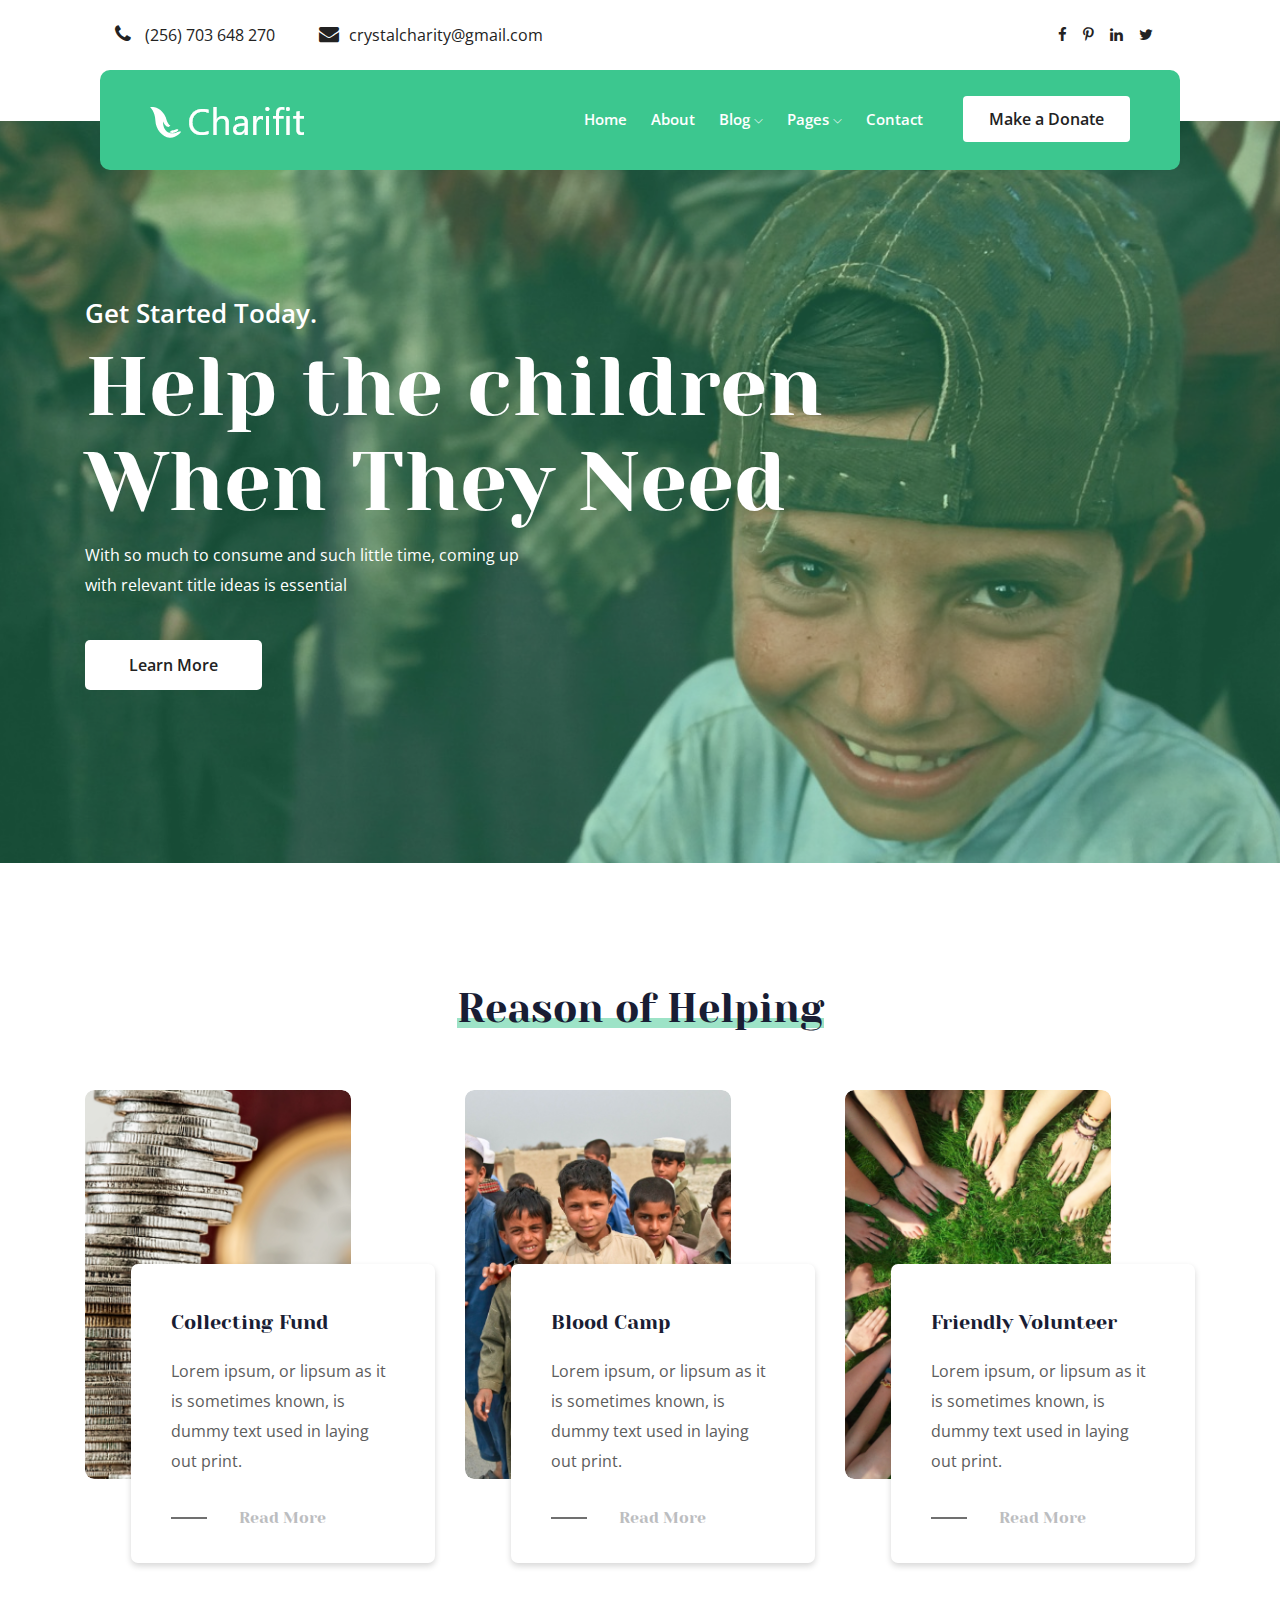
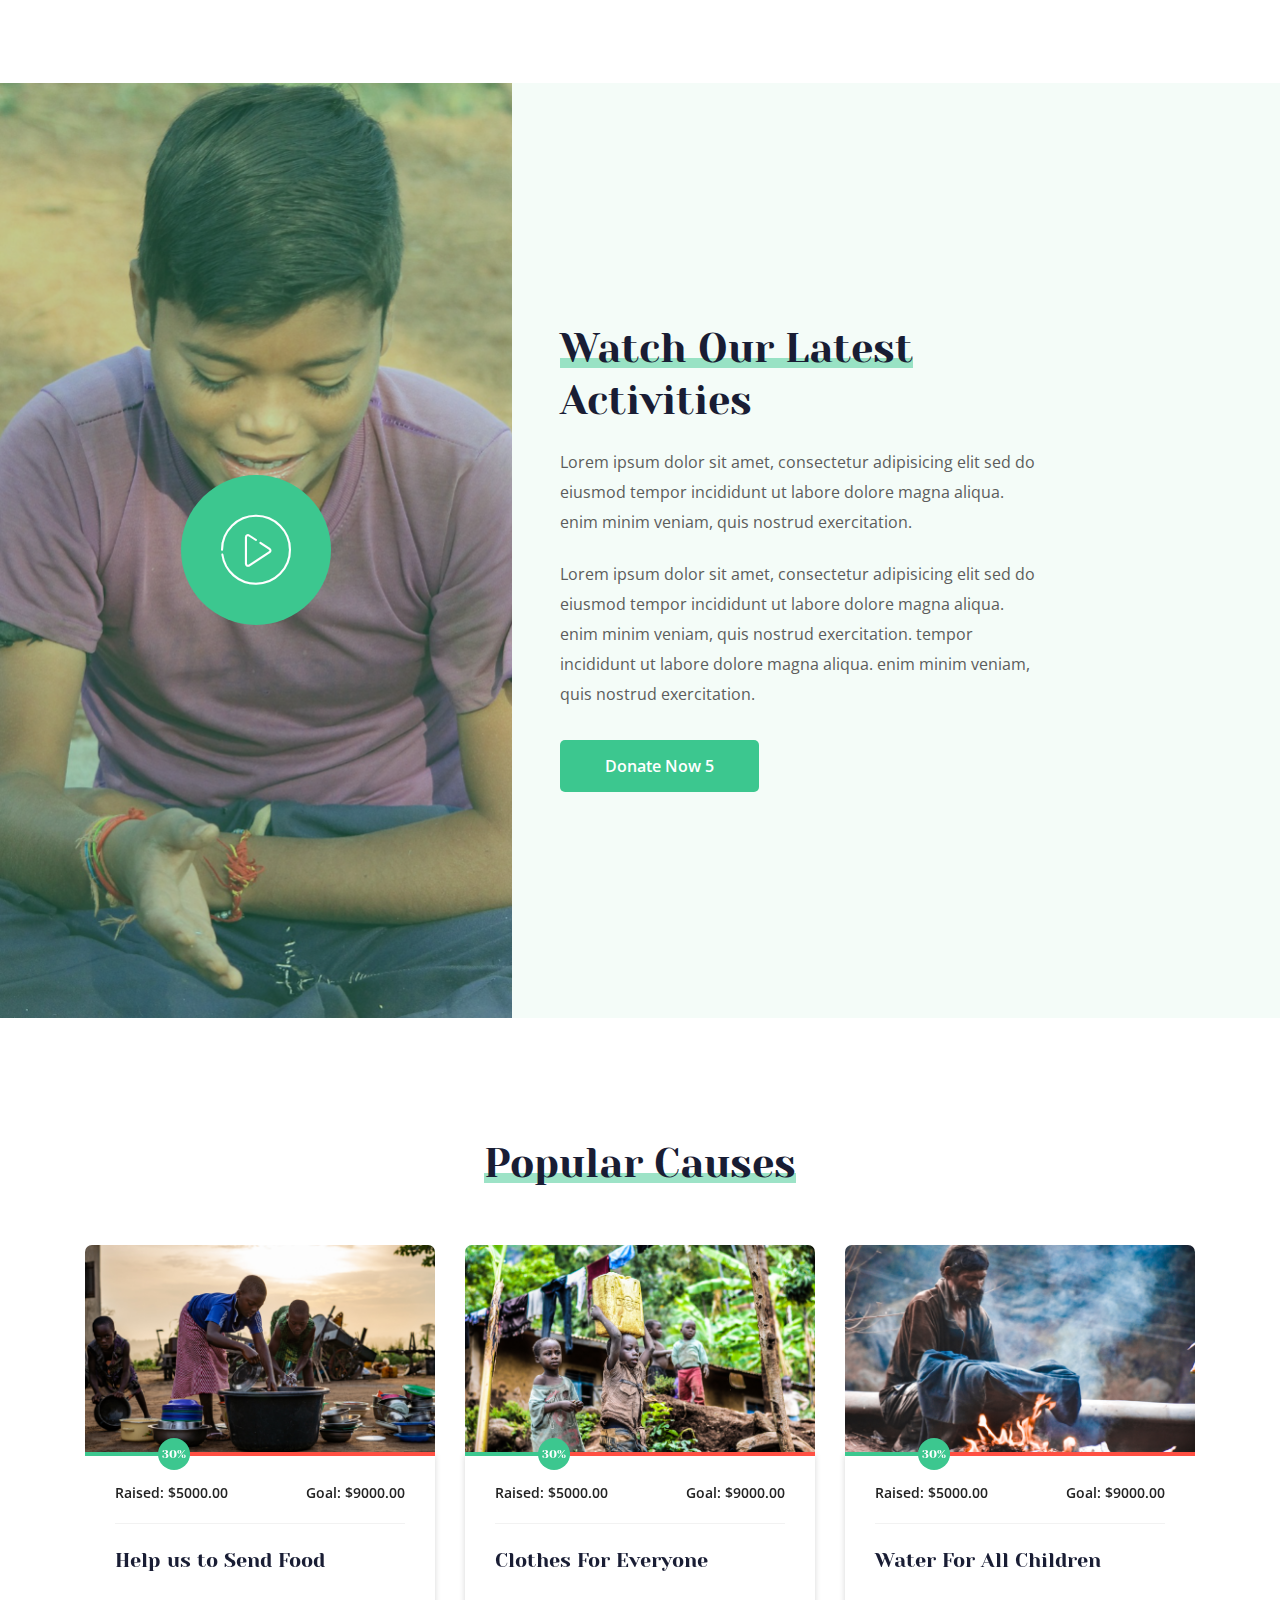
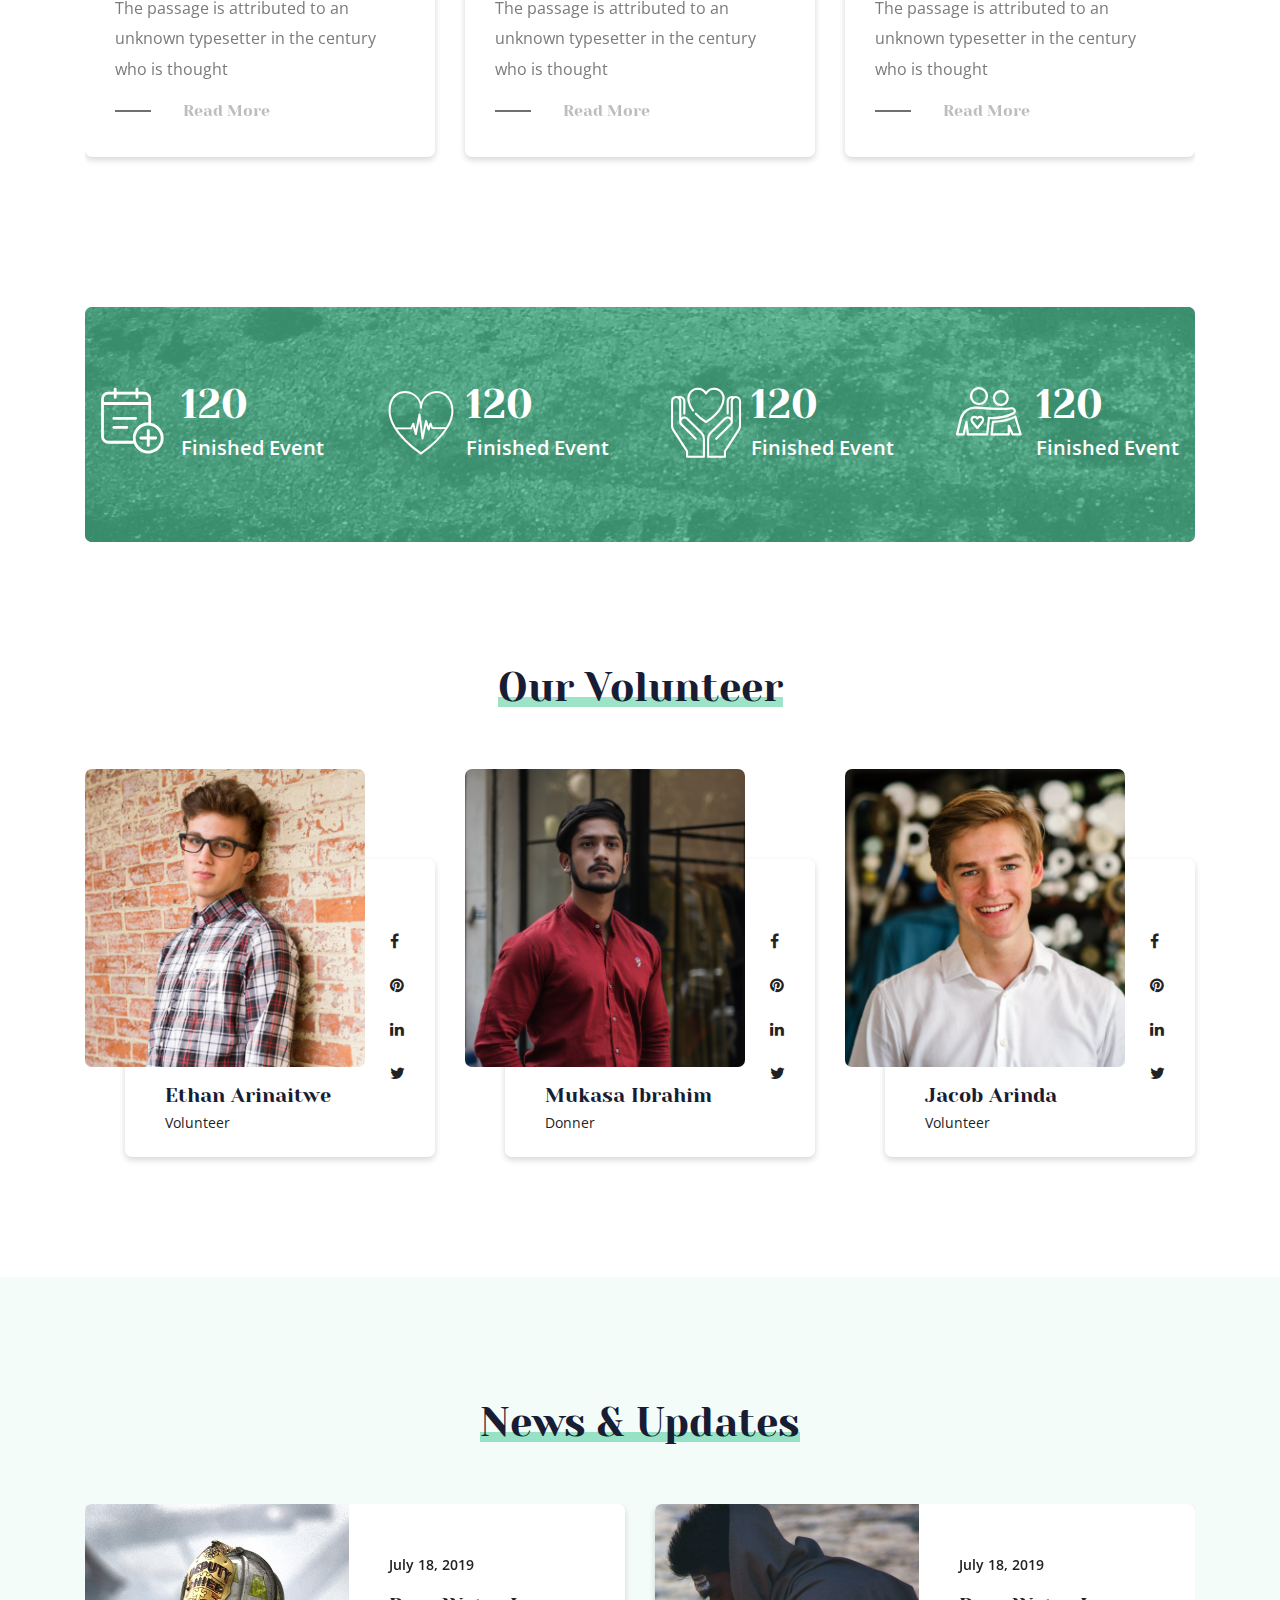
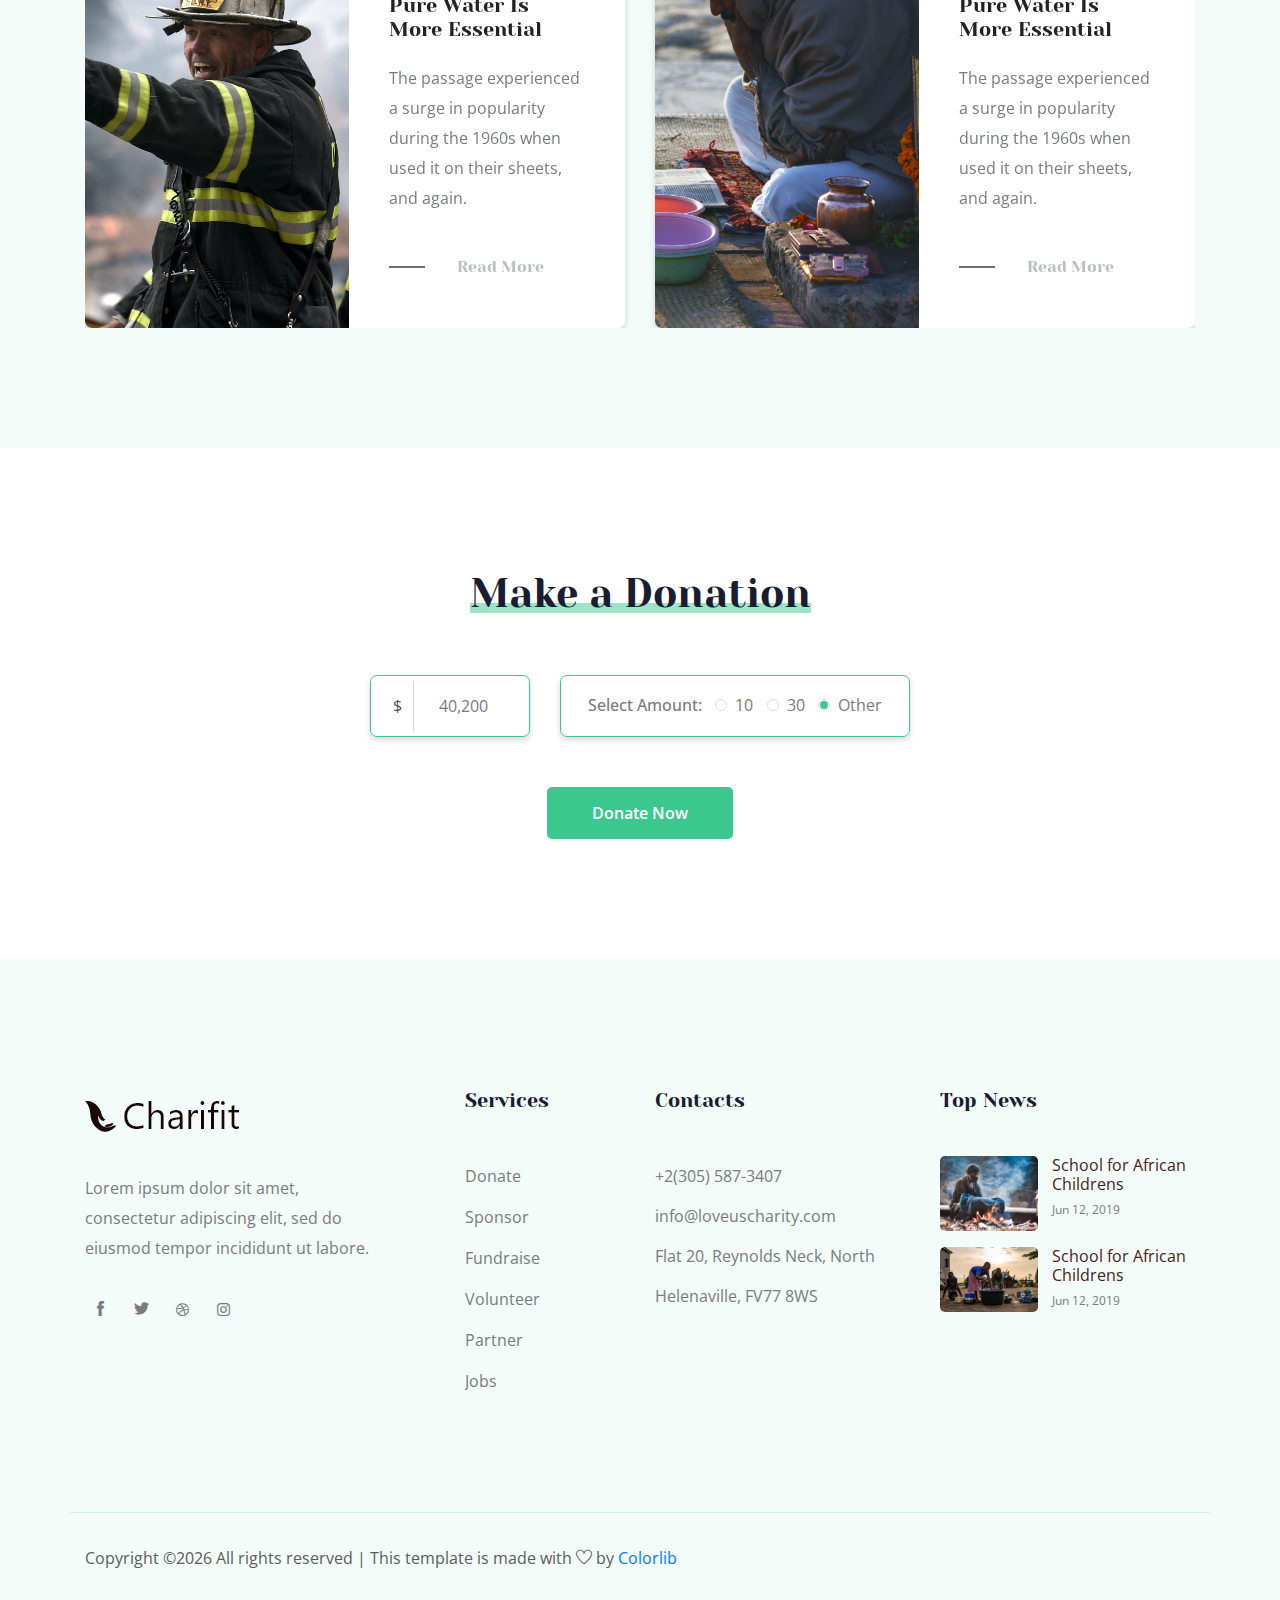
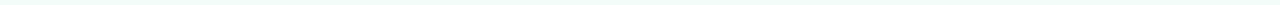
<file: index.html>
<!doctype html>
<html class="no-js" lang="zxx">

<head>
    <meta charset="utf-8">
    <meta http-equiv="x-ua-compatible" content="ie=edge">
    <title>CrystalCharity</title>
    <meta name="description" content="">
    <meta name="viewport" content="width=device-width, initial-scale=1">

    <!-- <link rel="manifest" href="site.webmanifest"> -->
    <link rel="shortcut icon" type="image/x-icon" href="img/favicon.png">
    <!-- Place favicon.ico in the root directory -->

    <!-- CSS here -->
    <link rel="stylesheet" href="css/bootstrap.min.css">
    <link rel="stylesheet" href="css/owl.carousel.min.css">
    <link rel="stylesheet" href="css/magnific-popup.css">
    <link rel="stylesheet" href="css/font-awesome.min.css">
    <link rel="stylesheet" href="css/themify-icons.css">
    <link rel="stylesheet" href="css/nice-select.css">
    <link rel="stylesheet" href="css/flaticon.css">
    <link rel="stylesheet" href="css/gijgo.css">
    <link rel="stylesheet" href="css/animate.css">
    <link rel="stylesheet" href="css/slicknav.css">
    <link rel="stylesheet" href="css/style.css">
    <!-- <link rel="stylesheet" href="css/responsive.css"> -->
</head>

<body>
    <!--[if lte IE 9]>
            <p class="browserupgrade">You are using an <strong>outdated</strong> browser. Please <a href="https://browsehappy.com/">upgrade your browser</a> to improve your experience and security.</p>
        <![endif]-->


    <!-- header-start -->
    <header>
        <div class="header-area ">
            <div class="header-top_area">
                <div class="container-fluid">
                    <div class="row">
                        <div class="col-xl-6 col-md-12 col-lg-8">
                            <div class="short_contact_list">
                                <ul>
                                    <li><a href="#"> <i class="fa fa-phone"></i> (256) 703 648 270</a></li>
                                    <li><a href="#"> <i class="fa fa-envelope"></i>crystalcharity@gmail.com</a></li>
                                </ul>
                            </div>
                        </div>
                        <div class="col-xl-6 col-md-6 col-lg-4">
                            <div class="social_media_links d-none d-lg-block">
                                <a href="#">
                                    <i class="fa fa-facebook"></i>
                                </a>
                                <a href="#">
                                    <i class="fa fa-pinterest-p"></i>
                                </a>
                                <a href="#">
                                    <i class="fa fa-linkedin"></i>
                                </a>
                                <a href="#">
                                    <i class="fa fa-twitter"></i>
                                </a>
                            </div>
                        </div>
                    </div>
                </div>
            </div>
            <div id="sticky-header" class="main-header-area">
                <div class="container-fluid">
                    <div class="row align-items-center">
                        <div class="col-xl-3 col-lg-3">
                            <div class="logo">
                                <a href="index.html">
                                    <img src="img/logo.png" alt="">
                                </a>
                            </div>
                        </div>
                        <div class="col-xl-9 col-lg-9">
                            <div class="main-menu">
                                <nav>
                                    <ul id="navigation">
                                        <li><a href="index.html">home</a></li>
                                        <li><a href="About.html">About</a></li>
                                        <li><a href="#">blog <i class="ti-angle-down"></i></a>
                                            <ul class="submenu">
                                                <li><a href="blog.html">blog</a></li>
                                                <li><a href="single-blog.html">single-blog</a></li>
                                            </ul>
                                        </li>
                                        <li><a href="#">pages <i class="ti-angle-down"></i></a>
                                            <ul class="submenu">
                                                <li><a href="elements.html">elements</a></li>
                                                <li><a href="Cause.html">Cause</a></li>
                                            </ul>
                                        </li>
                                        <li><a href="contact.html">Contact</a></li>
                                    </ul>
                                </nav>
                                <div class="Appointment">
                                    <div class="book_btn d-none d-lg-block">
                                        <a data-scroll-nav='1' href="#">Make a Donate</a>
                                    </div>
                                </div>
                            </div>
                        </div>
                        <div class="col-12">
                            <div class="mobile_menu d-block d-lg-none"></div>
                        </div>
                    </div>
                </div>
            </div>
        </div>
    </header>
    <!-- header-end -->

    <!-- slider_area_start -->
    <div class="slider_area">
        <div class="single_slider  d-flex align-items-center slider_bg_1 overlay2">
            <div class="container">
                <div class="row">
                    <div class="col-lg-9">
                        <div class="slider_text ">
                            <span>Get Started Today.</span>
                            <h3> Help the children
                                When They Need</h3>
                            <p>With so much to consume and such little time, coming up <br>
                                with relevant title ideas is essential</p>
                            <a href="About.html" class="boxed-btn3">Learn More
                            </a>
                        </div>
                    </div>
                </div>
            </div>
        </div>
    </div>
    <!-- slider_area_end -->

    <!-- reson_area_start  -->
    <div class="reson_area section_padding">
        <div class="container">
            <div class="row justify-content-center">
                <div class="col-lg-6">
                    <div class="section_title text-center mb-55">
                        <h3><span>Reason of Helping</span></h3>
                    </div>
                </div>
            </div>
            <div class="row justify-content-center">
                <div class="col-lg-4 col-md-6">
                    <div class="single_reson">
                        <div class="thum">
                            <div class="thum_1">
                                <img src="img/help/1.png" alt="">
                            </div>
                        </div>
                        <div class="help_content">
                            <h4>Collecting Fund</h4>
                            <p>Lorem ipsum, or lipsum as it is 
                                sometimes known, is dummy 
                                text used in laying out print.</p>
                            <a href="#" class="read_more">Read More</a>
                        </div>
                    </div>
                </div>
                <div class="col-lg-4 col-md-6">
                    <div class="single_reson">
                        <div class="thum">
                            <div class="thum_1">
                                <img src="img/help/2.png" alt="">
                            </div>
                        </div>
                        <div class="help_content">
                            <h4>Blood Camp</h4>
                            <p>Lorem ipsum, or lipsum as it is 
                                sometimes known, is dummy 
                                text used in laying out print.</p>
                            <a href="#" class="read_more">Read More</a>
                        </div>
                    </div>
                </div>
                <div class="col-lg-4 col-md-6">
                    <div class="single_reson">
                        <div class="thum">
                            <div class="thum_1">
                                <img src="img/help/3.png" alt="">
                            </div>
                        </div>
                        <div class="help_content">
                            <h4>Friendly Volunteer</h4>
                            <p>Lorem ipsum, or lipsum as it is 
                                sometimes known, is dummy 
                                text used in laying out print.</p>
                            <a href="#" class="read_more">Read More</a>
                        </div>
                    </div>
                </div>
            </div>
        </div>
    </div>
    <!-- reson_area_end  -->

    <!-- latest_activites_area_start  -->
    <div class="latest_activites_area">
        <div class=" video_bg_1 video_activite  d-flex align-items-center justify-content-center">
            <a class="popup-video" href="https://www.youtube.com/watch?v=MG3jGHnBVQs">
                <i class="flaticon-ui"></i>
            </a>
        </div>
        <div class="container">
            <div class="row justify-content-end">
                <div class="col-lg-7">
                    <div class="activites_info">
                        <div class="section_title">
                            <h3> <span>Watch Our Latest  </span><br>
                                Activities</h3>
                        </div>
                        <p class="para_1">Lorem ipsum dolor sit amet, consectetur adipisicing elit sed do 
                            eiusmod tempor incididunt  ut labore dolore magna aliqua. 
                            enim minim veniam, quis nostrud exercitation.</p class="para_1">
                        <p class="para_2">Lorem ipsum dolor sit amet, consectetur adipisicing elit sed do 
                            eiusmod tempor incididunt  ut labore dolore magna aliqua. 
                            enim minim veniam, quis nostrud exercitation. tempor 
                            incididunt  ut labore dolore magna aliqua. enim minim 
                            veniam, quis nostrud exercitation.</p>
                        <a href="#" data-scroll-nav='1' class="boxed-btn4">Donate Now 5</a>
                    </div>
                </div>
            </div>
        </div>
    </div>
    <!-- latest_activites_area_end  -->

    <!-- popular_causes_area_start  -->
    <div class="popular_causes_area section_padding">
        <div class="container">
            <div class="row justify-content-center">
                <div class="col-lg-6">
                    <div class="section_title text-center mb-55">
                        <h3><span>Popular Causes</span></h3>
                    </div>
                </div>
            </div>
            <div class="row">
                <div class="col-lg-12">
                    <div class="causes_active owl-carousel">
                        <div class="single_cause">
                            <div class="thumb">
                                <img src="img/causes/1.png" alt="">
                            </div>
                            <div class="causes_content">
                                <div class="custom_progress_bar">
                                    <div class="progress">
                                        <div class="progress-bar" role="progressbar" style="width: 30%;" aria-valuenow="30" aria-valuemin="0" aria-valuemax="100">
                                            <span class="progres_count">
                                                30%
                                            </span>
                                        </div>
                                      </div>
                                </div>
                                <div class="balance d-flex justify-content-between align-items-center">
                                    <span>Raised: $5000.00 </span>
                                    <span>Goal: $9000.00 </span>
                                </div>
                                <h4>Help us to Send Food</h4>
                                <p>The passage is attributed to an 
                                    unknown typesetter in the century 
                                    who is thought</p>
                                <a class="read_more" href="cause_details.html">Read More</a>
                            </div>
                        </div>
                        <div class="single_cause">
                            <div class="thumb">
                                <img src="img/causes/2.png" alt="">
                            </div>
                            <div class="causes_content">
                                <div class="custom_progress_bar">
                                    <div class="progress">
                                        <div class="progress-bar" role="progressbar" style="width: 30%;" aria-valuenow="30" aria-valuemin="0" aria-valuemax="100">
                                            <span class="progres_count">
                                                30%
                                            </span>
                                        </div>
                                      </div>
                                </div>
                                <div class="balance d-flex justify-content-between align-items-center">
                                    <span>Raised: $5000.00 </span>
                                    <span>Goal: $9000.00 </span>
                                </div>
                                <h4>Clothes For Everyone</h4>
                                <p>The passage is attributed to an 
                                    unknown typesetter in the century 
                                    who is thought</p>
                                <a class="read_more" href="cause_details.html">Read More</a>
                            </div>
                        </div>
                        <div class="single_cause">
                            <div class="thumb">
                                <img src="img/causes/3.png" alt="">
                            </div>
                            <div class="causes_content">
                                <div class="custom_progress_bar">
                                    <div class="progress">
                                        <div class="progress-bar" role="progressbar" style="width: 30%;" aria-valuenow="30" aria-valuemin="0" aria-valuemax="100">
                                            <span class="progres_count">
                                                30%
                                            </span>
                                        </div>
                                      </div>
                                </div>
                                <div class="balance d-flex justify-content-between align-items-center">
                                    <span>Raised: $5000.00 </span>
                                    <span>Goal: $9000.00 </span>
                                </div>
                                <h4>Water For All Children</h4>
                                <p>The passage is attributed to an 
                                    unknown typesetter in the century 
                                    who is thought</p>
                                <a class="read_more" href="cause_details.html">Read More</a>
                            </div>
                        </div>
                        <div class="single_cause">
                            <div class="thumb">
                                <img src="img/causes/1.png" alt="">
                            </div>
                            <div class="causes_content">
                                <div class="custom_progress_bar">
                                    <div class="progress">
                                        <div class="progress-bar" role="progressbar" style="width: 30%;" aria-valuenow="30" aria-valuemin="0" aria-valuemax="100">
                                            <span class="progres_count">
                                                30%
                                            </span>
                                        </div>
                                      </div>
                                </div>
                                <div class="balance d-flex justify-content-between align-items-center">
                                    <span>Raised: $5000.00 </span>
                                    <span>Goal: $9000.00 </span>
                                </div>
                                <h4>Help us to Send Food</h4>
                                <p>The passage is attributed to an 
                                    unknown typesetter in the century 
                                    who is thought</p>
                                <a class="read_more" href="cause_details.html">Read More</a>
                            </div>
                        </div>
                    </div>
                </div>
            </div>
        </div>
    </div>
    <!-- popular_causes_area_end  -->

    <!-- counter_area_start  -->
    <div class="counter_area">
        <div class="container">
            <div class="counter_bg overlay">
                <div class="row">
                    <div class="col-lg-3 col-md-6">
                        <div class="single_counter d-flex align-items-center justify-content-center">
                            <div class="icon">
                                <i class="flaticon-calendar"></i>
                            </div>
                            <div class="events">
                                <h3 class="counter">120</h3>
                                <p>Finished Event</p>
                            </div>
                        </div>
                    </div>
                    <div class="col-lg-3 col-md-6">
                        <div class="single_counter d-flex align-items-center justify-content-center">
                            <div class="icon">
                                <i class="flaticon-heart-beat"></i>
                            </div>
                            <div class="events">
                                <h3 class="counter">120</h3>
                                <p>Finished Event</p>
                            </div>
                        </div>
                    </div>
                    <div class="col-lg-3 col-md-6">
                        <div class="single_counter d-flex align-items-center justify-content-center">
                            <div class="icon">
                                <i class="flaticon-in-love"></i>
                            </div>
                            <div class="events">
                                <h3 class="counter">120</h3>
                                <p>Finished Event</p>
                            </div>
                        </div>
                    </div>
                    <div class="col-lg-3 col-md-6">
                        <div class="single_counter d-flex align-items-center justify-content-center">
                            <div class="icon">
                                <i class="flaticon-hug"></i>
                            </div>
                            <div class="events">
                                <h3 class="counter">120</h3>
                                <p>Finished Event</p>
                            </div>
                        </div>
                    </div>
                </div>
            </div>
        </div>
    </div>
    <!-- counter_area_end  -->

    <!-- our_volunteer_area_start  -->
    <div class="our_volunteer_area section_padding">
        <div class="container">
            <div class="row justify-content-center">
                <div class="col-lg-6">
                    <div class="section_title text-center mb-55">
                        <h3><span>Our Volunteer</span></h3>
                    </div>
                </div>
            </div>
            <div class="row justify-content-center">
                <div class="col-lg-4 col-md-6">
                    <div class="single_volenteer">
                        <div class="volenteer_thumb">
                            <img src="img/volenteer/1.png" alt="">
                        </div>
                        <div class="voolenteer_info d-flex align-items-end">
                            <div class="social_links">
                                <ul>
                                    <li>
                                        <a href="#"> <i class="fa fa-facebook"></i> </a>
                                    </li>
                                    <li>
                                        <a href="#"> <i class="fa fa-pinterest"></i> </a>
                                    </li>
                                    <li>
                                        <a href="#"> <i class="fa fa-linkedin"></i> </a>
                                    </li>
                                    <li>
                                        <a href="#"> <i class="fa fa-twitter"></i> </a>
                                    </li>
                                </ul>
                            </div>
                            <div class="info_inner">
                                <h4>Ethan Arinaitwe</h4>
                                <p>Volunteer</p>
                            </div>
                        </div>
                    </div>
                </div>
                <div class="col-lg-4 col-md-6">
                    <div class="single_volenteer">
                        <div class="volenteer_thumb">
                            <img src="img/volenteer/2.png" alt="">
                        </div>
                        <div class="voolenteer_info d-flex align-items-end">
                            <div class="social_links">
                                <ul>
                                    <li>
                                        <a href="#"> <i class="fa fa-facebook"></i> </a>
                                    </li>
                                    <li>
                                        <a href="#"> <i class="fa fa-pinterest"></i> </a>
                                    </li>
                                    <li>
                                        <a href="#"> <i class="fa fa-linkedin"></i> </a>
                                    </li>
                                    <li>
                                        <a href="#"> <i class="fa fa-twitter"></i> </a>
                                    </li>
                                </ul>
                            </div>
                            <div class="info_inner">
                                <h4>Mukasa Ibrahim</h4>
                                <p>Donner</p>
                            </div>
                        </div>
                    </div>
                </div>
                <div class="col-lg-4 col-md-6">
                    <div class="single_volenteer">
                        <div class="volenteer_thumb">
                            <img src="img/volenteer/3.png" alt="">
                        </div>
                        <div class="voolenteer_info d-flex align-items-end">
                            <div class="social_links">
                                <ul>
                                    <li>
                                        <a href="#"> <i class="fa fa-facebook"></i> </a>
                                    </li>
                                    <li>
                                        <a href="#"> <i class="fa fa-pinterest"></i> </a>
                                    </li>
                                    <li>
                                        <a href="#"> <i class="fa fa-linkedin"></i> </a>
                                    </li>
                                    <li>
                                        <a href="#"> <i class="fa fa-twitter"></i> </a>
                                    </li>
                                </ul>
                            </div>
                            <div class="info_inner">
                                <h4>Jacob Arinda</h4>
                                <p>Volunteer</p>
                            </div>
                        </div>
                    </div>
                </div>
            </div>
        </div>
    </div>
    <!-- our_volunteer_area_end  -->

    <!-- news__area_start  -->
    <div class="news__area section_padding">
        <div class="container">
            <div class="row justify-content-center">
                <div class="col-lg-6">
                    <div class="section_title text-center mb-55">
                        <h3><span>News & Updates</span></h3>
                    </div>
                </div>
            </div>
            <div class="row">
                <div class="col-lg-12">
                    <div class="news_active owl-carousel">
                        <div class="single__blog d-flex align-items-center">
                            <div class="thum">
                                <img src="img/news/1.png" alt="">
                            </div>
                            <div class="newsinfo">
                                <span>July 18, 2019</span>
                                <a href="single-blog.html">
                                    <h3>Pure Water Is More 
                                        Essential</h3>
                                </a>
                                <p>The passage experienced a 
                                    surge in popularity during the 
                                    1960s when used it on their  
                                    sheets, and again.</p>
                                <a class="read_more" href="single-blog.html">Read More</a>
                            </div>
                        </div>
                        <div class="single__blog d-flex align-items-center">
                            <div class="thum">
                                <img src="img/news/2.png" alt="">
                            </div>
                            <div class="newsinfo">
                                <span>July 18, 2019</span>
                                <a href="single-blog.html">
                                    <h3>Pure Water Is More 
                                        Essential</h3>
                                </a>
                                <p>The passage experienced a 
                                    surge in popularity during the 
                                    1960s when used it on their  
                                    sheets, and again.</p>
                                <a class="read_more" href="single-blog.html">Read More</a>
                            </div>
                        </div>
                    </div>
                </div>
            </div>
        </div>
    </div>
    <!-- news__area_end  -->

    <div data-scroll-index='1' class="make_donation_area section_padding">
        <div class="container">
            <div class="row justify-content-center">
                <div class="col-lg-6">
                    <div class="section_title text-center mb-55">
                        <h3><span>Make a Donation</span></h3>
                    </div>
                </div>
            </div>
            <div class="row justify-content-center">
                <div class="col-lg-6">
                    <form action="#" class="donation_form">
                        <div class="row align-items-center">
                            <div class="col-md-4">
                                <div class="single_amount">
                                    <div class="input_field">
                                        <div class="input-group">
                                            <div class="input-group-prepend">
                                              <span class="input-group-text" id="basic-addon1">$</span>
                                            </div>
                                            <input type="text" class="form-control" placeholder="40,200" aria-label="Username" aria-describedby="basic-addon1">
                                          </div>
                                    </div>
                                </div>
                            </div>
                            <div class="col-md-8">
                                <div class="single_amount">
                                   <div class="fixed_donat d-flex align-items-center justify-content-between">
                                       <div class="select_prise">
                                           <h4>Select Amount:</h4>
                                       </div>
                                        <div class="single_doonate"> 
                                            <input type="radio" id="blns_1" name="radio-group" checked>
                                            <label for="blns_1">10</label>
                                        </div>
                                        <div class="single_doonate"> 
                                            <input type="radio" id="blns_2" name="radio-group" checked>
                                            <label for="blns_2">30</label>
                                        </div>
                                        <div class="single_doonate"> 
                                            <input type="radio" id="Other" name="radio-group" checked>
                                            <label for="Other">Other</label>
                                        </div>
                                   </div>
                                </div>
                            </div>
                        </div>
                    </form>
                </div>
            </div>
            <div class="row">
                <div class="col-12">
                    <div class="donate_now_btn text-center">
                        <a  href="#" class="boxed-btn4 disable">Donate Now</a>
                    </div>
                </div>

            </div>
        </div>
    </div>

    <!-- footer_start  -->
    <footer class="footer">
        <div class="footer_top">
            <div class="container">
                <div class="row">
                    <div class="col-xl-4 col-md-6 col-lg-4 ">
                        <div class="footer_widget">
                            <div class="footer_logo">
                                <a href="#">
                                    <img src="img/footer_logo.png" alt="">
                                </a>
                            </div>
                            <p class="address_text">Lorem ipsum dolor sit amet, <br> consectetur adipiscing elit, sed do <br> eiusmod tempor incididunt ut labore.
                            </p>
                            <div class="socail_links">
                                <ul>
                                    <li>
                                        <a href="#">
                                            <i class="ti-facebook"></i>
                                        </a>
                                    </li>
                                    <li>
                                        <a href="#">
                                            <i class="ti-twitter-alt"></i>
                                        </a>
                                    </li>
                                    <li>
                                        <a href="#">
                                            <i class="fa fa-dribbble"></i>
                                        </a>
                                    </li>
                                    <li>
                                        <a href="#">
                                            <i class="fa fa-instagram"></i>
                                        </a>
                                    </li>
                                </ul>
                            </div>

                        </div>
                    </div>
                    <div class="col-xl-2 col-md-6 col-lg-2">
                        <div class="footer_widget">
                            <h3 class="footer_title">
                                Services
                            </h3>
                            <ul class="links">
                                <li><a href="#">Donate</a></li>
                                <li><a href="#">Sponsor</a></li>
                                <li><a href="#">Fundraise</a></li>
                                <li><a href="#">Volunteer</a></li>
                                <li><a href="#">Partner</a></li>
                                <li><a href="#">Jobs</a></li>
                            </ul>
                        </div>
                    </div>
                    <div class="col-xl-3 col-md-6 col-lg-3">
                        <div class="footer_widget">
                            <h3 class="footer_title">
                                Contacts
                            </h3>
                            <div class="contacts">
                                <p>+2(305) 587-3407 <br>
                                    info@loveuscharity.com <br>
                                    Flat 20, Reynolds Neck, North
                                    Helenaville, FV77 8WS
                                </p>
                            </div>
                        </div>
                    </div>
                    <div class="col-xl-3 col-md-6 col-lg-3">
                        <div class="footer_widget">
                            <h3 class="footer_title">
                                Top News
                            </h3>
                            <ul class="news_links">
                                <li>
                                    <div class="thumb">
                                        <a href="#">
                                            <img src="img/news/news_1.png" alt="">
                                        </a>
                                    </div>
                                    <div class="info">
                                        <a href="#">
                                            <h4>School for African 
                                                Childrens</h4>
                                        </a>
                                        <span>Jun 12, 2019</span>
                                    </div>
                                </li>
                                <li>
                                    <div class="thumb">
                                        <a href="#">
                                            <img src="img/news/news_2.png" alt="">
                                        </a>
                                    </div>
                                    <div class="info">
                                        <a href="#">
                                            <h4>School for African 
                                                Childrens</h4>
                                        </a>
                                        <span>Jun 12, 2019</span>
                                    </div>
                                </li>
                            </ul>
                        </div>
                    </div>
                </div>
            </div>
        </div>
        <div class="copy-right_text">
            <div class="container">
                <div class="row">
                    <div class="bordered_1px "></div>
                    <div class="col-xl-12">
                        <p class="copy_right text-center">
                            <p><!-- Link back to Colorlib can't be removed. Template is licensed under CC BY 3.0. -->
  Copyright &copy;<script>document.write(new Date().getFullYear());</script> All rights reserved | This template is made with <i class="ti-heart" aria-hidden="true"></i> by <a href="https://colorlib.com" target="_blank">Colorlib</a>
  <!-- Link back to Colorlib can't be removed. Template is licensed under CC BY 3.0. --></p>
                        </p>
                    </div>
                </div>
            </div>
        </div>
    </footer>
    <!-- footer_end  -->

    <!-- link that opens popup -->

    <!-- JS here -->
    <script src="js/vendor/modernizr-3.5.0.min.js"></script>
    <script src="js/vendor/jquery-1.12.4.min.js"></script>
    <script src="js/popper.min.js"></script>
    <script src="js/bootstrap.min.js"></script>
    <script src="js/owl.carousel.min.js"></script>
    <script src="js/isotope.pkgd.min.js"></script>
    <script src="js/ajax-form.js"></script>
    <script src="js/waypoints.min.js"></script>
    <script src="js/jquery.counterup.min.js"></script>
    <script src="js/imagesloaded.pkgd.min.js"></script>
    <script src="js/scrollIt.js"></script>
    <script src="js/jquery.scrollUp.min.js"></script>
    <script src="js/wow.min.js"></script>
    <script src="js/nice-select.min.js"></script>
    <script src="js/jquery.slicknav.min.js"></script>
    <script src="js/jquery.magnific-popup.min.js"></script>
    <script src="js/plugins.js"></script>
    <script src="js/gijgo.min.js"></script>
    <!--contact js-->
    <script src="js/contact.js"></script>
    <script src="js/jquery.ajaxchimp.min.js"></script>
    <script src="js/jquery.form.js"></script>
    <script src="js/jquery.validate.min.js"></script>
    <script src="js/mail-script.js"></script>

    <script src="js/main.js"></script>
</body>

</html>
</file>
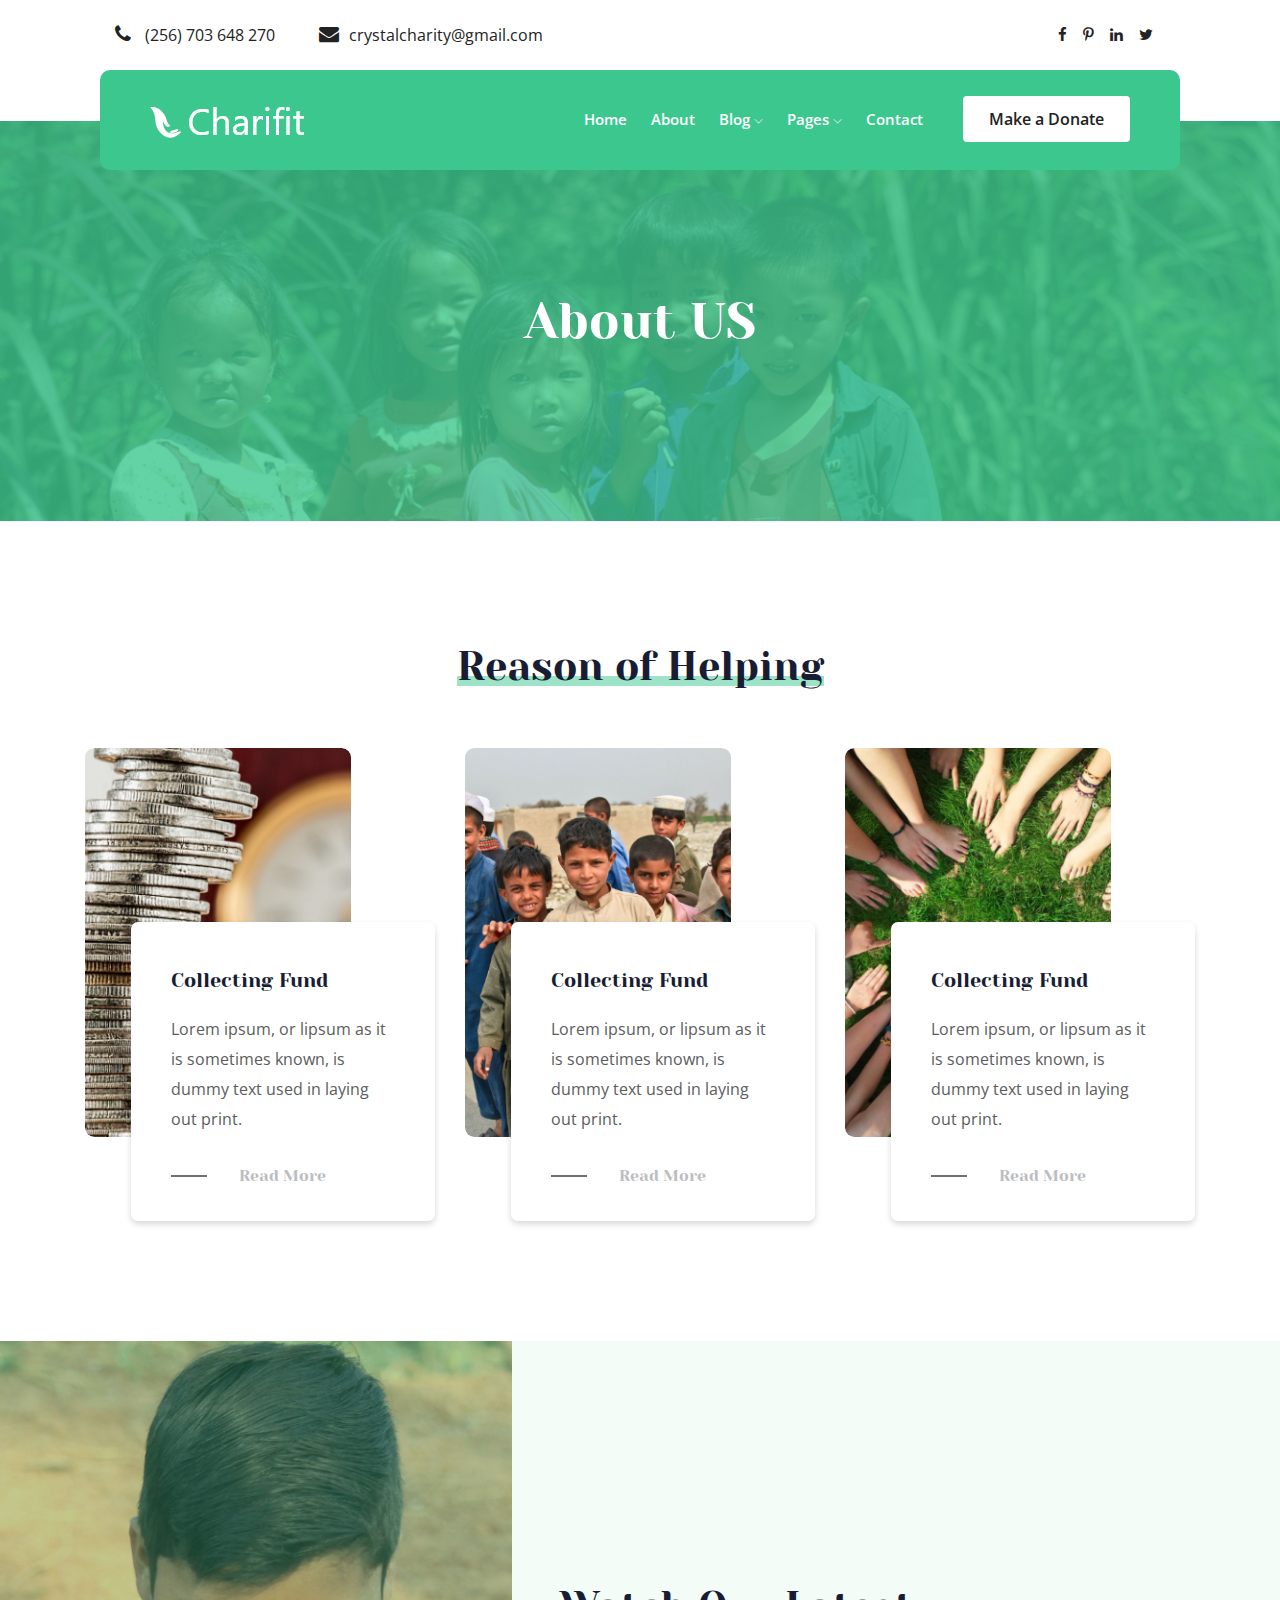
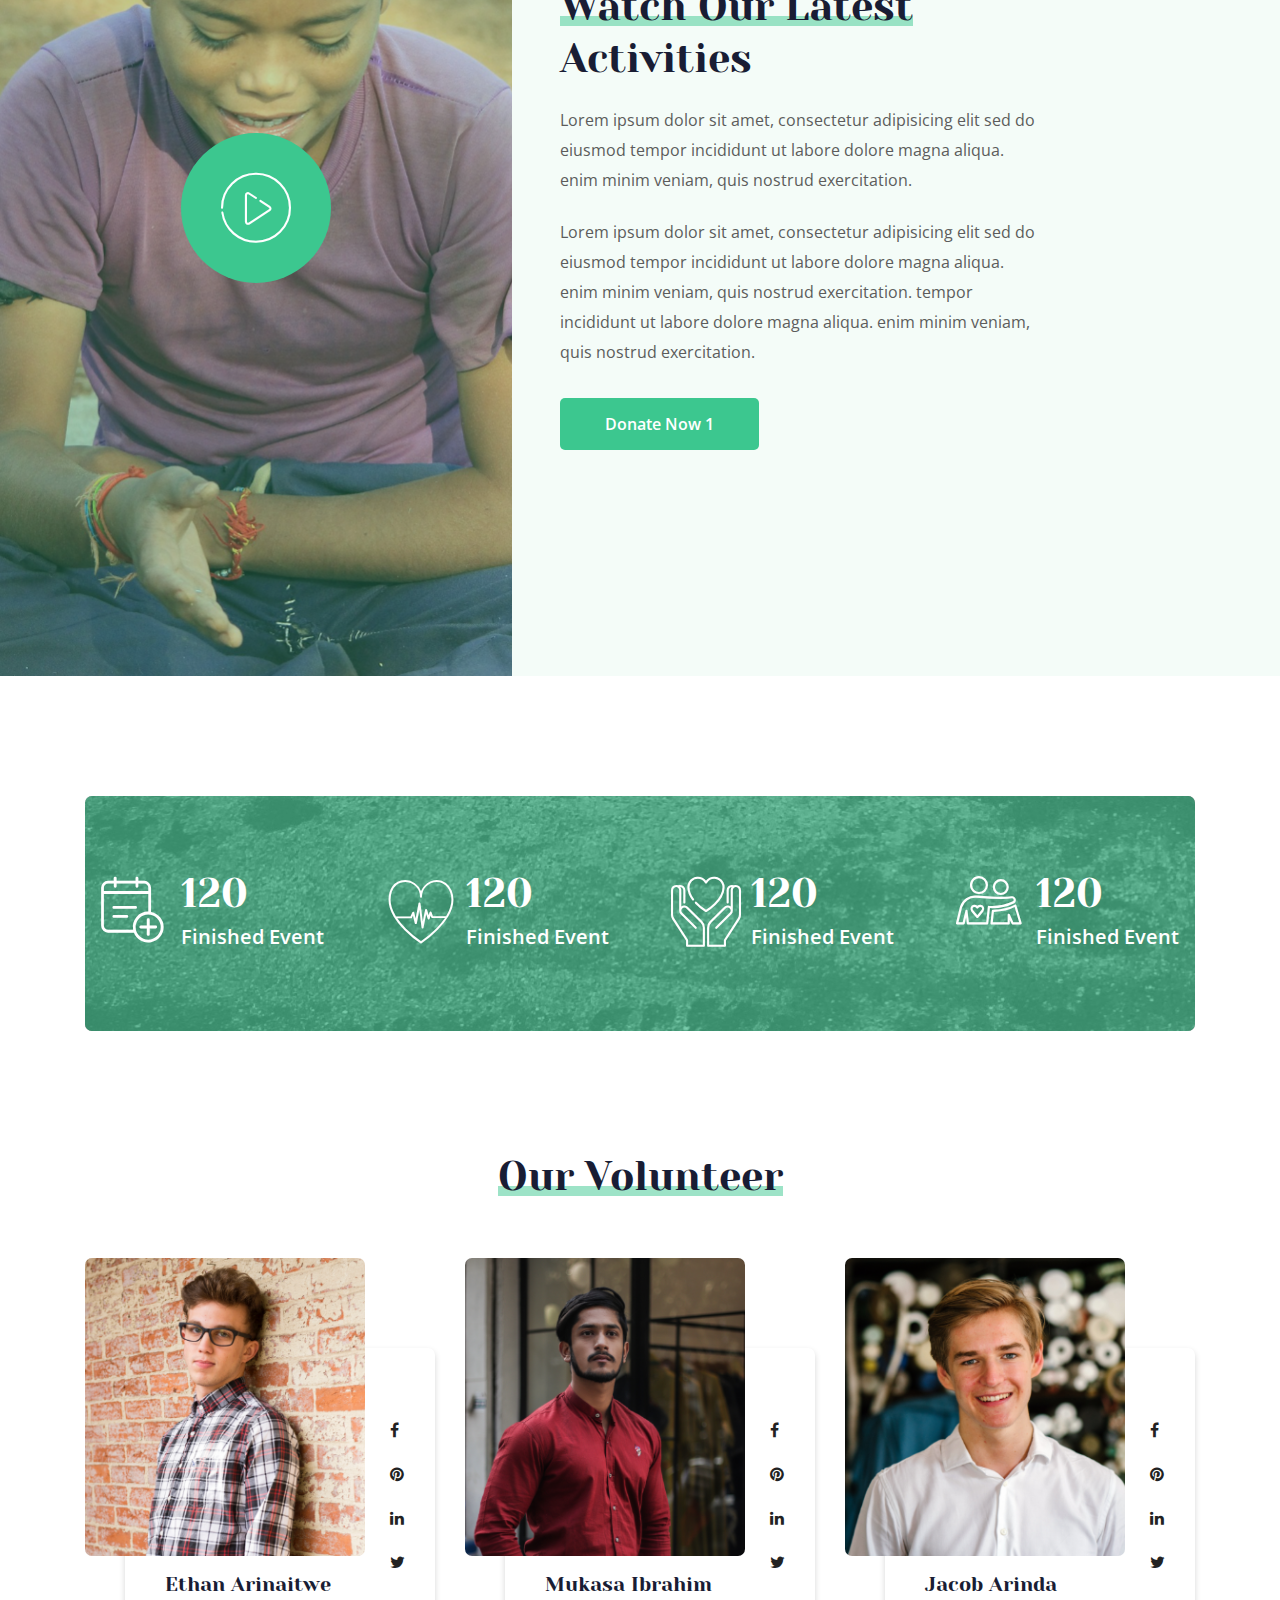
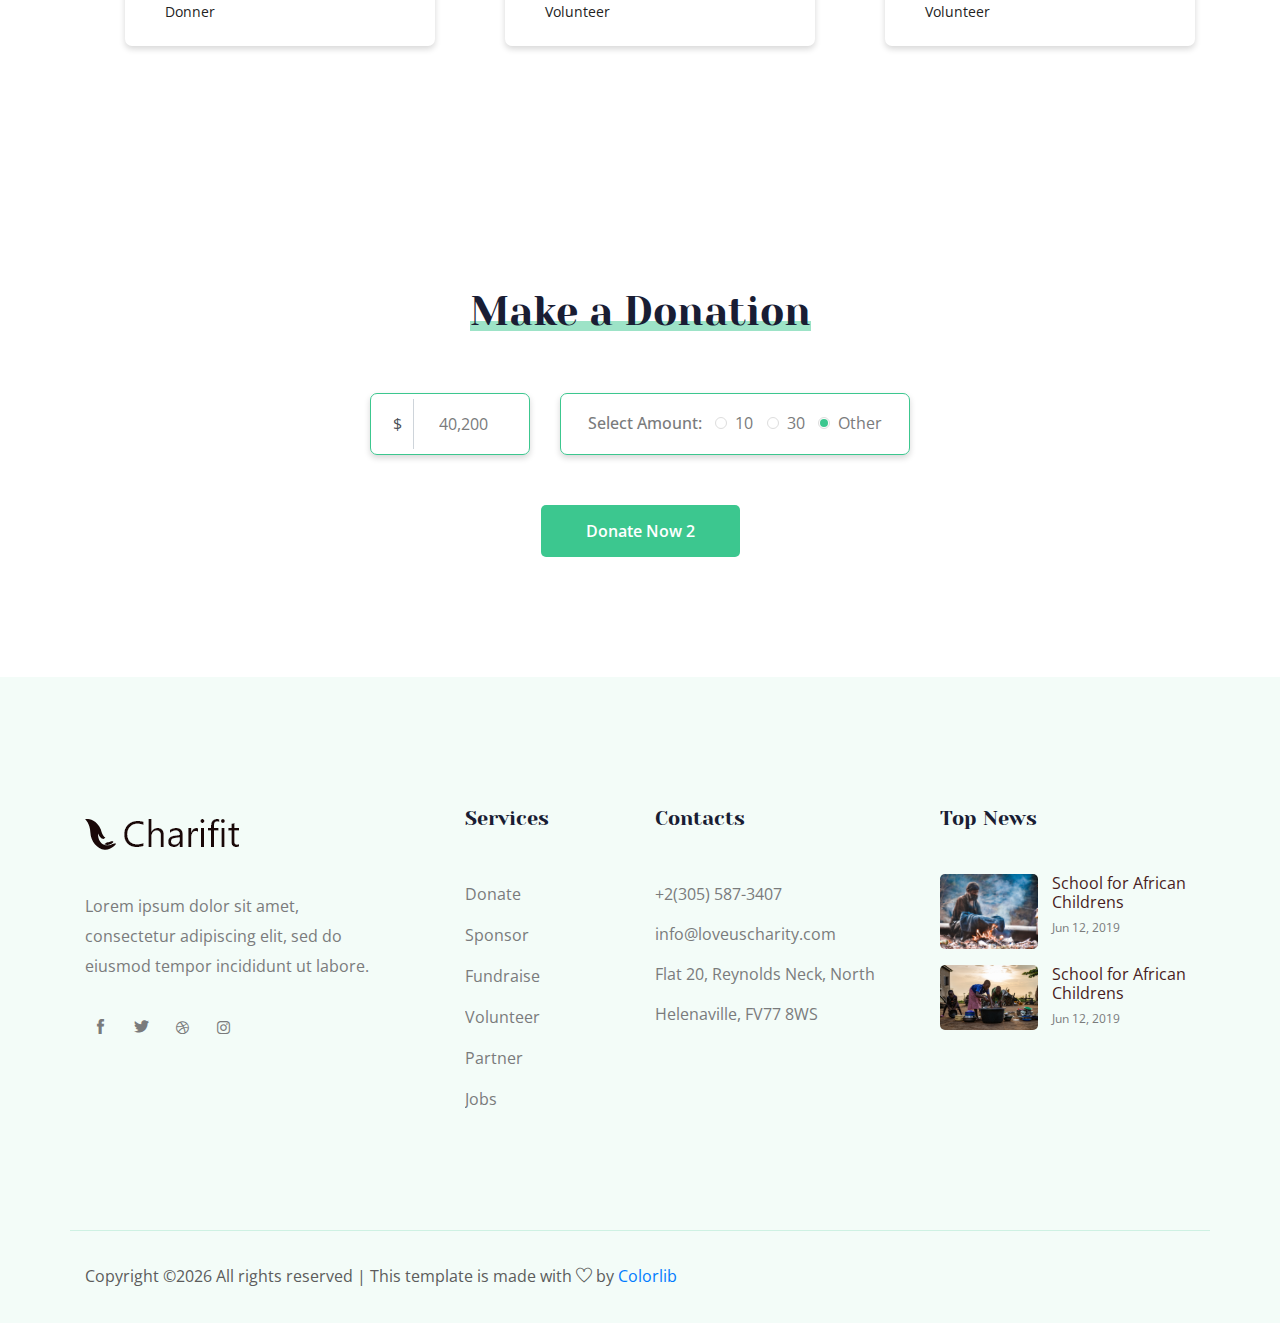
<file: About.html>
<!doctype html>
<html class="no-js" lang="zxx">

<head>
    <meta charset="utf-8">
    <meta http-equiv="x-ua-compatible" content="ie=edge">
    <title>CrystalCharity</title>
    <meta name="description" content="">
    <meta name="viewport" content="width=device-width, initial-scale=1">

    <!-- <link rel="manifest" href="site.webmanifest"> -->
    <link rel="shortcut icon" type="image/x-icon" href="img/favicon.png">
    <!-- Place favicon.ico in the root directory -->

    <!-- CSS here -->
    <link rel="stylesheet" href="css/bootstrap.min.css">
    <link rel="stylesheet" href="css/owl.carousel.min.css">
    <link rel="stylesheet" href="css/magnific-popup.css">
    <link rel="stylesheet" href="css/font-awesome.min.css">
    <link rel="stylesheet" href="css/themify-icons.css">
    <link rel="stylesheet" href="css/nice-select.css">
    <link rel="stylesheet" href="css/flaticon.css">
    <link rel="stylesheet" href="css/gijgo.css">
    <link rel="stylesheet" href="css/animate.css">
    <link rel="stylesheet" href="css/slicknav.css">
    <link rel="stylesheet" href="css/style.css">
    <!-- <link rel="stylesheet" href="css/responsive.css"> -->
</head>

<body>
    <!--[if lte IE 9]>
            <p class="browserupgrade">You are using an <strong>outdated</strong> browser. Please <a href="https://browsehappy.com/">upgrade your browser</a> to improve your experience and security.</p>
        <![endif]-->


    <!-- header-start -->
    <header>
        <div class="header-area ">
            <div class="header-top_area">
                <div class="container-fluid">
                    <div class="row">
                        <div class="col-xl-6 col-md-12 col-lg-8">
                            <div class="short_contact_list">
                                <ul>
                                    <li><a href="#"> <i class="fa fa-phone"></i> (256) 703 648 270</a></li>
                                    <li><a href="#"> <i class="fa fa-envelope"></i>crystalcharity@gmail.com</a></li>
                                </ul>
                            </div>
                        </div>
                        <div class="col-xl-6 col-md-6 col-lg-4">
                            <div class="social_media_links d-none d-lg-block">
                                <a href="#">
                                    <i class="fa fa-facebook"></i>
                                </a>
                                <a href="#">
                                    <i class="fa fa-pinterest-p"></i>
                                </a>
                                <a href="#">
                                    <i class="fa fa-linkedin"></i>
                                </a>
                                <a href="#">
                                    <i class="fa fa-twitter"></i>
                                </a>
                            </div>
                        </div>
                    </div>
                </div>
            </div>
            <div id="sticky-header" class="main-header-area">
                <div class="container-fluid">
                    <div class="row align-items-center">
                        <div class="col-xl-3 col-lg-3">
                            <div class="logo">
                                <a href="index.html">
                                    <img src="img/logo.png" alt="">
                                </a>
                            </div>
                        </div>
                        <div class="col-xl-9 col-lg-9">
                            <div class="main-menu">
                                <nav>
                                    <ul id="navigation">
                                        <li><a href="index.html">home</a></li>
                                        <li><a href="About.html">About</a></li>
                                        <li><a href="#">blog <i class="ti-angle-down"></i></a>
                                            <ul class="submenu">
                                                <li><a href="blog.html">blog</a></li>
                                                <li><a href="single-blog.html">single-blog</a></li>
                                            </ul>
                                        </li>
                                        <li><a href="#">pages <i class="ti-angle-down"></i></a>
                                            <ul class="submenu">
                                                <li><a href="elements.html">elements</a></li>
                                                <li><a href="Cause.html">Cause</a></li>
                                            </ul>
                                        </li>
                                        <li><a href="contact.html">Contact</a></li>
                                    </ul>
                                </nav>
                                <div class="Appointment">
                                    <div class="book_btn d-none d-lg-block">
                                        <a data-scroll-nav='1' href="#">Make a Donate</a>
                                    </div>
                                </div>
                            </div>
                        </div>
                        <div class="col-12">
                            <div class="mobile_menu d-block d-lg-none"></div>
                        </div>
                    </div>
                </div>
            </div>
        </div>
    </header>
    <!-- header-end -->

    <!-- bradcam_area_start  -->
    <div class="bradcam_area breadcam_bg overlay d-flex align-items-center justify-content-center">
        <div class="container">
            <div class="row">
                <div class="col-xl-12">
                    <div class="bradcam_text text-center">
                        <h3>About US</h3>
                    </div>
                </div>
            </div>
        </div>
    </div>
    <!-- bradcam_area_end  -->

    <!-- reson_area_start  -->
    <div class="reson_area section_padding">
        <div class="container">
            <div class="row justify-content-center">
                <div class="col-lg-6">
                    <div class="section_title text-center mb-55">
                        <h3><span>Reason of Helping</span></h3>
                    </div>
                </div>
            </div>
            <div class="row justify-content-center">
                <div class="col-lg-4 col-md-6">
                    <div class="single_reson">
                        <div class="thum">
                            <div class="thum_1">
                                <img src="img/help/1.png" alt="">
                            </div>
                        </div>
                        <div class="help_content">
                            <h4>Collecting Fund</h4>
                            <p>Lorem ipsum, or lipsum as it is 
                                sometimes known, is dummy 
                                text used in laying out print.</p>
                            <a href="#" class="read_more">Read More</a>
                        </div>
                    </div>
                </div>
                <div class="col-lg-4 col-md-6">
                    <div class="single_reson">
                        <div class="thum">
                            <div class="thum_1">
                                <img src="img/help/2.png" alt="">
                            </div>
                        </div>
                        <div class="help_content">
                            <h4>Collecting Fund</h4>
                            <p>Lorem ipsum, or lipsum as it is 
                                sometimes known, is dummy 
                                text used in laying out print.</p>
                            <a href="#" class="read_more">Read More</a>
                        </div>
                    </div>
                </div>
                <div class="col-lg-4 col-md-6">
                    <div class="single_reson">
                        <div class="thum">
                            <div class="thum_1">
                                <img src="img/help/3.png" alt="">
                            </div>
                        </div>
                        <div class="help_content">
                            <h4>Collecting Fund</h4>
                            <p>Lorem ipsum, or lipsum as it is 
                                sometimes known, is dummy 
                                text used in laying out print.</p>
                            <a href="#" class="read_more">Read More</a>
                        </div>
                    </div>
                </div>
            </div>
        </div>
    </div>
    <!-- reson_area_end  -->

    <!-- latest_activites_area_start  -->
    <div class="latest_activites_area">
        <div class=" video_bg_1 video_activite  d-flex align-items-center justify-content-center">
            <a class="popup-video" href="https://www.youtube.com/watch?v=MG3jGHnBVQs">
                <i class="flaticon-ui"></i>
            </a>
        </div>
        <div class="container">
            <div class="row justify-content-end">
                <div class="col-lg-7">
                    <div class="activites_info">
                        <div class="section_title">
                            <h3> <span>Watch Our Latest  </span><br>
                                Activities</h3>
                        </div>
                        <p class="para_1">Lorem ipsum dolor sit amet, consectetur adipisicing elit sed do 
                            eiusmod tempor incididunt  ut labore dolore magna aliqua. 
                            enim minim veniam, quis nostrud exercitation.</p class="para_1">
                        <p class="para_2">Lorem ipsum dolor sit amet, consectetur adipisicing elit sed do 
                            eiusmod tempor incididunt  ut labore dolore magna aliqua. 
                            enim minim veniam, quis nostrud exercitation. tempor 
                            incididunt  ut labore dolore magna aliqua. enim minim 
                            veniam, quis nostrud exercitation.</p>
                        <a href="#" data-scroll-nav="1" class="boxed-btn4">Donate Now 1</a>
                    </div>
                </div>
            </div>
        </div>
    </div>
    <!-- latest_activites_area_end  -->

    <!-- counter_area_start  -->
    <div class="counter_area pt-120">
        <div class="container">
            <div class="counter_bg overlay">
                <div class="row">
                    <div class="col-lg-3 col-md-6">
                        <div class="single_counter d-flex align-items-center justify-content-center">
                            <div class="icon">
                                <i class="flaticon-calendar"></i>
                            </div>
                            <div class="events">
                                <h3 class="counter">120</h3>
                                <p>Finished Event</p>
                            </div>
                        </div>
                    </div>
                    <div class="col-lg-3 col-md-6">
                        <div class="single_counter d-flex align-items-center justify-content-center">
                            <div class="icon">
                                <i class="flaticon-heart-beat"></i>
                            </div>
                            <div class="events">
                                <h3 class="counter">120</h3>
                                <p>Finished Event</p>
                            </div>
                        </div>
                    </div>
                    <div class="col-lg-3 col-md-6">
                        <div class="single_counter d-flex align-items-center justify-content-center">
                            <div class="icon">
                                <i class="flaticon-in-love"></i>
                            </div>
                            <div class="events">
                                <h3 class="counter">120</h3>
                                <p>Finished Event</p>
                            </div>
                        </div>
                    </div>
                    <div class="col-lg-3 col-md-6">
                        <div class="single_counter d-flex align-items-center justify-content-center">
                            <div class="icon">
                                <i class="flaticon-hug"></i>
                            </div>
                            <div class="events">
                                <h3 class="counter">120</h3>
                                <p>Finished Event</p>
                            </div>
                        </div>
                    </div>
                </div>
            </div>
        </div>
    </div>
    <!-- counter_area_end  -->

    <!-- our_volunteer_area_start  -->
    <div class="our_volunteer_area section_padding">
        <div class="container">
            <div class="row justify-content-center">
                <div class="col-lg-6">
                    <div class="section_title text-center mb-55">
                        <h3><span>Our Volunteer</span></h3>
                    </div>
                </div>
            </div>
            <div class="row justify-content-center">
                <div class="col-lg-4 col-md-6">
                    <div class="single_volenteer">
                        <div class="volenteer_thumb">
                            <img src="img/volenteer/1.png" alt="">
                        </div>
                        <div class="voolenteer_info d-flex align-items-end">
                            <div class="social_links">
                                <ul>
                                    <li>
                                        <a href="#"> <i class="fa fa-facebook"></i> </a>
                                    </li>
                                    <li>
                                        <a href="#"> <i class="fa fa-pinterest"></i> </a>
                                    </li>
                                    <li>
                                        <a href="#"> <i class="fa fa-linkedin"></i> </a>
                                    </li>
                                    <li>
                                        <a href="#"> <i class="fa fa-twitter"></i> </a>
                                    </li>
                                </ul>
                            </div>
                            <div class="info_inner">
                                <h4>Ethan Arinaitwe</h4>
                                <p>Donner</p>
                            </div>
                        </div>
                    </div>
                </div>
                <div class="col-lg-4 col-md-6">
                    <div class="single_volenteer">
                        <div class="volenteer_thumb">
                            <img src="img/volenteer/2.png" alt="">
                        </div>
                        <div class="voolenteer_info d-flex align-items-end">
                            <div class="social_links">
                                <ul>
                                    <li>
                                        <a href="#"> <i class="fa fa-facebook"></i> </a>
                                    </li>
                                    <li>
                                        <a href="#"> <i class="fa fa-pinterest"></i> </a>
                                    </li>
                                    <li>
                                        <a href="#"> <i class="fa fa-linkedin"></i> </a>
                                    </li>
                                    <li>
                                        <a href="#"> <i class="fa fa-twitter"></i> </a>
                                    </li>
                                </ul>
                            </div>
                            <div class="info_inner">
                                <h4>Mukasa Ibrahim</h4>
                                <p>Volunteer</p>
                            </div>
                        </div>
                    </div>
                </div>
                <div class="col-lg-4 col-md-6">
                    <div class="single_volenteer">
                        <div class="volenteer_thumb">
                            <img src="img/volenteer/3.png" alt="">
                        </div>
                        <div class="voolenteer_info d-flex align-items-end">
                            <div class="social_links">
                                <ul>
                                    <li>
                                        <a href="#"> <i class="fa fa-facebook"></i> </a>
                                    </li>
                                    <li>
                                        <a href="#"> <i class="fa fa-pinterest"></i> </a>
                                    </li>
                                    <li>
                                        <a href="#"> <i class="fa fa-linkedin"></i> </a>
                                    </li>
                                    <li>
                                        <a href="#"> <i class="fa fa-twitter"></i> </a>
                                    </li>
                                </ul>
                            </div>
                            <div class="info_inner">
                                <h4>Jacob Arinda</h4>
                                <p>Volunteer</p>
                            </div>
                        </div>
                    </div>
                </div>
            </div>
        </div>
    </div>
    <!-- our_volunteer_area_end  -->


    <div data-scroll-index='1' class="make_donation_area section_padding">
        <div class="container">
            <div class="row justify-content-center">
                <div class="col-lg-6">
                    <div class="section_title text-center mb-55">
                        <h3><span>Make a Donation</span></h3>
                    </div>
                </div>
            </div>
            <div class="row justify-content-center">
                <div class="col-lg-6">
                    <form action="#" class="donation_form">
                        <div class="row align-items-center">
                            <div class="col-md-4">
                                <div class="single_amount">
                                    <div class="input_field">
                                        <div class="input-group">
                                            <div class="input-group-prepend">
                                              <span class="input-group-text" id="basic-addon1">$</span>
                                            </div>
                                            <input type="text" class="form-control" placeholder="40,200" aria-label="Username" aria-describedby="basic-addon1">
                                          </div>
                                    </div>
                                </div>
                            </div>
                            <div class="col-md-8">
                                <div class="single_amount">
                                   <div class="fixed_donat d-flex align-items-center justify-content-between">
                                       <div class="select_prise">
                                           <h4>Select Amount:</h4>
                                       </div>
                                        <div class="single_doonate"> 
                                            <input type="radio" id="blns_1" name="radio-group" checked>
                                            <label for="blns_1">10</label>
                                        </div>
                                        <div class="single_doonate"> 
                                            <input type="radio" id="blns_2" name="radio-group" checked>
                                            <label for="blns_2">30</label>
                                        </div>
                                        <div class="single_doonate"> 
                                            <input type="radio" id="Other" name="radio-group" checked>
                                            <label for="Other">Other</label>
                                        </div>
                                   </div>
                                </div>
                            </div>
                        </div>
                    </form>
                </div>
            </div>
            <div class="row">
                <div class="col-12">
                    <div class="donate_now_btn text-center">
                        <a href="#" class="boxed-btn4">Donate Now 2</a>
                    </div>
                </div>

            </div>
        </div>
    </div>

    <!-- footer_start  -->
    <footer class="footer">
        <div class="footer_top">
            <div class="container">
                <div class="row">
                    <div class="col-xl-4 col-md-6 col-lg-4 ">
                        <div class="footer_widget">
                            <div class="footer_logo">
                                <a href="#">
                                    <img src="img/footer_logo.png" alt="">
                                </a>
                            </div>
                            <p class="address_text">Lorem ipsum dolor sit amet, <br> consectetur adipiscing elit, sed do <br> eiusmod tempor incididunt ut labore.
                            </p>
                            <div class="socail_links">
                                <ul>
                                    <li>
                                        <a href="#">
                                            <i class="ti-facebook"></i>
                                        </a>
                                    </li>
                                    <li>
                                        <a href="#">
                                            <i class="ti-twitter-alt"></i>
                                        </a>
                                    </li>
                                    <li>
                                        <a href="#">
                                            <i class="fa fa-dribbble"></i>
                                        </a>
                                    </li>
                                    <li>
                                        <a href="#">
                                            <i class="fa fa-instagram"></i>
                                        </a>
                                    </li>
                                </ul>
                            </div>

                        </div>
                    </div>
                    <div class="col-xl-2 col-md-6 col-lg-2">
                        <div class="footer_widget">
                            <h3 class="footer_title">
                                Services
                            </h3>
                            <ul class="links">
                                <li><a href="#">Donate</a></li>
                                <li><a href="#">Sponsor</a></li>
                                <li><a href="#">Fundraise</a></li>
                                <li><a href="#">Volunteer</a></li>
                                <li><a href="#">Partner</a></li>
                                <li><a href="#">Jobs</a></li>
                            </ul>
                        </div>
                    </div>
                    <div class="col-xl-3 col-md-6 col-lg-3">
                        <div class="footer_widget">
                            <h3 class="footer_title">
                                Contacts
                            </h3>
                            <div class="contacts">
                                <p>+2(305) 587-3407 <br>
                                    info@loveuscharity.com <br>
                                    Flat 20, Reynolds Neck, North
                                    Helenaville, FV77 8WS
                                </p>
                            </div>
                        </div>
                    </div>
                    <div class="col-xl-3 col-md-6 col-lg-3">
                        <div class="footer_widget">
                            <h3 class="footer_title">
                                Top News
                            </h3>
                            <ul class="news_links">
                                <li>
                                    <div class="thumb">
                                        <a href="#">
                                            <img src="img/news/news_1.png" alt="">
                                        </a>
                                    </div>
                                    <div class="info">
                                        <a href="#">
                                            <h4>School for African 
                                                Childrens</h4>
                                        </a>
                                        <span>Jun 12, 2019</span>
                                    </div>
                                </li>
                                <li>
                                    <div class="thumb">
                                        <a href="#">
                                            <img src="img/news/news_2.png" alt="">
                                        </a>
                                    </div>
                                    <div class="info">
                                        <a href="#">
                                            <h4>School for African 
                                                Childrens</h4>
                                        </a>
                                        <span>Jun 12, 2019</span>
                                    </div>
                                </li>
                            </ul>
                        </div>
                    </div>
                </div>
            </div>
        </div>
        <div class="copy-right_text">
            <div class="container">
                <div class="row">
                    <div class="bordered_1px "></div>
                    <div class="col-xl-12">
                        <p class="copy_right text-center">
                            <p><!-- Link back to Colorlib can't be removed. Template is licensed under CC BY 3.0. -->
  Copyright &copy;<script>document.write(new Date().getFullYear());</script> All rights reserved | This template is made with <i class="ti-heart" aria-hidden="true"></i> by <a href="https://colorlib.com" target="_blank">Colorlib</a>
  <!-- Link back to Colorlib can't be removed. Template is licensed under CC BY 3.0. --></p>
                        </p>
                    </div>
                </div>
            </div>
        </div>
    </footer>
    <!-- footer_end  -->

    <!-- link that opens popup -->

    <!-- JS here -->
    <script src="js/vendor/modernizr-3.5.0.min.js"></script>
    <script src="js/vendor/jquery-1.12.4.min.js"></script>
    <script src="js/popper.min.js"></script>
    <script src="js/bootstrap.min.js"></script>
    <script src="js/owl.carousel.min.js"></script>
    <script src="js/isotope.pkgd.min.js"></script>
    <script src="js/ajax-form.js"></script>
    <script src="js/waypoints.min.js"></script>
    <script src="js/jquery.counterup.min.js"></script>
    <script src="js/imagesloaded.pkgd.min.js"></script>
    <script src="js/scrollIt.js"></script>
    <script src="js/jquery.scrollUp.min.js"></script>
    <script src="js/wow.min.js"></script>
    <script src="js/nice-select.min.js"></script>
    <script src="js/jquery.slicknav.min.js"></script>
    <script src="js/jquery.magnific-popup.min.js"></script>
    <script src="js/plugins.js"></script>
    <script src="js/gijgo.min.js"></script>
    <!--contact js-->
    <script src="js/contact.js"></script>
    <script src="js/jquery.ajaxchimp.min.js"></script>
    <script src="js/jquery.form.js"></script>
    <script src="js/jquery.validate.min.js"></script>
    <script src="js/mail-script.js"></script>

    <script src="js/main.js"></script>
</body>

</html>
</file>
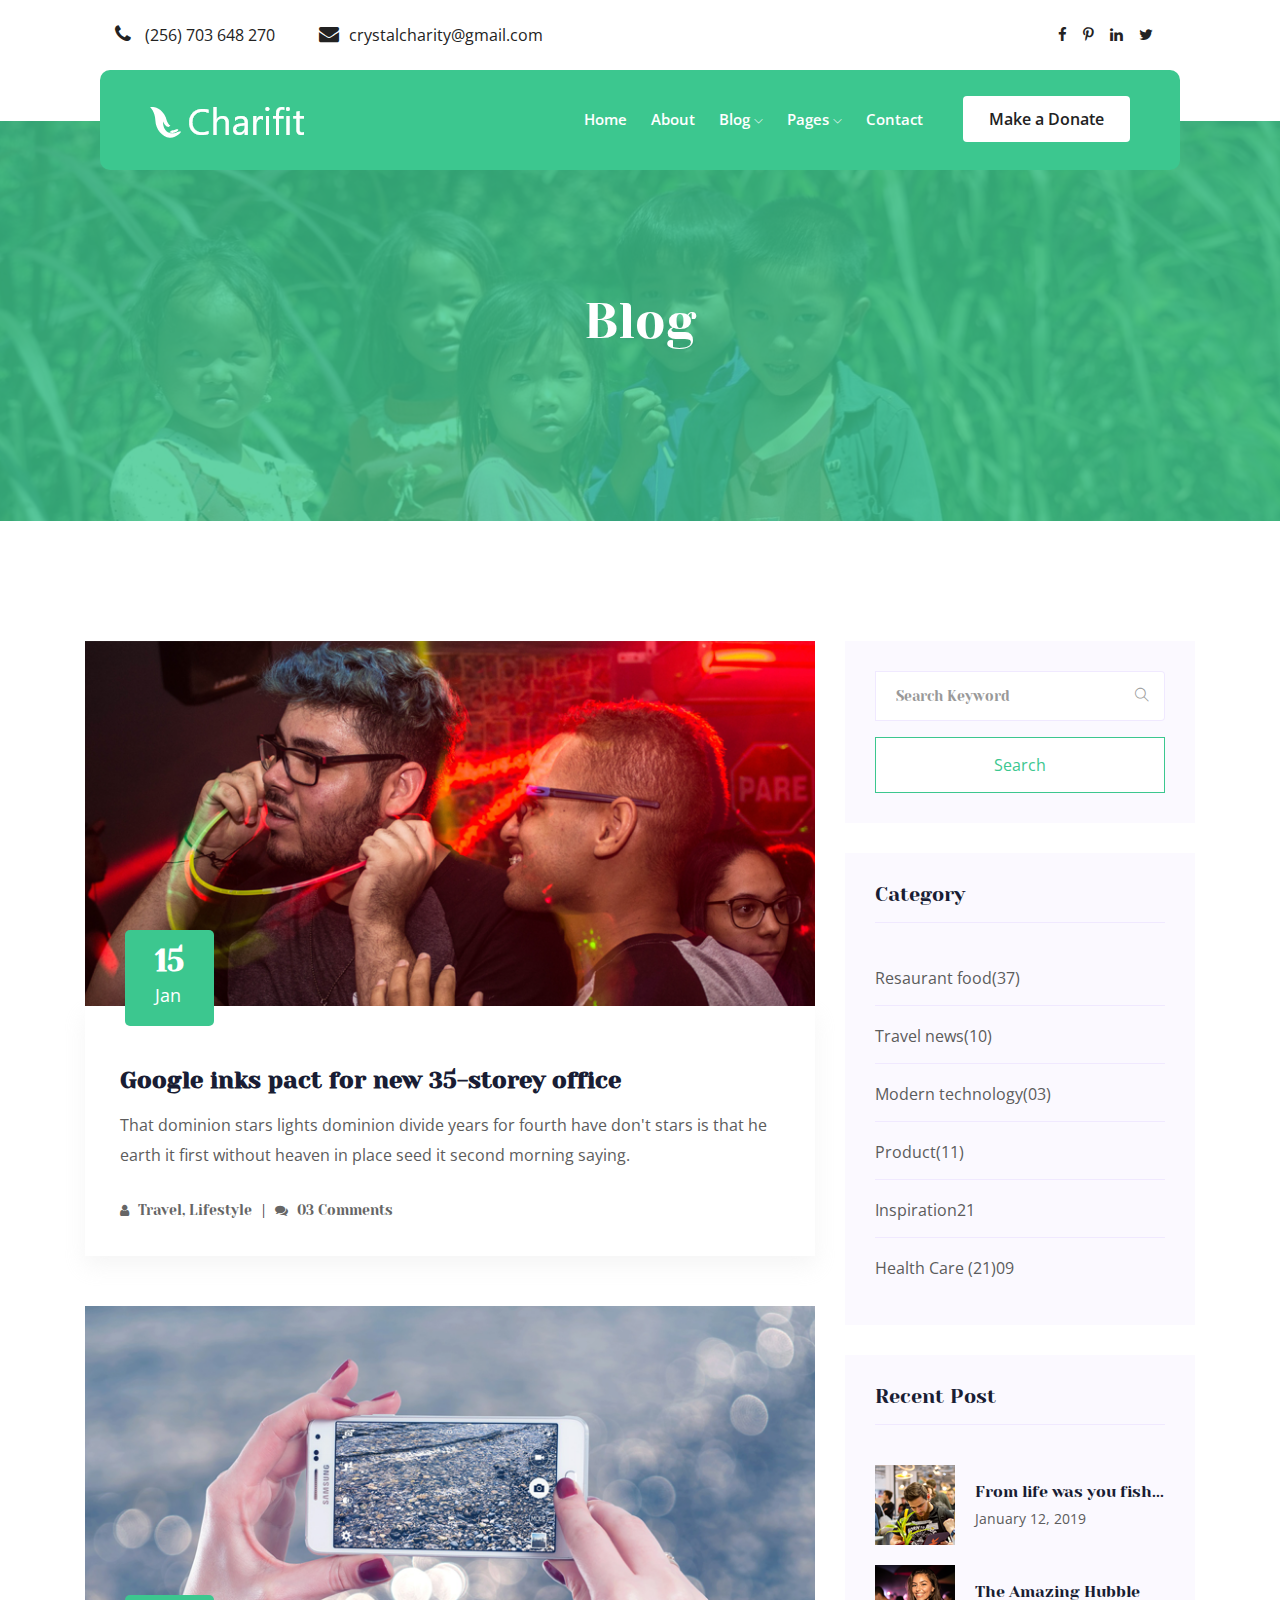
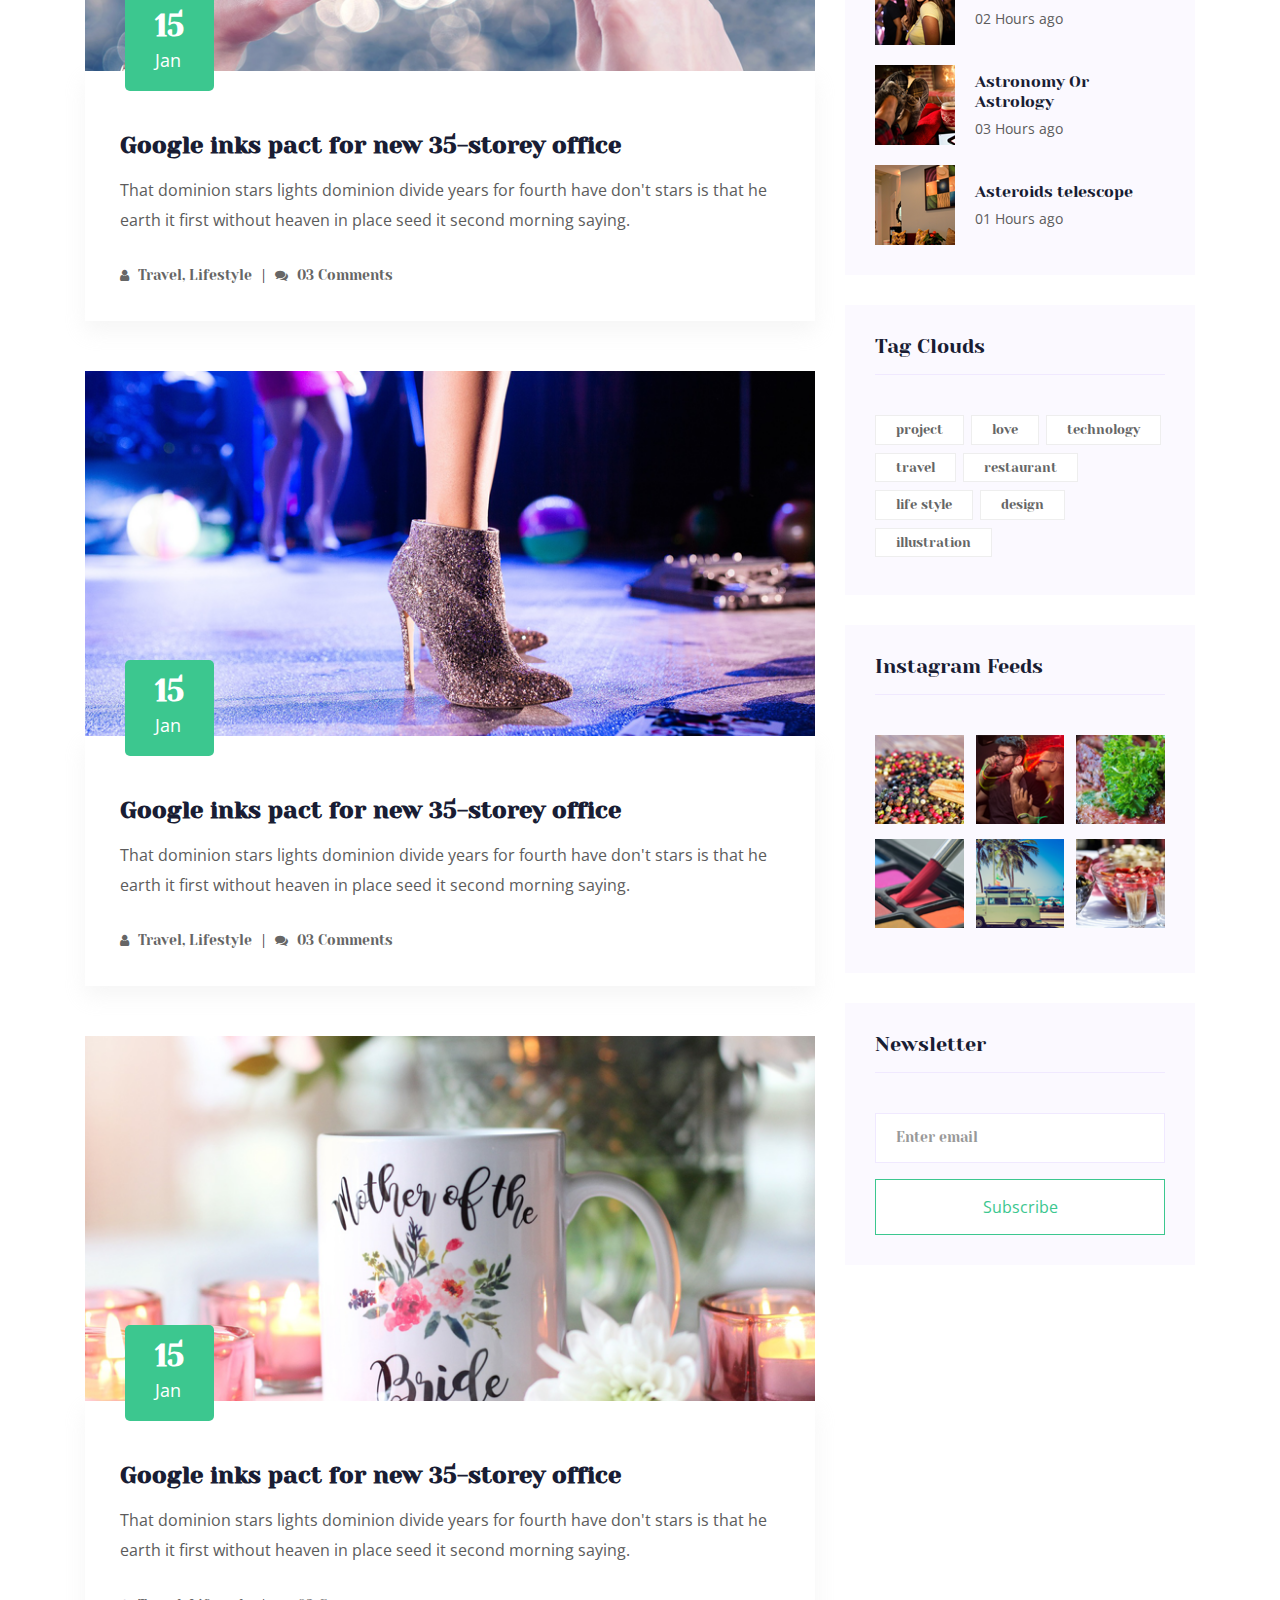
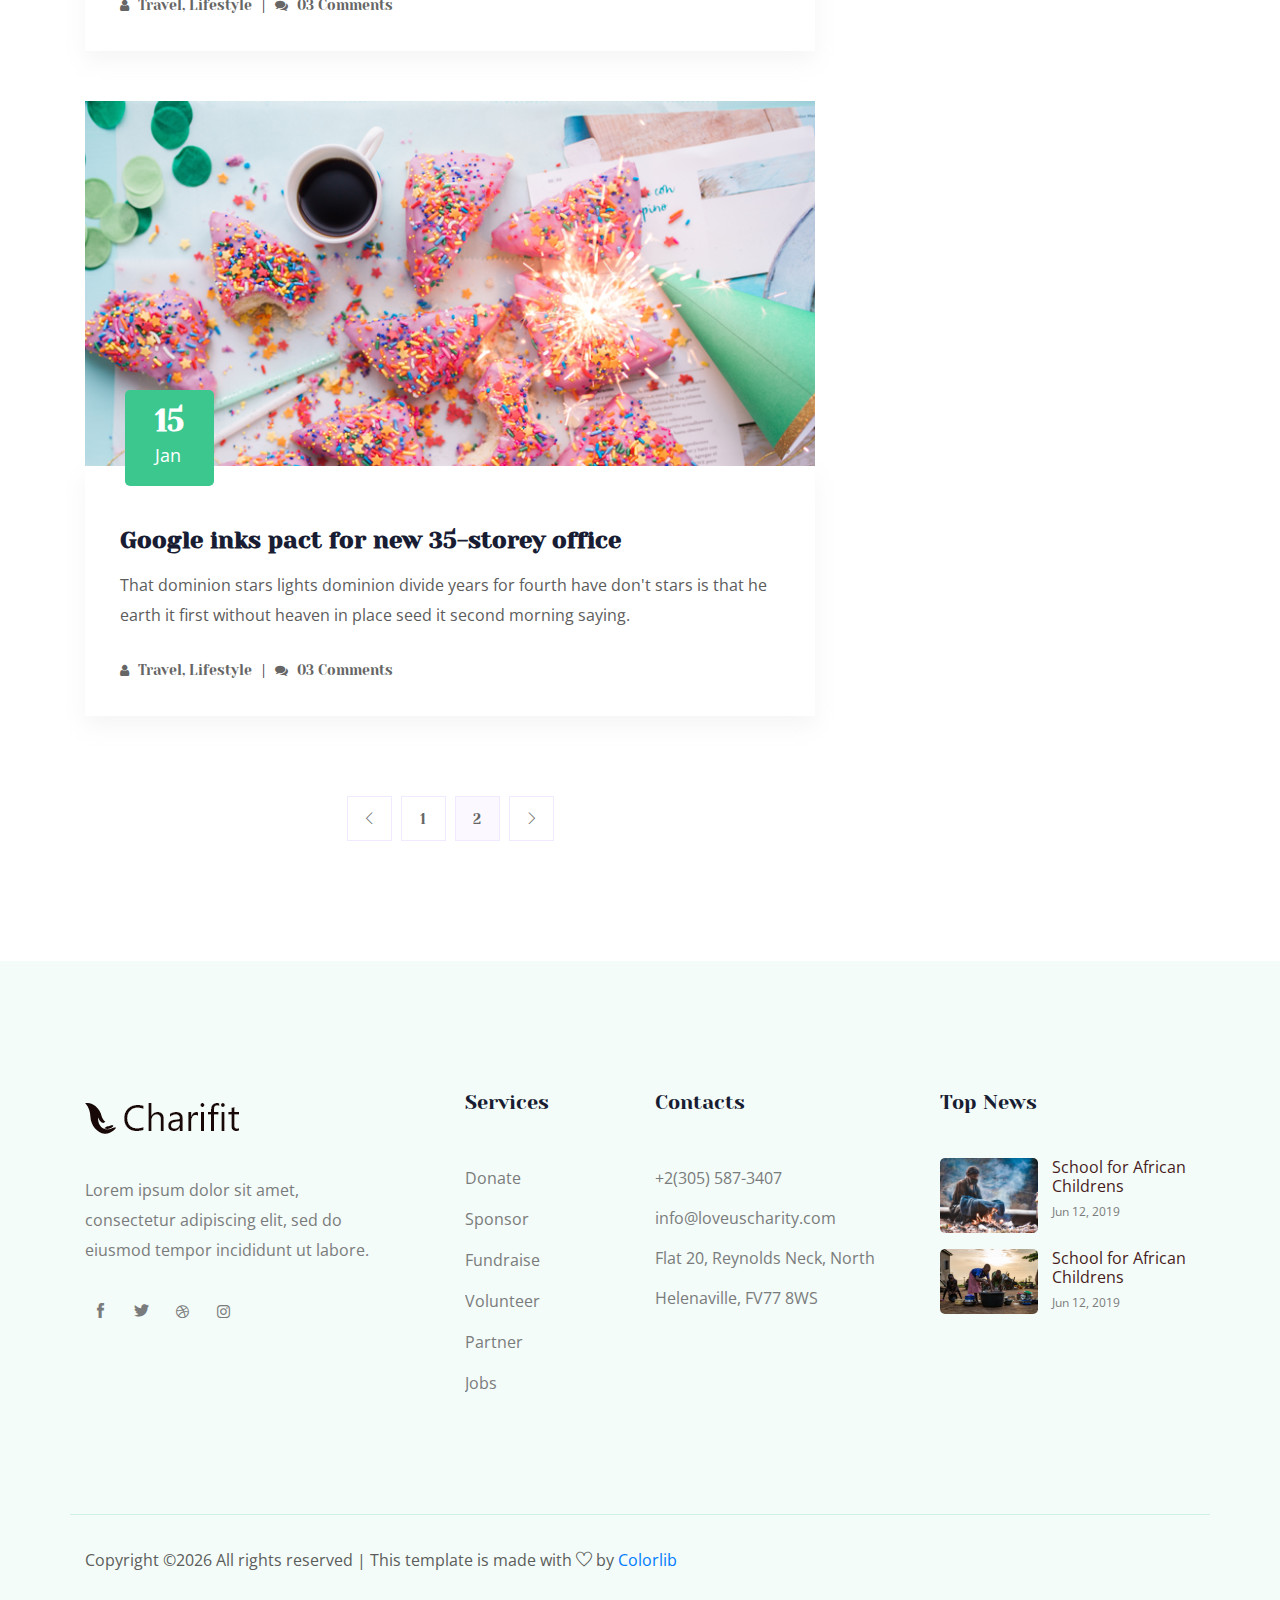
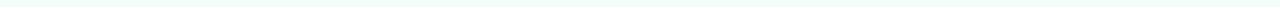
<file: blog.html>
<!doctype html>
<html class="no-js" lang="zxx">

<head>
    <meta charset="utf-8">
    <meta http-equiv="x-ua-compatible" content="ie=edge">
    <title>CrystalCharity</title>
    <meta name="description" content="">
    <meta name="viewport" content="width=device-width, initial-scale=1">

    <!-- <link rel="manifest" href="site.webmanifest"> -->
    <link rel="shortcut icon" type="image/x-icon" href="img/favicon.png">
    <!-- Place favicon.ico in the root directory -->

    <!-- CSS here -->
    <link rel="stylesheet" href="css/bootstrap.min.css">
    <link rel="stylesheet" href="css/owl.carousel.min.css">
    <link rel="stylesheet" href="css/magnific-popup.css">
    <link rel="stylesheet" href="css/font-awesome.min.css">
    <link rel="stylesheet" href="css/themify-icons.css">
    <link rel="stylesheet" href="css/nice-select.css">
    <link rel="stylesheet" href="css/flaticon.css">
    <link rel="stylesheet" href="css/gijgo.css">
    <link rel="stylesheet" href="css/animate.css">
    <link rel="stylesheet" href="css/slicknav.css">
    <link rel="stylesheet" href="css/style.css">
    <!-- <link rel="stylesheet" href="css/responsive.css"> -->
</head>

<body>
    <!--[if lte IE 9]>
            <p class="browserupgrade">You are using an <strong>outdated</strong> browser. Please <a href="https://browsehappy.com/">upgrade your browser</a> to improve your experience and security.</p>
        <![endif]-->

    <!-- header-start -->
    <header>
        <div class="header-area ">
            <div class="header-top_area">
                <div class="container-fluid">
                    <div class="row">
                        <div class="col-xl-6 col-md-12 col-lg-8">
                            <div class="short_contact_list">
                                <ul>
                                    <li><a href="#"> <i class="fa fa-phone"></i> (256) 703 648 270</a></li>
                                    <li><a href="#"> <i class="fa fa-envelope"></i>crystalcharity@gmail.com</a></li>
                                </ul>
                            </div>
                        </div>
                        <div class="col-xl-6 col-md-6 col-lg-4">
                            <div class="social_media_links d-none d-lg-block">
                                <a href="#">
                                    <i class="fa fa-facebook"></i>
                                </a>
                                <a href="#">
                                    <i class="fa fa-pinterest-p"></i>
                                </a>
                                <a href="#">
                                    <i class="fa fa-linkedin"></i>
                                </a>
                                <a href="#">
                                    <i class="fa fa-twitter"></i>
                                </a>
                            </div>
                        </div>
                    </div>
                </div>
            </div>
            <div id="sticky-header" class="main-header-area">
                <div class="container-fluid">
                    <div class="row align-items-center">
                        <div class="col-xl-3 col-lg-3">
                            <div class="logo">
                                <a href="index.html">
                                    <img src="img/logo.png" alt="">
                                </a>
                            </div>
                        </div>
                        <div class="col-xl-9 col-lg-9">
                            <div class="main-menu">
                                <nav>
                                    <ul id="navigation">
                                        <li><a href="index.html">home</a></li>
                                        <li><a href="About.html">About</a></li>
                                        <li><a href="#">blog <i class="ti-angle-down"></i></a>
                                            <ul class="submenu">
                                                <li><a href="blog.html">blog</a></li>
                                                <li><a href="single-blog.html">single-blog</a></li>
                                            </ul>
                                        </li>
                                        <li><a href="#">pages <i class="ti-angle-down"></i></a>
                                            <ul class="submenu">
                                                <li><a href="elements.html">elements</a></li>
                                                <li><a href="Cause.html">Cause</a></li>
                                            </ul>
                                        </li>
                                        <li><a href="contact.html">Contact</a></li>
                                    </ul>
                                </nav>
                                <div class="Appointment">
                                    <div class="book_btn d-none d-lg-block">
                                        <a data-scroll-nav='1' href="#">Make a Donate</a>
                                    </div>
                                </div>
                            </div>
                        </div>
                        <div class="col-12">
                            <div class="mobile_menu d-block d-lg-none"></div>
                        </div>
                    </div>
                </div>
            </div>
        </div>
    </header>
    <!-- header-end -->

    <!-- bradcam_area_start  -->
    <div class="bradcam_area breadcam_bg overlay d-flex align-items-center justify-content-center">
        <div class="container">
            <div class="row">
                <div class="col-xl-12">
                    <div class="bradcam_text text-center">
                        <h3>Blog</h3>
                    </div>
                </div>
            </div>
        </div>
    </div>
    <!-- bradcam_area_end  -->


    <!--================Blog Area =================-->
    <section class="blog_area section-padding">
        <div class="container">
            <div class="row">
                <div class="col-lg-8 mb-5 mb-lg-0">
                    <div class="blog_left_sidebar">
                        <article class="blog_item">
                            <div class="blog_item_img">
                                <img class="card-img rounded-0" src="img/blog/single_blog_1.png" alt="">
                                <a href="#" class="blog_item_date">
                                    <h3>15</h3>
                                    <p>Jan</p>
                                </a>
                            </div>

                            <div class="blog_details">
                                <a class="d-inline-block" href="single-blog.html">
                                    <h2>Google inks pact for new 35-storey office</h2>
                                </a>
                                <p>That dominion stars lights dominion divide years for fourth have don't stars is that
                                    he earth it first without heaven in place seed it second morning saying.</p>
                                <ul class="blog-info-link">
                                    <li><a href="#"><i class="fa fa-user"></i> Travel, Lifestyle</a></li>
                                    <li><a href="#"><i class="fa fa-comments"></i> 03 Comments</a></li>
                                </ul>
                            </div>
                        </article>

                        <article class="blog_item">
                            <div class="blog_item_img">
                                <img class="card-img rounded-0" src="img/blog/single_blog_2.png" alt="">
                                <a href="#" class="blog_item_date">
                                    <h3>15</h3>
                                    <p>Jan</p>
                                </a>
                            </div>

                            <div class="blog_details">
                                <a class="d-inline-block" href="single-blog.html">
                                    <h2>Google inks pact for new 35-storey office</h2>
                                </a>
                                <p>That dominion stars lights dominion divide years for fourth have don't stars is that
                                    he earth it first without heaven in place seed it second morning saying.</p>
                                <ul class="blog-info-link">
                                    <li><a href="#"><i class="fa fa-user"></i> Travel, Lifestyle</a></li>
                                    <li><a href="#"><i class="fa fa-comments"></i> 03 Comments</a></li>
                                </ul>
                            </div>
                        </article>

                        <article class="blog_item">
                            <div class="blog_item_img">
                                <img class="card-img rounded-0" src="img/blog/single_blog_3.png" alt="">
                                <a href="#" class="blog_item_date">
                                    <h3>15</h3>
                                    <p>Jan</p>
                                </a>
                            </div>

                            <div class="blog_details">
                                <a class="d-inline-block" href="single-blog.html">
                                    <h2>Google inks pact for new 35-storey office</h2>
                                </a>
                                <p>That dominion stars lights dominion divide years for fourth have don't stars is that
                                    he earth it first without heaven in place seed it second morning saying.</p>
                                <ul class="blog-info-link">
                                    <li><a href="#"><i class="fa fa-user"></i> Travel, Lifestyle</a></li>
                                    <li><a href="#"><i class="fa fa-comments"></i> 03 Comments</a></li>
                                </ul>
                            </div>
                        </article>

                        <article class="blog_item">
                            <div class="blog_item_img">
                                <img class="card-img rounded-0" src="img/blog/single_blog_4.png" alt="">
                                <a href="#" class="blog_item_date">
                                    <h3>15</h3>
                                    <p>Jan</p>
                                </a>
                            </div>

                            <div class="blog_details">
                                <a class="d-inline-block" href="single-blog.html">
                                    <h2>Google inks pact for new 35-storey office</h2>
                                </a>
                                <p>That dominion stars lights dominion divide years for fourth have don't stars is that
                                    he earth it first without heaven in place seed it second morning saying.</p>
                                <ul class="blog-info-link">
                                    <li><a href="#"><i class="fa fa-user"></i> Travel, Lifestyle</a></li>
                                    <li><a href="#"><i class="fa fa-comments"></i> 03 Comments</a></li>
                                </ul>
                            </div>
                        </article>

                        <article class="blog_item">
                            <div class="blog_item_img">
                                <img class="card-img rounded-0" src="img/blog/single_blog_5.png" alt="">
                                <a href="#" class="blog_item_date">
                                    <h3>15</h3>
                                    <p>Jan</p>
                                </a>
                            </div>

                            <div class="blog_details">
                                <a class="d-inline-block" href="single-blog.html">
                                    <h2>Google inks pact for new 35-storey office</h2>
                                </a>
                                <p>That dominion stars lights dominion divide years for fourth have don't stars is that
                                    he earth it first without heaven in place seed it second morning saying.</p>
                                <ul class="blog-info-link">
                                    <li><a href="#"><i class="fa fa-user"></i> Travel, Lifestyle</a></li>
                                    <li><a href="#"><i class="fa fa-comments"></i> 03 Comments</a></li>
                                </ul>
                            </div>
                        </article>

                        <nav class="blog-pagination justify-content-center d-flex">
                            <ul class="pagination">
                                <li class="page-item">
                                    <a href="#" class="page-link" aria-label="Previous">
                                        <i class="ti-angle-left"></i>
                                    </a>
                                </li>
                                <li class="page-item">
                                    <a href="#" class="page-link">1</a>
                                </li>
                                <li class="page-item active">
                                    <a href="#" class="page-link">2</a>
                                </li>
                                <li class="page-item">
                                    <a href="#" class="page-link" aria-label="Next">
                                        <i class="ti-angle-right"></i>
                                    </a>
                                </li>
                            </ul>
                        </nav>
                    </div>
                </div>
                <div class="col-lg-4">
                    <div class="blog_right_sidebar">
                        <aside class="single_sidebar_widget search_widget">
                            <form action="#">
                                <div class="form-group">
                                    <div class="input-group mb-3">
                                        <input type="text" class="form-control" placeholder='Search Keyword'
                                            onfocus="this.placeholder = ''"
                                            onblur="this.placeholder = 'Search Keyword'">
                                        <div class="input-group-append">
                                            <button class="btn" type="button"><i class="ti-search"></i></button>
                                        </div>
                                    </div>
                                </div>
                                <button class="button rounded-0 primary-bg text-white w-100 btn_1 boxed-btn"
                                    type="submit">Search</button>
                            </form>
                        </aside>

                        <aside class="single_sidebar_widget post_category_widget">
                            <h4 class="widget_title">Category</h4>
                            <ul class="list cat-list">
                                <li>
                                    <a href="#" class="d-flex">
                                        <p>Resaurant food</p>
                                        <p>(37)</p>
                                    </a>
                                </li>
                                <li>
                                    <a href="#" class="d-flex">
                                        <p>Travel news</p>
                                        <p>(10)</p>
                                    </a>
                                </li>
                                <li>
                                    <a href="#" class="d-flex">
                                        <p>Modern technology</p>
                                        <p>(03)</p>
                                    </a>
                                </li>
                                <li>
                                    <a href="#" class="d-flex">
                                        <p>Product</p>
                                        <p>(11)</p>
                                    </a>
                                </li>
                                <li>
                                    <a href="#" class="d-flex">
                                        <p>Inspiration</p>
                                        <p>21</p>
                                    </a>
                                </li>
                                <li>
                                    <a href="#" class="d-flex">
                                        <p>Health Care (21)</p>
                                        <p>09</p>
                                    </a>
                                </li>
                            </ul>
                        </aside>

                        <aside class="single_sidebar_widget popular_post_widget">
                            <h3 class="widget_title">Recent Post</h3>
                            <div class="media post_item">
                                <img src="img/post/post_1.png" alt="post">
                                <div class="media-body">
                                    <a href="single-blog.html">
                                        <h3>From life was you fish...</h3>
                                    </a>
                                    <p>January 12, 2019</p>
                                </div>
                            </div>
                            <div class="media post_item">
                                <img src="img/post/post_2.png" alt="post">
                                <div class="media-body">
                                    <a href="single-blog.html">
                                        <h3>The Amazing Hubble</h3>
                                    </a>
                                    <p>02 Hours ago</p>
                                </div>
                            </div>
                            <div class="media post_item">
                                <img src="img/post/post_3.png" alt="post">
                                <div class="media-body">
                                    <a href="single-blog.html">
                                        <h3>Astronomy Or Astrology</h3>
                                    </a>
                                    <p>03 Hours ago</p>
                                </div>
                            </div>
                            <div class="media post_item">
                                <img src="img/post/post_4.png" alt="post">
                                <div class="media-body">
                                    <a href="single-blog.html">
                                        <h3>Asteroids telescope</h3>
                                    </a>
                                    <p>01 Hours ago</p>
                                </div>
                            </div>
                        </aside>
                        <aside class="single_sidebar_widget tag_cloud_widget">
                            <h4 class="widget_title">Tag Clouds</h4>
                            <ul class="list">
                                <li>
                                    <a href="#">project</a>
                                </li>
                                <li>
                                    <a href="#">love</a>
                                </li>
                                <li>
                                    <a href="#">technology</a>
                                </li>
                                <li>
                                    <a href="#">travel</a>
                                </li>
                                <li>
                                    <a href="#">restaurant</a>
                                </li>
                                <li>
                                    <a href="#">life style</a>
                                </li>
                                <li>
                                    <a href="#">design</a>
                                </li>
                                <li>
                                    <a href="#">illustration</a>
                                </li>
                            </ul>
                        </aside>


                        <aside class="single_sidebar_widget instagram_feeds">
                            <h4 class="widget_title">Instagram Feeds</h4>
                            <ul class="instagram_row flex-wrap">
                                <li>
                                    <a href="#">
                                        <img class="img-fluid" src="img/post/post_5.png" alt="">
                                    </a>
                                </li>
                                <li>
                                    <a href="#">
                                        <img class="img-fluid" src="img/post/post_6.png" alt="">
                                    </a>
                                </li>
                                <li>
                                    <a href="#">
                                        <img class="img-fluid" src="img/post/post_7.png" alt="">
                                    </a>
                                </li>
                                <li>
                                    <a href="#">
                                        <img class="img-fluid" src="img/post/post_8.png" alt="">
                                    </a>
                                </li>
                                <li>
                                    <a href="#">
                                        <img class="img-fluid" src="img/post/post_9.png" alt="">
                                    </a>
                                </li>
                                <li>
                                    <a href="#">
                                        <img class="img-fluid" src="img/post/post_10.png" alt="">
                                    </a>
                                </li>
                            </ul>
                        </aside>


                        <aside class="single_sidebar_widget newsletter_widget">
                            <h4 class="widget_title">Newsletter</h4>

                            <form action="#">
                                <div class="form-group">
                                    <input type="email" class="form-control" onfocus="this.placeholder = ''"
                                        onblur="this.placeholder = 'Enter email'" placeholder='Enter email' required>
                                </div>
                                <button class="button rounded-0 primary-bg text-white w-100 btn_1 boxed-btn"
                                    type="submit">Subscribe</button>
                            </form>
                        </aside>
                    </div>
                </div>
            </div>
        </div>
    </section>
    <!--================Blog Area =================-->

    <!-- footer_start  -->
    <footer class="footer">
        <div class="footer_top">
            <div class="container">
                <div class="row">
                    <div class="col-xl-4 col-md-6 col-lg-4 ">
                        <div class="footer_widget">
                            <div class="footer_logo">
                                <a href="#">
                                    <img src="img/footer_logo.png" alt="">
                                </a>
                            </div>
                            <p class="address_text">Lorem ipsum dolor sit amet, <br> consectetur adipiscing elit, sed do <br> eiusmod tempor incididunt ut labore.
                            </p>
                            <div class="socail_links">
                                <ul>
                                    <li>
                                        <a href="#">
                                            <i class="ti-facebook"></i>
                                        </a>
                                    </li>
                                    <li>
                                        <a href="#">
                                            <i class="ti-twitter-alt"></i>
                                        </a>
                                    </li>
                                    <li>
                                        <a href="#">
                                            <i class="fa fa-dribbble"></i>
                                        </a>
                                    </li>
                                    <li>
                                        <a href="#">
                                            <i class="fa fa-instagram"></i>
                                        </a>
                                    </li>
                                </ul>
                            </div>

                        </div>
                    </div>
                    <div class="col-xl-2 col-md-6 col-lg-2">
                        <div class="footer_widget">
                            <h3 class="footer_title">
                                Services
                            </h3>
                            <ul class="links">
                                <li><a href="#">Donate</a></li>
                                <li><a href="#">Sponsor</a></li>
                                <li><a href="#">Fundraise</a></li>
                                <li><a href="#">Volunteer</a></li>
                                <li><a href="#">Partner</a></li>
                                <li><a href="#">Jobs</a></li>
                            </ul>
                        </div>
                    </div>
                    <div class="col-xl-3 col-md-6 col-lg-3">
                        <div class="footer_widget">
                            <h3 class="footer_title">
                                Contacts
                            </h3>
                            <div class="contacts">
                                <p>+2(305) 587-3407 <br>
                                    info@loveuscharity.com <br>
                                    Flat 20, Reynolds Neck, North
                                    Helenaville, FV77 8WS
                                </p>
                            </div>
                        </div>
                    </div>
                    <div class="col-xl-3 col-md-6 col-lg-3">
                        <div class="footer_widget">
                            <h3 class="footer_title">
                                Top News
                            </h3>
                            <ul class="news_links">
                                <li>
                                    <div class="thumb">
                                        <a href="#">
                                            <img src="img/news/news_1.png" alt="">
                                        </a>
                                    </div>
                                    <div class="info">
                                        <a href="#">
                                            <h4>School for African 
                                                Childrens</h4>
                                        </a>
                                        <span>Jun 12, 2019</span>
                                    </div>
                                </li>
                                <li>
                                    <div class="thumb">
                                        <a href="#">
                                            <img src="img/news/news_2.png" alt="">
                                        </a>
                                    </div>
                                    <div class="info">
                                        <a href="#">
                                            <h4>School for African 
                                                Childrens</h4>
                                        </a>
                                        <span>Jun 12, 2019</span>
                                    </div>
                                </li>
                            </ul>
                        </div>
                    </div>
                </div>
            </div>
        </div>
        <div class="copy-right_text">
            <div class="container">
                <div class="row">
                    <div class="bordered_1px "></div>
                    <div class="col-xl-12">
                        <p class="copy_right text-center">
                            <p><!-- Link back to Colorlib can't be removed. Template is licensed under CC BY 3.0. -->
  Copyright &copy;<script>document.write(new Date().getFullYear());</script> All rights reserved | This template is made with <i class="ti-heart" aria-hidden="true"></i> by <a href="https://colorlib.com" target="_blank">Colorlib</a>
  <!-- Link back to Colorlib can't be removed. Template is licensed under CC BY 3.0. --></p>
                        </p>
                    </div>
                </div>
            </div>
        </div>
    </footer>
    <!-- footer_end  -->

    <!-- JS here -->
    <script src="js/vendor/modernizr-3.5.0.min.js"></script>
    <script src="js/vendor/jquery-1.12.4.min.js"></script>
    <script src="js/popper.min.js"></script>
    <script src="js/bootstrap.min.js"></script>
    <script src="js/owl.carousel.min.js"></script>
    <script src="js/isotope.pkgd.min.js"></script>
    <script src="js/ajax-form.js"></script>
    <script src="js/waypoints.min.js"></script>
    <script src="js/jquery.counterup.min.js"></script>
    <script src="js/imagesloaded.pkgd.min.js"></script>
    <script src="js/scrollIt.js"></script>
    <script src="js/jquery.scrollUp.min.js"></script>
    <script src="js/wow.min.js"></script>
    <script src="js/nice-select.min.js"></script>
    <script src="js/jquery.slicknav.min.js"></script>
    <script src="js/jquery.magnific-popup.min.js"></script>
    <script src="js/plugins.js"></script>
    <script src="js/gijgo.min.js"></script>

    <!--contact js-->
    <script src="js/contact.js"></script>
    <script src="js/jquery.ajaxchimp.min.js"></script>
    <script src="js/jquery.form.js"></script>
    <script src="js/jquery.validate.min.js"></script>
    <script src="js/mail-script.js"></script>

    <script src="js/main.js"></script>
    <script>
        $('.datepicker').datepicker({
            iconsLibrary: 'fontawesome',
            icons: {
                rightIcon: '<span class="fa fa-calendar"></span>'
            }
        });

        $('.timepicker').timepicker({
            iconsLibrary: 'fontawesome',
            icons: {
                rightIcon: '<span class="fa fa-clock-o"></span>'
            }
        });
    $(document).ready(function() {
    $('.js-example-basic-multiple').select2();
});
    </script>
</body>
</html>
</file>
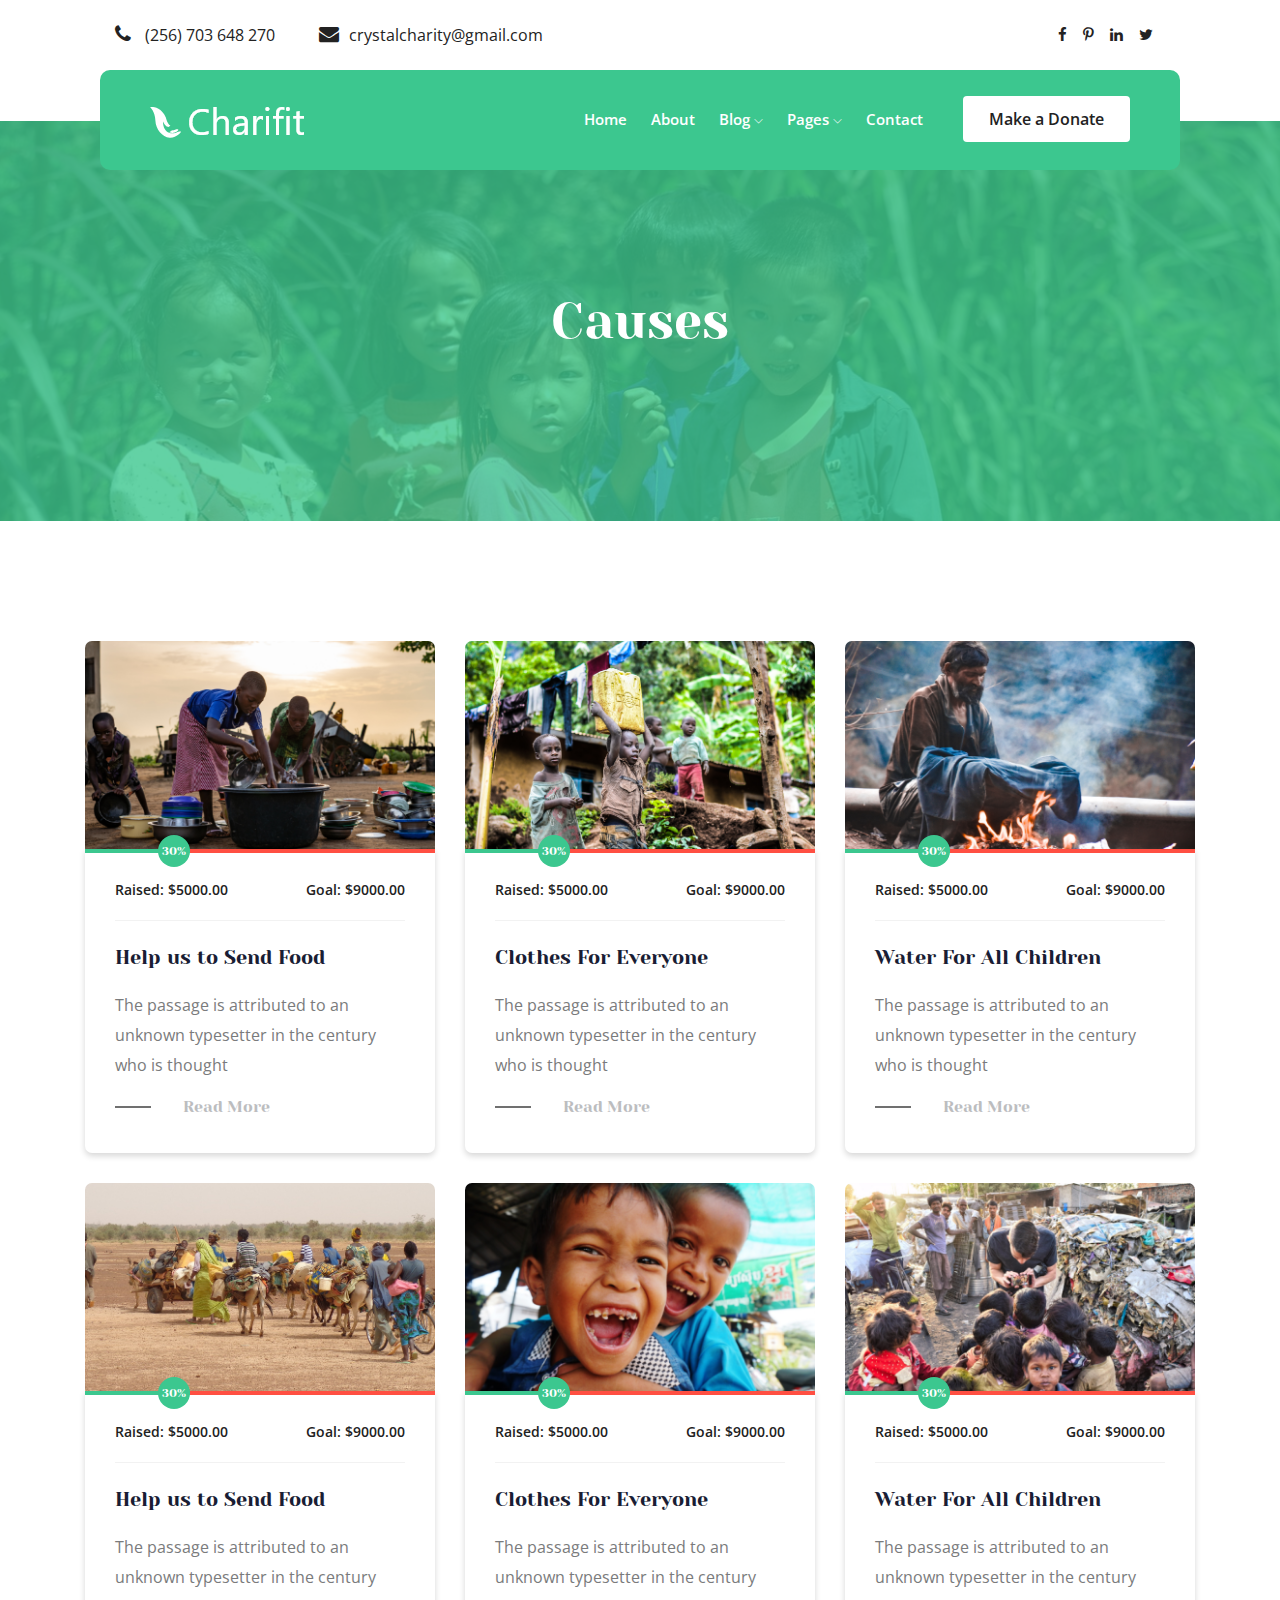
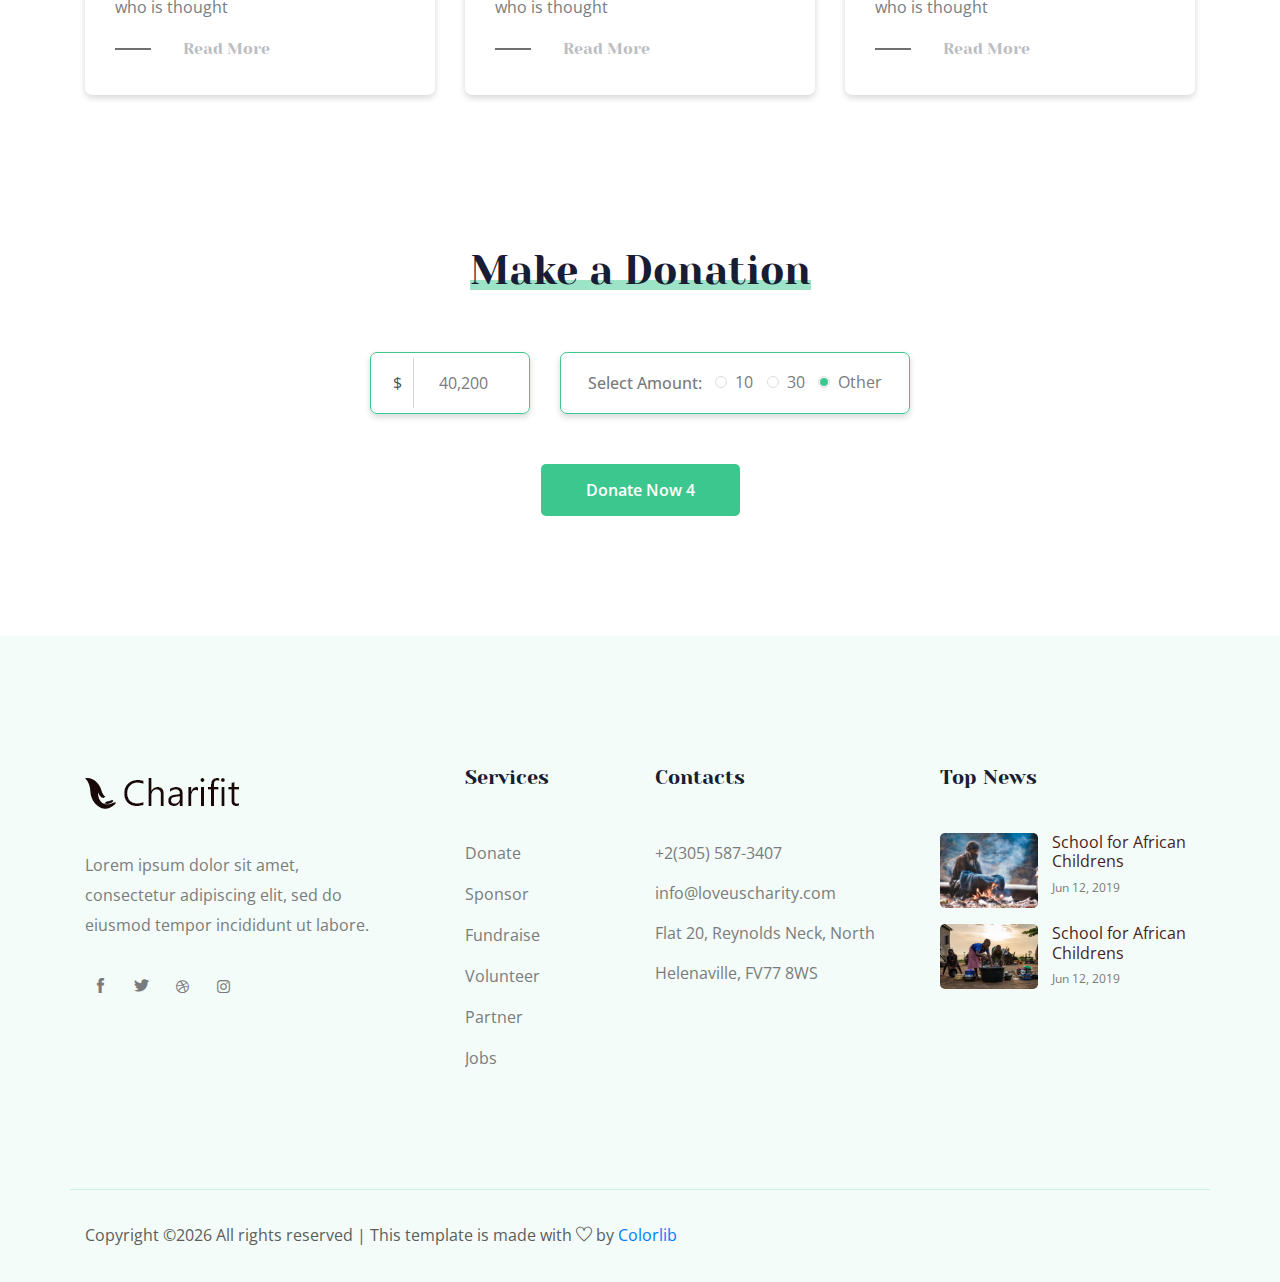
<file: Cause.html>
<!doctype html>
<html class="no-js" lang="zxx">

<head>
    <meta charset="utf-8">
    <meta http-equiv="x-ua-compatible" content="ie=edge">
    <title>CrystalCharity</title>
    <meta name="description" content="">
    <meta name="viewport" content="width=device-width, initial-scale=1">

    <!-- <link rel="manifest" href="site.webmanifest"> -->
    <link rel="shortcut icon" type="image/x-icon" href="img/favicon.png">
    <!-- Place favicon.ico in the root directory -->

    <!-- CSS here -->
    <link rel="stylesheet" href="css/bootstrap.min.css">
    <link rel="stylesheet" href="css/owl.carousel.min.css">
    <link rel="stylesheet" href="css/magnific-popup.css">
    <link rel="stylesheet" href="css/font-awesome.min.css">
    <link rel="stylesheet" href="css/themify-icons.css">
    <link rel="stylesheet" href="css/nice-select.css">
    <link rel="stylesheet" href="css/flaticon.css">
    <link rel="stylesheet" href="css/gijgo.css">
    <link rel="stylesheet" href="css/animate.css">
    <link rel="stylesheet" href="css/slicknav.css">
    <link rel="stylesheet" href="css/style.css">
    <!-- <link rel="stylesheet" href="css/responsive.css"> -->
</head>

<body>
    <!--[if lte IE 9]>
            <p class="browserupgrade">You are using an <strong>outdated</strong> browser. Please <a href="https://browsehappy.com/">upgrade your browser</a> to improve your experience and security.</p>
        <![endif]-->


    <!-- header-start -->
    <header>
        <div class="header-area ">
            <div class="header-top_area">
                <div class="container-fluid">
                    <div class="row">
                        <div class="col-xl-6 col-md-12 col-lg-8">
                            <div class="short_contact_list">
                                <ul>
                                    <li><a href="#"> <i class="fa fa-phone"></i> (256) 703 648 270</a></li>
                                    <li><a href="#"> <i class="fa fa-envelope"></i>crystalcharity@gmail.com</a></li>
                                </ul>
                            </div>
                        </div>
                        <div class="col-xl-6 col-md-6 col-lg-4">
                            <div class="social_media_links d-none d-lg-block">
                                <a href="#">
                                    <i class="fa fa-facebook"></i>
                                </a>
                                <a href="#">
                                    <i class="fa fa-pinterest-p"></i>
                                </a>
                                <a href="#">
                                    <i class="fa fa-linkedin"></i>
                                </a>
                                <a href="#">
                                    <i class="fa fa-twitter"></i>
                                </a>
                            </div>
                        </div>
                    </div>
                </div>
            </div>
            <div id="sticky-header" class="main-header-area">
                <div class="container-fluid">
                    <div class="row align-items-center">
                        <div class="col-xl-3 col-lg-3">
                            <div class="logo">
                                <a href="index.html">
                                    <img src="img/logo.png" alt="">
                                </a>
                            </div>
                        </div>
                        <div class="col-xl-9 col-lg-9">
                            <div class="main-menu">
                                <nav>
                                    <ul id="navigation">
                                        <li><a href="index.html">home</a></li>
                                        <li><a href="About.html">About</a></li>
                                        <li><a href="#">blog <i class="ti-angle-down"></i></a>
                                            <ul class="submenu">
                                                <li><a href="blog.html">blog</a></li>
                                                <li><a href="single-blog.html">single-blog</a></li>
                                            </ul>
                                        </li>
                                        <li><a href="#">pages <i class="ti-angle-down"></i></a>
                                            <ul class="submenu">
                                                <li><a href="elements.html">elements</a></li>
                                                <li><a href="Cause.html">Cause</a></li>
                                            </ul>
                                        </li>
                                        <li><a href="contact.html">Contact</a></li>
                                    </ul>
                                </nav>
                                <div class="Appointment">
                                    <div class="book_btn d-none d-lg-block">
                                        <a data-scroll-nav='1' href="#">Make a Donate</a>
                                    </div>
                                </div>
                            </div>
                        </div>
                        <div class="col-12">
                            <div class="mobile_menu d-block d-lg-none"></div>
                        </div>
                    </div>
                </div>
            </div>
        </div>
    </header>
    <!-- header-end -->

    <!-- bradcam_area_start  -->
    <div class="bradcam_area breadcam_bg overlay d-flex align-items-center justify-content-center">
        <div class="container">
            <div class="row">
                <div class="col-xl-12">
                    <div class="bradcam_text text-center">
                        <h3>Causes</h3>
                    </div>
                </div>
            </div>
        </div>
    </div>
    <!-- bradcam_area_end  -->

    <!-- popular_causes_area_start  -->
    <div class="popular_causes_area pt-120">
        <div class="container">
            <div class="row">
                <div class="col-lg-4 col-md-6">
                    <div class="single_cause">
                        <div class="thumb">
                            <img src="img/causes/1.png" alt="">
                        </div>
                        <div class="causes_content">
                            <div class="custom_progress_bar">
                                <div class="progress">
                                    <div class="progress-bar" role="progressbar" style="width: 30%;" aria-valuenow="30" aria-valuemin="0" aria-valuemax="100">
                                        <span class="progres_count">
                                            30%
                                        </span>
                                    </div>
                                  </div>
                            </div>
                            <div class="balance d-flex justify-content-between align-items-center">
                                <span>Raised: $5000.00 </span>
                                <span>Goal: $9000.00 </span>
                            </div>
                            <a href="cause_details.html"><h4>Help us to Send Food</h4></a>
                            <p>The passage is attributed to an 
                                unknown typesetter in the century 
                                who is thought</p>
                            <a class="read_more" href="cause_details.html">Read More</a>
                        </div>
                    </div>
                </div>
                <div class="col-lg-4 col-md-6">
                    <div class="single_cause">
                        <div class="thumb">
                            <img src="img/causes/2.png" alt="">
                        </div>
                        <div class="causes_content">
                            <div class="custom_progress_bar">
                                <div class="progress">
                                    <div class="progress-bar" role="progressbar" style="width: 30%;" aria-valuenow="30" aria-valuemin="0" aria-valuemax="100">
                                        <span class="progres_count">
                                            30%
                                        </span>
                                    </div>
                                  </div>
                            </div>
                            <div class="balance d-flex justify-content-between align-items-center">
                                <span>Raised: $5000.00 </span>
                                <span>Goal: $9000.00 </span>
                            </div>
                            <a href="cause_details.html"> <h4>Clothes For Everyone</h4></a>
                            <p>The passage is attributed to an 
                                unknown typesetter in the century 
                                who is thought</p>
                            <a class="read_more" href="cause_details.html">Read More</a>
                        </div>
                    </div>
                </div>
                <div class="col-lg-4 col-md-6">
                    <div class="single_cause">
                        <div class="thumb">
                            <img src="img/causes/3.png" alt="">
                        </div>
                        <div class="causes_content">
                            <div class="custom_progress_bar">
                                <div class="progress">
                                    <div class="progress-bar" role="progressbar" style="width: 30%;" aria-valuenow="30" aria-valuemin="0" aria-valuemax="100">
                                        <span class="progres_count">
                                            30%
                                        </span>
                                    </div>
                                  </div>
                            </div>
                            <div class="balance d-flex justify-content-between align-items-center">
                                <span>Raised: $5000.00 </span>
                                <span>Goal: $9000.00 </span>
                            </div>
                            <a href="cause_details.html"> <h4>Water For All Children</h4></a>
                           
                            <p>The passage is attributed to an 
                                unknown typesetter in the century 
                                who is thought</p>
                            <a class="read_more" href="cause_details.html">Read More</a>
                        </div>
                    </div>
                </div>
                <div class="col-lg-4 col-md-6">
                    <div class="single_cause">
                        <div class="thumb">
                            <img src="img/causes/4.png" alt="">
                        </div>
                        <div class="causes_content">
                            <div class="custom_progress_bar">
                                <div class="progress">
                                    <div class="progress-bar" role="progressbar" style="width: 30%;" aria-valuenow="30" aria-valuemin="0" aria-valuemax="100">
                                        <span class="progres_count">
                                            30%
                                        </span>
                                    </div>
                                  </div>
                            </div>
                            <div class="balance d-flex justify-content-between align-items-center">
                                <span>Raised: $5000.00 </span>
                                <span>Goal: $9000.00 </span>
                            </div>
                            <a href="cause_details.html"><h4>Help us to Send Food</h4></a>
                            
                            <p>The passage is attributed to an 
                                unknown typesetter in the century 
                                who is thought</p>
                            <a class="read_more" href="cause_details.html">Read More</a>
                        </div>
                    </div>
                </div>
                <div class="col-lg-4 col-md-6">
                    <div class="single_cause">
                        <div class="thumb">
                            <img src="img/causes/5.png" alt="">
                        </div>
                        <div class="causes_content">
                            <div class="custom_progress_bar">
                                <div class="progress">
                                    <div class="progress-bar" role="progressbar" style="width: 30%;" aria-valuenow="30" aria-valuemin="0" aria-valuemax="100">
                                        <span class="progres_count">
                                            30%
                                        </span>
                                    </div>
                                  </div>
                            </div>
                            <div class="balance d-flex justify-content-between align-items-center">
                                <span>Raised: $5000.00 </span>
                                <span>Goal: $9000.00 </span>
                            </div>
                            <a href="cause_details.html"><h4>Clothes For Everyone</h4></a>
                            
                            <p>The passage is attributed to an 
                                unknown typesetter in the century 
                                who is thought</p>
                            <a class="read_more" href="cause_details.html">Read More</a>
                        </div>
                    </div>
                </div>
                <div class="col-lg-4 col-md-6">
                    <div class="single_cause">
                        <div class="thumb">
                            <img src="img/causes/6.png" alt="">
                        </div>
                        <div class="causes_content">
                            <div class="custom_progress_bar">
                                <div class="progress">
                                    <div class="progress-bar" role="progressbar" style="width: 30%;" aria-valuenow="30" aria-valuemin="0" aria-valuemax="100">
                                        <span class="progres_count">
                                            30%
                                        </span>
                                    </div>
                                  </div>
                            </div>
                            <div class="balance d-flex justify-content-between align-items-center">
                                <span>Raised: $5000.00 </span>
                                <span>Goal: $9000.00 </span>
                            </div>
                            <a href="cause_details.html"><h4>Water For All Children</h4></a>
                            
                            <p>The passage is attributed to an 
                                unknown typesetter in the century 
                                who is thought</p>
                            <a class="read_more" href="cause_details.html">Read More</a>
                        </div>
                    </div>
                </div>
            </div>
        </div>
    </div>
    <!-- popular_causes_area_end  -->


    <div data-scroll-index='1' class="make_donation_area section_padding">
        <div class="container">
            <div class="row justify-content-center">
                <div class="col-lg-6">
                    <div class="section_title text-center mb-55">
                        <h3><span>Make a Donation</span></h3>
                    </div>
                </div>
            </div>
            <div class="row justify-content-center">
                <div class="col-lg-6">
                    <form action="#" class="donation_form">
                        <div class="row align-items-center">
                            <div class="col-md-4">
                                <div class="single_amount">
                                    <div class="input_field">
                                        <div class="input-group">
                                            <div class="input-group-prepend">
                                              <span class="input-group-text" id="basic-addon1">$</span>
                                            </div>
                                            <input type="text" class="form-control" placeholder="40,200" aria-label="Username" aria-describedby="basic-addon1">
                                          </div>
                                    </div>
                                </div>
                            </div>
                            <div class="col-md-8">
                                <div class="single_amount">
                                   <div class="fixed_donat d-flex align-items-center justify-content-between">
                                       <div class="select_prise">
                                           <h4>Select Amount:</h4>
                                       </div>
                                        <div class="single_doonate"> 
                                            <input type="radio" id="blns_1" name="radio-group" checked>
                                            <label for="blns_1">10</label>
                                        </div>
                                        <div class="single_doonate"> 
                                            <input type="radio" id="blns_2" name="radio-group" checked>
                                            <label for="blns_2">30</label>
                                        </div>
                                        <div class="single_doonate"> 
                                            <input type="radio" id="Other" name="radio-group" checked>
                                            <label for="Other">Other</label>
                                        </div>
                                   </div>
                                </div>
                            </div>
                        </div>
                    </form>
                </div>
            </div>
            <div class="row">
                <div class="col-12">
                    <div class="donate_now_btn text-center">
                        <a href="#" class="boxed-btn4">Donate Now 4</a>
                    </div>
                </div>

            </div>
        </div>
    </div>

    <!-- footer_start  -->
    <footer class="footer">
        <div class="footer_top">
            <div class="container">
                <div class="row">
                    <div class="col-xl-4 col-md-6 col-lg-4 ">
                        <div class="footer_widget">
                            <div class="footer_logo">
                                <a href="#">
                                    <img src="img/footer_logo.png" alt="">
                                </a>
                            </div>
                            <p class="address_text">Lorem ipsum dolor sit amet, <br> consectetur adipiscing elit, sed do <br> eiusmod tempor incididunt ut labore.
                            </p>
                            <div class="socail_links">
                                <ul>
                                    <li>
                                        <a href="#">
                                            <i class="ti-facebook"></i>
                                        </a>
                                    </li>
                                    <li>
                                        <a href="#">
                                            <i class="ti-twitter-alt"></i>
                                        </a>
                                    </li>
                                    <li>
                                        <a href="#">
                                            <i class="fa fa-dribbble"></i>
                                        </a>
                                    </li>
                                    <li>
                                        <a href="#">
                                            <i class="fa fa-instagram"></i>
                                        </a>
                                    </li>
                                </ul>
                            </div>

                        </div>
                    </div>
                    <div class="col-xl-2 col-md-6 col-lg-2">
                        <div class="footer_widget">
                            <h3 class="footer_title">
                                Services
                            </h3>
                            <ul class="links">
                                <li><a href="#">Donate</a></li>
                                <li><a href="#">Sponsor</a></li>
                                <li><a href="#">Fundraise</a></li>
                                <li><a href="#">Volunteer</a></li>
                                <li><a href="#">Partner</a></li>
                                <li><a href="#">Jobs</a></li>
                            </ul>
                        </div>
                    </div>
                    <div class="col-xl-3 col-md-6 col-lg-3">
                        <div class="footer_widget">
                            <h3 class="footer_title">
                                Contacts
                            </h3>
                            <div class="contacts">
                                <p>+2(305) 587-3407 <br>
                                    info@loveuscharity.com <br>
                                    Flat 20, Reynolds Neck, North
                                    Helenaville, FV77 8WS
                                </p>
                            </div>
                        </div>
                    </div>
                    <div class="col-xl-3 col-md-6 col-lg-3">
                        <div class="footer_widget">
                            <h3 class="footer_title">
                                Top News
                            </h3>
                            <ul class="news_links">
                                <li>
                                    <div class="thumb">
                                        <a href="#">
                                            <img src="img/news/news_1.png" alt="">
                                        </a>
                                    </div>
                                    <div class="info">
                                        <a href="#">
                                            <h4>School for African 
                                                Childrens</h4>
                                        </a>
                                        <span>Jun 12, 2019</span>
                                    </div>
                                </li>
                                <li>
                                    <div class="thumb">
                                        <a href="#">
                                            <img src="img/news/news_2.png" alt="">
                                        </a>
                                    </div>
                                    <div class="info">
                                        <a href="#">
                                            <h4>School for African 
                                                Childrens</h4>
                                        </a>
                                        <span>Jun 12, 2019</span>
                                    </div>
                                </li>
                            </ul>
                        </div>
                    </div>
                </div>
            </div>
        </div>
        <div class="copy-right_text">
            <div class="container">
                <div class="row">
                    <div class="bordered_1px "></div>
                    <div class="col-xl-12">
                        <p class="copy_right text-center">
                            <p><!-- Link back to Colorlib can't be removed. Template is licensed under CC BY 3.0. -->
  Copyright &copy;<script>document.write(new Date().getFullYear());</script> All rights reserved | This template is made with <i class="ti-heart" aria-hidden="true"></i> by <a href="https://colorlib.com" target="_blank">Colorlib</a>
  <!-- Link back to Colorlib can't be removed. Template is licensed under CC BY 3.0. --></p>
                        </p>
                    </div>
                </div>
            </div>
        </div>
    </footer>
    <!-- footer_end  -->

    <!-- link that opens popup -->

    <!-- JS here -->
    <script src="js/vendor/modernizr-3.5.0.min.js"></script>
    <script src="js/vendor/jquery-1.12.4.min.js"></script>
    <script src="js/popper.min.js"></script>
    <script src="js/bootstrap.min.js"></script>
    <script src="js/owl.carousel.min.js"></script>
    <script src="js/isotope.pkgd.min.js"></script>
    <script src="js/ajax-form.js"></script>
    <script src="js/waypoints.min.js"></script>
    <script src="js/jquery.counterup.min.js"></script>
    <script src="js/imagesloaded.pkgd.min.js"></script>
    <script src="js/scrollIt.js"></script>
    <script src="js/jquery.scrollUp.min.js"></script>
    <script src="js/wow.min.js"></script>
    <script src="js/nice-select.min.js"></script>
    <script src="js/jquery.slicknav.min.js"></script>
    <script src="js/jquery.magnific-popup.min.js"></script>
    <script src="js/plugins.js"></script>
    <script src="js/gijgo.min.js"></script>
    <!--contact js-->
    <script src="js/contact.js"></script>
    <script src="js/jquery.ajaxchimp.min.js"></script>
    <script src="js/jquery.form.js"></script>
    <script src="js/jquery.validate.min.js"></script>
    <script src="js/mail-script.js"></script>

    <script src="js/main.js"></script>
</body>

</html>
</file>
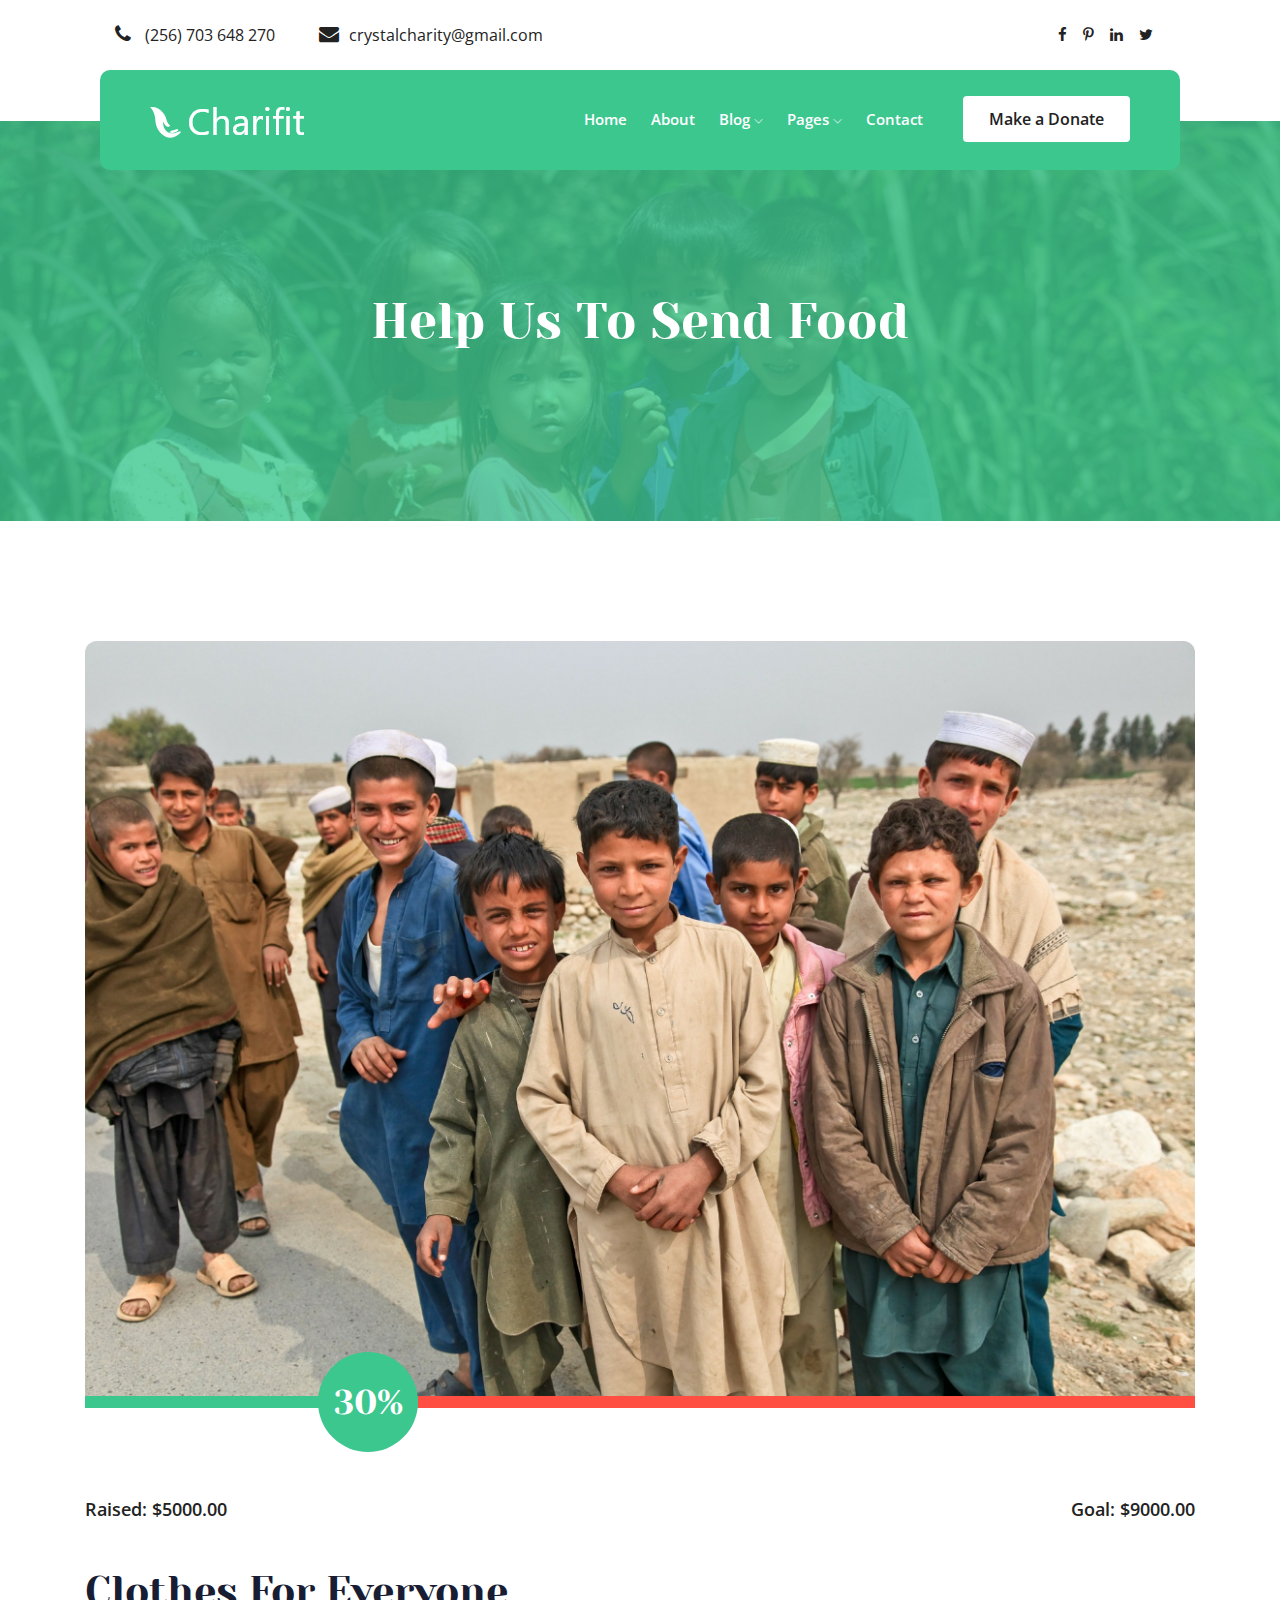
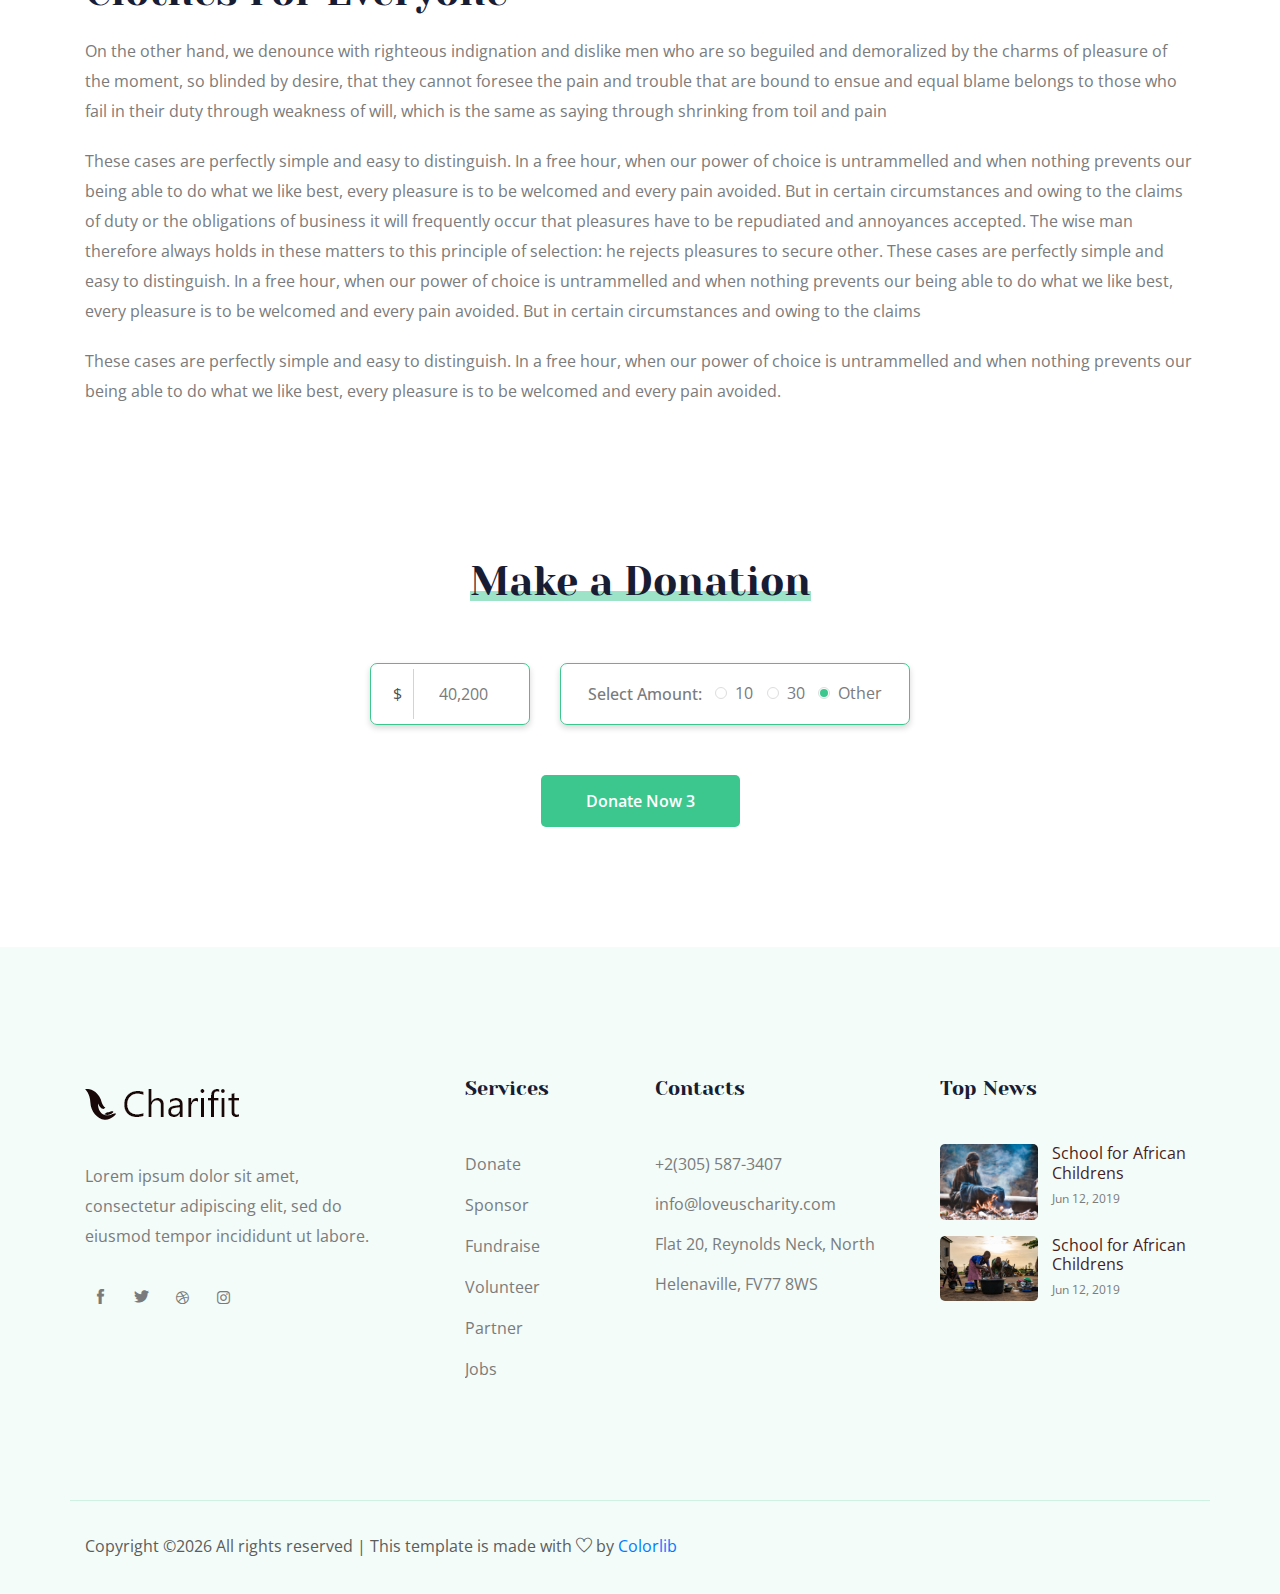
<file: cause_details.html>
<!doctype html>
<html class="no-js" lang="zxx">

<head>
    <meta charset="utf-8">
    <meta http-equiv="x-ua-compatible" content="ie=edge">
    <title>CrystalCharity</title>
    <meta name="description" content="">
    <meta name="viewport" content="width=device-width, initial-scale=1">

    <!-- <link rel="manifest" href="site.webmanifest"> -->
    <link rel="shortcut icon" type="image/x-icon" href="img/favicon.png">
    <!-- Place favicon.ico in the root directory -->

    <!-- CSS here -->
    <link rel="stylesheet" href="css/bootstrap.min.css">
    <link rel="stylesheet" href="css/owl.carousel.min.css">
    <link rel="stylesheet" href="css/magnific-popup.css">
    <link rel="stylesheet" href="css/font-awesome.min.css">
    <link rel="stylesheet" href="css/themify-icons.css">
    <link rel="stylesheet" href="css/nice-select.css">
    <link rel="stylesheet" href="css/flaticon.css">
    <link rel="stylesheet" href="css/gijgo.css">
    <link rel="stylesheet" href="css/animate.css">
    <link rel="stylesheet" href="css/slicknav.css">
    <link rel="stylesheet" href="css/style.css">
    <!-- <link rel="stylesheet" href="css/responsive.css"> -->
</head>

<body>
    <!--[if lte IE 9]>
            <p class="browserupgrade">You are using an <strong>outdated</strong> browser. Please <a href="https://browsehappy.com/">upgrade your browser</a> to improve your experience and security.</p>
        <![endif]-->


    <!-- header-start -->
    <header>
        <div class="header-area ">
            <div class="header-top_area">
                <div class="container-fluid">
                    <div class="row">
                        <div class="col-xl-6 col-md-12 col-lg-8">
                            <div class="short_contact_list">
                                <ul>
                                    <li><a href="#"> <i class="fa fa-phone"></i> (256) 703 648 270</a></li>
                                    <li><a href="#"> <i class="fa fa-envelope"></i>crystalcharity@gmail.com</a></li>
                                </ul>
                            </div>
                        </div>
                        <div class="col-xl-6 col-md-6 col-lg-4">
                            <div class="social_media_links d-none d-lg-block">
                                <a href="#">
                                    <i class="fa fa-facebook"></i>
                                </a>
                                <a href="#">
                                    <i class="fa fa-pinterest-p"></i>
                                </a>
                                <a href="#">
                                    <i class="fa fa-linkedin"></i>
                                </a>
                                <a href="#">
                                    <i class="fa fa-twitter"></i>
                                </a>
                            </div>
                        </div>
                    </div>
                </div>
            </div>
            <div id="sticky-header" class="main-header-area">
                <div class="container-fluid">
                    <div class="row align-items-center">
                        <div class="col-xl-3 col-lg-3">
                            <div class="logo">
                                <a href="index.html">
                                    <img src="img/logo.png" alt="">
                                </a>
                            </div>
                        </div>
                        <div class="col-xl-9 col-lg-9">
                            <div class="main-menu">
                                <nav>
                                    <ul id="navigation">
                                        <li><a href="index.html">home</a></li>
                                        <li><a href="About.html">About</a></li>
                                        <li><a href="#">blog <i class="ti-angle-down"></i></a>
                                            <ul class="submenu">
                                                <li><a href="blog.html">blog</a></li>
                                                <li><a href="single-blog.html">single-blog</a></li>
                                            </ul>
                                        </li>
                                        <li><a href="#">pages <i class="ti-angle-down"></i></a>
                                            <ul class="submenu">
                                                <li><a href="elements.html">elements</a></li>
                                                <li><a href="Cause.html">Cause</a></li>
                                            </ul>
                                        </li>
                                        <li><a href="contact.html">Contact</a></li>
                                    </ul>
                                </nav>
                                <div class="Appointment">
                                    <div class="book_btn d-none d-lg-block">
                                        <a data-scroll-nav='1' href="#">Make a Donate</a>
                                    </div>
                                </div>
                            </div>
                        </div>
                        <div class="col-12">
                            <div class="mobile_menu d-block d-lg-none"></div>
                        </div>
                    </div>
                </div>
            </div>
        </div>
    </header>
    <!-- header-end -->

    <!-- bradcam_area_start  -->
    <div class="bradcam_area breadcam_bg overlay d-flex align-items-center justify-content-center">
        <div class="container">
            <div class="row">
                <div class="col-xl-12">
                    <div class="bradcam_text text-center">
                        <h3>Help us to Send Food</h3>
                    </div>
                </div>
            </div>
        </div>
    </div>
    <!-- bradcam_area_end  -->

    <!-- popular_causes_area_start  -->
    <div class="popular_causes_area pt-120 cause_details ">
        <div class="container">
            <div class="row">
                <div class="col-lg-12 col-md-12">
                    <div class="single_cause">
                        <div class="thumb">
                            <img src="img/causes/large_img.png" alt="">
                        </div>
                        <div class="causes_content">
                            <div class="custom_progress_bar">
                                <div class="progress">
                                    <div class="progress-bar" role="progressbar" style="width: 30%;" aria-valuenow="30" aria-valuemin="0" aria-valuemax="100">
                                        <span class="progres_count">
                                            30%
                                        </span>
                                    </div>
                                  </div>
                            </div>
                            <div class="balance d-flex justify-content-between align-items-center">
                                <span>Raised: $5000.00 </span>
                                <span>Goal: $9000.00 </span>
                            </div>
                            <h4>Clothes For Everyone</h4>
                            <p>On the other hand, we denounce with righteous indignation and dislike men who are so beguiled and demoralized by the charms of pleasure of the moment, so blinded by desire, that they cannot foresee the pain and trouble that are bound to ensue and equal blame belongs to those who fail in their duty through weakness of will, which is the same as saying through shrinking from toil and pain</p>
                            <p>These cases are perfectly simple and easy to distinguish. In a free hour, when our power of choice is untrammelled and when nothing prevents our being able to do what we like best, every pleasure is to be welcomed and every pain avoided. But in certain circumstances and owing to the claims of duty or the obligations of business it will frequently occur that pleasures have to be repudiated and annoyances accepted. The wise man therefore always holds in these matters to this principle of selection: he rejects pleasures to secure other. These cases are perfectly simple and easy to distinguish. In a free hour, when our power of choice is untrammelled and when nothing prevents our being able to do what we like best, every pleasure is to be welcomed and every pain avoided. But in certain circumstances and owing to the claims </p>
                            <p>These cases are perfectly simple and easy to distinguish. In a free hour, when our power of choice is untrammelled and when nothing prevents our being able to do what we like best, every pleasure is to be welcomed and every pain avoided.</p>
                            
                        </div>
                    </div>
                </div>
            </div>
        </div>
    </div>
    <!-- popular_causes_area_end  -->


    <div class="make_donation_area section_padding">
        <div class="container">
            <div class="row justify-content-center">
                <div class="col-lg-6">
                    <div class="section_title text-center mb-55">
                        <h3><span>Make a Donation</span></h3>
                    </div>
                </div>
            </div>
            <div class="row justify-content-center">
                <div class="col-lg-6">
                    <form action="#" class="donation_form">
                        <div class="row align-items-center">
                            <div class="col-md-4">
                                <div class="single_amount">
                                    <div class="input_field">
                                        <div class="input-group">
                                            <div class="input-group-prepend">
                                              <span class="input-group-text" id="basic-addon1">$</span>
                                            </div>
                                            <input type="text" class="form-control" placeholder="40,200" aria-label="Username" aria-describedby="basic-addon1">
                                          </div>
                                    </div>
                                </div>
                            </div>
                            <div class="col-md-8">
                                <div class="single_amount">
                                   <div class="fixed_donat d-flex align-items-center justify-content-between">
                                       <div class="select_prise">
                                           <h4>Select Amount:</h4>
                                       </div>
                                        <div class="single_doonate"> 
                                            <input type="radio" id="blns_1" name="radio-group" checked>
                                            <label for="blns_1">10</label>
                                        </div>
                                        <div class="single_doonate"> 
                                            <input type="radio" id="blns_2" name="radio-group" checked>
                                            <label for="blns_2">30</label>
                                        </div>
                                        <div class="single_doonate"> 
                                            <input type="radio" id="Other" name="radio-group" checked>
                                            <label for="Other">Other</label>
                                        </div>
                                   </div>
                                </div>
                            </div>
                        </div>
                    </form>
                </div>
            </div>
            <div class="row">
                <div class="col-12">
                    <div class="donate_now_btn text-center">
                        <a href="#" class="boxed-btn4">Donate Now 3</a>
                    </div>
                </div>

            </div>
        </div>
    </div>

    <!-- footer_start  -->
    <footer class="footer">
        <div class="footer_top">
            <div class="container">
                <div class="row">
                    <div class="col-xl-4 col-md-6 col-lg-4 ">
                        <div class="footer_widget">
                            <div class="footer_logo">
                                <a href="#">
                                    <img src="img/footer_logo.png" alt="">
                                </a>
                            </div>
                            <p class="address_text">Lorem ipsum dolor sit amet, <br> consectetur adipiscing elit, sed do <br> eiusmod tempor incididunt ut labore.
                            </p>
                            <div class="socail_links">
                                <ul>
                                    <li>
                                        <a href="#">
                                            <i class="ti-facebook"></i>
                                        </a>
                                    </li>
                                    <li>
                                        <a href="#">
                                            <i class="ti-twitter-alt"></i>
                                        </a>
                                    </li>
                                    <li>
                                        <a href="#">
                                            <i class="fa fa-dribbble"></i>
                                        </a>
                                    </li>
                                    <li>
                                        <a href="#">
                                            <i class="fa fa-instagram"></i>
                                        </a>
                                    </li>
                                </ul>
                            </div>

                        </div>
                    </div>
                    <div class="col-xl-2 col-md-6 col-lg-2">
                        <div class="footer_widget">
                            <h3 class="footer_title">
                                Services
                            </h3>
                            <ul class="links">
                                <li><a href="#">Donate</a></li>
                                <li><a href="#">Sponsor</a></li>
                                <li><a href="#">Fundraise</a></li>
                                <li><a href="#">Volunteer</a></li>
                                <li><a href="#">Partner</a></li>
                                <li><a href="#">Jobs</a></li>
                            </ul>
                        </div>
                    </div>
                    <div class="col-xl-3 col-md-6 col-lg-3">
                        <div class="footer_widget">
                            <h3 class="footer_title">
                                Contacts
                            </h3>
                            <div class="contacts">
                                <p>+2(305) 587-3407 <br>
                                    info@loveuscharity.com <br>
                                    Flat 20, Reynolds Neck, North
                                    Helenaville, FV77 8WS
                                </p>
                            </div>
                        </div>
                    </div>
                    <div class="col-xl-3 col-md-6 col-lg-3">
                        <div class="footer_widget">
                            <h3 class="footer_title">
                                Top News
                            </h3>
                            <ul class="news_links">
                                <li>
                                    <div class="thumb">
                                        <a href="#">
                                            <img src="img/news/news_1.png" alt="">
                                        </a>
                                    </div>
                                    <div class="info">
                                        <a href="#">
                                            <h4>School for African 
                                                Childrens</h4>
                                        </a>
                                        <span>Jun 12, 2019</span>
                                    </div>
                                </li>
                                <li>
                                    <div class="thumb">
                                        <a href="#">
                                            <img src="img/news/news_2.png" alt="">
                                        </a>
                                    </div>
                                    <div class="info">
                                        <a href="#">
                                            <h4>School for African 
                                                Childrens</h4>
                                        </a>
                                        <span>Jun 12, 2019</span>
                                    </div>
                                </li>
                            </ul>
                        </div>
                    </div>
                </div>
            </div>
        </div>
        <div class="copy-right_text">
            <div class="container">
                <div class="row">
                    <div class="bordered_1px "></div>
                    <div class="col-xl-12">
                        <p class="copy_right text-center">
                            <p><!-- Link back to Colorlib can't be removed. Template is licensed under CC BY 3.0. -->
  Copyright &copy;<script>document.write(new Date().getFullYear());</script> All rights reserved | This template is made with <i class="ti-heart" aria-hidden="true"></i> by <a href="https://colorlib.com" target="_blank">Colorlib</a>
  <!-- Link back to Colorlib can't be removed. Template is licensed under CC BY 3.0. --></p>
                        </p>
                    </div>
                </div>
            </div>
        </div>
    </footer>
    <!-- footer_end  -->

    <!-- link that opens popup -->

    <!-- JS here -->
    <script src="js/vendor/modernizr-3.5.0.min.js"></script>
    <script src="js/vendor/jquery-1.12.4.min.js"></script>
    <script src="js/popper.min.js"></script>
    <script src="js/bootstrap.min.js"></script>
    <script src="js/owl.carousel.min.js"></script>
    <script src="js/isotope.pkgd.min.js"></script>
    <script src="js/ajax-form.js"></script>
    <script src="js/waypoints.min.js"></script>
    <script src="js/jquery.counterup.min.js"></script>
    <script src="js/imagesloaded.pkgd.min.js"></script>
    <script src="js/scrollIt.js"></script>
    <script src="js/jquery.scrollUp.min.js"></script>
    <script src="js/wow.min.js"></script>
    <script src="js/nice-select.min.js"></script>
    <script src="js/jquery.slicknav.min.js"></script>
    <script src="js/jquery.magnific-popup.min.js"></script>
    <script src="js/plugins.js"></script>
    <script src="js/gijgo.min.js"></script>
    <!--contact js-->
    <script src="js/contact.js"></script>
    <script src="js/jquery.ajaxchimp.min.js"></script>
    <script src="js/jquery.form.js"></script>
    <script src="js/jquery.validate.min.js"></script>
    <script src="js/mail-script.js"></script>

    <script src="js/main.js"></script>
</body>

</html>
</file>
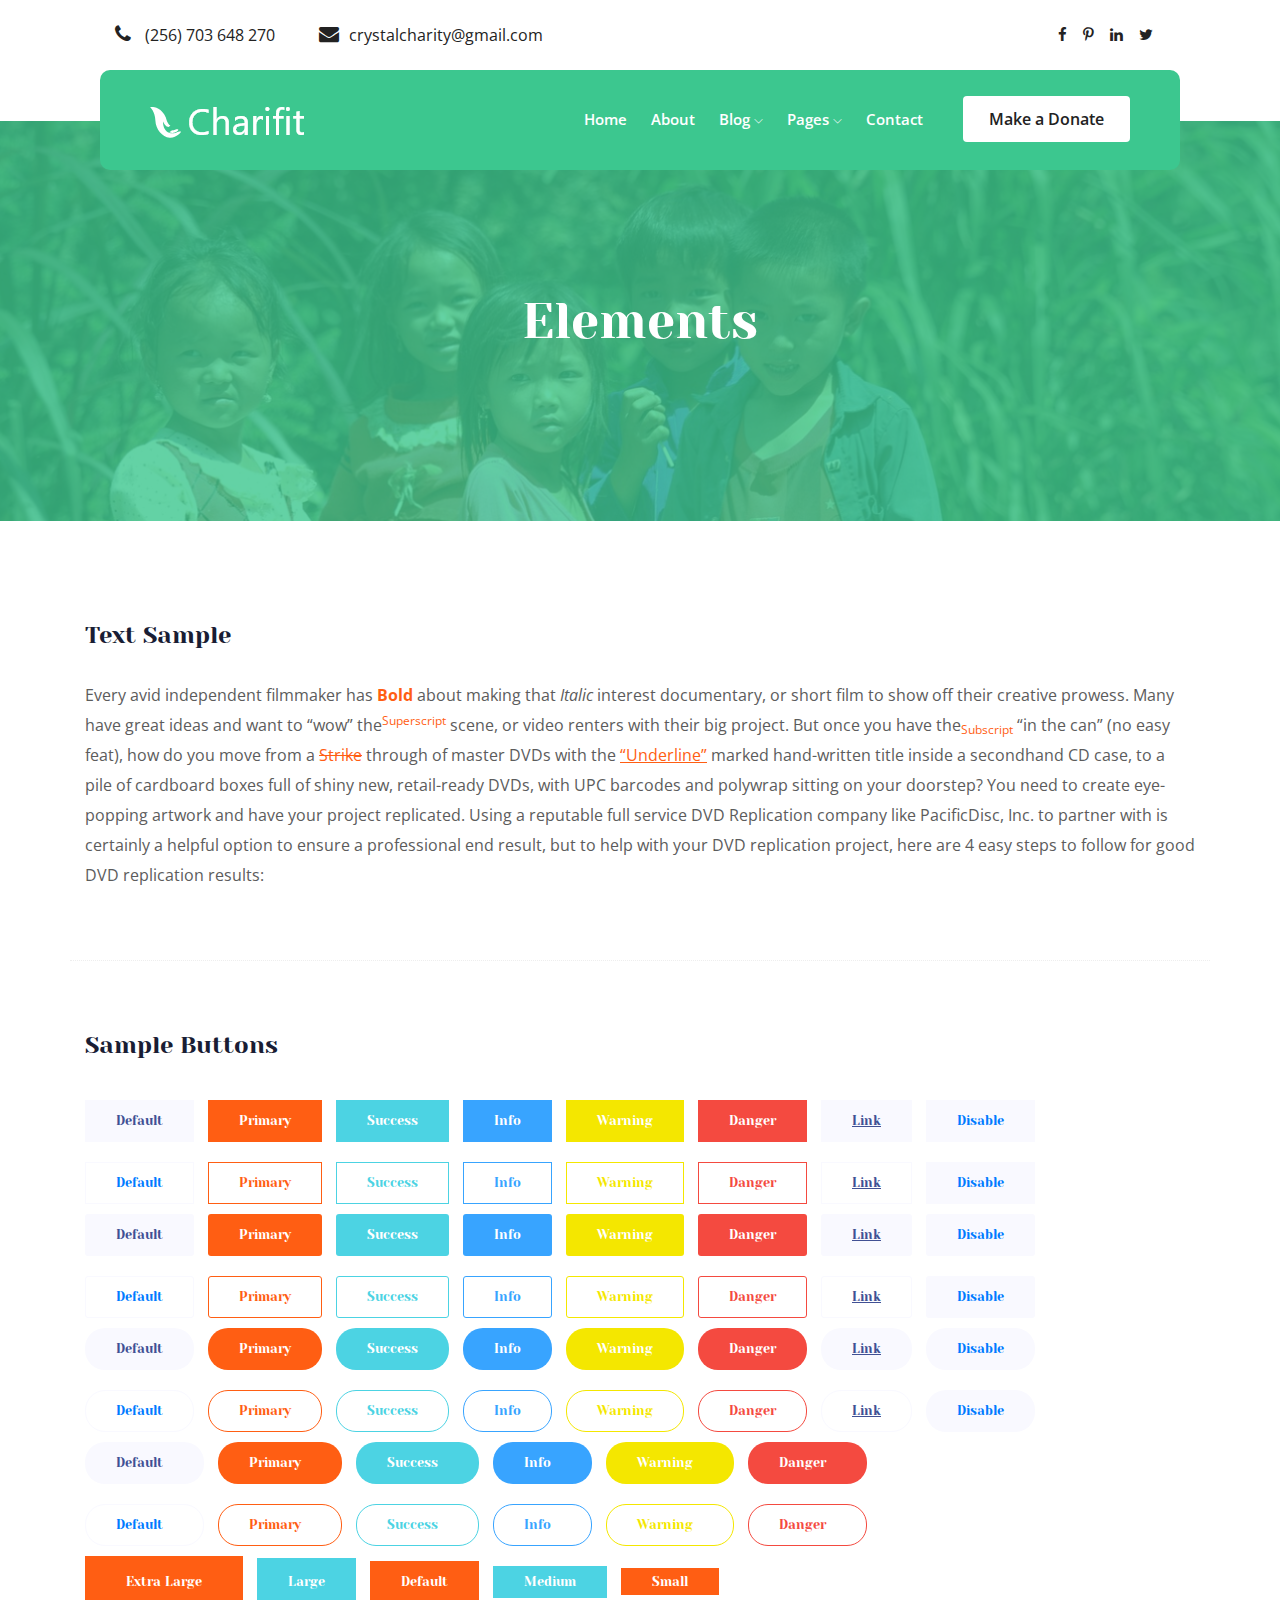
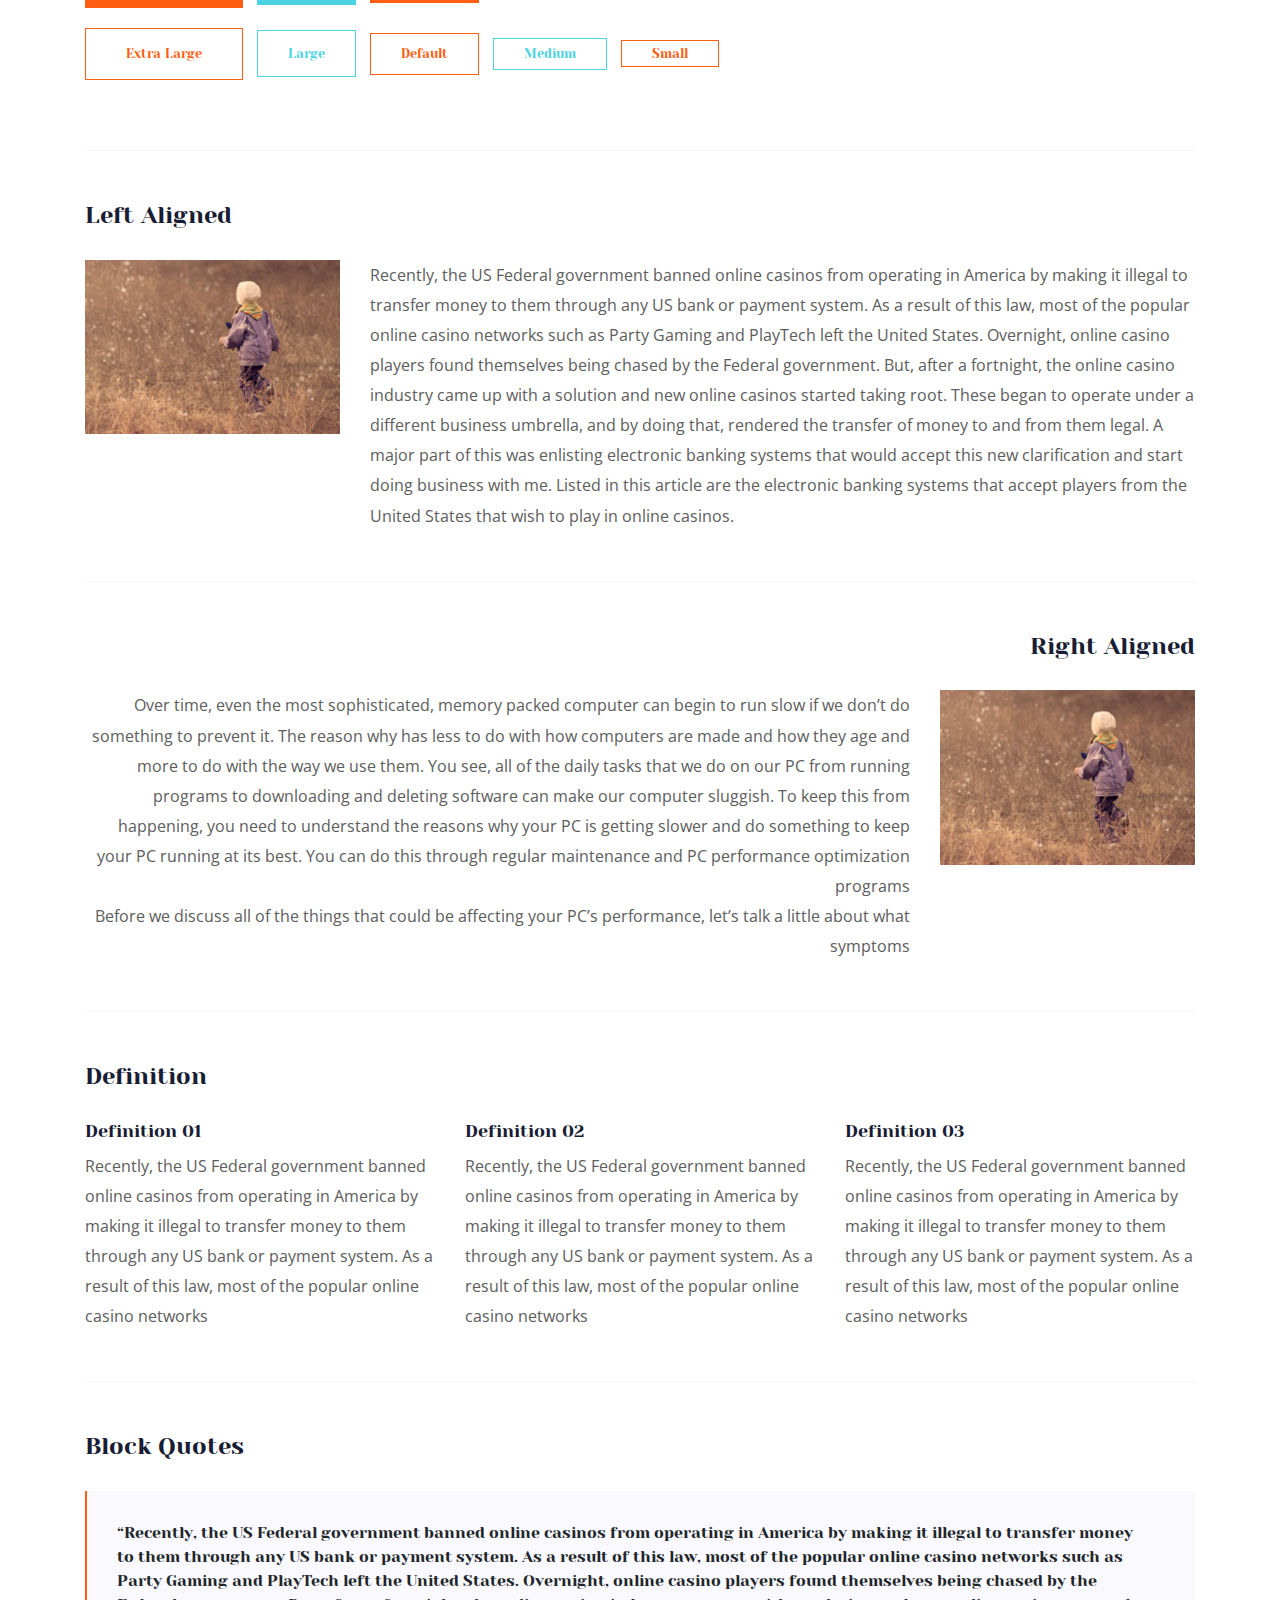
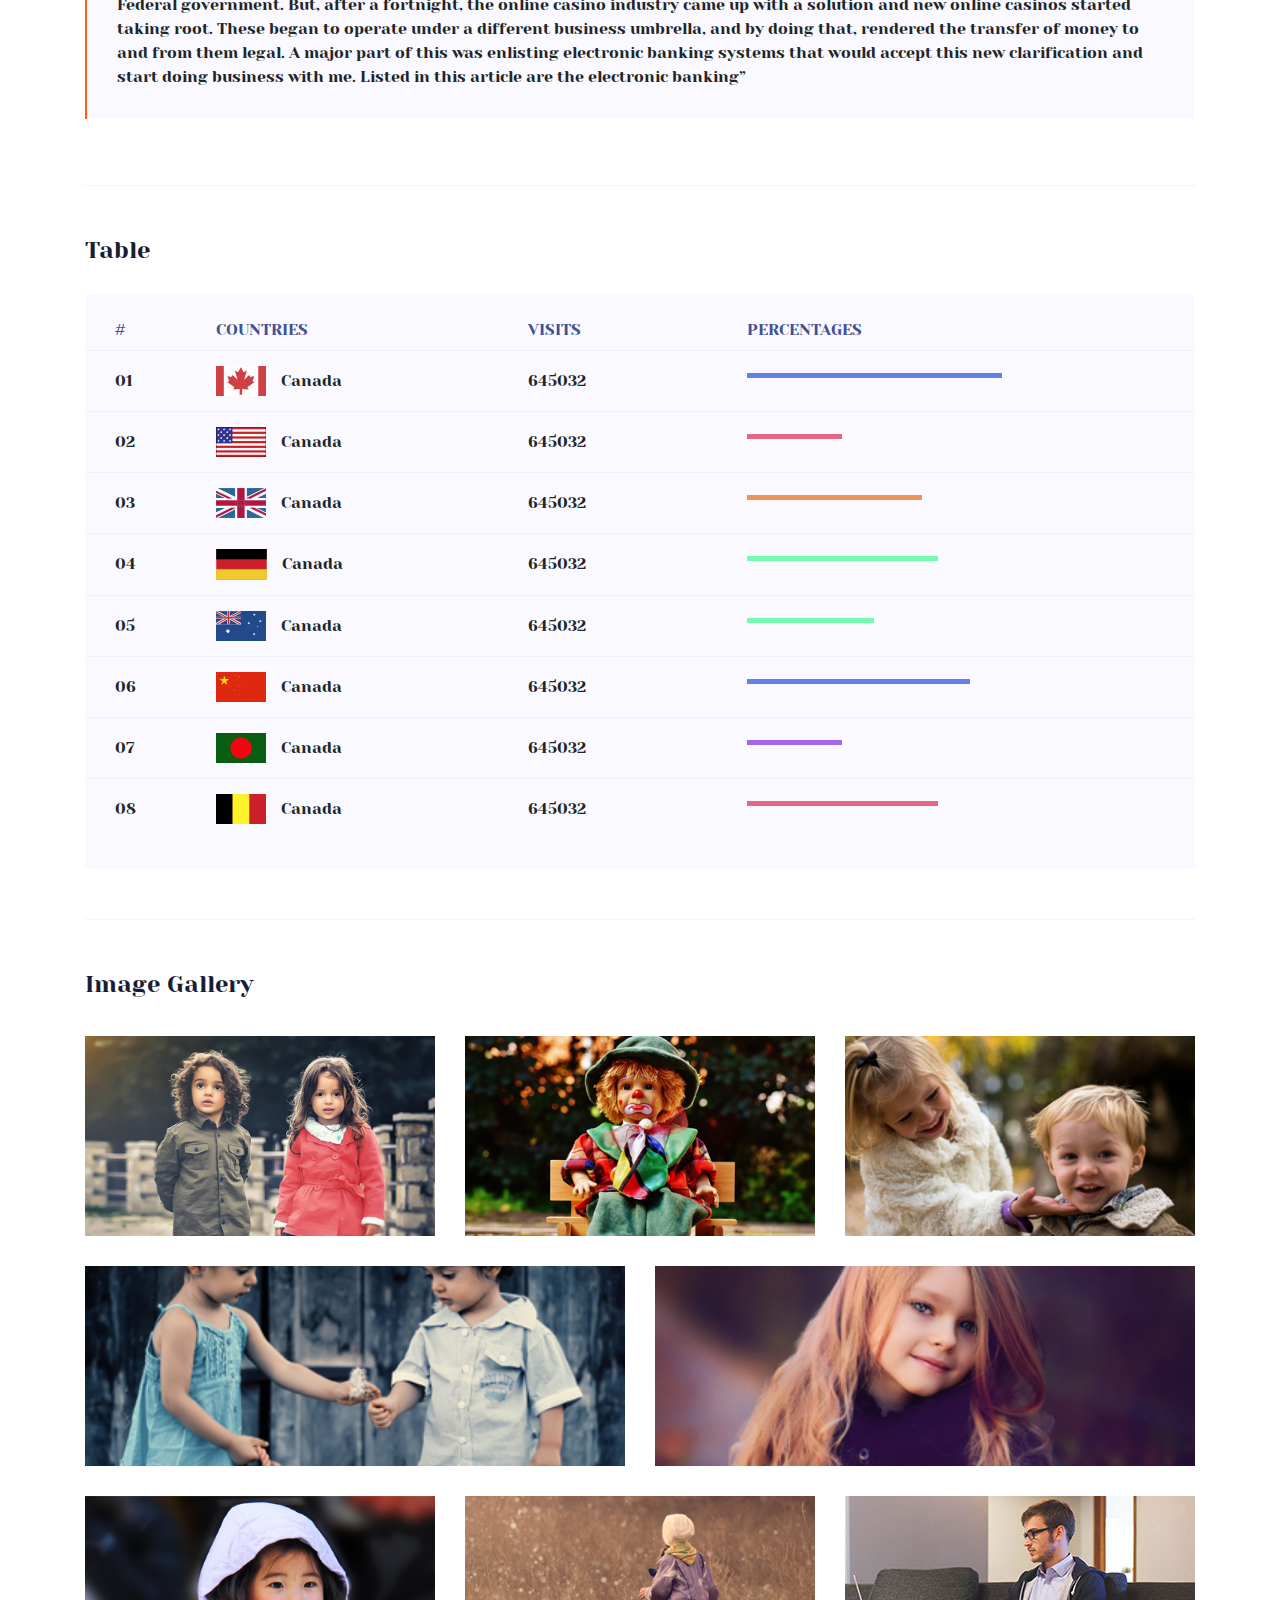
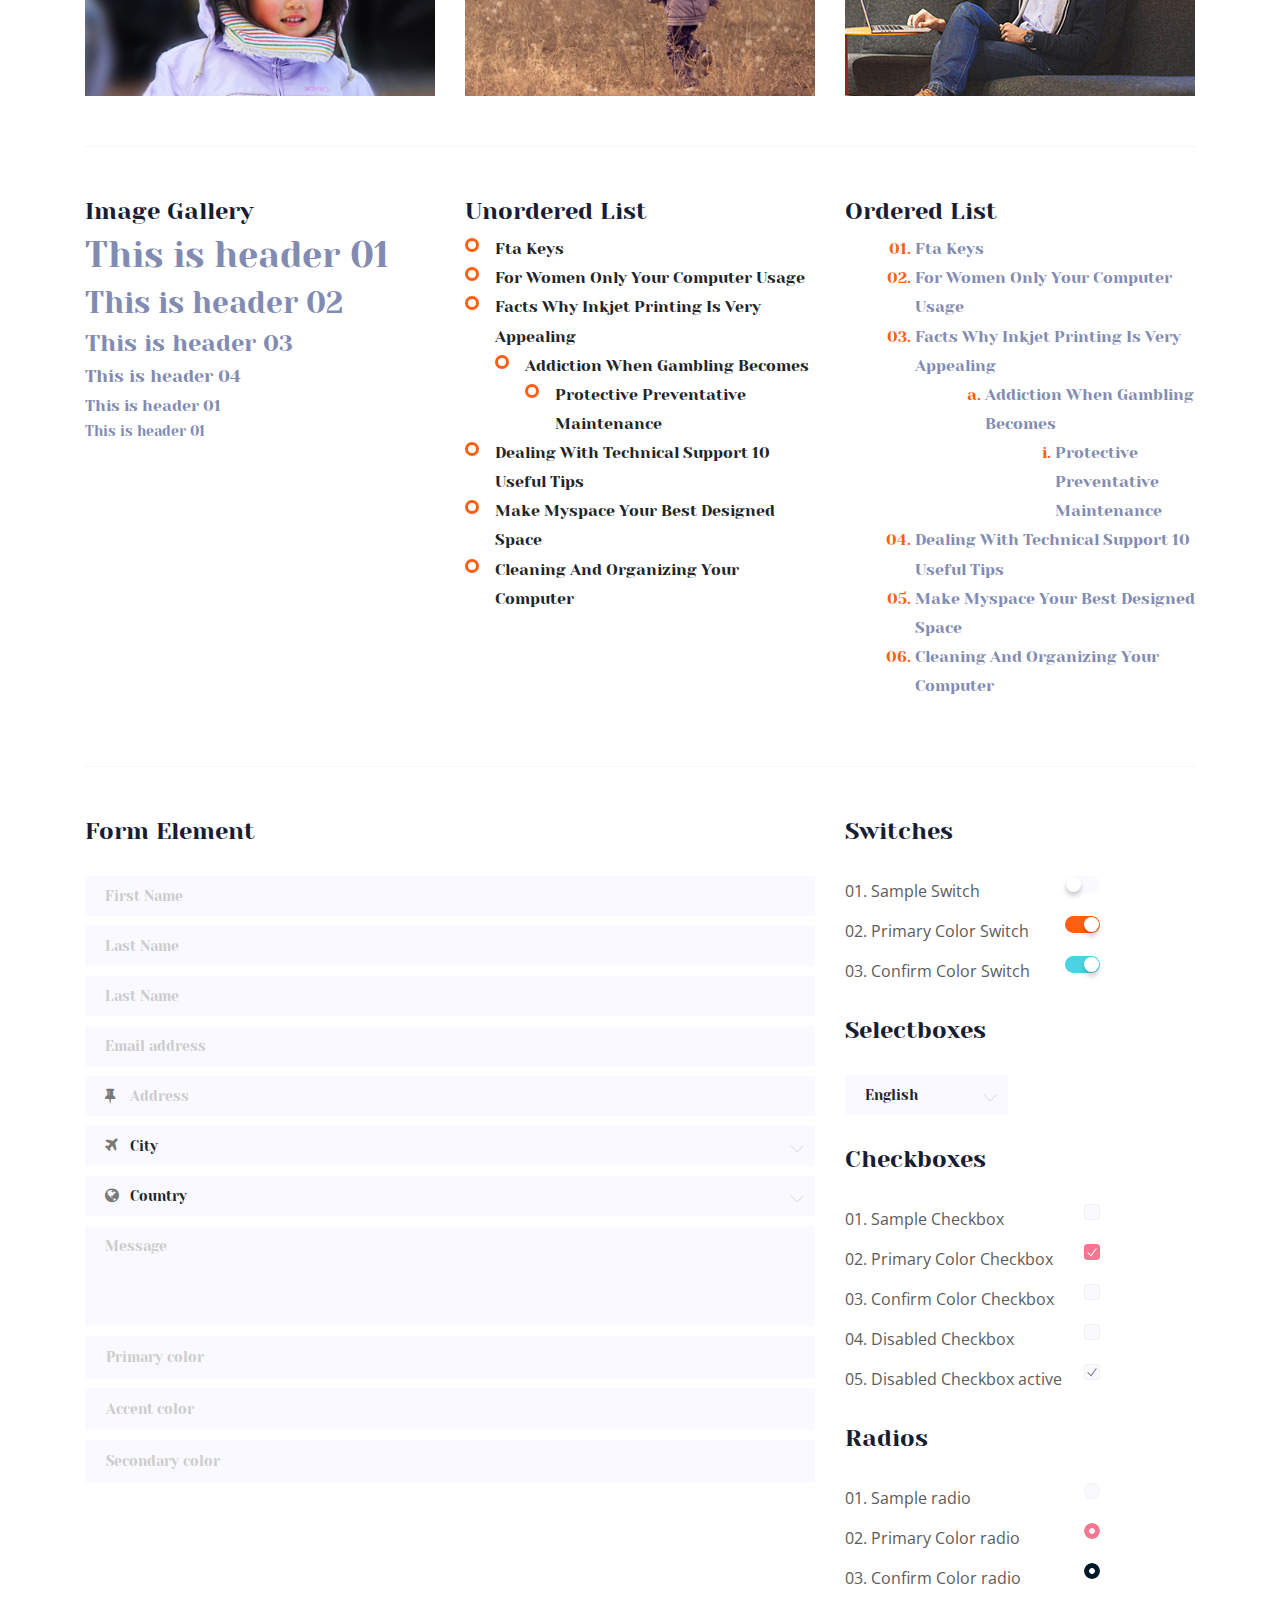
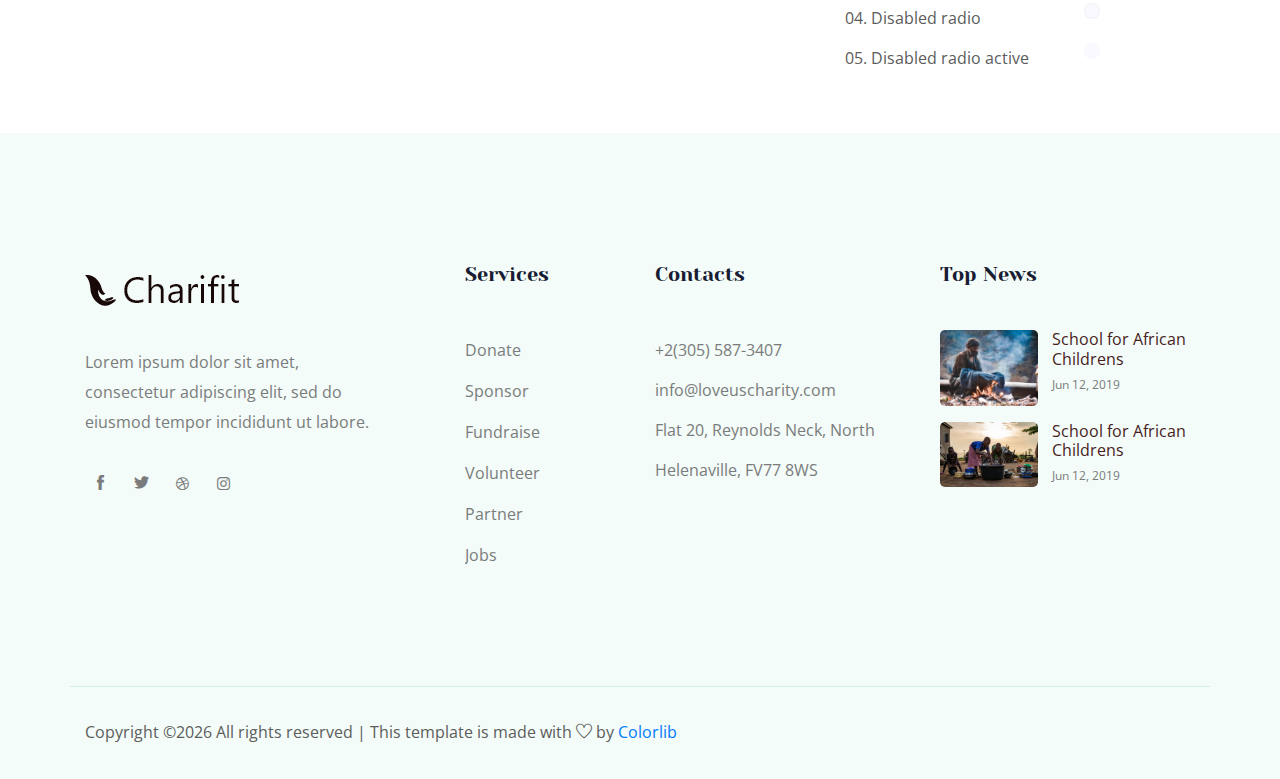
<file: elements.html>
<!doctype html>
<html class="no-js" lang="zxx">

<head>
	<meta charset="utf-8">
	<meta http-equiv="x-ua-compatible" content="ie=edge">
	<title>CrystalCharity</title>
	<meta name="description" content="">
	<meta name="viewport" content="width=device-width, initial-scale=1">

	<!-- <link rel="manifest" href="site.webmanifest"> -->
	<link rel="shortcut icon" type="image/x-icon" href="img/favicon.png">
	<!-- Place favicon.ico in the root directory -->

	<!-- CSS here -->
	<link rel="stylesheet" href="css/bootstrap.min.css">
	<link rel="stylesheet" href="css/owl.carousel.min.css">
	<link rel="stylesheet" href="css/magnific-popup.css">
	<link rel="stylesheet" href="css/font-awesome.min.css">
	<link rel="stylesheet" href="css/themify-icons.css">
	<link rel="stylesheet" href="css/nice-select.css">
	<link rel="stylesheet" href="css/flaticon.css">
	<link rel="stylesheet" href="css/gijgo.css">
	<link rel="stylesheet" href="css/animate.css">
	<link rel="stylesheet" href="css/slicknav.css">
	<link rel="stylesheet" href="css/style.css">
	<!-- <link rel="stylesheet" href="css/responsive.css"> -->
</head>

<body>
	<!--[if lte IE 9]>
            <p class="browserupgrade">You are using an <strong>outdated</strong> browser. Please <a href="https://browsehappy.com/">upgrade your browser</a> to improve your experience and security.</p>
        <![endif]-->

    <!-- header-start -->
    <header>
        <div class="header-area ">
            <div class="header-top_area">
                <div class="container-fluid">
                    <div class="row">
                        <div class="col-xl-6 col-md-12 col-lg-8">
                            <div class="short_contact_list">
                                <ul>
                                    <li><a href="#"> <i class="fa fa-phone"></i> (256) 703 648 270</a></li>
                                    <li><a href="#"> <i class="fa fa-envelope"></i>crystalcharity@gmail.com</a></li>
                                </ul>
                            </div>
                        </div>
                        <div class="col-xl-6 col-md-6 col-lg-4">
                            <div class="social_media_links d-none d-lg-block">
                                <a href="#">
                                    <i class="fa fa-facebook"></i>
                                </a>
                                <a href="#">
                                    <i class="fa fa-pinterest-p"></i>
                                </a>
                                <a href="#">
                                    <i class="fa fa-linkedin"></i>
                                </a>
                                <a href="#">
                                    <i class="fa fa-twitter"></i>
                                </a>
                            </div>
                        </div>
                    </div>
                </div>
            </div>
            <div id="sticky-header" class="main-header-area">
                <div class="container-fluid">
                    <div class="row align-items-center">
                        <div class="col-xl-3 col-lg-3">
                            <div class="logo">
                                <a href="index.html">
                                    <img src="img/logo.png" alt="">
                                </a>
                            </div>
                        </div>
                        <div class="col-xl-9 col-lg-9">
                            <div class="main-menu">
                                <nav>
                                    <ul id="navigation">
                                        <li><a href="index.html">home</a></li>
                                        <li><a href="About.html">About</a></li>
                                        <li><a href="#">blog <i class="ti-angle-down"></i></a>
                                            <ul class="submenu">
                                                <li><a href="blog.html">blog</a></li>
                                                <li><a href="single-blog.html">single-blog</a></li>
                                            </ul>
                                        </li>
                                        <li><a href="#">pages <i class="ti-angle-down"></i></a>
                                            <ul class="submenu">
                                                <li><a href="elements.html">elements</a></li>
                                                <li><a href="Cause.html">Cause</a></li>
                                            </ul>
                                        </li>
                                        <li><a href="contact.html">Contact</a></li>
                                    </ul>
                                </nav>
                                <div class="Appointment">
                                    <div class="book_btn d-none d-lg-block">
                                        <a data-scroll-nav='1' href="#">Make a Donate</a>
                                    </div>
                                </div>
                            </div>
                        </div>
                        <div class="col-12">
                            <div class="mobile_menu d-block d-lg-none"></div>
                        </div>
                    </div>
                </div>
            </div>
        </div>
    </header>
    <!-- header-end -->

    <!-- bradcam_area_start  -->
    <div class="bradcam_area breadcam_bg overlay d-flex align-items-center justify-content-center">
        <div class="container">
            <div class="row">
                <div class="col-xl-12">
                    <div class="bradcam_text text-center">
                        <h3>elements</h3>
                    </div>
                </div>
            </div>
        </div>
    </div>
    <!-- bradcam_area_end  -->

	<!-- Start Sample Area -->
	<section class="sample-text-area">
		<div class="container box_1170">
			<h3 class="text-heading">Text Sample</h3>
			<p class="sample-text">
				Every avid independent filmmaker has <b>Bold</b> about making that <i>Italic</i> interest documentary,
				or short
				film to show off their creative prowess. Many have great ideas and want to “wow”
				the<sup>Superscript</sup> scene,
				or video renters with their big project. But once you have the<sub>Subscript</sub> “in the can” (no easy
				feat), how
				do you move from a <del>Strike</del> through of master DVDs with the <u>“Underline”</u> marked
				hand-written title
				inside a secondhand CD case, to a pile of cardboard boxes full of shiny new, retail-ready DVDs, with UPC
				barcodes
				and polywrap sitting on your doorstep? You need to create eye-popping artwork and have your project
				replicated.
				Using a reputable full service DVD Replication company like PacificDisc, Inc. to partner with is
				certainly a
				helpful option to ensure a professional end result, but to help with your DVD replication project, here
				are 4 easy
				steps to follow for good DVD replication results:

			</p>
		</div>
	</section>
	<!-- End Sample Area -->

	<!-- Start Button -->
	<section class="button-area">
		<div class="container box_1170 border-top-generic">
			<h3 class="text-heading">Sample Buttons</h3>
			<div class="button-group-area">
				<a href="#" class="genric-btn default">Default</a>
				<a href="#" class="genric-btn primary">Primary</a>
				<a href="#" class="genric-btn success">Success</a>
				<a href="#" class="genric-btn info">Info</a>
				<a href="#" class="genric-btn warning">Warning</a>
				<a href="#" class="genric-btn danger">Danger</a>
				<a href="#" class="genric-btn link">Link</a>
				<a href="#" class="genric-btn disable">Disable</a>
			</div>
			<div class="button-group-area mt-10">
				<a href="#" class="genric-btn default-border">Default</a>
				<a href="#" class="genric-btn primary-border">Primary</a>
				<a href="#" class="genric-btn success-border">Success</a>
				<a href="#" class="genric-btn info-border">Info</a>
				<a href="#" class="genric-btn warning-border">Warning</a>
				<a href="#" class="genric-btn danger-border">Danger</a>
				<a href="#" class="genric-btn link-border">Link</a>
				<a href="#" class="genric-btn disable">Disable</a>
			</div>
			<div class="button-group-area mt-40">
				<a href="#" class="genric-btn default radius">Default</a>
				<a href="#" class="genric-btn primary radius">Primary</a>
				<a href="#" class="genric-btn success radius">Success</a>
				<a href="#" class="genric-btn info radius">Info</a>
				<a href="#" class="genric-btn warning radius">Warning</a>
				<a href="#" class="genric-btn danger radius">Danger</a>
				<a href="#" class="genric-btn link radius">Link</a>
				<a href="#" class="genric-btn disable radius">Disable</a>
			</div>
			<div class="button-group-area mt-10">
				<a href="#" class="genric-btn default-border radius">Default</a>
				<a href="#" class="genric-btn primary-border radius">Primary</a>
				<a href="#" class="genric-btn success-border radius">Success</a>
				<a href="#" class="genric-btn info-border radius">Info</a>
				<a href="#" class="genric-btn warning-border radius">Warning</a>
				<a href="#" class="genric-btn danger-border radius">Danger</a>
				<a href="#" class="genric-btn link-border radius">Link</a>
				<a href="#" class="genric-btn disable radius">Disable</a>
			</div>
			<div class="button-group-area mt-40">
				<a href="#" class="genric-btn default circle">Default</a>
				<a href="#" class="genric-btn primary circle">Primary</a>
				<a href="#" class="genric-btn success circle">Success</a>
				<a href="#" class="genric-btn info circle">Info</a>
				<a href="#" class="genric-btn warning circle">Warning</a>
				<a href="#" class="genric-btn danger circle">Danger</a>
				<a href="#" class="genric-btn link circle">Link</a>
				<a href="#" class="genric-btn disable circle">Disable</a>
			</div>
			<div class="button-group-area mt-10">
				<a href="#" class="genric-btn default-border circle">Default</a>
				<a href="#" class="genric-btn primary-border circle">Primary</a>
				<a href="#" class="genric-btn success-border circle">Success</a>
				<a href="#" class="genric-btn info-border circle">Info</a>
				<a href="#" class="genric-btn warning-border circle">Warning</a>
				<a href="#" class="genric-btn danger-border circle">Danger</a>
				<a href="#" class="genric-btn link-border circle">Link</a>
				<a href="#" class="genric-btn disable circle">Disable</a>
			</div>
			<div class="button-group-area mt-40">
				<a href="#" class="genric-btn default circle arrow">Default<span class="lnr lnr-arrow-right"></span></a>
				<a href="#" class="genric-btn primary circle arrow">Primary<span class="lnr lnr-arrow-right"></span></a>
				<a href="#" class="genric-btn success circle arrow">Success<span class="lnr lnr-arrow-right"></span></a>
				<a href="#" class="genric-btn info circle arrow">Info<span class="lnr lnr-arrow-right"></span></a>
				<a href="#" class="genric-btn warning circle arrow">Warning<span class="lnr lnr-arrow-right"></span></a>
				<a href="#" class="genric-btn danger circle arrow">Danger<span class="lnr lnr-arrow-right"></span></a>
			</div>
			<div class="button-group-area mt-10">
				<a href="#" class="genric-btn default-border circle arrow">Default<span
						class="lnr lnr-arrow-right"></span></a>
				<a href="#" class="genric-btn primary-border circle arrow">Primary<span
						class="lnr lnr-arrow-right"></span></a>
				<a href="#" class="genric-btn success-border circle arrow">Success<span
						class="lnr lnr-arrow-right"></span></a>
				<a href="#" class="genric-btn info-border circle arrow">Info<span
						class="lnr lnr-arrow-right"></span></a>
				<a href="#" class="genric-btn warning-border circle arrow">Warning<span
						class="lnr lnr-arrow-right"></span></a>
				<a href="#" class="genric-btn danger-border circle arrow">Danger<span
						class="lnr lnr-arrow-right"></span></a>
			</div>
			<div class="button-group-area mt-40">
				<a href="#" class="genric-btn primary e-large">Extra Large</a>
				<a href="#" class="genric-btn success large">Large</a>
				<a href="#" class="genric-btn primary">Default</a>
				<a href="#" class="genric-btn success medium">Medium</a>
				<a href="#" class="genric-btn primary small">Small</a>
			</div>
			<div class="button-group-area mt-10">
				<a href="#" class="genric-btn primary-border e-large">Extra Large</a>
				<a href="#" class="genric-btn success-border large">Large</a>
				<a href="#" class="genric-btn primary-border">Default</a>
				<a href="#" class="genric-btn success-border medium">Medium</a>
				<a href="#" class="genric-btn primary-border small">Small</a>
			</div>
		</div>
	</section>
	<!-- End Button -->

	<!-- Start Align Area -->
	<div class="whole-wrap">
		<div class="container box_1170">
			<div class="section-top-border">
				<h3 class="mb-30">Left Aligned</h3>
				<div class="row">
					<div class="col-md-3">
						<img src="img/elements/d.jpg" alt="" class="img-fluid">
					</div>
					<div class="col-md-9 mt-sm-20">
						<p>Recently, the US Federal government banned online casinos from operating in America by making
							it illegal to
							transfer money to them through any US bank or payment system. As a result of this law, most
							of the popular
							online casino networks such as Party Gaming and PlayTech left the United States. Overnight,
							online casino
							players found themselves being chased by the Federal government. But, after a fortnight, the
							online casino
							industry came up with a solution and new online casinos started taking root. These began to
							operate under a
							different business umbrella, and by doing that, rendered the transfer of money to and from
							them legal. A major
							part of this was enlisting electronic banking systems that would accept this new
							clarification and start doing
							business with me. Listed in this article are the electronic banking systems that accept
							players from the United
							States that wish to play in online casinos.</p>
					</div>
				</div>
			</div>
			<div class="section-top-border text-right">
				<h3 class="mb-30">Right Aligned</h3>
				<div class="row">
					<div class="col-md-9">
						<p class="text-right">Over time, even the most sophisticated, memory packed computer can begin
							to run slow if we
							don’t do something to prevent it. The reason why has less to do with how computers are made
							and how they age and
							more to do with the way we use them. You see, all of the daily tasks that we do on our PC
							from running programs
							to downloading and deleting software can make our computer sluggish. To keep this from
							happening, you need to
							understand the reasons why your PC is getting slower and do something to keep your PC
							running at its best. You
							can do this through regular maintenance and PC performance optimization programs</p>
						<p class="text-right">Before we discuss all of the things that could be affecting your PC’s
							performance, let’s
							talk a little about what symptoms</p>
					</div>
					<div class="col-md-3">
						<img src="img/elements/d.jpg" alt="" class="img-fluid">
					</div>
				</div>
			</div>
			<div class="section-top-border">
				<h3 class="mb-30">Definition</h3>
				<div class="row">
					<div class="col-md-4">
						<div class="single-defination">
							<h4 class="mb-20">Definition 01</h4>
							<p>Recently, the US Federal government banned online casinos from operating in America by
								making it illegal to
								transfer money to them through any US bank or payment system. As a result of this law,
								most of the popular
								online casino networks</p>
						</div>
					</div>
					<div class="col-md-4">
						<div class="single-defination">
							<h4 class="mb-20">Definition 02</h4>
							<p>Recently, the US Federal government banned online casinos from operating in America by
								making it illegal to
								transfer money to them through any US bank or payment system. As a result of this law,
								most of the popular
								online casino networks</p>
						</div>
					</div>
					<div class="col-md-4">
						<div class="single-defination">
							<h4 class="mb-20">Definition 03</h4>
							<p>Recently, the US Federal government banned online casinos from operating in America by
								making it illegal to
								transfer money to them through any US bank or payment system. As a result of this law,
								most of the popular
								online casino networks</p>
						</div>
					</div>
				</div>
			</div>
			<div class="section-top-border">
				<h3 class="mb-30">Block Quotes</h3>
				<div class="row">
					<div class="col-lg-12">
						<blockquote class="generic-blockquote">
							“Recently, the US Federal government banned online casinos from operating in America by
							making it illegal to
							transfer money to them through any US bank or payment system. As a result of this law, most
							of the popular
							online casino networks such as Party Gaming and PlayTech left the United States. Overnight,
							online casino
							players found themselves being chased by the Federal government. But, after a fortnight, the
							online casino
							industry came up with a solution and new online casinos started taking root. These began to
							operate under a
							different business umbrella, and by doing that, rendered the transfer of money to and from
							them legal. A major
							part of this was enlisting electronic banking systems that would accept this new
							clarification and start doing
							business with me. Listed in this article are the electronic banking”
						</blockquote>
					</div>
				</div>
			</div>
			<div class="section-top-border">
				<h3 class="mb-30">Table</h3>
				<div class="progress-table-wrap">
					<div class="progress-table">
						<div class="table-head">
							<div class="serial">#</div>
							<div class="country">Countries</div>
							<div class="visit">Visits</div>
							<div class="percentage">Percentages</div>
						</div>
						<div class="table-row">
							<div class="serial">01</div>
							<div class="country"> <img src="img/elements/f1.jpg" alt="flag">Canada</div>
							<div class="visit">645032</div>
							<div class="percentage">
								<div class="progress">
									<div class="progress-bar color-1" role="progressbar" style="width: 80%"
										aria-valuenow="80" aria-valuemin="0" aria-valuemax="100"></div>
								</div>
							</div>
						</div>
						<div class="table-row">
							<div class="serial">02</div>
							<div class="country"> <img src="img/elements/f2.jpg" alt="flag">Canada</div>
							<div class="visit">645032</div>
							<div class="percentage">
								<div class="progress">
									<div class="progress-bar color-2" role="progressbar" style="width: 30%"
										aria-valuenow="30" aria-valuemin="0" aria-valuemax="100"></div>
								</div>
							</div>
						</div>
						<div class="table-row">
							<div class="serial">03</div>
							<div class="country"> <img src="img/elements/f3.jpg" alt="flag">Canada</div>
							<div class="visit">645032</div>
							<div class="percentage">
								<div class="progress">
									<div class="progress-bar color-3" role="progressbar" style="width: 55%"
										aria-valuenow="55" aria-valuemin="0" aria-valuemax="100"></div>
								</div>
							</div>
						</div>
						<div class="table-row">
							<div class="serial">04</div>
							<div class="country"> <img src="img/elements/f4.jpg" alt="flag">Canada</div>
							<div class="visit">645032</div>
							<div class="percentage">
								<div class="progress">
									<div class="progress-bar color-4" role="progressbar" style="width: 60%"
										aria-valuenow="60" aria-valuemin="0" aria-valuemax="100"></div>
								</div>
							</div>
						</div>
						<div class="table-row">
							<div class="serial">05</div>
							<div class="country"> <img src="img/elements/f5.jpg" alt="flag">Canada</div>
							<div class="visit">645032</div>
							<div class="percentage">
								<div class="progress">
									<div class="progress-bar color-5" role="progressbar" style="width: 40%"
										aria-valuenow="40" aria-valuemin="0" aria-valuemax="100"></div>
								</div>
							</div>
						</div>
						<div class="table-row">
							<div class="serial">06</div>
							<div class="country"> <img src="img/elements/f6.jpg" alt="flag">Canada</div>
							<div class="visit">645032</div>
							<div class="percentage">
								<div class="progress">
									<div class="progress-bar color-6" role="progressbar" style="width: 70%"
										aria-valuenow="70" aria-valuemin="0" aria-valuemax="100"></div>
								</div>
							</div>
						</div>
						<div class="table-row">
							<div class="serial">07</div>
							<div class="country"> <img src="img/elements/f7.jpg" alt="flag">Canada</div>
							<div class="visit">645032</div>
							<div class="percentage">
								<div class="progress">
									<div class="progress-bar color-7" role="progressbar" style="width: 30%"
										aria-valuenow="30" aria-valuemin="0" aria-valuemax="100"></div>
								</div>
							</div>
						</div>
						<div class="table-row">
							<div class="serial">08</div>
							<div class="country"> <img src="img/elements/f8.jpg" alt="flag">Canada</div>
							<div class="visit">645032</div>
							<div class="percentage">
								<div class="progress">
									<div class="progress-bar color-8" role="progressbar" style="width: 60%"
										aria-valuenow="60" aria-valuemin="0" aria-valuemax="100"></div>
								</div>
							</div>
						</div>
					</div>
				</div>
			</div>
			<div class="section-top-border">
				<h3>Image Gallery</h3>
				<div class="row gallery-item">
					<div class="col-md-4">
						<a href="img/elements/g1.jpg" class="img-pop-up">
							<div class="single-gallery-image" style="background: url(img/elements/g1.jpg);"></div>
						</a>
					</div>
					<div class="col-md-4">
						<a href="img/elements/g2.jpg" class="img-pop-up">
							<div class="single-gallery-image" style="background: url(img/elements/g2.jpg);"></div>
						</a>
					</div>
					<div class="col-md-4">
						<a href="img/elements/g3.jpg" class="img-pop-up">
							<div class="single-gallery-image" style="background: url(img/elements/g3.jpg);"></div>
						</a>
					</div>
					<div class="col-md-6">
						<a href="img/elements/g4.jpg" class="img-pop-up">
							<div class="single-gallery-image" style="background: url(img/elements/g4.jpg);"></div>
						</a>
					</div>
					<div class="col-md-6">
						<a href="img/elements/g5.jpg" class="img-pop-up">
							<div class="single-gallery-image" style="background: url(img/elements/g5.jpg);"></div>
						</a>
					</div>
					<div class="col-md-4">
						<a href="img/elements/g6.jpg" class="img-pop-up">
							<div class="single-gallery-image" style="background: url(img/elements/g6.jpg);"></div>
						</a>
					</div>
					<div class="col-md-4">
						<a href="img/elements/g7.jpg" class="img-pop-up">
							<div class="single-gallery-image" style="background: url(img/elements/g7.jpg);"></div>
						</a>
					</div>
					<div class="col-md-4">
						<a href="img/elements/g8.jpg" class="img-pop-up">
							<div class="single-gallery-image" style="background: url(img/elements/g8.jpg);"></div>
						</a>
					</div>
				</div>
			</div>
			<div class="section-top-border">
				<div class="row">
					<div class="col-md-4">
						<h3 class="mb-20">Image Gallery</h3>
						<div class="typography">
							<h1>This is header 01</h1>
							<h2>This is header 02</h2>
							<h3>This is header 03</h3>
							<h4>This is header 04</h4>
							<h5>This is header 01</h5>
							<h6>This is header 01</h6>
						</div>
					</div>
					<div class="col-md-4 mt-sm-30">
						<h3 class="mb-20">Unordered List</h3>
						<div class="">
							<ul class="unordered-list">
								<li>Fta Keys</li>
								<li>For Women Only Your Computer Usage</li>
								<li>Facts Why Inkjet Printing Is Very Appealing
									<ul>
										<li>Addiction When Gambling Becomes
											<ul>
												<li>Protective Preventative Maintenance</li>
											</ul>
										</li>
									</ul>
								</li>
								<li>Dealing With Technical Support 10 Useful Tips</li>
								<li>Make Myspace Your Best Designed Space</li>
								<li>Cleaning And Organizing Your Computer</li>
							</ul>
						</div>
					</div>
					<div class="col-md-4 mt-sm-30">
						<h3 class="mb-20">Ordered List</h3>
						<div class="">
							<ol class="ordered-list">
								<li><span>Fta Keys</span></li>
								<li><span>For Women Only Your Computer Usage</span></li>
								<li><span>Facts Why Inkjet Printing Is Very Appealing</span>
									<ol class="ordered-list-alpha">
										<li><span>Addiction When Gambling Becomes</span>
											<ol class="ordered-list-roman">
												<li><span>Protective Preventative Maintenance</span></li>
											</ol>
										</li>
									</ol>
								</li>
								<li><span>Dealing With Technical Support 10 Useful Tips</span></li>
								<li><span>Make Myspace Your Best Designed Space</span></li>
								<li><span>Cleaning And Organizing Your Computer</span></li>
							</ol>
						</div>
					</div>
				</div>
			</div>
			<div class="section-top-border">
				<div class="row">
					<div class="col-lg-8 col-md-8">
						<h3 class="mb-30">Form Element</h3>
						<form action="#">
							<div class="mt-10">
								<input type="text" name="first_name" placeholder="First Name"
									onfocus="this.placeholder = ''" onblur="this.placeholder = 'First Name'" required
									class="single-input">
							</div>
							<div class="mt-10">
								<input type="text" name="last_name" placeholder="Last Name"
									onfocus="this.placeholder = ''" onblur="this.placeholder = 'Last Name'" required
									class="single-input">
							</div>
							<div class="mt-10">
								<input type="text" name="last_name" placeholder="Last Name"
									onfocus="this.placeholder = ''" onblur="this.placeholder = 'Last Name'" required
									class="single-input">
							</div>
							<div class="mt-10">
								<input type="email" name="EMAIL" placeholder="Email address"
									onfocus="this.placeholder = ''" onblur="this.placeholder = 'Email address'" required
									class="single-input">
							</div>
							<div class="input-group-icon mt-10">
								<div class="icon"><i class="fa fa-thumb-tack" aria-hidden="true"></i></div>
								<input type="text" name="address" placeholder="Address" onfocus="this.placeholder = ''"
									onblur="this.placeholder = 'Address'" required class="single-input">
							</div>
							<div class="input-group-icon mt-10">
								<div class="icon"><i class="fa fa-plane" aria-hidden="true"></i></div>
								<div class="form-select" id="default-select"">
											<select>
												<option value=" 1">City</option>
									<option value="1">Dhaka</option>
									<option value="1">Dilli</option>
									<option value="1">Newyork</option>
									<option value="1">Islamabad</option>
									</select>
								</div>
							</div>
							<div class="input-group-icon mt-10">
								<div class="icon"><i class="fa fa-globe" aria-hidden="true"></i></div>
								<div class="form-select" id="default-select"">
											<select>
												<option value=" 1">Country</option>
									<option value="1">Bangladesh</option>
									<option value="1">India</option>
									<option value="1">England</option>
									<option value="1">Srilanka</option>
									</select>
								</div>
							</div>

							<div class="mt-10">
								<textarea class="single-textarea" placeholder="Message" onfocus="this.placeholder = ''"
									onblur="this.placeholder = 'Message'" required></textarea>
							</div>
							<!-- For Gradient Border Use -->
							<!-- <div class="mt-10">
										<div class="primary-input">
											<input id="primary-input" type="text" name="first_name" placeholder="Primary color" onfocus="this.placeholder = ''" onblur="this.placeholder = 'Primary color'">
											<label for="primary-input"></label>
										</div>
									</div> -->
							<div class="mt-10">
								<input type="text" name="first_name" placeholder="Primary color"
									onfocus="this.placeholder = ''" onblur="this.placeholder = 'Primary color'" required
									class="single-input-primary">
							</div>
							<div class="mt-10">
								<input type="text" name="first_name" placeholder="Accent color"
									onfocus="this.placeholder = ''" onblur="this.placeholder = 'Accent color'" required
									class="single-input-accent">
							</div>
							<div class="mt-10">
								<input type="text" name="first_name" placeholder="Secondary color"
									onfocus="this.placeholder = ''" onblur="this.placeholder = 'Secondary color'"
									required class="single-input-secondary">
							</div>
						</form>
					</div>
					<div class="col-lg-3 col-md-4 mt-sm-30">
						<div class="single-element-widget">
							<h3 class="mb-30">Switches</h3>
							<div class="switch-wrap d-flex justify-content-between">
								<p>01. Sample Switch</p>
								<div class="primary-switch">
									<input type="checkbox" id="default-switch">
									<label for="default-switch"></label>
								</div>
							</div>
							<div class="switch-wrap d-flex justify-content-between">
								<p>02. Primary Color Switch</p>
								<div class="primary-switch">
									<input type="checkbox" id="primary-switch" checked>
									<label for="primary-switch"></label>
								</div>
							</div>
							<div class="switch-wrap d-flex justify-content-between">
								<p>03. Confirm Color Switch</p>
								<div class="confirm-switch">
									<input type="checkbox" id="confirm-switch" checked>
									<label for="confirm-switch"></label>
								</div>
							</div>
						</div>
						<div class="single-element-widget mt-30">
							<h3 class="mb-30">Selectboxes</h3>
							<div class="default-select" id="default-select"">
										<select>
											<option value=" 1">English</option>
								<option value="1">Spanish</option>
								<option value="1">Arabic</option>
								<option value="1">Portuguise</option>
								<option value="1">Bengali</option>
								</select>
							</div>
						</div>
						<div class="single-element-widget mt-30">
							<h3 class="mb-30">Checkboxes</h3>
							<div class="switch-wrap d-flex justify-content-between">
								<p>01. Sample Checkbox</p>
								<div class="primary-checkbox">
									<input type="checkbox" id="default-checkbox">
									<label for="default-checkbox"></label>
								</div>
							</div>
							<div class="switch-wrap d-flex justify-content-between">
								<p>02. Primary Color Checkbox</p>
								<div class="primary-checkbox">
									<input type="checkbox" id="primary-checkbox" checked>
									<label for="primary-checkbox"></label>
								</div>
							</div>
							<div class="switch-wrap d-flex justify-content-between">
								<p>03. Confirm Color Checkbox</p>
								<div class="confirm-checkbox">
									<input type="checkbox" id="confirm-checkbox">
									<label for="confirm-checkbox"></label>
								</div>
							</div>
							<div class="switch-wrap d-flex justify-content-between">
								<p>04. Disabled Checkbox</p>
								<div class="disabled-checkbox">
									<input type="checkbox" id="disabled-checkbox" disabled>
									<label for="disabled-checkbox"></label>
								</div>
							</div>
							<div class="switch-wrap d-flex justify-content-between">
								<p>05. Disabled Checkbox active</p>
								<div class="disabled-checkbox">
									<input type="checkbox" id="disabled-checkbox-active" checked disabled>
									<label for="disabled-checkbox-active"></label>
								</div>
							</div>
						</div>
						<div class="single-element-widget mt-30">
							<h3 class="mb-30">Radios</h3>
							<div class="switch-wrap d-flex justify-content-between">
								<p>01. Sample radio</p>
								<div class="primary-radio">
									<input type="checkbox" id="default-radio">
									<label for="default-radio"></label>
								</div>
							</div>
							<div class="switch-wrap d-flex justify-content-between">
								<p>02. Primary Color radio</p>
								<div class="primary-radio">
									<input type="checkbox" id="primary-radio" checked>
									<label for="primary-radio"></label>
								</div>
							</div>
							<div class="switch-wrap d-flex justify-content-between">
								<p>03. Confirm Color radio</p>
								<div class="confirm-radio">
									<input type="checkbox" id="confirm-radio" checked>
									<label for="confirm-radio"></label>
								</div>
							</div>
							<div class="switch-wrap d-flex justify-content-between">
								<p>04. Disabled radio</p>
								<div class="disabled-radio">
									<input type="checkbox" id="disabled-radio" disabled>
									<label for="disabled-radio"></label>
								</div>
							</div>
							<div class="switch-wrap d-flex justify-content-between">
								<p>05. Disabled radio active</p>
								<div class="disabled-radio">
									<input type="checkbox" id="disabled-radio-active" checked disabled>
									<label for="disabled-radio-active"></label>
								</div>
							</div>
						</div>
					</div>
				</div>
			</div>
		</div>
	</div>
	<!-- End Align Area -->


    <!-- footer_start  -->
    <footer class="footer">
        <div class="footer_top">
            <div class="container">
                <div class="row">
                    <div class="col-xl-4 col-md-6 col-lg-4 ">
                        <div class="footer_widget">
                            <div class="footer_logo">
                                <a href="#">
                                    <img src="img/footer_logo.png" alt="">
                                </a>
                            </div>
                            <p class="address_text">Lorem ipsum dolor sit amet, <br> consectetur adipiscing elit, sed do <br> eiusmod tempor incididunt ut labore.
                            </p>
                            <div class="socail_links">
                                <ul>
                                    <li>
                                        <a href="#">
                                            <i class="ti-facebook"></i>
                                        </a>
                                    </li>
                                    <li>
                                        <a href="#">
                                            <i class="ti-twitter-alt"></i>
                                        </a>
                                    </li>
                                    <li>
                                        <a href="#">
                                            <i class="fa fa-dribbble"></i>
                                        </a>
                                    </li>
                                    <li>
                                        <a href="#">
                                            <i class="fa fa-instagram"></i>
                                        </a>
                                    </li>
                                </ul>
                            </div>

                        </div>
                    </div>
                    <div class="col-xl-2 col-md-6 col-lg-2">
                        <div class="footer_widget">
                            <h3 class="footer_title">
                                Services
                            </h3>
                            <ul class="links">
                                <li><a href="#">Donate</a></li>
                                <li><a href="#">Sponsor</a></li>
                                <li><a href="#">Fundraise</a></li>
                                <li><a href="#">Volunteer</a></li>
                                <li><a href="#">Partner</a></li>
                                <li><a href="#">Jobs</a></li>
                            </ul>
                        </div>
                    </div>
                    <div class="col-xl-3 col-md-6 col-lg-3">
                        <div class="footer_widget">
                            <h3 class="footer_title">
                                Contacts
                            </h3>
                            <div class="contacts">
                                <p>+2(305) 587-3407 <br>
                                    info@loveuscharity.com <br>
                                    Flat 20, Reynolds Neck, North
                                    Helenaville, FV77 8WS
                                </p>
                            </div>
                        </div>
                    </div>
                    <div class="col-xl-3 col-md-6 col-lg-3">
                        <div class="footer_widget">
                            <h3 class="footer_title">
                                Top News
                            </h3>
                            <ul class="news_links">
                                <li>
                                    <div class="thumb">
                                        <a href="#">
                                            <img src="img/news/news_1.png" alt="">
                                        </a>
                                    </div>
                                    <div class="info">
                                        <a href="#">
                                            <h4>School for African 
                                                Childrens</h4>
                                        </a>
                                        <span>Jun 12, 2019</span>
                                    </div>
                                </li>
                                <li>
                                    <div class="thumb">
                                        <a href="#">
                                            <img src="img/news/news_2.png" alt="">
                                        </a>
                                    </div>
                                    <div class="info">
                                        <a href="#">
                                            <h4>School for African 
                                                Childrens</h4>
                                        </a>
                                        <span>Jun 12, 2019</span>
                                    </div>
                                </li>
                            </ul>
                        </div>
                    </div>
                </div>
            </div>
        </div>
        <div class="copy-right_text">
            <div class="container">
                <div class="row">
                    <div class="bordered_1px "></div>
                    <div class="col-xl-12">
                        <p class="copy_right text-center">
                            <p><!-- Link back to Colorlib can't be removed. Template is licensed under CC BY 3.0. -->
  Copyright &copy;<script>document.write(new Date().getFullYear());</script> All rights reserved | This template is made with <i class="ti-heart" aria-hidden="true"></i> by <a href="https://colorlib.com" target="_blank">Colorlib</a>
  <!-- Link back to Colorlib can't be removed. Template is licensed under CC BY 3.0. --></p>
                        </p>
                    </div>
                </div>
            </div>
        </div>
    </footer>
    <!-- footer_end  -->

	<!-- JS here -->
	<script src="js/vendor/modernizr-3.5.0.min.js"></script>
	<script src="js/vendor/jquery-1.12.4.min.js"></script>
	<script src="js/popper.min.js"></script>
	<script src="js/bootstrap.min.js"></script>
	<script src="js/owl.carousel.min.js"></script>
	<script src="js/isotope.pkgd.min.js"></script>
	<script src="js/ajax-form.js"></script>
	<script src="js/waypoints.min.js"></script>
	<script src="js/jquery.counterup.min.js"></script>
	<script src="js/imagesloaded.pkgd.min.js"></script>
	<script src="js/scrollIt.js"></script>
	<script src="js/jquery.scrollUp.min.js"></script>
	<script src="js/wow.min.js"></script>
	<script src="js/nice-select.min.js"></script>
	<script src="js/jquery.slicknav.min.js"></script>
	<script src="js/jquery.magnific-popup.min.js"></script>
	<script src="js/plugins.js"></script>
	<script src="js/gijgo.min.js"></script>

	<!--contact js-->
	<script src="js/contact.js"></script>
	<script src="js/jquery.ajaxchimp.min.js"></script>
	<script src="js/jquery.form.js"></script>
	<script src="js/jquery.validate.min.js"></script>
	<script src="js/mail-script.js"></script>

	<script src="js/main.js"></script>
    <script>
        $('.datepicker').datepicker({
            iconsLibrary: 'fontawesome',
            icons: {
                rightIcon: '<span class="fa fa-calendar"></span>'
            }
        });

        $('.timepicker').timepicker({
            iconsLibrary: 'fontawesome',
            icons: {
                rightIcon: '<span class="fa fa-clock-o"></span>'
            }
        });
    </script>
</body>
</html>
</file>
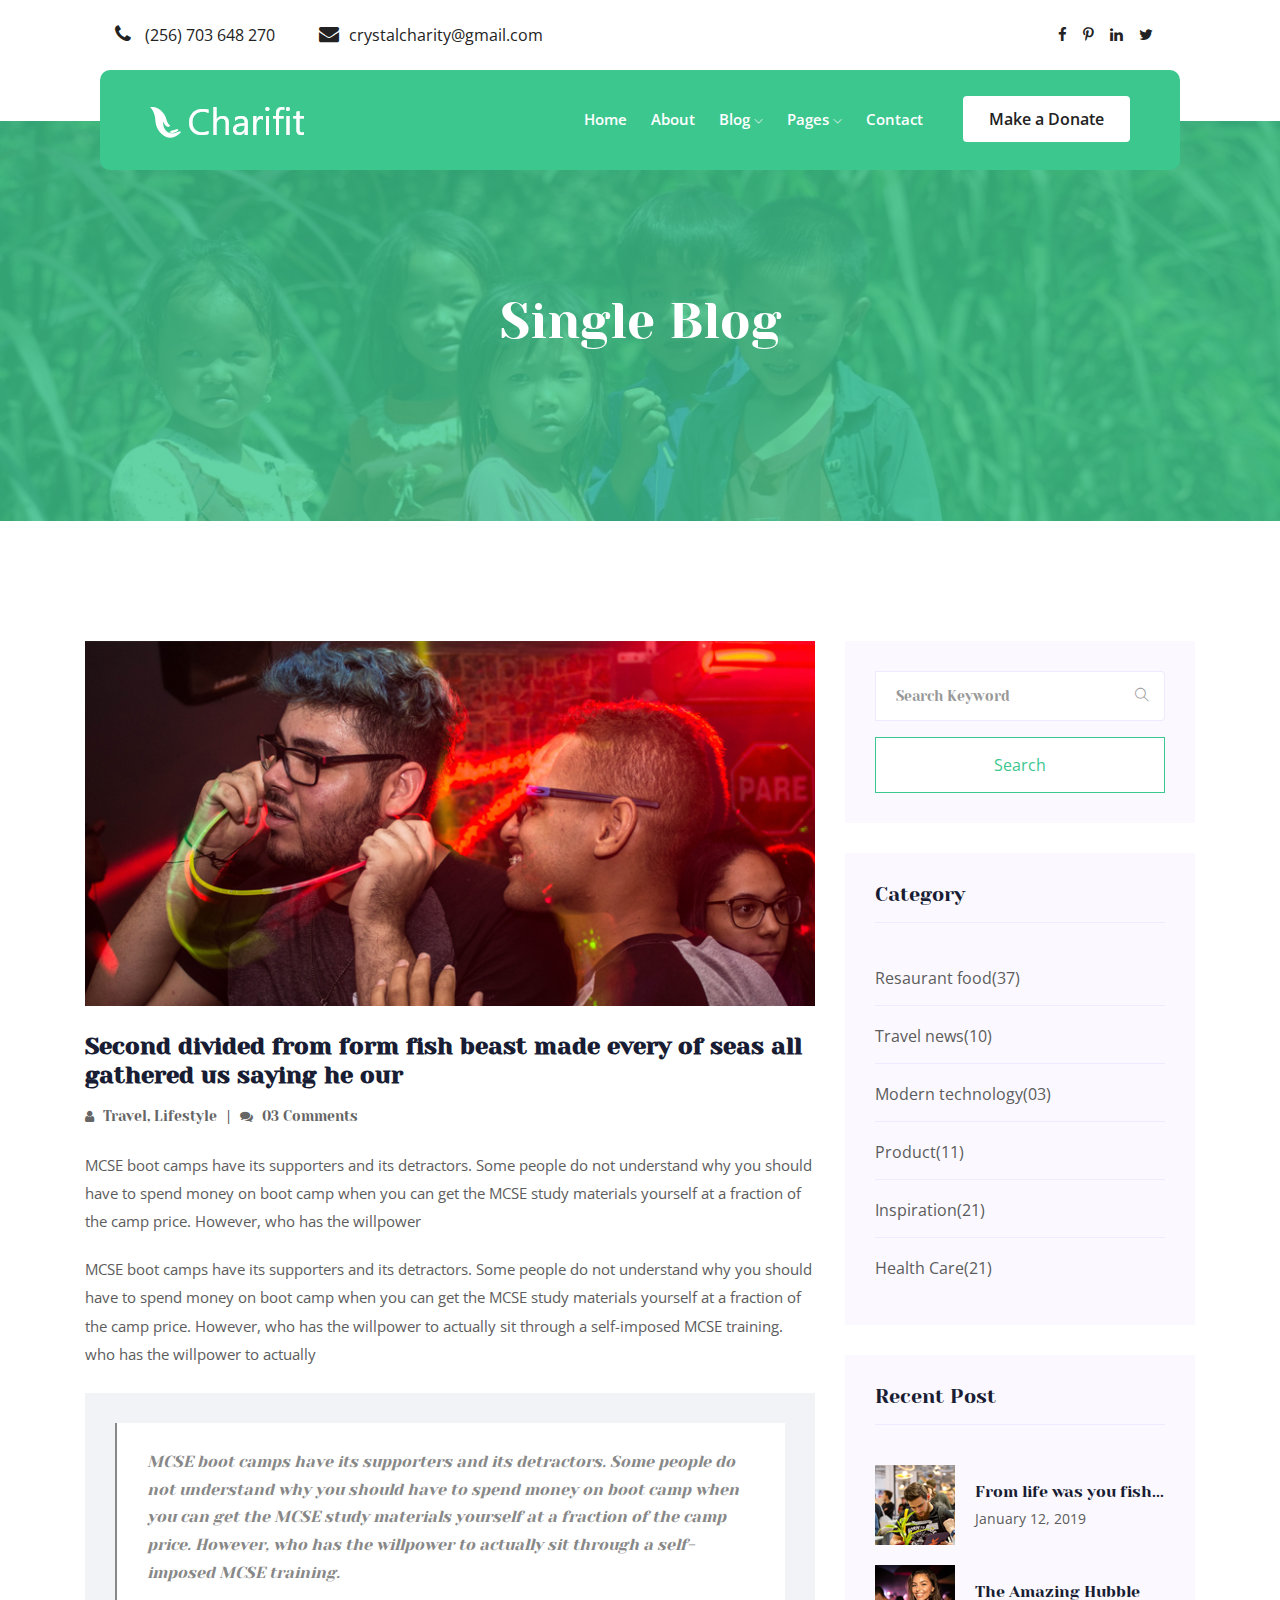
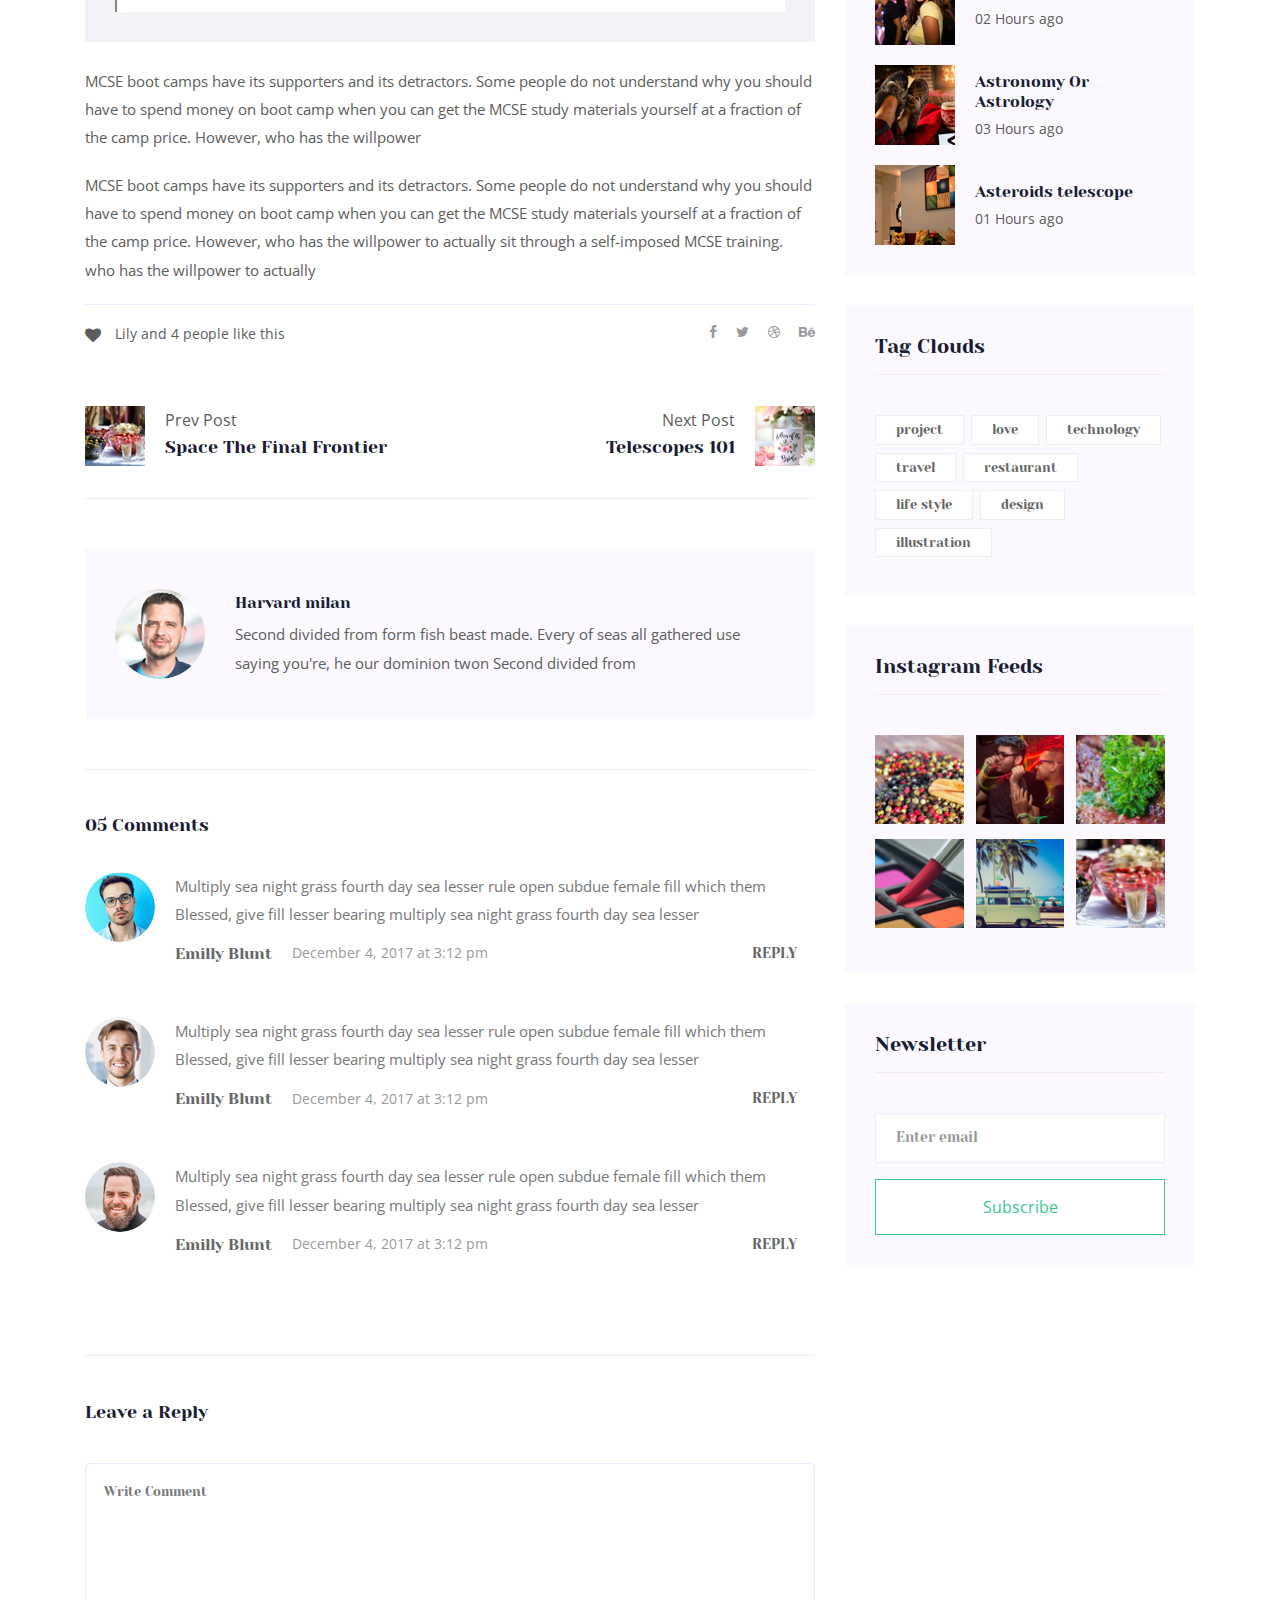
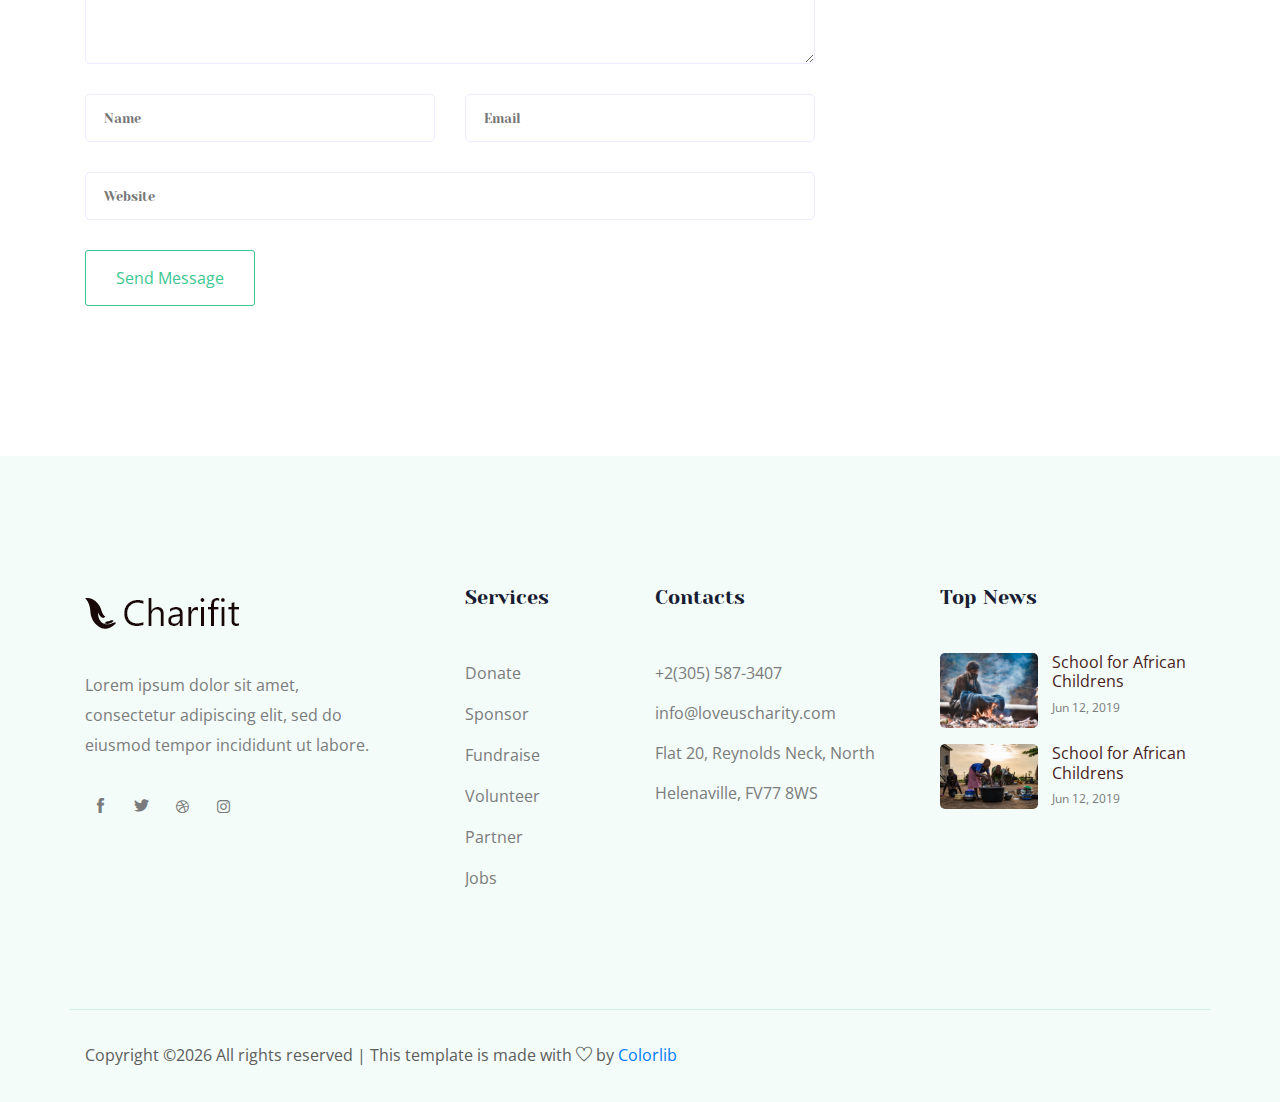
<file: single-blog.html>
<!doctype html>
<html class="no-js" lang="zxx">

<head>
   <meta charset="utf-8">
   <meta http-equiv="x-ua-compatible" content="ie=edge">
   <title>CrystalCharity</title>
   <meta name="description" content="">
   <meta name="viewport" content="width=device-width, initial-scale=1">

   <!-- <link rel="manifest" href="site.webmanifest"> -->
   <link rel="shortcut icon" type="image/x-icon" href="img/favicon.png">
   <!-- Place favicon.ico in the root directory -->

    <!-- CSS here -->
    <link rel="stylesheet" href="css/bootstrap.min.css">
    <link rel="stylesheet" href="css/owl.carousel.min.css">
    <link rel="stylesheet" href="css/magnific-popup.css">
    <link rel="stylesheet" href="css/font-awesome.min.css">
    <link rel="stylesheet" href="css/themify-icons.css">
    <link rel="stylesheet" href="css/nice-select.css">
    <link rel="stylesheet" href="css/flaticon.css">
    <link rel="stylesheet" href="css/gijgo.css">
    <link rel="stylesheet" href="css/animate.css">
    <link rel="stylesheet" href="css/slicknav.css">
    <link rel="stylesheet" href="css/style.css">
</head>

<body>
   <!--[if lte IE 9]>
            <p class="browserupgrade">You are using an <strong>outdated</strong> browser. Please <a href="https://browsehappy.com/">upgrade your browser</a> to improve your experience and security.</p>
        <![endif]-->
    <!-- header-start -->
    <header>
      <div class="header-area ">
          <div class="header-top_area">
              <div class="container-fluid">
                  <div class="row">
                      <div class="col-xl-6 col-md-12 col-lg-8">
                          <div class="short_contact_list">
                              <ul>
                                  <li><a href="#"> <i class="fa fa-phone"></i> (256) 703 648 270</a></li>
                                  <li><a href="#"> <i class="fa fa-envelope"></i>crystalcharity@gmail.com</a></li>
                              </ul>
                          </div>
                      </div>
                      <div class="col-xl-6 col-md-6 col-lg-4">
                          <div class="social_media_links d-none d-lg-block">
                              <a href="#">
                                  <i class="fa fa-facebook"></i>
                              </a>
                              <a href="#">
                                  <i class="fa fa-pinterest-p"></i>
                              </a>
                              <a href="#">
                                  <i class="fa fa-linkedin"></i>
                              </a>
                              <a href="#">
                                  <i class="fa fa-twitter"></i>
                              </a>
                          </div>
                      </div>
                  </div>
              </div>
          </div>
          <div id="sticky-header" class="main-header-area">
              <div class="container-fluid">
                  <div class="row align-items-center">
                      <div class="col-xl-3 col-lg-3">
                          <div class="logo">
                              <a href="index.html">
                                  <img src="img/logo.png" alt="">
                              </a>
                          </div>
                      </div>
                      <div class="col-xl-9 col-lg-9">
                          <div class="main-menu">
                              <nav>
                                  <ul id="navigation">
                                      <li><a href="index.html">home</a></li>
                                      <li><a href="About.html">About</a></li>
                                      <li><a href="#">blog <i class="ti-angle-down"></i></a>
                                          <ul class="submenu">
                                              <li><a href="blog.html">blog</a></li>
                                              <li><a href="single-blog.html">single-blog</a></li>
                                          </ul>
                                      </li>
                                      <li><a href="#">pages <i class="ti-angle-down"></i></a>
                                          <ul class="submenu">
                                              <li><a href="elements.html">elements</a></li>
                                              <li><a href="Cause.html">Cause</a></li>
                                          </ul>
                                      </li>
                                      <li><a href="contact.html">Contact</a></li>
                                  </ul>
                              </nav>
                              <div class="Appointment">
                                  <div class="book_btn d-none d-lg-block">
                                      <a data-scroll-nav='1' href="#">Make a Donate</a>
                                  </div>
                              </div>
                          </div>
                      </div>
                      <div class="col-12">
                          <div class="mobile_menu d-block d-lg-none"></div>
                      </div>
                  </div>
              </div>
          </div>
      </div>
  </header>
  <!-- header-end -->

  <!-- bradcam_area_start  -->
  <div class="bradcam_area breadcam_bg overlay d-flex align-items-center justify-content-center">
      <div class="container">
          <div class="row">
              <div class="col-xl-12">
                  <div class="bradcam_text text-center">
                      <h3>Single Blog</h3>
                  </div>
              </div>
          </div>
      </div>
  </div>
  <!-- bradcam_area_end  -->

   <!--================Blog Area =================-->
   <section class="blog_area single-post-area section-padding">
      <div class="container">
         <div class="row">
            <div class="col-lg-8 posts-list">
               <div class="single-post">
                  <div class="feature-img">
                     <img class="img-fluid" src="img/blog/single_blog_1.png" alt="">
                  </div>
                  <div class="blog_details">
                     <h2>Second divided from form fish beast made every of seas
                        all gathered us saying he our
                     </h2>
                     <ul class="blog-info-link mt-3 mb-4">
                        <li><a href="#"><i class="fa fa-user"></i> Travel, Lifestyle</a></li>
                        <li><a href="#"><i class="fa fa-comments"></i> 03 Comments</a></li>
                     </ul>
                     <p class="excert">
                        MCSE boot camps have its supporters and its detractors. Some people do not understand why you
                        should have to spend money on boot camp when you can get the MCSE study materials yourself at a
                        fraction of the camp price. However, who has the willpower
                     </p>
                     <p>
                        MCSE boot camps have its supporters and its detractors. Some people do not understand why you
                        should have to spend money on boot camp when you can get the MCSE study materials yourself at a
                        fraction of the camp price. However, who has the willpower to actually sit through a
                        self-imposed MCSE training. who has the willpower to actually
                     </p>
                     <div class="quote-wrapper">
                        <div class="quotes">
                           MCSE boot camps have its supporters and its detractors. Some people do not understand why you
                           should have to spend money on boot camp when you can get the MCSE study materials yourself at
                           a fraction of the camp price. However, who has the willpower to actually sit through a
                           self-imposed MCSE training.
                        </div>
                     </div>
                     <p>
                        MCSE boot camps have its supporters and its detractors. Some people do not understand why you
                        should have to spend money on boot camp when you can get the MCSE study materials yourself at a
                        fraction of the camp price. However, who has the willpower
                     </p>
                     <p>
                        MCSE boot camps have its supporters and its detractors. Some people do not understand why you
                        should have to spend money on boot camp when you can get the MCSE study materials yourself at a
                        fraction of the camp price. However, who has the willpower to actually sit through a
                        self-imposed MCSE training. who has the willpower to actually
                     </p>
                  </div>
               </div>
               <div class="navigation-top">
                  <div class="d-sm-flex justify-content-between text-center">
                     <p class="like-info"><span class="align-middle"><i class="fa fa-heart"></i></span> Lily and 4
                        people like this</p>
                     <div class="col-sm-4 text-center my-2 my-sm-0">
                        <!-- <p class="comment-count"><span class="align-middle"><i class="fa fa-comment"></i></span> 06 Comments</p> -->
                     </div>
                     <ul class="social-icons">
                        <li><a href="#"><i class="fa fa-facebook-f"></i></a></li>
                        <li><a href="#"><i class="fa fa-twitter"></i></a></li>
                        <li><a href="#"><i class="fa fa-dribbble"></i></a></li>
                        <li><a href="#"><i class="fa fa-behance"></i></a></li>
                     </ul>
                  </div>
                  <div class="navigation-area">
                     <div class="row">
                        <div
                           class="col-lg-6 col-md-6 col-12 nav-left flex-row d-flex justify-content-start align-items-center">
                           <div class="thumb">
                              <a href="#">
                                 <img class="img-fluid" src="img/post/preview.png" alt="">
                              </a>
                           </div>
                           <div class="arrow">
                              <a href="#">
                                 <span class="lnr text-white ti-arrow-left"></span>
                              </a>
                           </div>
                           <div class="detials">
                              <p>Prev Post</p>
                              <a href="#">
                                 <h4>Space The Final Frontier</h4>
                              </a>
                           </div>
                        </div>
                        <div
                           class="col-lg-6 col-md-6 col-12 nav-right flex-row d-flex justify-content-end align-items-center">
                           <div class="detials">
                              <p>Next Post</p>
                              <a href="#">
                                 <h4>Telescopes 101</h4>
                              </a>
                           </div>
                           <div class="arrow">
                              <a href="#">
                                 <span class="lnr text-white ti-arrow-right"></span>
                              </a>
                           </div>
                           <div class="thumb">
                              <a href="#">
                                 <img class="img-fluid" src="img/post/next.png" alt="">
                              </a>
                           </div>
                        </div>
                     </div>
                  </div>
               </div>
               <div class="blog-author">
                  <div class="media align-items-center">
                     <img src="img/blog/author.png" alt="">
                     <div class="media-body">
                        <a href="#">
                           <h4>Harvard milan</h4>
                        </a>
                        <p>Second divided from form fish beast made. Every of seas all gathered use saying you're, he
                           our dominion twon Second divided from</p>
                     </div>
                  </div>
               </div>
               <div class="comments-area">
                  <h4>05 Comments</h4>
                  <div class="comment-list">
                     <div class="single-comment justify-content-between d-flex">
                        <div class="user justify-content-between d-flex">
                           <div class="thumb">
                              <img src="img/comment/comment_1.png" alt="">
                           </div>
                           <div class="desc">
                              <p class="comment">
                                 Multiply sea night grass fourth day sea lesser rule open subdue female fill which them
                                 Blessed, give fill lesser bearing multiply sea night grass fourth day sea lesser
                              </p>
                              <div class="d-flex justify-content-between">
                                 <div class="d-flex align-items-center">
                                    <h5>
                                       <a href="#">Emilly Blunt</a>
                                    </h5>
                                    <p class="date">December 4, 2017 at 3:12 pm </p>
                                 </div>
                                 <div class="reply-btn">
                                    <a href="#" class="btn-reply text-uppercase">reply</a>
                                 </div>
                              </div>
                           </div>
                        </div>
                     </div>
                  </div>
                  <div class="comment-list">
                     <div class="single-comment justify-content-between d-flex">
                        <div class="user justify-content-between d-flex">
                           <div class="thumb">
                              <img src="img/comment/comment_2.png" alt="">
                           </div>
                           <div class="desc">
                              <p class="comment">
                                 Multiply sea night grass fourth day sea lesser rule open subdue female fill which them
                                 Blessed, give fill lesser bearing multiply sea night grass fourth day sea lesser
                              </p>
                              <div class="d-flex justify-content-between">
                                 <div class="d-flex align-items-center">
                                    <h5>
                                       <a href="#">Emilly Blunt</a>
                                    </h5>
                                    <p class="date">December 4, 2017 at 3:12 pm </p>
                                 </div>
                                 <div class="reply-btn">
                                    <a href="#" class="btn-reply text-uppercase">reply</a>
                                 </div>
                              </div>
                           </div>
                        </div>
                     </div>
                  </div>
                  <div class="comment-list">
                     <div class="single-comment justify-content-between d-flex">
                        <div class="user justify-content-between d-flex">
                           <div class="thumb">
                              <img src="img/comment/comment_3.png" alt="">
                           </div>
                           <div class="desc">
                              <p class="comment">
                                 Multiply sea night grass fourth day sea lesser rule open subdue female fill which them
                                 Blessed, give fill lesser bearing multiply sea night grass fourth day sea lesser
                              </p>
                              <div class="d-flex justify-content-between">
                                 <div class="d-flex align-items-center">
                                    <h5>
                                       <a href="#">Emilly Blunt</a>
                                    </h5>
                                    <p class="date">December 4, 2017 at 3:12 pm </p>
                                 </div>
                                 <div class="reply-btn">
                                    <a href="#" class="btn-reply text-uppercase">reply</a>
                                 </div>
                              </div>
                           </div>
                        </div>
                     </div>
                  </div>
               </div>
               <div class="comment-form">
                  <h4>Leave a Reply</h4>
                  <form class="form-contact comment_form" action="#" id="commentForm">
                     <div class="row">
                        <div class="col-12">
                           <div class="form-group">
                              <textarea class="form-control w-100" name="comment" id="comment" cols="30" rows="9"
                                 placeholder="Write Comment"></textarea>
                           </div>
                        </div>
                        <div class="col-sm-6">
                           <div class="form-group">
                              <input class="form-control" name="name" id="name" type="text" placeholder="Name">
                           </div>
                        </div>
                        <div class="col-sm-6">
                           <div class="form-group">
                              <input class="form-control" name="email" id="email" type="email" placeholder="Email">
                           </div>
                        </div>
                        <div class="col-12">
                           <div class="form-group">
                              <input class="form-control" name="website" id="website" type="text" placeholder="Website">
                           </div>
                        </div>
                     </div>
                     <div class="form-group">
                        <button type="submit" class="button button-contactForm btn_1 boxed-btn">Send Message</button>
                     </div>
                  </form>
               </div>
            </div>
            <div class="col-lg-4">
               <div class="blog_right_sidebar">
                  <aside class="single_sidebar_widget search_widget">
                     <form action="#">
                        <div class="form-group">
                           <div class="input-group mb-3">
                              <input type="text" class="form-control" placeholder='Search Keyword'
                                 onfocus="this.placeholder = ''" onblur="this.placeholder = 'Search Keyword'">
                              <div class="input-group-append">
                                 <button class="btn" type="button"><i class="ti-search"></i></button>
                              </div>
                           </div>
                        </div>
                        <button class="button rounded-0 primary-bg text-white w-100 btn_1 boxed-btn"
                           type="submit">Search</button>
                     </form>
                  </aside>
                  <aside class="single_sidebar_widget post_category_widget">
                     <h4 class="widget_title">Category</h4>
                     <ul class="list cat-list">
                        <li>
                           <a href="#" class="d-flex">
                              <p>Resaurant food</p>
                              <p>(37)</p>
                           </a>
                        </li>
                        <li>
                           <a href="#" class="d-flex">
                              <p>Travel news</p>
                              <p>(10)</p>
                           </a>
                        </li>
                        <li>
                           <a href="#" class="d-flex">
                              <p>Modern technology</p>
                              <p>(03)</p>
                           </a>
                        </li>
                        <li>
                           <a href="#" class="d-flex">
                              <p>Product</p>
                              <p>(11)</p>
                           </a>
                        </li>
                        <li>
                           <a href="#" class="d-flex">
                              <p>Inspiration</p>
                              <p>(21)</p>
                           </a>
                        </li>
                        <li>
                           <a href="#" class="d-flex">
                              <p>Health Care</p>
                              <p>(21)</p>
                           </a>
                        </li>
                     </ul>
                  </aside>
                  <aside class="single_sidebar_widget popular_post_widget">
                     <h3 class="widget_title">Recent Post</h3>
                     <div class="media post_item">
                        <img src="img/post/post_1.png" alt="post">
                        <div class="media-body">
                           <a href="single-blog.html">
                              <h3>From life was you fish...</h3>
                           </a>
                           <p>January 12, 2019</p>
                        </div>
                     </div>
                     <div class="media post_item">
                        <img src="img/post/post_2.png" alt="post">
                        <div class="media-body">
                           <a href="single-blog.html">
                              <h3>The Amazing Hubble</h3>
                           </a>
                           <p>02 Hours ago</p>
                        </div>
                     </div>
                     <div class="media post_item">
                        <img src="img/post/post_3.png" alt="post">
                        <div class="media-body">
                           <a href="single-blog.html">
                              <h3>Astronomy Or Astrology</h3>
                           </a>
                           <p>03 Hours ago</p>
                        </div>
                     </div>
                     <div class="media post_item">
                        <img src="img/post/post_4.png" alt="post">
                        <div class="media-body">
                           <a href="single-blog.html">
                              <h3>Asteroids telescope</h3>
                           </a>
                           <p>01 Hours ago</p>
                        </div>
                     </div>
                  </aside>
                  <aside class="single_sidebar_widget tag_cloud_widget">
                     <h4 class="widget_title">Tag Clouds</h4>
                     <ul class="list">
                        <li>
                           <a href="#">project</a>
                        </li>
                        <li>
                           <a href="#">love</a>
                        </li>
                        <li>
                           <a href="#">technology</a>
                        </li>
                        <li>
                           <a href="#">travel</a>
                        </li>
                        <li>
                           <a href="#">restaurant</a>
                        </li>
                        <li>
                           <a href="#">life style</a>
                        </li>
                        <li>
                           <a href="#">design</a>
                        </li>
                        <li>
                           <a href="#">illustration</a>
                        </li>
                     </ul>
                  </aside>
                  <aside class="single_sidebar_widget instagram_feeds">
                     <h4 class="widget_title">Instagram Feeds</h4>
                     <ul class="instagram_row flex-wrap">
                        <li>
                           <a href="#">
                              <img class="img-fluid" src="img/post/post_5.png" alt="">
                           </a>
                        </li>
                        <li>
                           <a href="#">
                              <img class="img-fluid" src="img/post/post_6.png" alt="">
                           </a>
                        </li>
                        <li>
                           <a href="#">
                              <img class="img-fluid" src="img/post/post_7.png" alt="">
                           </a>
                        </li>
                        <li>
                           <a href="#">
                              <img class="img-fluid" src="img/post/post_8.png" alt="">
                           </a>
                        </li>
                        <li>
                           <a href="#">
                              <img class="img-fluid" src="img/post/post_9.png" alt="">
                           </a>
                        </li>
                        <li>
                           <a href="#">
                              <img class="img-fluid" src="img/post/post_10.png" alt="">
                           </a>
                        </li>
                     </ul>
                  </aside>
                  <aside class="single_sidebar_widget newsletter_widget">
                     <h4 class="widget_title">Newsletter</h4>
                     <form action="#">
                        <div class="form-group">
                           <input type="email" class="form-control" onfocus="this.placeholder = ''"
                              onblur="this.placeholder = 'Enter email'" placeholder='Enter email' required>
                        </div>
                        <button class="button rounded-0 primary-bg text-white w-100 btn_1 boxed-btn"
                           type="submit">Subscribe</button>
                     </form>
                  </aside>
               </div>
            </div>
         </div>
      </div>
   </section>
   <!--================ Blog Area end =================-->

    <!-- footer_start  -->
    <footer class="footer">
      <div class="footer_top">
          <div class="container">
              <div class="row">
                  <div class="col-xl-4 col-md-6 col-lg-4 ">
                      <div class="footer_widget">
                          <div class="footer_logo">
                              <a href="#">
                                  <img src="img/footer_logo.png" alt="">
                              </a>
                          </div>
                          <p class="address_text">Lorem ipsum dolor sit amet, <br> consectetur adipiscing elit, sed do <br> eiusmod tempor incididunt ut labore.
                          </p>
                          <div class="socail_links">
                              <ul>
                                  <li>
                                      <a href="#">
                                          <i class="ti-facebook"></i>
                                      </a>
                                  </li>
                                  <li>
                                      <a href="#">
                                          <i class="ti-twitter-alt"></i>
                                      </a>
                                  </li>
                                  <li>
                                      <a href="#">
                                          <i class="fa fa-dribbble"></i>
                                      </a>
                                  </li>
                                  <li>
                                      <a href="#">
                                          <i class="fa fa-instagram"></i>
                                      </a>
                                  </li>
                              </ul>
                          </div>

                      </div>
                  </div>
                  <div class="col-xl-2 col-md-6 col-lg-2">
                      <div class="footer_widget">
                          <h3 class="footer_title">
                              Services
                          </h3>
                          <ul class="links">
                              <li><a href="#">Donate</a></li>
                              <li><a href="#">Sponsor</a></li>
                              <li><a href="#">Fundraise</a></li>
                              <li><a href="#">Volunteer</a></li>
                              <li><a href="#">Partner</a></li>
                              <li><a href="#">Jobs</a></li>
                          </ul>
                      </div>
                  </div>
                  <div class="col-xl-3 col-md-6 col-lg-3">
                      <div class="footer_widget">
                          <h3 class="footer_title">
                              Contacts
                          </h3>
                          <div class="contacts">
                              <p>+2(305) 587-3407 <br>
                                  info@loveuscharity.com <br>
                                  Flat 20, Reynolds Neck, North
                                  Helenaville, FV77 8WS
                              </p>
                          </div>
                      </div>
                  </div>
                  <div class="col-xl-3 col-md-6 col-lg-3">
                      <div class="footer_widget">
                          <h3 class="footer_title">
                              Top News
                          </h3>
                          <ul class="news_links">
                              <li>
                                  <div class="thumb">
                                      <a href="#">
                                          <img src="img/news/news_1.png" alt="">
                                      </a>
                                  </div>
                                  <div class="info">
                                      <a href="#">
                                          <h4>School for African 
                                              Childrens</h4>
                                      </a>
                                      <span>Jun 12, 2019</span>
                                  </div>
                              </li>
                              <li>
                                  <div class="thumb">
                                      <a href="#">
                                          <img src="img/news/news_2.png" alt="">
                                      </a>
                                  </div>
                                  <div class="info">
                                      <a href="#">
                                          <h4>School for African 
                                              Childrens</h4>
                                      </a>
                                      <span>Jun 12, 2019</span>
                                  </div>
                              </li>
                          </ul>
                      </div>
                  </div>
              </div>
          </div>
      </div>
      <div class="copy-right_text">
          <div class="container">
              <div class="row">
                  <div class="bordered_1px "></div>
                  <div class="col-xl-12">
                      <p class="copy_right text-center">
                          <p><!-- Link back to Colorlib can't be removed. Template is licensed under CC BY 3.0. -->
  Copyright &copy;<script>document.write(new Date().getFullYear());</script> All rights reserved | This template is made with <i class="ti-heart" aria-hidden="true"></i> by <a href="https://colorlib.com" target="_blank">Colorlib</a>
  <!-- Link back to Colorlib can't be removed. Template is licensed under CC BY 3.0. --></p>
                      </p>
                  </div>
              </div>
          </div>
      </div>
  </footer>
  <!-- footer_end  -->

  <!-- JS here -->
  <script src="js/vendor/modernizr-3.5.0.min.js"></script>
  <script src="js/vendor/jquery-1.12.4.min.js"></script>
  <script src="js/popper.min.js"></script>
  <script src="js/bootstrap.min.js"></script>
  <script src="js/owl.carousel.min.js"></script>
  <script src="js/isotope.pkgd.min.js"></script>
  <script src="js/ajax-form.js"></script>
  <script src="js/waypoints.min.js"></script>
  <script src="js/jquery.counterup.min.js"></script>
  <script src="js/imagesloaded.pkgd.min.js"></script>
  <script src="js/scrollIt.js"></script>
  <script src="js/jquery.scrollUp.min.js"></script>
  <script src="js/wow.min.js"></script>
  <script src="js/nice-select.min.js"></script>
  <script src="js/jquery.slicknav.min.js"></script>
  <script src="js/jquery.magnific-popup.min.js"></script>
  <script src="js/plugins.js"></script>
  <script src="js/gijgo.min.js"></script>
  <!--contact js-->
  <script src="js/contact.js"></script>
  <script src="js/jquery.ajaxchimp.min.js"></script>
  <script src="js/jquery.form.js"></script>
  <script src="js/jquery.validate.min.js"></script>
  <script src="js/mail-script.js"></script>

  <script src="js/main.js"></script>
  <script>
      $('.datepicker').datepicker({
          iconsLibrary: 'fontawesome',
          icons: {
              rightIcon: '<span class="fa fa-calendar"></span>'
          }
      });

      $('.timepicker').timepicker({
          iconsLibrary: 'fontawesome',
          icons: {
              rightIcon: '<span class="fa fa-clock-o"></span>'
          }
      });
  </script>
</body>

</html>
</file>
<file: css/themify-icons.css>
@font-face {
	font-family: 'themify';
	src:url('../fonts/themify.eot?-fvbane');
	src:url('../fonts/themify.eot?#iefix-fvbane') format('embedded-opentype'),
		url('../fonts/themify.woff?-fvbane') format('woff'),
		url('../fonts/themify.ttf?-fvbane') format('truetype'),
		url('../fonts/themify.svg?-fvbane#themify') format('svg');
	font-weight: normal;
	font-style: normal;
}

[class^="ti-"], [class*=" ti-"] {
	font-family: 'themify';
	/* speak: none; */
	font-style: normal;
	font-weight: normal;
	font-variant: normal;
	text-transform: none;
	line-height: 1;

	/* Better Font Rendering =========== */
	-webkit-font-smoothing: antialiased;
	-moz-osx-font-smoothing: grayscale;
}

.ti-wand:before {
	content: "\e600";
}
.ti-volume:before {
	content: "\e601";
}
.ti-user:before {
	content: "\e602";
}
.ti-unlock:before {
	content: "\e603";
}
.ti-unlink:before {
	content: "\e604";
}
.ti-trash:before {
	content: "\e605";
}
.ti-thought:before {
	content: "\e606";
}
.ti-target:before {
	content: "\e607";
}
.ti-tag:before {
	content: "\e608";
}
.ti-tablet:before {
	content: "\e609";
}
.ti-star:before {
	content: "\e60a";
}
.ti-spray:before {
	content: "\e60b";
}
.ti-signal:before {
	content: "\e60c";
}
.ti-shopping-cart:before {
	content: "\e60d";
}
.ti-shopping-cart-full:before {
	content: "\e60e";
}
.ti-settings:before {
	content: "\e60f";
}
.ti-search:before {
	content: "\e610";
}
.ti-zoom-in:before {
	content: "\e611";
}
.ti-zoom-out:before {
	content: "\e612";
}
.ti-cut:before {
	content: "\e613";
}
.ti-ruler:before {
	content: "\e614";
}
.ti-ruler-pencil:before {
	content: "\e615";
}
.ti-ruler-alt:before {
	content: "\e616";
}
.ti-bookmark:before {
	content: "\e617";
}
.ti-bookmark-alt:before {
	content: "\e618";
}
.ti-reload:before {
	content: "\e619";
}
.ti-plus:before {
	content: "\e61a";
}
.ti-pin:before {
	content: "\e61b";
}
.ti-pencil:before {
	content: "\e61c";
}
.ti-pencil-alt:before {
	content: "\e61d";
}
.ti-paint-roller:before {
	content: "\e61e";
}
.ti-paint-bucket:before {
	content: "\e61f";
}
.ti-na:before {
	content: "\e620";
}
.ti-mobile:before {
	content: "\e621";
}
.ti-minus:before {
	content: "\e622";
}
.ti-medall:before {
	content: "\e623";
}
.ti-medall-alt:before {
	content: "\e624";
}
.ti-marker:before {
	content: "\e625";
}
.ti-marker-alt:before {
	content: "\e626";
}
.ti-arrow-up:before {
	content: "\e627";
}
.ti-arrow-right:before {
	content: "\e628";
}
.ti-arrow-left:before {
	content: "\e629";
}
.ti-arrow-down:before {
	content: "\e62a";
}
.ti-lock:before {
	content: "\e62b";
}
.ti-location-arrow:before {
	content: "\e62c";
}
.ti-link:before {
	content: "\e62d";
}
.ti-layout:before {
	content: "\e62e";
}
.ti-layers:before {
	content: "\e62f";
}
.ti-layers-alt:before {
	content: "\e630";
}
.ti-key:before {
	content: "\e631";
}
.ti-import:before {
	content: "\e632";
}
.ti-image:before {
	content: "\e633";
}
.ti-heart:before {
	content: "\e634";
}
.ti-heart-broken:before {
	content: "\e635";
}
.ti-hand-stop:before {
	content: "\e636";
}
.ti-hand-open:before {
	content: "\e637";
}
.ti-hand-drag:before {
	content: "\e638";
}
.ti-folder:before {
	content: "\e639";
}
.ti-flag:before {
	content: "\e63a";
}
.ti-flag-alt:before {
	content: "\e63b";
}
.ti-flag-alt-2:before {
	content: "\e63c";
}
.ti-eye:before {
	content: "\e63d";
}
.ti-export:before {
	content: "\e63e";
}
.ti-exchange-vertical:before {
	content: "\e63f";
}
.ti-desktop:before {
	content: "\e640";
}
.ti-cup:before {
	content: "\e641";
}
.ti-crown:before {
	content: "\e642";
}
.ti-comments:before {
	content: "\e643";
}
.ti-comment:before {
	content: "\e644";
}
.ti-comment-alt:before {
	content: "\e645";
}
.ti-close:before {
	content: "\e646";
}
.ti-clip:before {
	content: "\e647";
}
.ti-angle-up:before {
	content: "\e648";
}
.ti-angle-right:before {
	content: "\e649";
}
.ti-angle-left:before {
	content: "\e64a";
}
.ti-angle-down:before {
	content: "\e64b";
}
.ti-check:before {
	content: "\e64c";
}
.ti-check-box:before {
	content: "\e64d";
}
.ti-camera:before {
	content: "\e64e";
}
.ti-announcement:before {
	content: "\e64f";
}
.ti-brush:before {
	content: "\e650";
}
.ti-briefcase:before {
	content: "\e651";
}
.ti-bolt:before {
	content: "\e652";
}
.ti-bolt-alt:before {
	content: "\e653";
}
.ti-blackboard:before {
	content: "\e654";
}
.ti-bag:before {
	content: "\e655";
}
.ti-move:before {
	content: "\e656";
}
.ti-arrows-vertical:before {
	content: "\e657";
}
.ti-arrows-horizontal:before {
	content: "\e658";
}
.ti-fullscreen:before {
	content: "\e659";
}
.ti-arrow-top-right:before {
	content: "\e65a";
}
.ti-arrow-top-left:before {
	content: "\e65b";
}
.ti-arrow-circle-up:before {
	content: "\e65c";
}
.ti-arrow-circle-right:before {
	content: "\e65d";
}
.ti-arrow-circle-left:before {
	content: "\e65e";
}
.ti-arrow-circle-down:before {
	content: "\e65f";
}
.ti-angle-double-up:before {
	content: "\e660";
}
.ti-angle-double-right:before {
	content: "\e661";
}
.ti-angle-double-left:before {
	content: "\e662";
}
.ti-angle-double-down:before {
	content: "\e663";
}
.ti-zip:before {
	content: "\e664";
}
.ti-world:before {
	content: "\e665";
}
.ti-wheelchair:before {
	content: "\e666";
}
.ti-view-list:before {
	content: "\e667";
}
.ti-view-list-alt:before {
	content: "\e668";
}
.ti-view-grid:before {
	content: "\e669";
}
.ti-uppercase:before {
	content: "\e66a";
}
.ti-upload:before {
	content: "\e66b";
}
.ti-underline:before {
	content: "\e66c";
}
.ti-truck:before {
	content: "\e66d";
}
.ti-timer:before {
	content: "\e66e";
}
.ti-ticket:before {
	content: "\e66f";
}
.ti-thumb-up:before {
	content: "\e670";
}
.ti-thumb-down:before {
	content: "\e671";
}
.ti-text:before {
	content: "\e672";
}
.ti-stats-up:before {
	content: "\e673";
}
.ti-stats-down:before {
	content: "\e674";
}
.ti-split-v:before {
	content: "\e675";
}
.ti-split-h:before {
	content: "\e676";
}
.ti-smallcap:before {
	content: "\e677";
}
.ti-shine:before {
	content: "\e678";
}
.ti-shift-right:before {
	content: "\e679";
}
.ti-shift-left:before {
	content: "\e67a";
}
.ti-shield:before {
	content: "\e67b";
}
.ti-notepad:before {
	content: "\e67c";
}
.ti-server:before {
	content: "\e67d";
}
.ti-quote-right:before {
	content: "\e67e";
}
.ti-quote-left:before {
	content: "\e67f";
}
.ti-pulse:before {
	content: "\e680";
}
.ti-printer:before {
	content: "\e681";
}
.ti-power-off:before {
	content: "\e682";
}
.ti-plug:before {
	content: "\e683";
}
.ti-pie-chart:before {
	content: "\e684";
}
.ti-paragraph:before {
	content: "\e685";
}
.ti-panel:before {
	content: "\e686";
}
.ti-package:before {
	content: "\e687";
}
.ti-music:before {
	content: "\e688";
}
.ti-music-alt:before {
	content: "\e689";
}
.ti-mouse:before {
	content: "\e68a";
}
.ti-mouse-alt:before {
	content: "\e68b";
}
.ti-money:before {
	content: "\e68c";
}
.ti-microphone:before {
	content: "\e68d";
}
.ti-menu:before {
	content: "\e68e";
}
.ti-menu-alt:before {
	content: "\e68f";
}
.ti-map:before {
	content: "\e690";
}
.ti-map-alt:before {
	content: "\e691";
}
.ti-loop:before {
	content: "\e692";
}
.ti-location-pin:before {
	content: "\e693";
}
.ti-list:before {
	content: "\e694";
}
.ti-light-bulb:before {
	content: "\e695";
}
.ti-Italic:before {
	content: "\e696";
}
.ti-info:before {
	content: "\e697";
}
.ti-infinite:before {
	content: "\e698";
}
.ti-id-badge:before {
	content: "\e699";
}
.ti-hummer:before {
	content: "\e69a";
}
.ti-home:before {
	content: "\e69b";
}
.ti-help:before {
	content: "\e69c";
}
.ti-headphone:before {
	content: "\e69d";
}
.ti-harddrives:before {
	content: "\e69e";
}
.ti-harddrive:before {
	content: "\e69f";
}
.ti-gift:before {
	content: "\e6a0";
}
.ti-game:before {
	content: "\e6a1";
}
.ti-filter:before {
	content: "\e6a2";
}
.ti-files:before {
	content: "\e6a3";
}
.ti-file:before {
	content: "\e6a4";
}
.ti-eraser:before {
	content: "\e6a5";
}
.ti-envelope:before {
	content: "\e6a6";
}
.ti-download:before {
	content: "\e6a7";
}
.ti-direction:before {
	content: "\e6a8";
}
.ti-direction-alt:before {
	content: "\e6a9";
}
.ti-dashboard:before {
	content: "\e6aa";
}
.ti-control-stop:before {
	content: "\e6ab";
}
.ti-control-shuffle:before {
	content: "\e6ac";
}
.ti-control-play:before {
	content: "\e6ad";
}
.ti-control-pause:before {
	content: "\e6ae";
}
.ti-control-forward:before {
	content: "\e6af";
}
.ti-control-backward:before {
	content: "\e6b0";
}
.ti-cloud:before {
	content: "\e6b1";
}
.ti-cloud-up:before {
	content: "\e6b2";
}
.ti-cloud-down:before {
	content: "\e6b3";
}
.ti-clipboard:before {
	content: "\e6b4";
}
.ti-car:before {
	content: "\e6b5";
}
.ti-calendar:before {
	content: "\e6b6";
}
.ti-book:before {
	content: "\e6b7";
}
.ti-bell:before {
	content: "\e6b8";
}
.ti-basketball:before {
	content: "\e6b9";
}
.ti-bar-chart:before {
	content: "\e6ba";
}
.ti-bar-chart-alt:before {
	content: "\e6bb";
}
.ti-back-right:before {
	content: "\e6bc";
}
.ti-back-left:before {
	content: "\e6bd";
}
.ti-arrows-corner:before {
	content: "\e6be";
}
.ti-archive:before {
	content: "\e6bf";
}
.ti-anchor:before {
	content: "\e6c0";
}
.ti-align-right:before {
	content: "\e6c1";
}
.ti-align-left:before {
	content: "\e6c2";
}
.ti-align-justify:before {
	content: "\e6c3";
}
.ti-align-center:before {
	content: "\e6c4";
}
.ti-alert:before {
	content: "\e6c5";
}
.ti-alarm-clock:before {
	content: "\e6c6";
}
.ti-agenda:before {
	content: "\e6c7";
}
.ti-write:before {
	content: "\e6c8";
}
.ti-window:before {
	content: "\e6c9";
}
.ti-widgetized:before {
	content: "\e6ca";
}
.ti-widget:before {
	content: "\e6cb";
}
.ti-widget-alt:before {
	content: "\e6cc";
}
.ti-wallet:before {
	content: "\e6cd";
}
.ti-video-clapper:before {
	content: "\e6ce";
}
.ti-video-camera:before {
	content: "\e6cf";
}
.ti-vector:before {
	content: "\e6d0";
}
.ti-themify-logo:before {
	content: "\e6d1";
}
.ti-themify-favicon:before {
	content: "\e6d2";
}
.ti-themify-favicon-alt:before {
	content: "\e6d3";
}
.ti-support:before {
	content: "\e6d4";
}
.ti-stamp:before {
	content: "\e6d5";
}
.ti-split-v-alt:before {
	content: "\e6d6";
}
.ti-slice:before {
	content: "\e6d7";
}
.ti-shortcode:before {
	content: "\e6d8";
}
.ti-shift-right-alt:before {
	content: "\e6d9";
}
.ti-shift-left-alt:before {
	content: "\e6da";
}
.ti-ruler-alt-2:before {
	content: "\e6db";
}
.ti-receipt:before {
	content: "\e6dc";
}
.ti-pin2:before {
	content: "\e6dd";
}
.ti-pin-alt:before {
	content: "\e6de";
}
.ti-pencil-alt2:before {
	content: "\e6df";
}
.ti-palette:before {
	content: "\e6e0";
}
.ti-more:before {
	content: "\e6e1";
}
.ti-more-alt:before {
	content: "\e6e2";
}
.ti-microphone-alt:before {
	content: "\e6e3";
}
.ti-magnet:before {
	content: "\e6e4";
}
.ti-line-double:before {
	content: "\e6e5";
}
.ti-line-dotted:before {
	content: "\e6e6";
}
.ti-line-dashed:before {
	content: "\e6e7";
}
.ti-layout-width-full:before {
	content: "\e6e8";
}
.ti-layout-width-default:before {
	content: "\e6e9";
}
.ti-layout-width-default-alt:before {
	content: "\e6ea";
}
.ti-layout-tab:before {
	content: "\e6eb";
}
.ti-layout-tab-window:before {
	content: "\e6ec";
}
.ti-layout-tab-v:before {
	content: "\e6ed";
}
.ti-layout-tab-min:before {
	content: "\e6ee";
}
.ti-layout-slider:before {
	content: "\e6ef";
}
.ti-layout-slider-alt:before {
	content: "\e6f0";
}
.ti-layout-sidebar-right:before {
	content: "\e6f1";
}
.ti-layout-sidebar-none:before {
	content: "\e6f2";
}
.ti-layout-sidebar-left:before {
	content: "\e6f3";
}
.ti-layout-placeholder:before {
	content: "\e6f4";
}
.ti-layout-menu:before {
	content: "\e6f5";
}
.ti-layout-menu-v:before {
	content: "\e6f6";
}
.ti-layout-menu-separated:before {
	content: "\e6f7";
}
.ti-layout-menu-full:before {
	content: "\e6f8";
}
.ti-layout-media-right-alt:before {
	content: "\e6f9";
}
.ti-layout-media-right:before {
	content: "\e6fa";
}
.ti-layout-media-overlay:before {
	content: "\e6fb";
}
.ti-layout-media-overlay-alt:before {
	content: "\e6fc";
}
.ti-layout-media-overlay-alt-2:before {
	content: "\e6fd";
}
.ti-layout-media-left-alt:before {
	content: "\e6fe";
}
.ti-layout-media-left:before {
	content: "\e6ff";
}
.ti-layout-media-center-alt:before {
	content: "\e700";
}
.ti-layout-media-center:before {
	content: "\e701";
}
.ti-layout-list-thumb:before {
	content: "\e702";
}
.ti-layout-list-thumb-alt:before {
	content: "\e703";
}
.ti-layout-list-post:before {
	content: "\e704";
}
.ti-layout-list-large-image:before {
	content: "\e705";
}
.ti-layout-line-solid:before {
	content: "\e706";
}
.ti-layout-grid4:before {
	content: "\e707";
}
.ti-layout-grid3:before {
	content: "\e708";
}
.ti-layout-grid2:before {
	content: "\e709";
}
.ti-layout-grid2-thumb:before {
	content: "\e70a";
}
.ti-layout-cta-right:before {
	content: "\e70b";
}
.ti-layout-cta-left:before {
	content: "\e70c";
}
.ti-layout-cta-center:before {
	content: "\e70d";
}
.ti-layout-cta-btn-right:before {
	content: "\e70e";
}
.ti-layout-cta-btn-left:before {
	content: "\e70f";
}
.ti-layout-column4:before {
	content: "\e710";
}
.ti-layout-column3:before {
	content: "\e711";
}
.ti-layout-column2:before {
	content: "\e712";
}
.ti-layout-accordion-separated:before {
	content: "\e713";
}
.ti-layout-accordion-merged:before {
	content: "\e714";
}
.ti-layout-accordion-list:before {
	content: "\e715";
}
.ti-ink-pen:before {
	content: "\e716";
}
.ti-info-alt:before {
	content: "\e717";
}
.ti-help-alt:before {
	content: "\e718";
}
.ti-headphone-alt:before {
	content: "\e719";
}
.ti-hand-point-up:before {
	content: "\e71a";
}
.ti-hand-point-right:before {
	content: "\e71b";
}
.ti-hand-point-left:before {
	content: "\e71c";
}
.ti-hand-point-down:before {
	content: "\e71d";
}
.ti-gallery:before {
	content: "\e71e";
}
.ti-face-smile:before {
	content: "\e71f";
}
.ti-face-sad:before {
	content: "\e720";
}
.ti-credit-card:before {
	content: "\e721";
}
.ti-control-skip-forward:before {
	content: "\e722";
}
.ti-control-skip-backward:before {
	content: "\e723";
}
.ti-control-record:before {
	content: "\e724";
}
.ti-control-eject:before {
	content: "\e725";
}
.ti-comments-smiley:before {
	content: "\e726";
}
.ti-brush-alt:before {
	content: "\e727";
}
.ti-youtube:before {
	content: "\e728";
}
.ti-vimeo:before {
	content: "\e729";
}
.ti-twitter:before {
	content: "\e72a";
}
.ti-time:before {
	content: "\e72b";
}
.ti-tumblr:before {
	content: "\e72c";
}
.ti-skype:before {
	content: "\e72d";
}
.ti-share:before {
	content: "\e72e";
}
.ti-share-alt:before {
	content: "\e72f";
}
.ti-rocket:before {
	content: "\e730";
}
.ti-pinterest:before {
	content: "\e731";
}
.ti-new-window:before {
	content: "\e732";
}
.ti-microsoft:before {
	content: "\e733";
}
.ti-list-ol:before {
	content: "\e734";
}
.ti-linkedin:before {
	content: "\e735";
}
.ti-layout-sidebar-2:before {
	content: "\e736";
}
.ti-layout-grid4-alt:before {
	content: "\e737";
}
.ti-layout-grid3-alt:before {
	content: "\e738";
}
.ti-layout-grid2-alt:before {
	content: "\e739";
}
.ti-layout-column4-alt:before {
	content: "\e73a";
}
.ti-layout-column3-alt:before {
	content: "\e73b";
}
.ti-layout-column2-alt:before {
	content: "\e73c";
}
.ti-instagram:before {
	content: "\e73d";
}
.ti-google:before {
	content: "\e73e";
}
.ti-github:before {
	content: "\e73f";
}
.ti-flickr:before {
	content: "\e740";
}
.ti-facebook:before {
	content: "\e741";
}
.ti-dropbox:before {
	content: "\e742";
}
.ti-dribbble:before {
	content: "\e743";
}
.ti-apple:before {
	content: "\e744";
}
.ti-android:before {
	content: "\e745";
}
.ti-save:before {
	content: "\e746";
}
.ti-save-alt:before {
	content: "\e747";
}
.ti-yahoo:before {
	content: "\e748";
}
.ti-wordpress:before {
	content: "\e749";
}
.ti-vimeo-alt:before {
	content: "\e74a";
}
.ti-twitter-alt:before {
	content: "\e74b";
}
.ti-tumblr-alt:before {
	content: "\e74c";
}
.ti-trello:before {
	content: "\e74d";
}
.ti-stack-overflow:before {
	content: "\e74e";
}
.ti-soundcloud:before {
	content: "\e74f";
}
.ti-sharethis:before {
	content: "\e750";
}
.ti-sharethis-alt:before {
	content: "\e751";
}
.ti-reddit:before {
	content: "\e752";
}
.ti-pinterest-alt:before {
	content: "\e753";
}
.ti-microsoft-alt:before {
	content: "\e754";
}
.ti-linux:before {
	content: "\e755";
}
.ti-jsfiddle:before {
	content: "\e756";
}
.ti-joomla:before {
	content: "\e757";
}
.ti-html5:before {
	content: "\e758";
}
.ti-flickr-alt:before {
	content: "\e759";
}
.ti-email:before {
	content: "\e75a";
}
.ti-drupal:before {
	content: "\e75b";
}
.ti-dropbox-alt:before {
	content: "\e75c";
}
.ti-css3:before {
	content: "\e75d";
}
.ti-rss:before {
	content: "\e75e";
}
.ti-rss-alt:before {
	content: "\e75f";
}
</file>
<file: css/nice-select.css>
.nice-select {
  -webkit-tap-highlight-color: transparent;
  background-color: #fff;
  border-radius: 5px;
  border: solid 1px #e8e8e8;
  box-sizing: border-box;
  clear: both;
  cursor: pointer;
  display: block;
  float: left;
  font-family: inherit;
  font-size: 14px;
  font-weight: normal;
  height: 42px;
  line-height: 40px;
  outline: none;
  padding-left: 18px;
  padding-right: 30px;
  position: relative;
  text-align: left !important;
  -webkit-transition: all 0.2s ease-in-out;
  transition: all 0.2s ease-in-out;
  -webkit-user-select: none;
     -moz-user-select: none;
      -ms-user-select: none;
          user-select: none;
  white-space: nowrap;
  width: auto; }
  .nice-select:hover {
    border-color: #dbdbdb; }
  .nice-select:active, .nice-select.open, .nice-select:focus {
    border-color: #999; }


  .nice-select.disabled {
    border-color: #ededed;
    color: #999;
    pointer-events: none; }
    .nice-select.disabled:after {
      border-color: #cccccc; }
  .nice-select.wide {
    width: 100%; }
    .nice-select.wide .list {
      left: 0 !important;
      right: 0 !important; }
  .nice-select.right {
    float: right; }
    .nice-select.right .list {
      left: auto;
      right: 0; }
  .nice-select.small {
    font-size: 12px;
    height: 36px;
    line-height: 34px; }
    .nice-select.small:after {
      height: 4px;
      width: 4px; }
    .nice-select.small .option {
      line-height: 34px;
      min-height: 34px; }
  .nice-select .list {
    background-color: #fff;
    border-radius: 5px;
    box-shadow: 0 0 0 1px rgba(68, 68, 68, 0.11);
    box-sizing: border-box;
    margin-top: 4px;
    opacity: 0;
    overflow: hidden;
    padding: 0;
    pointer-events: none;
    position: absolute;
    top: 100%;
    left: 0;
    -webkit-transform-origin: 50% 0;
        -ms-transform-origin: 50% 0;
            transform-origin: 50% 0;
    -webkit-transform: scale(0.75) translateY(-21px);
        -ms-transform: scale(0.75) translateY(-21px);
            transform: scale(0.75) translateY(-21px);
    -webkit-transition: all 0.2s cubic-bezier(0.5, 0, 0, 1.25), opacity 0.15s ease-out;
    transition: all 0.2s cubic-bezier(0.5, 0, 0, 1.25), opacity 0.15s ease-out;
    z-index: 9; }
    .nice-select .list:hover .option:not(:hover) {
      background-color: transparent !important; }
  .nice-select .option {
    cursor: pointer;
    font-weight: 400;
    line-height: 40px;
    list-style: none;
    min-height: 40px;
    outline: none;
    padding-left: 18px;
    padding-right: 29px;
    text-align: left;
    -webkit-transition: all 0.2s;
    transition: all 0.2s; }
    .nice-select .option:hover, .nice-select .option.focus, .nice-select .option.selected.focus {
      background-color: #f6f6f6; }
    .nice-select .option.selected {
      font-weight: bold; }
    .nice-select .option.disabled {
      background-color: transparent;
      color: #999;
      cursor: default; }

.no-csspointerevents .nice-select .list {
  display: none; }

.no-csspointerevents .nice-select.open .list {
  display: block; }





  /* ,,,,,,,,,,,,,,,, */


  .nice-select:after {
    content: "\e64b";
    display: block;
    height: 5px;
    margin-top: -5px;
    pointer-events: none;
    position: absolute;
    right: 30px;
    top: 8px;
    transition: all 0.15s ease-in-out;
    width: 5px;
    font-family: 'themify';
    color: #ddd; }

    .nice-select.open:after {
 }
    .nice-select.open .list {
      opacity: 1;
      pointer-events: auto;
      -webkit-transform: scale(1) translateY(0);
          -ms-transform: scale(1) translateY(0);
              transform: scale(1) translateY(0); }
</file>
<file: css/flaticon.css>
/*
  	Flaticon icon font: Flaticon
  	Creation date: 16/01/2020 12:03
  	*/

@font-face {
  font-family: "Flaticon";
  src: url("../fonts/Flaticon.eot");
  src: url("../fonts/Flaticon.eot?#iefix") format("embedded-opentype"),
       url("../fonts/Flaticon.woff2") format("woff2"),
       url("../fonts/Flaticon.woff") format("woff"),
       url("../fonts/Flaticon.ttf") format("truetype"),
       url("../fonts/Flaticon.svg#Flaticon") format("svg");
  font-weight: normal;
  font-style: normal;
}

@media screen and (-webkit-min-device-pixel-ratio:0) {
  @font-face {
    font-family: "Flaticon";
    src: url("../fonts/Flaticon.svg#Flaticon") format("svg");
  }
}

[class^="flaticon-"]:before, [class*=" flaticon-"]:before,
[class^="flaticon-"]:after, [class*=" flaticon-"]:after {   
  font-family: Flaticon;
font-style: normal;
}

.flaticon-ui:before { content: "\f100"; }
.flaticon-calendar:before { content: "\f101"; }
.flaticon-heart-beat:before { content: "\f102"; }
.flaticon-in-love:before { content: "\f103"; }
.flaticon-hug:before { content: "\f104"; }
</file>
<file: css/gijgo.css>
.gj-button {
    background-color: #f5f5f5;
    border: 1px solid #ddd;
    color: #000;
    border-radius: 3px;
    padding: 6px 10px;
    cursor: pointer;
}

.gj-unselectable {
    -webkit-touch-callout: none;
    -webkit-user-select: none;
    -khtml-user-select: none;
    -moz-user-select: none;
    -ms-user-select: none;
    user-select: none;
}

.gj-row {
    display: -webkit-box;
    display: -ms-flexbox;
    display: flex;
    -ms-flex-wrap: wrap;
    flex-wrap: wrap;
}

.gj-margin-left-5 {
    margin-left: 5px;
}

.gj-margin-left-10 {
    margin-left: 10px;
}

.gj-width-full {
    width: 100%;
}

.gj-cursor-pointer {
    cursor: pointer;
}

.gj-text-align-center {
    text-align: center;
}

.gj-font-size-16 {
    font-size: 16px;
}

.gj-hidden {
    display: none;
}

/** Material Design */
.gj-button-md {
    background: 0 0;
    border: none;
    border-radius: 2px;
    color: rgba(0, 0, 0, 0.87);
    position: relative;
    height: 36px;
    margin: 0;
    min-width: 64px;
    padding: 0 16px;
    display: inline-block;
    font-family: "Roboto","Helvetica","Arial",sans-serif;
    font-size: 1rem;
    font-weight: 500;
    text-transform: uppercase;
    letter-spacing: 0;
    overflow: hidden;
    will-change: box-shadow;
    transition: box-shadow .2s cubic-bezier(.4,0,1,1),background-color .2s cubic-bezier(.4,0,.2,1),color .2s cubic-bezier(.4,0,.2,1);
    outline: none;
    cursor: pointer;
    text-decoration: none;
    text-align: center;
    line-height: 36px;
    vertical-align: middle;
    overflow: hidden;
    -webkit-user-select: none;
    -moz-user-select: none;
    -ms-user-select: none;
    user-select: none;
}

.gj-button-md:hover {
    background-color: rgba(158,158,158,.2);
}

.gj-button-md:disabled {
    color: rgba(0,0,0,.26);
    background: 0 0;
}

.gj-button-md .material-icons,
.gj-button-md .gj-icon {
    vertical-align: middle;
    /*font-size: 1.3rem;
    margin-right: 4px;*/
}

.gj-button-md.gj-button-md-icon {
    width: 24px;
    height: 31px;
    min-width: 24px;
    padding: 0px;
    display: table;
}

.gj-button-md.gj-button-md-icon .material-icons,
.gj-button-md.gj-button-md-icon .gj-icon {
    display: table-cell;
    margin-right: 0px;
    width: 24px;
    height: 24px;
}

.gj-button-md.active {
    background-color: rgba(158,158,158,.4);
}

.gj-button-md-group {
    position: relative;
    display: inline-block;
    vertical-align: middle;
}

.gj-textbox-md {
    border: none;
    border-bottom: 1px solid rgba(0,0,0,.42);
    display: block;
    font-family: "Helvetica","Arial",sans-serif;
    font-size: 16px;
    line-height: 16px;
    padding: 4px 0px;
    margin: 0;
    width: 100%;
    background: 0 0;
    text-align: left;
    color: rgba(0,0,0,.87);
}

.gj-textbox-md:focus,
.gj-textbox-md:active {
    border-bottom: 2px solid rgba(0,0,0,.42);
    outline: none;
}

.gj-textbox-md::placeholder {
    color: #8e8e8e;
}

.gj-textbox-md:-ms-input-placeholder {
    color: #8e8e8e;
}

.gj-textbox-md::-ms-input-placeholder {
    color: #8e8e8e;
}

.gj-md-spacer-24 {
    min-width: 24px;
    width: 24px;
    display: inline-block;
}

.gj-md-spacer-32 {
    min-width: 32px;
    width: 32px;
    display: inline-block;
}

.gj-modal {
    position: fixed;
    top: 0;
    right: 0;
    bottom: 0;
    left: 0;
    z-index: 1203;
    display: none;
    overflow: hidden;
    -webkit-overflow-scrolling: touch;
    outline: 0;
    background-color: rgba(0, 0, 0, 0.54118);
    transition: 200ms ease opacity;
    will-change: opacity;
}

/* List */
ul.gj-list li [data-role="wrapper"] {
    display: table;
    width: 100%;
}

ul.gj-list li [data-role="checkbox"] {
    display: table-cell;
    vertical-align:middle;
    text-align:center;
}

ul.gj-list li [data-role="image"] {
    display: table-cell;
    vertical-align:middle;
    text-align:center;
}

ul.gj-list li [data-role="display"] {
    display: table-cell;
    vertical-align:middle;
    cursor: pointer;
}

ul.gj-list li [data-role="display"]:empty:before {
  content: "\200b"; /* unicode zero width space character */
}

/* List - Bootstrap */
ul.gj-list-bootstrap {
    padding-left: 0px;
    margin-bottom: 0px;
}

ul.gj-list-bootstrap li {
    padding: 0px;
}

ul.gj-list-bootstrap li [data-role="wrapper"] {
    padding: 0px 10px;
}

ul.gj-list-bootstrap li [data-role="checkbox"] {
    width: 24px;
    padding: 3px;
}

ul.gj-list-bootstrap li [data-role="image"] {
    width: 24px;
    height: 24px;
}

ul.gj-list-bootstrap li [data-role="display"] {
    padding: 8px 0px 8px 4px;
}

.list-group-item.active ul li, .list-group-item.active:focus ul li, .list-group-item.active:hover ul li {
    text-shadow: none;
    color:initial;
}

/* List - Material Design */
ul.gj-list-md {
    padding: 0px;
    list-style: none;
    list-style-type: none;
    line-height: 24px;
    letter-spacing: 0;
    color: #616161; /* Gray 700 */
}

ul.gj-list-md li {
    display: list-item;
    list-style-type: none;
    padding: 0px;
    min-height: unset;
    box-sizing: border-box;
    align-items: center;
    cursor: default;
    overflow: hidden;

    font-family: "Roboto","Helvetica","Arial",sans-serif;
    font-size: 16px;
    font-weight: 400;
    letter-spacing: .04em;
    line-height: 1;
    
    -webkit-flex-direction: row;
    -ms-flex-direction: row;
    flex-direction: row;
    -webkit-flex-wrap: nowrap;
    -ms-flex-wrap: nowrap;
    flex-wrap: nowrap;
}

ul.gj-list-md li [data-role="checkbox"] {
    height: 24px;
    width: 24px;
}

ul.gj-list-md li [data-role="image"] {
    height: 24px;
    width: 24px;
}

ul.gj-list-md li [data-role="display"] {
    padding: 8px 0px 8px 5px;
    order: 0;
    flex-grow: 2;
    text-decoration: none;
    box-sizing: border-box;
    align-items: center;
    text-align: left;
    color: rgba(0,0,0,.87);
}

ul.gj-list-md li.disabled>[data-role="wrapper"]>[data-role="display"] {
    color: #9E9E9E; /* Gray 500 */
}

.gj-list-md-active {
    background: #e0e0e0;
    color: #3f51b5;
}


/* Picker */
.gj-picker {
    position: absolute;
    z-index: 1203;
    background-color: #fff;
}

.gj-picker .selected {
    color: #fff;
}

/* Material Design */
.gj-picker-md {
    font-family: "Roboto","Helvetica","Arial",sans-serif;
    font-size: 16px;
    font-weight: 400;
    letter-spacing: .04em;
    line-height: 1;
    color: rgba(0,0,0,.87);
    border: 1px solid #E0E0E0;
}

.gj-modal .gj-picker-md {
    border: 0px;
}

.gj-picker-md [role="header"] {
    color: rgba(255, 255, 255, 0.54);
    display: flex;
    background: #2196f3;
    align-items: baseline;
    user-select: none;
    justify-content: center;
}

.gj-picker-md [role="footer"] {
    float: right;
    padding: 10px;
}

.gj-picker-md [role="footer"] button.gj-button-md {
    color: #2196f3;
    font-weight: bold;
    font-size: 13px;
}

/* Bootstrap */
.gj-picker-bootstrap {
    border-radius: 4px;
    border: 1px solid #E0E0E0;
}

.gj-picker-bootstrap .selected {
    color: #888;
}

.gj-picker-bootstrap [role="header"] {
    background: #eee;
    color: #AAA;
}
@font-face {
    font-family: 'gijgo-material';
    src: url('../fonts/gijgo-material.eot?235541');
    src: url('../fonts/gijgo-material.eot?235541#iefix') format('embedded-opentype'), url('../fonts/gijgo-material.ttf?235541') format('truetype'), url('../fonts/gijgo-material.woff?235541') format('woff'), url('../fonts/gijgo-material.svg?235541#gijgo-material') format('svg');
    font-weight: normal;
    font-style: normal;
}

.gj-icon {
    /* use !important to prevent issues with browser extensions that change fonts */
    font-family: 'gijgo-material' !important;
    font-size: 24px;
    speak: none;
    font-style: normal;
    font-weight: normal;
    font-variant: normal;
    text-transform: none;
    line-height: 1;
    /* Enable Ligatures ================ */
    letter-spacing: 0;
    -webkit-font-feature-settings: "liga";
    -moz-font-feature-settings: "liga=1";
    -moz-font-feature-settings: "liga";
    -ms-font-feature-settings: "liga" 1;
    font-feature-settings: "liga";
    -webkit-font-variant-ligatures: discretionary-ligatures;
    font-variant-ligatures: discretionary-ligatures;
    /* Better Font Rendering =========== */
    -webkit-font-smoothing: antialiased;
    -moz-osx-font-smoothing: grayscale;
}

.gj-icon.undo:before {
    content: "\e900";
}

.gj-icon.vertical-align-top:before {
    content: "\e901";
}

.gj-icon.vertical-align-center:before {
    content: "\e902";
}

.gj-icon.vertical-align-bottom:before {
    content: "\e903";
}

.gj-icon.arrow-dropup:before {
    content: "\e904";
}

.gj-icon.clock:before {
    content: "\e905";
}

.gj-icon.refresh:before {
    content: "\e906";
}

.gj-icon.last-page:before {
    content: "\e907";
}

.gj-icon.first-page:before {
    content: "\e908";
}

.gj-icon.cancel:before {
    content: "\e909";
}

.gj-icon.clear:before {
    content: "\e90a";
}

.gj-icon.check-circle:before {
    content: "\e90b";
}

.gj-icon.delete:before {
    content: "\e90c";
}

.gj-icon.arrow-upward:before {
    content: "\e90d";
}

.gj-icon.arrow-forward:before {
    content: "\e90e";
}

.gj-icon.arrow-downward:before {
    content: "\e90f";
}

.gj-icon.arrow-back:before {
    content: "\e910";
}

.gj-icon.list-numbered:before {
    content: "\e911";
}

.gj-icon.list-bulleted:before {
    content: "\e912";
}

.gj-icon.indent-increase:before {
    content: "\e913";
}

.gj-icon.indent-decrease:before {
    content: "\e914";
}

.gj-icon.redo:before {
    content: "\e915";
}

.gj-icon.align-right:before {
    content: "\e916";
}

.gj-icon.align-left:before {
    content: "\e917";
}

.gj-icon.align-justify:before {
    content: "\e918";
}

.gj-icon.align-center:before {
    content: "\e919";
}

.gj-icon.strikethrough:before {
    content: "\e91a";
}

.gj-icon.italic:before {
    content: "\e91b";
}

.gj-icon.underlined:before {
    content: "\e91c";
}

.gj-icon.bold:before {
    content: "\e91d";
}

.gj-icon.arrow-dropdown:before {
    content: "\e91e";
}

.gj-icon.done:before {
    content: "\e91f";
}

.gj-icon.pencil:before {
    content: "\e920";
}

.gj-icon.minus:before {
    content: "\e921";
}

.gj-icon.plus:before {
    content: "\e922";
}

.gj-icon.chevron-up:before {
    content: "\e923";
}

.gj-icon.chevron-right:before {
    content: "\e924";
}

.gj-icon.chevron-down:before {
    content: "\e925";
}

.gj-icon.chevron-left:before {
    content: "\e926";
}

.gj-icon.event:before {
    content: "\e927";
}
.gj-draggable {
    cursor: move;
}
.gj-resizable-handle {
    position: absolute;
    font-size: 0.1px;
    display: block;
    -ms-touch-action: none;
    touch-action: none;
    z-index: 1203;
}

.gj-resizable-n {
    cursor: n-resize;
    height: 7px;
    width: 100%;
    top: -5px;
    left: 0;
}
.gj-resizable-e {
    cursor: e-resize;
    width: 7px;
    right: -5px;
    top: 0;
    height: 100%;
}
.gj-resizable-s {
    cursor: s-resize;
    height: 7px;
    width: 100%;
    bottom: -5px;
    left: 0;
}
.gj-resizable-w {
	cursor: w-resize;
	width: 7px;
	left: -5px;
	top: 0;
	height: 100%;
}
.gj-resizable-se {
	cursor: se-resize;
	width: 12px;
	height: 12px;
	right: 1px;
	bottom: 1px;
}
.gj-resizable-sw {
	cursor: sw-resize;
	width: 9px;
	height: 9px;
	left: -5px;
	bottom: -5px;
}
.gj-resizable-nw {
	cursor: nw-resize;
	width: 9px;
	height: 9px;
	left: -5px;
	top: -5px;
}
.gj-resizable-ne {
	cursor: ne-resize;
	width: 9px;
	height: 9px;
	right: -5px;
	top: -5px;
}

.gj-dialog-footer {
    position: absolute;
    bottom: 0px;
    width: 100%;
    margin-top: 0px;
}

.gj-dialog-scrollable [data-role="body"] {
    overflow-x: hidden;
    overflow-y: scroll;
}

/** Bootstrap 3 **/
.gj-dialog-bootstrap {
    overflow: hidden;
    z-index: 1202;
}

.gj-dialog-bootstrap [data-role="title"] {
    display: inline;
}
.gj-dialog-bootstrap [data-role="close"] {
    line-height: 1.42857143;
}

/** Bootstrap 4 **/
.gj-dialog-bootstrap4 {
    overflow: hidden;
    z-index: 1202;
}

.gj-dialog-bootstrap4 [data-role="title"] {
    display: inline;
}
.gj-dialog-bootstrap4 [data-role="close"] {
    line-height: 1.5;
}

/** Material Design **/
.gj-dialog-md {
    background-color: #FFF;
    overflow: hidden;
    border: none;
    box-shadow: 0 11px 15px -7px rgba(0,0,0,.2), 0 24px 38px 3px rgba(0,0,0,.14), 0 9px 46px 8px rgba(0,0,0,.12);
    box-sizing: border-box;
    position: relative;
    display: -webkit-box;
    display: -webkit-flex;
    display: -ms-flexbox;
    display: flex;
    -webkit-box-orient: vertical;
    -webkit-box-direction: normal;
    -webkit-flex-direction: column;
    -ms-flex-direction: column;
    flex-direction: column;
    -webkit-background-clip: padding-box;
    background-clip: padding-box;
    outline: 0;
    z-index: 1202;
}

.gj-dialog-md-header {
    padding: 24px 24px 0px 24px;
    font-family: "Roboto","Helvetica","Arial",sans-serif;
}

.gj-dialog-md-title {
    margin: 0;
    font-weight: 400;
    display: inline;
    line-height: 28px;
    font-size: 20px;
}

.gj-dialog-md-close {
    -webkit-appearance: none;
    padding: 0;
    cursor: pointer;
    background: 0 0;
    border: 0;
    float: right;
    line-height: 28px;
    font-size: 28px;
}

.gj-dialog-md-body {
    padding: 20px 24px 24px 24px;
    color: rgba(0,0,0,.54);
    font-family: "Helvetica","Arial",sans-serif;
    font-size: 14px;
    font-weight: 400;
    line-height: 20px;
}

.gj-dialog-md-footer {
    padding: 8px 8px 8px 24px;
    display: -webkit-flex;
    display: -ms-flexbox;
    display: flex;
    -webkit-flex-direction: row-reverse;
    -ms-flex-direction: row-reverse;
    flex-direction: row-reverse;
    -webkit-flex-wrap: wrap;
    -ms-flex-wrap: wrap;
    flex-wrap: wrap;

    box-sizing: border-box;
}

.gj-dialog-md-footer>*:first-child {
    margin-right: 0;
}

.gj-dialog-md-footer>* {
    margin-right: 8px;
    height: 36px;
}
DIV.gj-grid-wrapper {
    margin: auto;
    position: relative;
    clear:both;
    z-index: 1;
}

TABLE.gj-grid {
    margin: auto;    
    border-collapse: collapse;
    width: 100%;
    table-layout: fixed;
}

TABLE.gj-grid THEAD TH [data-role="selectAll"] {
    margin: auto;
}

TABLE.gj-grid THEAD TH [data-role="title"] {
    display: inline-block;
}

TABLE.gj-grid THEAD TH [data-role="sorticon"] {
    display: inline-block;
}

TABLE.gj-grid THEAD TH {
    overflow: hidden;
    text-overflow: ellipsis;
}

TABLE.gj-grid.autogrow-header-row THEAD TH {
    overflow: auto;
    text-overflow: initial;
    white-space: pre-wrap;
    -ms-word-break: break-word;
    word-break: break-word;
}

TABLE.gj-grid > tbody > tr > td {
    overflow: hidden;
    position: relative;
}

table.gj-grid tbody div[data-role="display"] {
    vertical-align: middle;
    text-indent: 0;
    white-space: pre-wrap;
    -ms-word-break: break-word;
    word-break: break-word;
}

table.gj-grid.fixed-body-rows tbody div[data-role="display"] {
    overflow: hidden;
    text-overflow: ellipsis;
    white-space: nowrap;
    -ms-word-break: initial;
    word-break: initial;
}

table.gj-grid tfoot DIV[data-role="display"] {
    vertical-align: middle;
    text-indent: 0;
    display: flex;
}

TABLE.gj-grid .fa {
    padding: 2px;
}

TABLE.gj-grid > tbody > tr > td > div {
    padding: 2px;
    overflow: hidden;
}

DIV.gj-grid-wrapper DIV.gj-grid-loading-cover
{
    background: #BBBBBB;
    opacity: 0.5;
    position: absolute;
    vertical-align: middle;
}

DIV.gj-grid-wrapper DIV.gj-grid-loading-text
{
    position: absolute;
    font-weight: bold;
}

/* Bootstrap Theme */
table.gj-grid-bootstrap thead th {
    background-color: #f5f5f5;
    vertical-align:middle;
}

table.gj-grid-bootstrap thead th [data-role="sorticon"] {
    margin-left: 5px;
}

table.gj-grid-bootstrap thead th [data-role="sorticon"] i.gj-icon,
table.gj-grid-bootstrap thead th [data-role="sorticon"] i.material-icons {
    position: absolute;
    font-size: 20px;
    top: 15px;
}

table.gj-grid-bootstrap tbody tr td div[data-role="display"] {
    padding: 0px;
}

.gj-grid-bootstrap-4 .gj-checkbox-bootstrap {
    display: inline-block;
    padding-top: 2px;
}

.gj-grid-bootstrap-4 tbody tr.active {
    background-color: rgba(0,0,0,.075);
}

/* Material Design Theme */
.gj-grid-md {
    position: relative;
    border: 1px solid #e0e0e0;
    border-collapse: collapse;
    white-space: nowrap;
    font-size: 13px;
    font-family: "Roboto","Helvetica","Arial",sans-serif;
    background-color: #fff;
}

.gj-grid-md td:first-of-type, .gj-grid-md th:first-of-type {
    padding-left: 24px;
}

.gj-grid-md th {
    position: relative;
    vertical-align: bottom;
    font-weight: 700;
    line-height: 31px;
    letter-spacing: 0;
    height: 56px;
    font-size: 12px;
    color: rgba(0,0,0,.54);
    padding-bottom: 8px;
    box-sizing: border-box;
    padding: 12px 18px;
    text-align: right;
}

.gj-grid-md td {
    position: relative;
    height: 48px;
    border-top: 1px solid #e0e0e0;
    border-bottom: 1px solid #e0e0e0;
    padding: 12px 18px;
    box-sizing: border-box;
    text-align: left;
    color: rgba(0,0,0,.87);
}

.gj-grid-md tbody tr {
    position: relative;
    height: 48px;
    transition-duration: .28s;
    transition-timing-function: cubic-bezier(.4,0,.2,1);
    transition-property: background-color;
}

.gj-grid-md tbody tr:hover {
    background-color: #EEEEEE; /* Gray 200 */
}

.gj-grid-md tbody tr.gj-grid-md-select {
    background-color: #F5F5F5; /* Grey 100 */
}


table.gj-grid-md thead th [data-role="sorticon"] {
    margin-left: 5px;
}

table.gj-grid-md thead th [data-role="sorticon"] i.gj-icon,
table.gj-grid-md thead th [data-role="sorticon"] i.material-icons {
    position: absolute;
    font-size: 16px;
    top: 19px;
}

table.gj-grid-md thead th.gj-grid-select-all {
    padding-bottom: 3px;
}
/* Hide all prioritized columns by default */
@media only all {
	th.display-1120,
	td.display-1120,
	th.display-960,
	td.display-960,
	th.display-800,
	td.display-800,
	th.display-640,
	td.display-640,
	th.display-480,
	td.display-480,
	th.display-320,
	td.display-320 {
		display: none;
	}
}

/* Show at 320px (20em x 16px) */
@media screen and (min-width: 20em) {
	TABLE.gj-grid-bootstrap th.display-320,
	TABLE.gj-grid-bootstrap td.display-320 {
		display: table-cell;
	}
}
/* Show at 480px (30em x 16px) */
@media screen and (min-width: 30em) {
	TABLE.gj-grid-bootstrap th.display-480,
	TABLE.gj-grid-bootstrap td.display-480 {
		display: table-cell;
	}
}
/* Show at 640px (40em x 16px) */
@media screen and (min-width: 40em) {
	TABLE.gj-grid-bootstrap th.display-640,
	TABLE.gj-grid-bootstrap td.display-640 {
		display: table-cell;
	}
}
/* Show at 800px (50em x 16px) */
@media screen and (min-width: 50em) {
	TABLE.gj-grid-bootstrap th.display-800,
	TABLE.gj-grid-bootstrap td.display-800 {
		display: table-cell;
	}
}
/* Show at 960px (60em x 16px) */
@media screen and (min-width: 60em) {
	TABLE.gj-grid-bootstrap th.display-960,
	TABLE.gj-grid-bootstrap td.display-960 {
		display: table-cell;
	}
}
/* Show at 1,120px (70em x 16px) */
@media screen and (min-width: 70em) {
	TABLE.gj-grid-bootstrap th.display-1120,
	TABLE.gj-grid-bootstrap td.display-1120 {
		display: table-cell;
	}
}

/* Material Design Theme */
.gj-grid-md tfoot tr th {
    padding-right: 14px;
}

.gj-grid-md tfoot tr[data-role="pager"] .gj-grid-mdl-pager-label {
    padding-left: 5px;
    padding-right: 5px;
}

.gj-grid-md tfoot tr[data-role="pager"] .gj-dropdown-md {
    margin-left: 12px;
}

.gj-grid-md tfoot tr[data-role="pager"] .gj-dropdown-md [role="presenter"] {
    font-size: 12px;
    font-weight: bold;
    color: rgba(0,0,0,.54);
}

.gj-grid-md tfoot tr[data-role="pager"] .gj-dropdown-md [role="presenter"] [role="display"] {
    text-align: right;
}

.gj-grid-md tfoot tr[data-role="pager"] .gj-grid-md-limit-select {
    margin-left: 10px;
    font-size: 12px;
    font-weight: bold;
    color: rgba(0,0,0,.54);
}

/* Bootstrap */
.gj-grid-bootstrap tfoot tr[data-role="pager"] th {
    line-height: 30px;
    background-color: #f5f5f5;
}

.gj-grid-bootstrap tfoot tr[data-role="pager"] th > div > div {
    margin-right: 5px;
}

.gj-grid-bootstrap tfoot tr[data-role="pager"] th > div > button {
    margin-right: 5px;
}

.gj-grid-bootstrap-4 tfoot tr[data-role="pager"] th > div button {
    height: 34px;
}

.gj-grid-bootstrap-4 tfoot tr[data-role="pager"] th div .gj-dropdown-bootstrap-4 .gj-dropdown-expander-mi .gj-icon {
    top: 5px;
}

.gj-grid-bootstrap-3 tfoot tr[data-role="pager"] th > div > input {
    margin-right: 5px;
    width: 40px;
    text-align: right;
    display: inline-block;
    font-weight: bold;
}

.gj-grid-bootstrap-4 tfoot tr[data-role="pager"] th > div > div.input-group {
    width: 40px;
}

.gj-grid-bootstrap-4 tfoot tr[data-role="pager"] th > div > div.input-group input {
    text-align: right;
    font-weight: bold;
    height: 34px;
    padding-top: 2px;
    padding-bottom: 6px;
}

.gj-grid-bootstrap tfoot tr[data-role="pager"] th > div > select {
    display: inline-block;
    margin-right: 5px;
    width: 60px;
}

.gj-grid-bootstrap tfoot tr[data-role="pager"] th .gj-dropdown-bootstrap .gj-list-bootstrap [data-role="display"] {
    line-height: 14px;
}

.gj-grid-bootstrap tfoot tr[data-role="pager"] th .gj-dropdown-bootstrap [role="presenter"] [role="display"] {
    font-weight: bold;
}

.gj-grid-bootstrap tfoot tr[data-role="pager"] th .gj-dropdown-bootstrap-3 [role="presenter"] {
    padding: 2px 8px;
}

.gj-grid-bootstrap tfoot tr[data-role="pager"] th .gj-dropdown-bootstrap-4 [role="presenter"] {
    padding: 1px 8px;
}
.gj-grid thead tr th div.gj-grid-column-resizer-wrapper {
    position: relative;
    width: 100%;
    height: 0px; 
    top: 0px; 
    left: 0px; 
    padding: 0px;
}

span.gj-grid-column-resizer {
    position: absolute;
    right: 0px;
    width: 10px;
    top: -100px;
    height: 300px;
    z-index: 1203;
    cursor: e-resize;
}

.gj-grid-resize-cursor {
    cursor: e-resize;
}
.gj-grid-md tbody tr.gj-grid-top-border td {
  border-top: 2px solid #777;
}
.gj-grid-md tbody tr.gj-grid-bottom-border td {
  border-bottom: 2px solid #777;
}

.gj-grid-bootstrap tbody tr.gj-grid-top-border td {
  border-top: 2px solid #777;
}
.gj-grid-bootstrap tbody tr.gj-grid-bottom-border td {
  border-bottom: 2px solid #777;
}
.gj-grid-md thead tr th.gj-grid-left-border,
.gj-grid-md tbody tr td.gj-grid-left-border
{
    border-left: 3px solid #777;
}
.gj-grid-md thead tr th.gj-grid-right-border,
.gj-grid-md tbody tr td.gj-grid-right-border
{
    border-right: 3px solid #777;
}

.gj-grid-bootstrap thead tr th.gj-grid-left-border,
.gj-grid-bootstrap tbody tr td.gj-grid-left-border
{
    border-left: 5px solid #ddd;
}
.gj-grid-bootstrap thead tr th.gj-grid-right-border,
.gj-grid-bootstrap tbody tr td.gj-grid-right-border
{
    border-right: 5px solid #ddd;
}
.gj-dirty {
    position: absolute;
    top: 0px;
    left: 0px;
    border-style: solid;
    border-width: 3px;
    border-color: #f00 transparent transparent #f00;
    padding: 0;
    overflow: hidden;
    vertical-align: top;
}

/* Material Design */
.gj-grid-md tbody tr td.gj-grid-management-column {
    padding: 3px;
}

.gj-grid-md tbody tr td[data-mode="edit"] {
    padding: 0px 18px;
}

.gj-grid-md tbody .gj-dropdown-md [role="presenter"] [role="display"] {
    padding: 0px;
}

/* Bootstrap */
.gj-grid-bootstrap tbody tr td[data-mode="edit"] {
    padding: 0px;
}

.gj-grid-bootstrap tbody tr td[data-mode="edit"] [data-role="edit"] {
    padding: 0px;
}

/* Bootstrap 3 */
.gj-grid-bootstrap-3 tbody tr td.gj-grid-management-column {
    padding: 3px;
}

.gj-grid-bootstrap-3 tbody tr td[data-mode="edit"] {
    height: 38px;
}

.gj-grid-bootstrap-3 tbody tr td[data-mode="edit"] [data-role="edit"] input[type="text"] {
    height: 37px;
    padding: 8px;
}

.gj-grid-bootstrap-3 tbody tr td[data-mode="edit"] .gj-dropdown-bootstrap [role="presenter"] {
    border: 0px;
    border-radius: 0px;
    height: 37px;
    padding-left: 8px;
}

.gj-grid-bootstrap-3 tbody tr td[data-mode="edit"] .gj-datepicker-bootstrap {
    height: 37px;
}

.gj-grid-bootstrap-3 tbody tr td[data-mode="edit"] .gj-datepicker-bootstrap [role="input"] {
    height: 37px;
    border:0px;
    border-radius: 0px;
}

.gj-grid-bootstrap-3 tbody tr td[data-mode="edit"] .gj-datepicker-bootstrap [role="right-icon"] {
    border:0px;
    border-radius: 0px;
}

.gj-grid-bootstrap-3 tbody tr td[data-mode="edit"] .gj-checkbox-bootstrap {
    display: inline-block;
    padding-top: 10px;
    height: 32px;
}

/* Bootstrap 4 */
.gj-grid-bootstrap-4 tbody tr td.gj-grid-management-column {
    padding: 6px;
}

.gj-grid-bootstrap-4 tbody tr td[data-mode="edit"] [data-role="edit"] input[type="text"] {
    height: 48px;
    padding-left: 12px;
}

.gj-grid-bootstrap-4 tbody tr td[data-mode="edit"] .gj-dropdown-bootstrap [role="presenter"] {
    border: 0px;
    border-radius: 0px;
    height: 48px;
    padding-left: 12px;
    font-family: -apple-system,system-ui,BlinkMacSystemFont,"Segoe UI",Roboto,"Helvetica Neue",Arial,sans-serif;
}

.gj-grid-bootstrap-4 tbody tr td[data-mode="edit"] .gj-dropdown-bootstrap-4 [role="expander"].gj-dropdown-expander-mi .gj-icon,
.gj-grid-bootstrap-4 tbody tr td[data-mode="edit"] .gj-dropdown-bootstrap-4 [role="expander"].gj-dropdown-expander-mi .material-icons {
    top: 13px;
}

.gj-grid-bootstrap-4 tbody tr td[data-mode="edit"] .gj-datepicker-bootstrap {
    height: 48px;
}

.gj-grid-bootstrap-4 tbody tr td[data-mode="edit"] .gj-datepicker-bootstrap [role="input"] {
    height: 48px;
    border:0px;
    border-radius: 0px;
}

.gj-grid-bootstrap-4 tbody tr td[data-mode="edit"] .gj-datepicker-bootstrap [role="right-icon"] {
    background-color: #fff;
}

.gj-grid-bootstrap-4 tbody tr td[data-mode="edit"] .gj-datepicker-bootstrap [role="right-icon"] button {
    border: 0px;
    border-radius: 0px;
    width: 43px;
    position: relative;
}

.gj-grid-bootstrap-4 tbody tr td[data-mode="edit"] .gj-datepicker-bootstrap [role="right-icon"] .gj-icon,
.gj-grid-bootstrap-4 tbody tr td[data-mode="edit"] .gj-datepicker-bootstrap [role="right-icon"] .material-icons {
    top: 13px;
    left: 10px;
    font-size: 24px;
}

.gj-grid-bootstrap-4 tbody tr td[data-mode="edit"] .gj-checkbox-bootstrap {
    display: inline-block;
    padding-top: 15px;
    height: 42px;
}
.gj-grid-md thead tr[data-role="filter"] th {
    border-top: 1px solid #e0e0e0;
}

div.gj-grid-wrapper div.gj-grid-bootstrap-toolbar {
    background-color: #f5f5f5;
    padding: 8px;
    font-weight: bold;
    border: 1px solid #ddd;
}

div.gj-grid-wrapper div.gj-grid-bootstrap-4-toolbar {
    background-color: #f5f5f5;
    padding: 12px;
    font-weight: bold;
    border: 1px solid #ddd;
}

div.gj-grid-wrapper div.gj-grid-md-toolbar {
    font-weight: bold;
    font-size: 24px;
    font-family: "Helvetica","Arial",sans-serif;
    background-color: rgb(255, 255, 255);
    
    border-top: 1px solid #e0e0e0;
    border-left: 1px solid #e0e0e0;
    border-right: 1px solid #e0e0e0;
    border-bottom: 0px;
    border-collapse: collapse;

    padding: 0 18px 0px 18px;
    line-height: 56px;
}
table.gj-grid-scrollable tbody {
    overflow-y: auto;
    overflow-x: hidden;
    display: block;
}

/* Material Design */
table.gj-grid-md.gj-grid-scrollable {
    border-bottom: 0px;
}

table.gj-grid-md.gj-grid-scrollable tbody {
    border-right: 1px solid #e0e0e0;
    border-bottom: 1px solid #e0e0e0;
}

table.gj-grid-md.gj-grid-scrollable tfoot {
    border-bottom: 1px solid #e0e0e0;
}

/* Bootstrap 3 */
table.gj-grid-bootstrap.gj-grid-scrollable {
    border-bottom: 0px;
}

table.gj-grid-bootstrap.gj-grid-scrollable tbody {
    border-right: 1px solid #ddd;
    border-bottom: 1px solid #ddd;
}

table.gj-grid-bootstrap.gj-grid-scrollable tbody tr[data-role="row"]:first-child td {
    border-top: 0px;
}

table.gj-grid-bootstrap.gj-grid-scrollable tbody tr[data-role="row"] td:first-child {
    border-left: 0px;
}

table.gj-grid-bootstrap.gj-grid-scrollable tbody tr[data-role="row"] td:last-child {
    border-right: 0px;
}

table.gj-grid-bootstrap.gj-grid-scrollable tfoot {
    border-bottom: 1px solid #ddd;
}

ul.gj-list li [data-role="spacer"] {
    display: table-cell;
}

ul.gj-list li [data-role="expander"] {
    display: table-cell;
    vertical-align:middle;
    text-align:center;
    cursor: pointer;
}

[data-type="tree"] ul li [data-role="expander"].gj-tree-material-icons-expander {
    width: 24px;
}

[data-type="tree"] ul li [data-role="expander"].gj-tree-font-awesome-expander {
    width: 24px;
}

[data-type="tree"] ul li [data-role="expander"].gj-tree-glyphicons-expander {
    width: 24px;
}

[data-type="tree"] ul li [data-role="expander"].gj-tree-glyphicons-expander .glyphicon {
    top: 4px;
    height: 24px;
}

/* Bootstrap Theme */
.gj-tree-bootstrap-3 ul.gj-list-bootstrap li {
    border: 0px;
    border-radius: 0px;
    color: #333;
}

.gj-tree-bootstrap-3 ul.gj-list-bootstrap li.active {
    color: #fff;
}

.gj-tree-bootstrap-3 ul.gj-list-bootstrap li.disabled {
    color: #777;
    background-color: #eee;
}

.gj-tree-bootstrap-4 ul.gj-list-bootstrap li {
    border: 0px;
    border-radius: 0px;
    color: #212529;
}

.gj-tree-bootstrap-4 ul.gj-list-bootstrap li.active {
    color: #fff;
}

.gj-tree-bootstrap-4 ul.gj-list-bootstrap li.disabled {
    color: #868e96;
}

.gj-tree-bootstrap-4 ul.gj-list-bootstrap li ul.gj-list-bootstrap {
    width: 100%;
}

.gj-tree-bootstrap-border ul.gj-list-bootstrap li {
    border: 1px solid #ddd;
}

.gj-tree-bootstrap-border ul.gj-list-bootstrap li ul.gj-list-bootstrap li {
    border-left: 0px;
    border-right: 0px;
}

.gj-tree-bootstrap-border ul.gj-list-bootstrap li:first-child {
    border-top-left-radius: 4px;
    border-top-right-radius: 4px;
}

.gj-tree-bootstrap-border ul.gj-list-bootstrap li:last-child {
    border-bottom-left-radius: 4px;
    border-bottom-right-radius: 4px;
}

.gj-tree-bootstrap-border ul.gj-list-bootstrap li ul.gj-list-bootstrap li:first-child {
    border-top-left-radius: 0px;
    border-top-right-radius: 0px;
}

.gj-tree-bootstrap-border ul.gj-list-bootstrap li ul.gj-list-bootstrap li:last-child {
    border-bottom: 0px;
    border-bottom-left-radius: 0px;
    border-bottom-right-radius: 0px;
}

ul.gj-list-bootstrap li [data-role="expander"].gj-tree-material-icons-expander {
    padding-top: 8px;
    padding-bottom: 4px;
}

ul.gj-list-bootstrap li [data-role="expander"].gj-tree-material-icons-expander .gj-icon {
    width: 24px;
    height: 24px;
}

/* Material Design Theme */
ul.gj-list-md li.disabled > [data-role="wrapper"] > [data-role="expander"] {
    color: #9E9E9E; /* Gray 500 */
}

.gj-tree-md-border ul.gj-list-md li {
    border: 1px solid #616161; /* Gray 700 */
    margin-bottom: -1px;
}

.gj-tree-md-border ul.gj-list-md li ul.gj-list-md li {
    border-left: 0px;
    border-right: 0px;
}

.gj-tree-md-border ul.gj-list-md li ul.gj-list-md li:last-child {
    border-bottom: 0px;
}
.gj-tree-drop-above {    
    border-top: 1px solid #000;
}

.gj-tree-drop-below {
    border-bottom: 1px solid #000;
}

.gj-tree-bootstrap-3 ul.gj-list-bootstrap li [data-role="wrapper"].drop-above {
    border-top: 2px solid #000;
}

.gj-tree-bootstrap-3 ul.gj-list-bootstrap li [data-role="wrapper"].drop-below {
    border-bottom: 2px solid #000;
}

.gj-tree-bootstrap-4 ul.gj-list-bootstrap li [data-role="wrapper"].drop-above {
    border-top: 2px solid #000;
}

.gj-tree-bootstrap-4 ul.gj-list-bootstrap li [data-role="wrapper"].drop-below {
    border-bottom: 2px solid #000;
}

.gj-tree-drag-el {
    padding: 0px;
    margin: 0px;
    z-index: 1203;
}

.gj-tree-drag-el li {
    padding: 0px;
    margin: 0px;
}

.gj-tree-drag-el [data-role="wrapper"] {
    cursor: move;
    display: table;
}

.gj-tree-drag-el [data-role="indicator"] {
    width: 14px;
    padding: 0px 3px;
    display: table-cell;
    vertical-align: middle;
    text-align: center;
}

.gj-tree-bootstrap-drag-el li.list-group-item {
    border: 0px;
    background: unset;
}

.gj-tree-bootstrap-drag-el [data-role="indicator"] {
    width: 24px;
    height: 24px;
    padding: 0px;
}

.gj-tree-md-drag-el [data-role="indicator"] {
    width: 24px;
    height: 24px;
    padding: 0px;
}
/* Bootstrap */
.gj-checkbox-bootstrap {
    min-width: 0;
    font-size: 0;
    font-weight: normal;
    margin: 0px;
    text-align: center;
    width: 18px;
    height: 18px;
    position: relative;
    display: inline;
}

.gj-checkbox-bootstrap input[type="checkbox"] {
    display: none;
    margin-bottom: -12px;
}

.gj-checkbox-bootstrap span {
    background: #fff;
    display: block;
    content: " ";
    width: 18px;
    height: 18px;
    line-height: 11px;
    font-size: 11px;
    padding: 2px;
    color: #555555;
    border: 1px solid #CCCCCC;
    border-radius: 3px;
    transition: box-shadow 0.2s linear, border-color 0.2s linear;
    cursor: pointer;
    margin: auto;
}

.gj-checkbox-bootstrap input[type="checkbox"]:focus + span:before {
    outline: 0;
    box-shadow: 0 0 0 0 #66afe9, 0 0 6px rgba(102, 175, 233, .6);
    border-color: #66afe9;
}

.gj-checkbox-bootstrap input[type="checkbox"][disabled] + span {
    opacity: 0.6;
    cursor: not-allowed;
}

/* Bootstrap 4 */
.gj-checkbox-bootstrap.gj-checkbox-bootstrap-4 span {
    line-height: 16px;
    padding: 0px;
}

.gj-checkbox-bootstrap-4.gj-checkbox-material-icons input[type="checkbox"]:checked + span:after {
    font-size: 16px;
}

.gj-checkbox-bootstrap-4.gj-checkbox-material-icons input[type="checkbox"]:indeterminate + span:after {
    font-size: 16px;
}

/* Material Design */
.gj-checkbox-md {
    min-width: 0;
    font-size: 0;
    font-weight: normal;
    margin: 0px;
    text-align: center;
    width: 16px;
    height: 16px;
    position: relative;
}

.gj-checkbox-md input[type="checkbox"] {
    display: none;
    margin-bottom: -12px;
}

.gj-checkbox-md span {
    display: inline-block;
    box-sizing: border-box;
    width: 16px;
    height: 16px;
    margin: 0;
    cursor: pointer;
    overflow: hidden;
    border: 2px solid #616161; /* Gray 700 */
    border-radius: 2px;
    z-index: 2;
}

.gj-checkbox-md input[type="checkbox"]:checked + span {
    border: 2px solid #536DFE; /* Indigo A200 */
}

.gj-checkbox-md input[type="checkbox"]:checked + span:after {
    color: #FFF;
    background-color: #536DFE; /* Indigo A200 */
    position: absolute;
    left: 1px;
    top: -15px;
}

.gj-checkbox-md input[type="checkbox"]:indeterminate + span {
    border: 2px solid #616161; /* Gray 700 */
}

.gj-checkbox-md input[type="checkbox"]:indeterminate + span:after {    
    color: #616161;/*color: rgba(0, 0, 0, 1);*/
    position: absolute;
    left: 1px;
    top: -15px;
}

.gj-checkbox-md input[type="checkbox"][disabled] + span {
    border: 2px solid #9E9E9E;
}

.gj-checkbox-md input[type="checkbox"][disabled] + span:after {
    background-color: #9E9E9E;
}

.gj-checkbox-md input[type="checkbox"][disabled]:indeterminate + span:after {
    color: #FFFFFF;
}

/* Material Icons */
.gj-checkbox-material-icons input[type="checkbox"]:checked + span:after {
    content: "\e91f";
    font-size: 14px;
    font-weight: bold;
    white-space: pre;
}

.gj-checkbox-material-icons input[type="checkbox"]:indeterminate + span:after {
    content: "\e921";
    font-size: 14px;
    font-weight: bold;
    white-space: pre;
}

/* Glyphicons */
.gj-checkbox-glyphicons input[type="checkbox"]:checked + span:after {
    display: inline-block;
    font-family: 'Glyphicons Halflings';
    content: "\e013 ";
}

.gj-checkbox-glyphicons input[type="checkbox"]:indeterminate + span:after {
    display: inline-block;
    font-family: 'Glyphicons Halflings';
    content: "\2212 ";
    padding-right: 1px;
}

/* fontawesome */
.gj-checkbox-fontawesome .fa {
    font-size: 14px;
}
.gj-checkbox-bootstrap.gj-checkbox-fontawesome .fa {
    line-height: 18px;
}

.gj-checkbox-fontawesome input[type="checkbox"]:checked + span:before {
    content: "\f00c ";
}

.gj-checkbox-fontawesome input[type="checkbox"]:indeterminate + span:before {
    content: "\f068 ";
}
.gj-editor [role="body"] {
    overflow: auto;
    outline: 0px solid transparent;
    box-sizing: border-box;
}

/* Material Design */
.gj-editor-md {
    padding: 7px;
    font-family: "Roboto","Helvetica","Arial",sans-serif;
    font-size: 14px;
    font-weight: 500;
    letter-spacing: 0;
    border: 1px solid rgba(158,158,158,.2);
}

.gj-editor-md [role="toolbar"] {
    margin-bottom: 7px;
}

.gj-editor-md [role="toolbar"] .gj-button-md {
    min-width: 54px;
    margin-right: 5px;
}

.gj-editor-md [role="toolbar"] .gj-button-md .gj-icon {
    width: 24px;
    height: 24px;
}

.gj-editor-md [role="body"] {
    border: 1px solid rgba(158,158,158,.2);
}

.gj-editor-md p {
    margin: 0;
    padding: 0;
}

.gj-editor-md blockquote {
    font-size: 14px;
}

/* Bootstrap */
.gj-editor-bootstrap {
    padding: 7px;
    border: 1px solid #eceeef;
}

.gj-editor-bootstrap [role="toolbar"] {
    margin-bottom: 7px;
}

.gj-editor-bootstrap [role="toolbar"] .btn-group {
    margin-right: 10px;
}

.gj-editor-bootstrap [role="toolbar"] button {
    height: 36px;
}

.gj-editor-bootstrap [role="body"] {
    border: 1px solid #eceeef;
}

.gj-editor-bootstrap p {
    margin: 0;
    padding: 0;
}

.gj-editor-bootstrap blockquote {
    font-size: 14px;
}
.gj-dropdown {
    position: relative;
    border-collapse: separate;
}

.gj-dropdown [role="presenter"] {
    display: table;
    cursor: pointer;
    outline: none;
    position: relative;
}

.gj-dropdown [role="presenter"] [role="display"] {
    display: table-cell;
    text-align: left;
    width: 100%;
}

.gj-dropdown [role="presenter"] [role="expander"] {
    display: table-cell;
    vertical-align:middle;
    text-align:center;
    width: 24px;
    height: 24px;
}

/* Material Design */
.gj-dropdown-md [role="presenter"] {
    font-family: "Roboto","Helvetica","Arial",sans-serif;
    font-size: 16px;
    font-weight: 400;
    letter-spacing: .04em;
    line-height: 1;
    color: rgba(0,0,0,.87);
    padding: 0px;
    border: 0px;
    border-bottom: 1px solid rgba(0,0,0,.42);
    background: transparent;
}

.gj-dropdown-md [role="presenter"]:focus,
.gj-dropdown-md [role="presenter"]:active {
    border-bottom: 2px solid rgba(0,0,0,.42);
}

.gj-dropdown-md [role="presenter"] [role="display"] {
    padding: 4px 0px;
    line-height: 18px;
}

.gj-dropdown-md [role="presenter"] [role="display"] .placeholder {
    color: #8e8e8e;
}

.gj-dropdown-list-md {
    position: absolute;
    top: 0px;
    left: 0px;
    background-color: #f5f5f5;
    color: #000;
    margin: 0px;
    z-index: 1203;
}

.gj-dropdown-list-md li:hover, .gj-dropdown-list-md li.active {
    background-color: #eee;
}

/* Bootstrap */
.gj-dropdown-bootstrap [role="presenter"] [role="display"] {
    padding-right: 5px;
}

.gj-dropdown-bootstrap [role="presenter"] [role="expander"] {
    padding-left: 5px;
}

.gj-dropdown-bootstrap [role="presenter"] [role="expander"].gj-dropdown-expander-mi {
    width: 24px;
}

.gj-dropdown-bootstrap-3 [role="presenter"] [role="display"] {
    line-height: 20px;
}

.gj-dropdown-bootstrap-3 [role="presenter"] [role="display"] .placeholder {
    color: #9999b3;
}

.gj-dropdown-bootstrap-3 [role="presenter"] [role="expander"] {
    width: 20px;
    height: 20px;
}

.gj-dropdown-bootstrap-3 [role="presenter"] [role="expander"].gj-dropdown-expander-mi .gj-icon,
.gj-dropdown-bootstrap-3 [role="presenter"] [role="expander"].gj-dropdown-expander-mi .material-icons {
    top: 5px;
    right: 10px;
    position: absolute;
}

.gj-dropdown-bootstrap-4 [role="presenter"] {
    border: 1px solid #ced4da;
}

.gj-dropdown-bootstrap-4 [role="presenter"] [role="display"] {
    line-height: 24px;
}

.gj-dropdown-bootstrap-4 [role="presenter"] [role="expander"].gj-dropdown-expander-mi .gj-icon,
.gj-dropdown-bootstrap-4 [role="presenter"] [role="expander"].gj-dropdown-expander-mi .material-icons {
    top: 7px;
    right: 10px;
    position: absolute;
}

.gj-dropdown-list-bootstrap {
    position: absolute;
    top: 32px;
    left: 0px;
    margin: 0px;
    z-index: 1203;
}
.gj-datepicker [role="input"]::-ms-clear {
    display: none;
}

.gj-datepicker [role="right-icon"] {
    cursor: pointer;
}

.gj-picker div[role="navigator"] {
    display: -webkit-box;
    display: -ms-flexbox;
    display: flex;
    -ms-flex-wrap: wrap;
    flex-wrap: wrap;
}

.gj-picker div[role="navigator"] div {
    cursor: pointer;
    position: relative;
    flex-basis: 0;
    -webkit-box-flex: 1;
    -ms-flex-positive: 1;
    flex-grow: 1;
    max-width: 100%;
}

.gj-picker div[role="navigator"] div[role="period"] {
    width: 100%;
    text-align: center;
}

/* Material Design */
.gj-datepicker-md {
    font-family: "Roboto","Helvetica","Arial",sans-serif;
    font-size: 16px;
    font-weight: 400;
    letter-spacing: .04em;
    line-height: 1;
    color: rgba(0,0,0,.87);
    position: relative;
}

.gj-datepicker-md [role="right-icon"] {
    position: absolute;
    right: 0px;
    top: 0px;
    font-size: 24px;
}

.gj-datepicker-md.small .gj-textbox-md {
    font-size: 14px;
}

.gj-datepicker-md.small .gj-icon {
    font-size: 22px;
}

.gj-datepicker-md.large .gj-textbox-md {
    font-size: 18px;
}

.gj-datepicker-md.large .gj-icon {
    font-size: 28px;
}

.gj-picker-md.datepicker [role="header"] {
    padding: 20px 20px;
    display: block;
}

.gj-picker-md.datepicker [role="header"] [role="year"] {
    font-size: 17px;
    padding-bottom: 5px;
    cursor: pointer;
}

.gj-picker-md.datepicker [role="header"] [role="date"] {
    font-size: 36px;
    cursor: pointer;
}

.gj-picker-md div[role="navigator"] {
    height: 42px;
    line-height: 42px;
}

.gj-picker div[role="navigator"] div[role="period"] {
    font-weight: bold;
    font-size: 15px;
}

.gj-picker-md div[role="navigator"] div:first-child {
    max-width: 42px;
}

.gj-picker-md div[role="navigator"] div:last-child {
    max-width: 42px;
}

.gj-picker-md div[role="navigator"] div i.gj-icon,
.gj-picker-md div[role="navigator"] div i.material-icons {
    position: absolute;
    top: 8px;
}

.gj-picker-md div[role="navigator"] div:first-child i.gj-icon,
.gj-picker-md div[role="navigator"] div:first-child i.material-icons {
    left: 10px;
}

.gj-picker-md div[role="navigator"] div:last-child i.gj-icon,
.gj-picker-md div[role="navigator"] div:last-child i.material-icons {
    right: 11px;
}

.gj-picker-md table thead {
    color: #9E9E9E; /* Gray 500 */
}

.gj-picker-md table tr th div,
.gj-picker-md table tr td div {
    display: block;
    width: 40px;
    height: 40px;
    line-height: 40px;
    font-size: 13px;
    text-align: center;
    vertical-align: middle;
}

[type="year"].gj-picker-md table tr td div,
[type="decade"].gj-picker-md table tr td div,
[type="century"].gj-picker-md table tr td div {
    width: 73px;
    height: 73px;
    line-height: 73px;
    cursor: pointer;
}

.gj-picker-md table tr td.gj-cursor-pointer div:hover {
    background: #EEEEEE;
    border-radius: 50%;
    color: rgba(0,0,0,.87);
}

.gj-picker-md table tr td.other-month div,
.gj-picker-md table tr td.disabled div {
    color: #BDBDBD; /* Gray 400 */
}

.gj-picker-md table tr td.focused div {
    background: #E0E0E0; /* Gray 300 */
    border-radius: 50%;
}

.gj-picker-md table tr td.today div {
    color: #1976D2;
}

.gj-picker-md table tr td.selected.gj-cursor-pointer div {
    color: #FFFFFF;
    background: #1976D2; /* Blue 700 */
    border-radius: 50%;
}

.gj-picker-md table tr td.calendar-week div {
    font-weight: bold;
}

/* Bootstrap */
.gj-datepicker-bootstrap :focus,
.gj-datepicker-bootstrap :active {
    box-shadow: none;
}

.gj-picker-bootstrap {
    border: 1px solid rgba(0,0,0,0.15);
    border-radius: 4px;
    padding: 4px;
}

.gj-modal .gj-picker-bootstrap {
    padding: 0px;
}

.gj-picker-bootstrap.datepicker [role="header"] {
    padding: 10px 20px;
    display: block;
}

.gj-picker-bootstrap.datepicker [role="header"] [role="year"] {
    font-size: 15px;
    cursor: pointer;
}

.gj-picker-bootstrap [role="header"] [role="date"] {
    font-size: 24px;
    cursor: pointer;
}

.gj-modal .gj-picker-bootstrap.datepicker [role="body"] {
    padding: 15px;
}

.gj-picker-bootstrap div[role="navigator"] {
    height: 30px;
    line-height: 30px;
    text-align: center;
}

.gj-picker-bootstrap div[role="navigator"] div:first-child {
    max-width: 30px;
}

.gj-picker-bootstrap div[role="navigator"] div:last-child {
    max-width: 30px;
}

.gj-picker-bootstrap table tr td div,
.gj-picker-bootstrap table tr th div {
    display: block;
    width: 30px;
    height: 30px;
    line-height: 30px;
    text-align: center;
    vertical-align: middle;
}

[type="year"].gj-picker-bootstrap table tr td div,
[type="decade"].gj-picker-bootstrap table tr td div,
[type="century"].gj-picker-bootstrap table tr td div {
    width: 53px;
    height: 53px;
    line-height: 53px;
    cursor: pointer;
}

.gj-picker-bootstrap table tr th div i,
.gj-picker-bootstrap table tr th div span {
    line-height: 30px;
}

.gj-picker-bootstrap div[role="navigator"] .gj-icon,
.gj-picker-bootstrap div[role="navigator"] .material-icons {
    margin: 3px;
}

.gj-picker-bootstrap table tr td.focused div,
.gj-picker-bootstrap table tr td.gj-cursor-pointer div:hover {
    background: #EEEEEE;
    border-radius: 4px;
    color: #212529;
}

.gj-picker-bootstrap table tr td.today div {
    color: #204d74;
    font-weight: bold;
}

.gj-picker-bootstrap table tr td.selected.gj-cursor-pointer div {
    color: #fff;
    background-color: #204d74;
    border-color: #122b40;
    border-radius: 4px;
}

.gj-picker-bootstrap table tr td.other-month div,
.gj-picker-bootstrap table tr td.disabled div {
    color: #777;
}

/* Bootstrap 3 */
.gj-datepicker-bootstrap span[role="right-icon"].input-group-addon {
    border-top-left-radius: 0px;
    border-bottom-left-radius: 0px;
    border-top-right-radius: 4px;
    border-bottom-right-radius: 4px;
    border-left: 0px;
    position: relative;
    /*width: 38px;*/
}

.gj-datepicker-bootstrap span[role="right-icon"].input-group-addon .gj-icon,
.gj-datepicker-bootstrap span[role="right-icon"].input-group-addon .material-icons {
    position: absolute;
    top: 7px;
    left: 7px;
}

/* Bootstrap 4 */
.gj-datepicker-bootstrap [role="right-icon"] button {
    width: 38px;
    position: relative;
    border: 1px solid #ced4da;
}

.gj-datepicker-bootstrap [role="right-icon"] button:hover {
    color: #6c757d;
    background-color: transparent;
}

.gj-datepicker-bootstrap.input-group-sm [role="right-icon"] button {
    width: 30px;
}

.gj-datepicker-bootstrap.input-group-lg [role="right-icon"] button {
    width: 48px;
}

.gj-datepicker-bootstrap [role="right-icon"] button .gj-icon,
.gj-datepicker-bootstrap [role="right-icon"] button .material-icons {
    position: absolute;
    font-size: 21px;
    top: 9px;
    left: 9px;
}

.gj-datepicker-bootstrap.input-group-sm [role="right-icon"] button .gj-icon,
.gj-datepicker-bootstrap.input-group-sm [role="right-icon"] button .material-icons {
    top: 6px;
    left: 6px;
    font-size: 19px;
}

.gj-datepicker-bootstrap.input-group-lg [role="right-icon"] button .gj-icon,
.gj-datepicker-bootstrap.input-group-lg [role="right-icon"] button .material-icons {
    font-size: 27px;
    top: 10px;
    left: 10px;
}
.gj-timepicker [role="input"]::-ms-clear {
    display: none;
}

.gj-timepicker [role="right-icon"] {
    cursor: pointer;
}

.gj-picker.timepicker [role="header"] {
    font-size: 58px;
    padding: 20px 0;
    line-height: 58px;

    display: flex;
    align-items: baseline;
    user-select: none;
    justify-content: center;
}

.gj-picker.timepicker [role="header"] div {
    cursor: pointer;
    width: 66px;
    text-align: right;
}

.gj-picker [role="header"] [role="mode"] {
    position: relative;
    width: 0px;
}

.gj-picker [role="header"] [role="mode"] span {
    position: absolute;
    left: 7px;
    line-height: 18px;
    font-size: 18px;
}

.gj-picker [role="header"] [role="mode"] span[role="am"] {
    top: 7px;
}

.gj-picker [role="header"] [role="mode"] span[role="pm"] {
    bottom: 7px;
}

.gj-picker [role="body"] [role="dial"] {
    width: 256px;
    color: rgba(0, 0, 0, 0.87);
    height: 256px;
    position: relative;
    background: #eeeeee;
    border-radius: 50%;
    margin: 10px;
}

.gj-picker [role="body"] [role="hour"] {
    top: calc(50% - 16px);
    left: calc(50% - 16px);
    width: 32px;
    height: 32px;
    cursor: pointer;
    position: absolute;
    font-size: 14px;
    text-align: center;
    line-height: 32px;
    user-select: none;
    pointer-events: none;
}

.gj-picker [role="body"] [role="hour"].selected {
    color: rgba(255, 255, 255, 1);
}

.gj-picker [role="body"] [role="arrow"] {
    top: calc(50% - 1px);
    left: 50%;
    width: calc(50% - 20px);
    height: 2px;
    position: absolute;
    pointer-events: none;
    transform-origin: left center;
    transition: all 250ms cubic-bezier(0.4, 0, 0.2, 1);
    width: calc(50% - 52px);
}

.gj-picker .arrow-begin {
    top: -3px;
    left: -4px;
    width: 8px;
    height: 8px;
    position: absolute;
    border-radius: 50%;
}

.gj-picker .arrow-end {
    top: -15px;
    right: -16px;
    width: 0;
    height: 0;
    position: absolute;
    box-sizing: content-box;
    border-width: 16px;
    border-radius: 50%;
}

/* Material Design */
.gj-timepicker-md {
    font-family: "Roboto","Helvetica","Arial",sans-serif;
    font-size: 16px;
    font-weight: 400;
    letter-spacing: .04em;
    line-height: 1;
    color: rgba(0,0,0,.87);
    position: relative;
}

.gj-timepicker-md.small .gj-textbox-md {
    font-size: 14px;
}

.gj-timepicker-md.small .gj-icon {
    font-size: 22px;
}

.gj-timepicker-md.large .gj-textbox-md {
    font-size: 18px;
}

.gj-timepicker-md.large .gj-icon {
    font-size: 28px;
}

.gj-timepicker-md [role="right-icon"] {
    cursor: pointer;
    position: absolute;
    right: 0px;
    top: 0px;
    font-size: 24px;
}

.gj-picker-md .arrow-begin {
    background-color: #2196f3;
}
.gj-picker-md .arrow-end {
    border: 16px solid #2196f3;
}

.gj-picker-md [role="body"] [role="arrow"] {
    background-color: #2196f3;
}

/* Bootstrap */
.gj-timepicker-bootstrap :focus,
.gj-timepicker-bootstrap :active {
    box-shadow: none;
}

.gj-picker-bootstrap [role="body"] [role="arrow"] {
    background-color: #888;
}

.gj-picker-bootstrap .arrow-begin {
    background-color: #888;
}

.gj-picker-bootstrap .arrow-end {
    border: 16px solid #888;
}

/* Bootstrap 3 */
.gj-timepicker-bootstrap .input-group-addon {
    border-top-left-radius: 0px;
    border-bottom-left-radius: 0px;
    border-top-right-radius: 4px;
    border-bottom-right-radius: 4px;
    border-left: 0px;
    position: relative;
    width: 38px;
}

.gj-timepicker-bootstrap.input-group-sm .input-group-addon {
    width: 30px;
}

.gj-timepicker-bootstrap.input-group-lg .input-group-addon {
    width: 46px;
}

.gj-timepicker-bootstrap .input-group-addon .gj-icon,
.gj-timepicker-bootstrap .input-group-addon .material-icons {
    position: absolute;
    font-size: 21px;
    top: 6px;
    left: 8px;
}

.gj-timepicker-bootstrap.input-group-sm .input-group-addon .gj-icon,
.gj-timepicker-bootstrap.input-group-sm .input-group-addon .material-icons {
    font-size: 19px;
    top: 5px;
    left: 5px;
}

.gj-timepicker-bootstrap.input-group-lg .input-group-addon .gj-icon,
.gj-timepicker-bootstrap.input-group-lg .input-group-addon .material-icons {
    font-size: 27px;
    top: 10px;
    left: 10px;
}

/* Bootstrap 4 */
.gj-timepicker-bootstrap [role="right-icon"] button {
    width: 38px;
    position: relative;
}

.gj-timepicker-bootstrap.input-group-sm [role="right-icon"] button {
    width: 30px;
}

.gj-timepicker-bootstrap.input-group-lg [role="right-icon"] button {
    width: 48px;
}

.gj-timepicker-bootstrap [role="right-icon"] button .gj-icon,
.gj-timepicker-bootstrap [role="right-icon"] button .material-icons {
    position: absolute;
    font-size: 21px;
    top: 7px;
    left: 9px;
}

.gj-timepicker-bootstrap.input-group-sm [role="right-icon"] button .gj-icon,
.gj-timepicker-bootstrap.input-group-sm [role="right-icon"] button .material-icons {
    top: 4px;
    left: 6px;
    font-size: 19px;
}

.gj-timepicker-bootstrap.input-group-lg [role="right-icon"] button .gj-icon,
.gj-timepicker-bootstrap.input-group-lg [role="right-icon"] button .material-icons {
    font-size: 27px;
    top: 8px;
    left: 10px;
}
.gj-picker.datetimepicker [role="header"] [role="date"] {
    padding-bottom: 5px;
    text-align: center;
    cursor: pointer;
}

.gj-picker [role="switch"] {
    align-items: baseline;
    user-select: none;
    position: relative;
}

.gj-picker [role="switch"] [role="calendarMode"] {
    cursor: pointer;
    position: absolute;
    bottom: 2px;
    left: 0px;
}

.gj-picker [role="switch"] [role="time"] {
    width: 100%;
    text-align: center;
}

.gj-picker [role="switch"] [role="time"] div {
    display: inline;
    cursor: pointer;
}

.gj-picker [role="switch"] [role="calendarMode"] {
    cursor: pointer;
}

.gj-picker [role="switch"] [role="clockMode"] {
    position: absolute;
    right: 0px;
    bottom: 3px;
    cursor: pointer;
}

/* Material Design */
.gj-picker-md.datetimepicker [role="header"] {
    font-size: 36px;
    padding: 10px 20px;
    display: block;
}

.gj-picker-md [role="switch"] {
    color: rgba(255, 255, 255, 0.54);
    background: #2196f3;
    font-size: 32px;
}

/* Bootstrap */
.gj-picker-bootstrap.datetimepicker [role="header"] {
    font-size: 36px;
    padding: 10px 20px;
    display: block;
}

.gj-picker-bootstrap.datetimepicker [role="header"] [role="time"] {
    font-size: 22px;
}

.gj-slider {
    position: relative;
    padding: 8px 6px;
}

.gj-slider [role="track"] {
    width: 100%;
}

.gj-slider [role="progress"] {
    position: absolute;
    z-index: 1203;
}

.gj-slider [role="handle"] {
    position: absolute;
}

.gj-slider-md [role="track"] {
    display: -webkit-box;
    display: -ms-flexbox;
    display: flex;
    -webkit-box-orient: vertical;
    -webkit-box-direction: normal;
    -ms-flex-direction: column;
    flex-direction: column;
    -webkit-box-pack: center;
    -ms-flex-pack: center;
    justify-content: center;
    color: #fff;
    text-align: center;
    background-color: #e9ecef;
    height: 2px;
    background-color: rgba(0,0,0,.26);
}

.gj-slider-md [role="progress"] {
    display: -webkit-box;
    display: -ms-flexbox;
    display: flex;
    -webkit-box-orient: vertical;
    -webkit-box-direction: normal;
    -ms-flex-direction: column;
    flex-direction: column;
    -webkit-box-pack: center;
    -ms-flex-pack: center;
    justify-content: center;
    color: #fff;
    text-align: center;
    height: 2px;
    background-color: #536DFE; /* Indigo A200 */
    top: 8px;
    left: 6px;
}

.gj-slider-md [role="handle"] {
    top: 3px;
    left: 0px;
    width: 12px;
    height: 12px;
    background-color: #536DFE; /* Indigo A200 */
    filter: progid:DXImageTransform.Microsoft.gradient(startColorstr='#ff337ab7', endColorstr='#ff2e6da4', GradientType=0);
    filter: none;
    -webkit-box-shadow: inset 0 1px 0 rgba(255,255,255,.2), 0 1px 2px rgba(0,0,0,.05);
    box-shadow: inset 0 1px 0 rgba(255,255,255,.2), 0 1px 2px rgba(0,0,0,.05);
    border: 0px solid transparent;
    border-radius: 50%;
    cursor: pointer;
    z-index: 1204;
}

/* Bootstrap */
.gj-slider-bootstrap [role="track"] {
    border-radius: 4px;
    height: 10px;
}

.gj-slider-bootstrap [role="progress"] {
    height: 10px;
    border-radius: 4px;
    top: 8px;
    left: 6px;
    transition: none;
}

.gj-slider-bootstrap [role="handle"] {
    top: 2px;
    left: 0px;
    width: 20px;
    height: 20px;
    filter: progid:DXImageTransform.Microsoft.gradient(startColorstr='#ff337ab7', endColorstr='#ff2e6da4', GradientType=0);
    filter: none;
    -webkit-box-shadow: inset 0 1px 0 rgba(255,255,255,.2), 0 1px 2px rgba(0,0,0,.05);
    box-shadow: inset 0 1px 0 rgba(255,255,255,.2), 0 1px 2px rgba(0,0,0,.05);
    border: 0px solid transparent;
    border-radius: 50%;
    cursor: pointer;
    z-index: 1204;
}

.gj-slider-bootstrap-3 [role="handle"] {
    background-color: #337ab7;
    background-image: -webkit-linear-gradient(top, #337ab7 0%, #2e6da4 100%);
    background-image: -o-linear-gradient(top, #337ab7 0%, #2e6da4 100%);
    background-image: linear-gradient(to bottom, #337ab7 0%, #2e6da4 100%);
    background-repeat: repeat-x;
}

.gj-slider-bootstrap-4 [role="handle"] {
    background-color: #007bff;
    background-image: -webkit-linear-gradient(top, #007bff 0%, #2e6da4 100%);
    background-image: -o-linear-gradient(top, #007bff 0%, #2e6da4 100%);
    background-image: linear-gradient(to bottom, #007bff 0%, #2e6da4 100%);
    background-repeat: repeat-x;
}


.gj-colorpicker [role="right-icon"] {
    cursor: pointer;
}


/* Material Design */
.gj-colorpicker-md {
    font-family: "Roboto","Helvetica","Arial",sans-serif;
    font-size: 16px;
    font-weight: 400;
    letter-spacing: .04em;
    line-height: 1;
    color: rgba(0,0,0,.87);
    position: relative;
}

.gj-colorpicker-md [role="right-icon"] {
    position: absolute;
    right: 0px;
    top: 0px;
    font-size: 24px;
}

/* ...........
 */
 .gj-datepicker-md [role="right-icon"] {
    position: absolute;
    right: 0px;
    top: 0px;
    font-size: 16px;
    color: #919191;
    margin-right: 15px;
}
</file>
<file: css/style.css>
@import url("https://fonts.googleapis.com/css?family=Open+Sans:300,300i,400,400i,600,600i,700,700i,800|Yeseva+One&display=swap");
@import url("https://fonts.googleapis.com/css?family=Open+Sans:300,300i,400,400i,600,600i,700,700i,800|Yeseva+One&display=swap");
/* line 1, ../../Arafath/CL/january 2020/242. charity/HTML/scss/_extend.scss */
.flex-center-start {
  display: -webkit-box;
  display: -ms-flexbox;
  display: flex;
  -webkit-box-align: center;
  -ms-flex-align: center;
  align-items: center;
  -webkit-box-pack: start;
  -ms-flex-pack: start;
  justify-content: start;
}

/* line 13, ../../Arafath/CL/january 2020/242. charity/HTML/scss/_extend.scss */
.overlay::before {
  background-image: -moz-linear-gradient(0deg, rgba(0, 28, 100, 0.8) 21%, rgba(0, 28, 100, 0.8) 22%, rgba(0, 53, 187, 0.3) 100%, #0035bb 100%);
  background-image: -webkit-linear-gradient(0deg, rgba(0, 28, 100, 0.8) 21%, rgba(0, 28, 100, 0.8) 22%, rgba(0, 53, 187, 0.3) 100%, #0035bb 100%);
  background-image: -ms-linear-gradient(0deg, rgba(0, 28, 100, 0.8) 21%, rgba(0, 28, 100, 0.8) 22%, rgba(0, 53, 187, 0.3) 100%, #0035bb 100%);
}

/* line 18, ../../Arafath/CL/january 2020/242. charity/HTML/scss/_extend.scss */
.boxed-btn6, .boxed-btn6:hover {
  background-image: -moz-linear-gradient(0deg, #24c0f1 0%, #4c9afe 100%);
  background-image: -webkit-linear-gradient(0deg, #24c0f1 0%, #4c9afe 100%);
  background-image: -ms-linear-gradient(0deg, #24c0f1 0%, #4c9afe 100%);
}

/* Normal desktop :1200px. */
/* Normal desktop :992px. */
/* Tablet desktop :768px. */
/* small mobile :320px. */
/* Large Mobile :480px. */
/* 1. Theme default css */
/* line 1, ../../Arafath/CL/january 2020/242. charity/HTML/scss/_extend.scss */
.flex-center-start {
  display: -webkit-box;
  display: -ms-flexbox;
  display: flex;
  -webkit-box-align: center;
  -ms-flex-align: center;
  align-items: center;
  -webkit-box-pack: start;
  -ms-flex-pack: start;
  justify-content: start;
}

/* line 13, ../../Arafath/CL/january 2020/242. charity/HTML/scss/_extend.scss */
.overlay::before {
  background-image: -moz-linear-gradient(0deg, rgba(0, 28, 100, 0.8) 21%, rgba(0, 28, 100, 0.8) 22%, rgba(0, 53, 187, 0.3) 100%, #0035bb 100%);
  background-image: -webkit-linear-gradient(0deg, rgba(0, 28, 100, 0.8) 21%, rgba(0, 28, 100, 0.8) 22%, rgba(0, 53, 187, 0.3) 100%, #0035bb 100%);
  background-image: -ms-linear-gradient(0deg, rgba(0, 28, 100, 0.8) 21%, rgba(0, 28, 100, 0.8) 22%, rgba(0, 53, 187, 0.3) 100%, #0035bb 100%);
}

/* line 18, ../../Arafath/CL/january 2020/242. charity/HTML/scss/_extend.scss */
.boxed-btn6, .boxed-btn6:hover {
  background-image: -moz-linear-gradient(0deg, #24c0f1 0%, #4c9afe 100%);
  background-image: -webkit-linear-gradient(0deg, #24c0f1 0%, #4c9afe 100%);
  background-image: -ms-linear-gradient(0deg, #24c0f1 0%, #4c9afe 100%);
}

/* line 6, ../../Arafath/CL/january 2020/242. charity/HTML/scss/_theme-default.scss */
body {
  font-family: "Yeseva One", cursive;
  font-weight: normal;
  font-style: normal;
}

/* line 13, ../../Arafath/CL/january 2020/242. charity/HTML/scss/_theme-default.scss */
.img {
  max-width: 100%;
  -webkit-transition: 0.3s;
  -moz-transition: 0.3s;
  -o-transition: 0.3s;
  transition: 0.3s;
}

/* line 17, ../../Arafath/CL/january 2020/242. charity/HTML/scss/_theme-default.scss */
a,
.button, button {
  -webkit-transition: 0.3s;
  -moz-transition: 0.3s;
  -o-transition: 0.3s;
  transition: 0.3s;
}

/* line 21, ../../Arafath/CL/january 2020/242. charity/HTML/scss/_theme-default.scss */
a:focus,
.button:focus, button:focus {
  text-decoration: none;
  outline: none;
}

/* line 26, ../../Arafath/CL/january 2020/242. charity/HTML/scss/_theme-default.scss */
a:focus {
  text-decoration: none;
}

/* line 29, ../../Arafath/CL/january 2020/242. charity/HTML/scss/_theme-default.scss */
a:focus,
a:hover,
.portfolio-cat a:hover,
.footer -menu li a:hover {
  text-decoration: none;
}

/* line 35, ../../Arafath/CL/january 2020/242. charity/HTML/scss/_theme-default.scss */
a,
button {
  outline: medium none;
}

/* line 39, ../../Arafath/CL/january 2020/242. charity/HTML/scss/_theme-default.scss */
h1, h2, h3, h4, h5 {
  font-family: "Yeseva One", cursive;
  color: #191d34;
}

/* line 43, ../../Arafath/CL/january 2020/242. charity/HTML/scss/_theme-default.scss */
h1 a,
h2 a,
h3 a,
h4 a,
h5 a,
h6 a {
  color: inherit;
}

/* line 52, ../../Arafath/CL/january 2020/242. charity/HTML/scss/_theme-default.scss */
ul {
  margin: 0px;
  padding: 0px;
}

/* line 56, ../../Arafath/CL/january 2020/242. charity/HTML/scss/_theme-default.scss */
li {
  list-style: none;
}

/* line 59, ../../Arafath/CL/january 2020/242. charity/HTML/scss/_theme-default.scss */
p {
  font-size: 16px;
  font-weight: 400;
  line-height: 1.88;
  color: #5c5c5c;
  margin-bottom: 0px;
  font-family: "Open Sans", sans-serif;
}

/* line 68, ../../Arafath/CL/january 2020/242. charity/HTML/scss/_theme-default.scss */
label {
  color: #7e7e7e;
  cursor: pointer;
  font-size: 14px;
  font-weight: 400;
}

/* line 74, ../../Arafath/CL/january 2020/242. charity/HTML/scss/_theme-default.scss */
*::-moz-selection {
  background: #444;
  color: #fff;
  text-shadow: none;
}

/* line 79, ../../Arafath/CL/january 2020/242. charity/HTML/scss/_theme-default.scss */
::-moz-selection {
  background: #444;
  color: #fff;
  text-shadow: none;
}

/* line 84, ../../Arafath/CL/january 2020/242. charity/HTML/scss/_theme-default.scss */
::selection {
  background: #444;
  color: #fff;
  text-shadow: none;
}

/* line 89, ../../Arafath/CL/january 2020/242. charity/HTML/scss/_theme-default.scss */
*::-webkit-input-placeholder {
  color: #cccccc;
  font-size: 14px;
  opacity: 1;
}

/* line 94, ../../Arafath/CL/january 2020/242. charity/HTML/scss/_theme-default.scss */
*:-ms-input-placeholder {
  color: #cccccc;
  font-size: 14px;
  opacity: 1;
}

/* line 99, ../../Arafath/CL/january 2020/242. charity/HTML/scss/_theme-default.scss */
*::-ms-input-placeholder {
  color: #cccccc;
  font-size: 14px;
  opacity: 1;
}

/* line 104, ../../Arafath/CL/january 2020/242. charity/HTML/scss/_theme-default.scss */
*::placeholder {
  color: #cccccc;
  font-size: 14px;
  opacity: 1;
}

/* line 110, ../../Arafath/CL/january 2020/242. charity/HTML/scss/_theme-default.scss */
h3 {
  font-size: 24px;
}

/* line 114, ../../Arafath/CL/january 2020/242. charity/HTML/scss/_theme-default.scss */
.mb-65 {
  margin-bottom: 67px;
}

/* line 118, ../../Arafath/CL/january 2020/242. charity/HTML/scss/_theme-default.scss */
.black-bg {
  background: #020c26 !important;
}

/* line 122, ../../Arafath/CL/january 2020/242. charity/HTML/scss/_theme-default.scss */
.white-bg {
  background: #ffffff;
}

/* line 125, ../../Arafath/CL/january 2020/242. charity/HTML/scss/_theme-default.scss */
.gray-bg {
  background: #f5f5f5;
}

/* line 130, ../../Arafath/CL/january 2020/242. charity/HTML/scss/_theme-default.scss */
.bg-img-1 {
  background-image: url(../img/slider/slider-img-1.jpg);
}

/* line 133, ../../Arafath/CL/january 2020/242. charity/HTML/scss/_theme-default.scss */
.bg-img-2 {
  background-image: url(../img/background-img/bg-img-2.jpg);
}

/* line 136, ../../Arafath/CL/january 2020/242. charity/HTML/scss/_theme-default.scss */
.cta-bg-1 {
  background-image: url(../img/background-img/bg-img-3.jpg);
}

a.disabled {
  pointer-events: none;
  cursor: default;
}

/* line 141, ../../Arafath/CL/january 2020/242. charity/HTML/scss/_theme-default.scss */
.overlay {
  position: relative;
  z-index: 0;
}

/* line 145, ../../Arafath/CL/january 2020/242. charity/HTML/scss/_theme-default.scss */
.overlay::before {
  position: absolute;
  content: "";
  top: 0;
  left: 0;
  width: 100%;
  height: 100%;
  z-index: -1;
}

/* line 156, ../../Arafath/CL/january 2020/242. charity/HTML/scss/_theme-default.scss */
.overlay2 {
  position: relative;
  z-index: 0;
}

/* line 160, ../../Arafath/CL/january 2020/242. charity/HTML/scss/_theme-default.scss */
.overlay2::before {
  position: absolute;
  content: "";
  background-color: #3CC78F;
  top: 0;
  left: 0;
  width: 100%;
  height: 100%;
  z-index: -1;
  opacity: 0.38;
}

/* line 172, ../../Arafath/CL/january 2020/242. charity/HTML/scss/_theme-default.scss */
.overlay_skyblue {
  position: relative;
  z-index: 0;
}

/* line 176, ../../Arafath/CL/january 2020/242. charity/HTML/scss/_theme-default.scss */
.overlay_skyblue::before {
  position: absolute;
  content: "";
  background-color: #5DB2FF;
  top: 0;
  left: 0;
  width: 100%;
  height: 100%;
  z-index: -1;
  opacity: 0.8;
}

/* line 189, ../../Arafath/CL/january 2020/242. charity/HTML/scss/_theme-default.scss */
.bradcam_overlay {
  position: relative;
  z-index: 0;
}

/* line 193, ../../Arafath/CL/january 2020/242. charity/HTML/scss/_theme-default.scss */
.bradcam_overlay::before {
  position: absolute;
  content: "";
  /* Permalink - use to edit and share this gradient: https://colorzilla.com/gradient-editor/#5db2ff+0,7db9e8+100&1+24,0+96 */
  background: -moz-linear-gradient(left, #5db2ff 0%, #65b4f9 24%, rgba(124, 185, 233, 0) 96%, rgba(125, 185, 232, 0) 100%);
  /* FF3.6-15 */
  background: -webkit-linear-gradient(left, #5db2ff 0%, #65b4f9 24%, rgba(124, 185, 233, 0) 96%, rgba(125, 185, 232, 0) 100%);
  /* Chrome10-25,Safari5.1-6 */
  background: linear-gradient(to right, #5db2ff 0%, #65b4f9 24%, rgba(124, 185, 233, 0) 96%, rgba(125, 185, 232, 0) 100%);
  /* W3C, IE10+, FF16+, Chrome26+, Opera12+, Safari7+ */
  filter: progid:DXImageTransform.Microsoft.gradient( startColorstr='#5db2ff', endColorstr='#007db9e8',GradientType=1 );
  /* IE6-9 */
  top: 0;
  left: 0;
  width: 100%;
  height: 100%;
  z-index: -1;
  opacity: 1;
}

/* line 209, ../../Arafath/CL/january 2020/242. charity/HTML/scss/_theme-default.scss */
.section-padding {
  padding-top: 120px;
  padding-bottom: 120px;
}

/* line 213, ../../Arafath/CL/january 2020/242. charity/HTML/scss/_theme-default.scss */
.pt-120 {
  padding-top: 120px;
}

@media (max-width: 767px) {
  /* line 213, ../../Arafath/CL/january 2020/242. charity/HTML/scss/_theme-default.scss */
  .pt-120 {
    padding-top: 60px;
  }
}

@media (min-width: 768px) and (max-width: 991px) {
  /* line 213, ../../Arafath/CL/january 2020/242. charity/HTML/scss/_theme-default.scss */
  .pt-120 {
    padding-top: 100px;
  }
}

/* button style */
/* line 225, ../../Arafath/CL/january 2020/242. charity/HTML/scss/_theme-default.scss */
.owl-carousel .owl-nav div {
  background: transparent;
  height: 50px;
  left: 0px;
  position: absolute;
  text-align: center;
  top: 50%;
  -webkit-transform: translateY(-50%);
  -ms-transform: translateY(-50%);
  transform: translateY(-50%);
  -webkit-transition: all 0.3s ease 0s;
  -o-transition: all 0.3s ease 0s;
  transition: all 0.3s ease 0s;
  width: 50px;
  color: #fff;
  background-color: transparent;
  -webkit-border-radius: 5px;
  -moz-border-radius: 5px;
  border-radius: 5px;
  left: 50px;
  font-size: 15px;
  line-height: 50px;
  border: 1px solid #fff;
  left: 140px;
}

/* line 252, ../../Arafath/CL/january 2020/242. charity/HTML/scss/_theme-default.scss */
.owl-carousel .owl-nav div.owl-next {
  left: auto;
  right: 140px;
}

/* line 257, ../../Arafath/CL/january 2020/242. charity/HTML/scss/_theme-default.scss */
.owl-carousel .owl-nav div.owl-next i {
  position: relative;
  right: 0;
}

/* line 264, ../../Arafath/CL/january 2020/242. charity/HTML/scss/_theme-default.scss */
.owl-carousel .owl-nav div.owl-prev i {
  position: relative;
  top: 0px;
}

/* line 274, ../../Arafath/CL/january 2020/242. charity/HTML/scss/_theme-default.scss */
.owl-carousel:hover .owl-nav div {
  opacity: 1;
  visibility: visible;
}

/* line 277, ../../Arafath/CL/january 2020/242. charity/HTML/scss/_theme-default.scss */
.owl-carousel:hover .owl-nav div:hover {
  color: #fff;
  background: #009DFF;
  border: 1px solid transparent;
}

/* line 287, ../../Arafath/CL/january 2020/242. charity/HTML/scss/_theme-default.scss */
.mb-20px {
  margin-bottom: 20px;
}

/* line 291, ../../Arafath/CL/january 2020/242. charity/HTML/scss/_theme-default.scss */
.mb-55 {
  margin-bottom: 55px;
}

/* line 294, ../../Arafath/CL/january 2020/242. charity/HTML/scss/_theme-default.scss */
.mb-40 {
  margin-bottom: 40px;
}

/* line 298, ../../Arafath/CL/january 2020/242. charity/HTML/scss/_theme-default.scss */
.section_padding {
  padding-top: 120px;
  padding-bottom: 120px;
}

@media (max-width: 767px) {
  /* line 298, ../../Arafath/CL/january 2020/242. charity/HTML/scss/_theme-default.scss */
  .section_padding {
    padding-top: 60px;
    padding-bottom: 60px;
  }
}

@media (min-width: 768px) and (max-width: 991px) {
  /* line 298, ../../Arafath/CL/january 2020/242. charity/HTML/scss/_theme-default.scss */
  .section_padding {
    padding-top: 80px;
    padding-bottom: 80px;
  }
}

/* line 1, ../../Arafath/CL/january 2020/242. charity/HTML/scss/_btn.scss */
.boxed-btn {
  background: #fff;
  color: #3CC78F !important;
  display: inline-block;
  padding: 15px 30px;
  font-family: "Open Sans", sans-serif;
  font-size: 16px;
  font-weight: 400;
  border: 1px solid #3CC78F;
  text-transform: capitalize;
  cursor: pointer;
  -webkit-border-radius: 3px;
  -moz-border-radius: 3px;
  border-radius: 3px;
}

@media (max-width: 767px) {
  /* line 1, ../../Arafath/CL/january 2020/242. charity/HTML/scss/_btn.scss */
  .boxed-btn {
    font-size: 15px;
  }
}

/* line 16, ../../Arafath/CL/january 2020/242. charity/HTML/scss/_btn.scss */
.boxed-btn:hover {
  background: #3CC78F;
  color: #fff !important;
  border: 1px solid #3CC78F;
}

/* line 21, ../../Arafath/CL/january 2020/242. charity/HTML/scss/_btn.scss */
.boxed-btn:focus {
  outline: none;
}

/* line 27, ../../Arafath/CL/january 2020/242. charity/HTML/scss/_btn.scss */
.boxed-btn3 {
  color: #222222;
  display: inline-block;
  padding: 13px 44px;
  font-size: 16px;
  font-weight: 600;
  border: 0;
  -webkit-border-radius: 5px;
  -moz-border-radius: 5px;
  border-radius: 5px;
  text-align: center;
  text-transform: capitalize;
  -webkit-transition: 0.5s;
  -moz-transition: 0.5s;
  -o-transition: 0.5s;
  transition: 0.5s;
  background: #fff;
  font-family: "Open Sans", sans-serif;
  cursor: pointer;
}

/* line 41, ../../Arafath/CL/january 2020/242. charity/HTML/scss/_btn.scss */
.boxed-btn3:hover {
  background: #3CC78F;
  color: #fff;
}

/* line 45, ../../Arafath/CL/january 2020/242. charity/HTML/scss/_btn.scss */
.boxed-btn3:focus {
  outline: none;
}

/* line 48, ../../Arafath/CL/january 2020/242. charity/HTML/scss/_btn.scss */
.boxed-btn3.large-width {
  width: 220px;
}

/* line 52, ../../Arafath/CL/january 2020/242. charity/HTML/scss/_btn.scss */
.boxed-btn4 {
  color: #fff;
  display: inline-block;
  padding: 13px 44px;
  font-size: 16px;
  font-weight: 600;
  border: 0;
  -webkit-border-radius: 5px;
  -moz-border-radius: 5px;
  border-radius: 5px;
  text-align: center;
  text-transform: capitalize;
  -webkit-transition: 0.5s;
  -moz-transition: 0.5s;
  -o-transition: 0.5s;
  transition: 0.5s;
  background: #3CC78F;
  font-family: "Open Sans", sans-serif;
  cursor: pointer;
  border: 1px solid transparent;
}

/* line 67, ../../Arafath/CL/january 2020/242. charity/HTML/scss/_btn.scss */
.boxed-btn4:hover {
  background: #fff;
  color: #3CC78F;
  border: 1px solid #3CC78F;
}

/* line 72, ../../Arafath/CL/january 2020/242. charity/HTML/scss/_btn.scss */
.boxed-btn4:focus {
  outline: none;
}

/* line 75, ../../Arafath/CL/january 2020/242. charity/HTML/scss/_btn.scss */
.boxed-btn4.large-width {
  width: 220px;
}

/* line 81, ../../Arafath/CL/january 2020/242. charity/HTML/scss/_btn.scss */
.boxed-btn5 {
  border: 1px solid #fff;
  color: #fff;
  display: inline-block;
  padding: 17px 44px;
  font-family: "Yeseva One", cursive;
  font-size: 16px;
  font-weight: 400;
  -webkit-border-radius: 4px;
  -moz-border-radius: 4px;
  border-radius: 4px;
  text-align: center;
  color: #fff !important;
  text-transform: capitalize;
  -webkit-transition: 0.5s;
  -moz-transition: 0.5s;
  -o-transition: 0.5s;
  transition: 0.5s;
  cursor: pointer;
}

/* line 95, ../../Arafath/CL/january 2020/242. charity/HTML/scss/_btn.scss */
.boxed-btn5:hover {
  background: #fff;
  color: #000 !important;
  border: 1px solid #fff;
}

/* line 100, ../../Arafath/CL/january 2020/242. charity/HTML/scss/_btn.scss */
.boxed-btn5:focus {
  outline: none;
}

/* line 105, ../../Arafath/CL/january 2020/242. charity/HTML/scss/_btn.scss */
.boxed-btn6 {
  color: #fff;
  display: inline-block;
  padding: 17px 44px;
  font-family: "Yeseva One", cursive;
  font-size: 16px;
  font-weight: 400;
  -webkit-border-radius: 4px;
  -moz-border-radius: 4px;
  border-radius: 4px;
  text-align: center;
  color: #fff !important;
  text-transform: capitalize;
  -webkit-transition: 0.5s;
  -moz-transition: 0.5s;
  -o-transition: 0.5s;
  transition: 0.5s;
  cursor: pointer;
  background-position: 100% 0;
}

/* line 120, ../../Arafath/CL/january 2020/242. charity/HTML/scss/_btn.scss */
.boxed-btn6:hover {
  background-position: 300% 0;
}

/* line 124, ../../Arafath/CL/january 2020/242. charity/HTML/scss/_btn.scss */
.boxed-btn6:focus {
  outline: none;
}

/* line 129, ../../Arafath/CL/january 2020/242. charity/HTML/scss/_btn.scss */
.boxed-btn3-white {
  color: #fff;
  display: inline-block;
  padding: 17px 32px;
  font-family: "Yeseva One", cursive;
  font-size: 16px;
  font-weight: 400;
  border: 0;
  border: 1px solid #fff;
  -webkit-border-radius: 5px;
  -moz-border-radius: 5px;
  border-radius: 5px;
  text-align: center;
  color: #fff !important;
  text-transform: capitalize;
  -webkit-transition: 0.5s;
  -moz-transition: 0.5s;
  -o-transition: 0.5s;
  transition: 0.5s;
  cursor: pointer;
}

/* line 145, ../../Arafath/CL/january 2020/242. charity/HTML/scss/_btn.scss */
.boxed-btn3-white:hover {
  background: #fff;
  color: #009DFF !important;
  border: 1px solid transparent;
}

/* line 150, ../../Arafath/CL/january 2020/242. charity/HTML/scss/_btn.scss */
.boxed-btn3-white:focus {
  outline: none;
}

/* line 153, ../../Arafath/CL/january 2020/242. charity/HTML/scss/_btn.scss */
.boxed-btn3-white.large-width {
  width: 220px;
}

/* line 158, ../../Arafath/CL/january 2020/242. charity/HTML/scss/_btn.scss */
.boxed-btn3-white-2 {
  color: #5DB2FF !important;
  display: inline-block;
  padding: 9px 24px;
  font-family: "Yeseva One", cursive;
  font-size: 15px;
  font-weight: 400;
  border: 0;
  border: 1px solid #5DB2FF;
  -webkit-border-radius: 5px;
  -moz-border-radius: 5px;
  border-radius: 5px;
  text-align: center;
  text-transform: capitalize;
  -webkit-transition: 0.5s;
  -moz-transition: 0.5s;
  -o-transition: 0.5s;
  transition: 0.5s;
  cursor: pointer;
}

/* line 173, ../../Arafath/CL/january 2020/242. charity/HTML/scss/_btn.scss */
.boxed-btn3-white-2:hover {
  background: #5DB2FF;
  color: #fff !important;
  border: 1px solid transparent;
}

/* line 178, ../../Arafath/CL/january 2020/242. charity/HTML/scss/_btn.scss */
.boxed-btn3-white-2:focus {
  outline: none;
}

/* line 181, ../../Arafath/CL/january 2020/242. charity/HTML/scss/_btn.scss */
.boxed-btn3-white-2.large-width {
  width: 220px;
}

/* line 185, ../../Arafath/CL/january 2020/242. charity/HTML/scss/_btn.scss */
.boxed-btn2 {
  background: transparent;
  color: #fff;
  display: inline-block;
  padding: 18px 24px;
  font-family: "Yeseva One", cursive;
  font-size: 14px;
  font-weight: 400;
  border: 0;
  border: 1px solid #fff;
  letter-spacing: 2px;
  text-transform: uppercase;
}

/* line 197, ../../Arafath/CL/january 2020/242. charity/HTML/scss/_btn.scss */
.boxed-btn2:hover {
  background: #fff;
  color: #131313 !important;
}

/* line 201, ../../Arafath/CL/january 2020/242. charity/HTML/scss/_btn.scss */
.boxed-btn2:focus {
  outline: none;
}

/* line 205, ../../Arafath/CL/january 2020/242. charity/HTML/scss/_btn.scss */
.line-button {
  color: #919191;
  font-size: 16px;
  font-weight: 400;
  display: inline-block;
  position: relative;
  padding-right: 5px;
  padding-bottom: 2px;
}

/* line 213, ../../Arafath/CL/january 2020/242. charity/HTML/scss/_btn.scss */
.line-button::before {
  position: absolute;
  content: "";
  background: #919191;
  width: 100%;
  height: 1px;
  bottom: 0;
  left: 0;
}

/* line 222, ../../Arafath/CL/january 2020/242. charity/HTML/scss/_btn.scss */
.line-button:hover {
  color: #009DFF;
}

/* line 225, ../../Arafath/CL/january 2020/242. charity/HTML/scss/_btn.scss */
.line-button:hover::before {
  background: #009DFF;
}

/* line 229, ../../Arafath/CL/january 2020/242. charity/HTML/scss/_btn.scss */
.book_now {
  display: inline-block;
  font-size: 14px;
  color: #009DFF;
  border: 1px solid #009DFF;
  text-transform: capitalize;
  padding: 10px 25px;
}

/* line 236, ../../Arafath/CL/january 2020/242. charity/HTML/scss/_btn.scss */
.book_now:hover {
  background: #009DFF;
  color: #fff;
}

/* line 242, ../../Arafath/CL/january 2020/242. charity/HTML/scss/_btn.scss */
.read_more {
  font-size: 16px;
  color: #BCBDBF;
  text-transform: capitalize;
  position: relative;
  display: inline-block;
  padding-left: 68px;
}

/* line 249, ../../Arafath/CL/january 2020/242. charity/HTML/scss/_btn.scss */
.read_more::before {
  position: absolute;
  left: 0;
  top: 50%;
  width: 36px;
  height: 2px;
  background: #707070;
  content: '';
  -webkit-transform: translateY(-50%);
  -moz-transform: translateY(-50%);
  -ms-transform: translateY(-50%);
  transform: translateY(-50%);
  -webkit-transition: 0.3s;
  -moz-transition: 0.3s;
  -o-transition: 0.3s;
  transition: 0.3s;
}

/* line 260, ../../Arafath/CL/january 2020/242. charity/HTML/scss/_btn.scss */
.read_more:hover {
  color: #3CC78F;
}

/* line 262, ../../Arafath/CL/january 2020/242. charity/HTML/scss/_btn.scss */
.read_more:hover::before {
  background: #3CC78F;
}

/* line 2, ../../Arafath/CL/january 2020/242. charity/HTML/scss/_section_title.scss */
.section_title h3 {
  font-size: 40px;
  font-weight: 400;
  color: #191d34;
  z-index: 1;
  font-family: "Yeseva One", cursive;
  line-height: 1.3;
}

/* line 9, ../../Arafath/CL/january 2020/242. charity/HTML/scss/_section_title.scss */
.section_title h3 span {
  position: relative;
  display: inline-block;
  z-index: 2;
}

/* line 13, ../../Arafath/CL/january 2020/242. charity/HTML/scss/_section_title.scss */
.section_title h3 span::before {
  position: absolute;
  left: 0;
  bottom: 0;
  background: #3CC78F;
  height: 10px;
  width: 100%;
  content: '';
  opacity: .5;
  bottom: 7px;
  z-index: -1;
}

@media (max-width: 767px) {
  /* line 2, ../../Arafath/CL/january 2020/242. charity/HTML/scss/_section_title.scss */
  .section_title h3 {
    font-size: 25px;
    line-height: 36px;
  }
}

@media (min-width: 768px) and (max-width: 991px) {
  /* line 2, ../../Arafath/CL/january 2020/242. charity/HTML/scss/_section_title.scss */
  .section_title h3 {
    font-size: 36px;
    line-height: 42px;
  }
}

@media (max-width: 767px) {
  /* line 34, ../../Arafath/CL/january 2020/242. charity/HTML/scss/_section_title.scss */
  .section_title h3 br {
    display: none;
  }
}

/* line 40, ../../Arafath/CL/january 2020/242. charity/HTML/scss/_section_title.scss */
.section_title p {
  font-size: 16px;
  color: #6b6a6a;
  line-height: 30px;
  margin-bottom: 0;
}

@media (max-width: 767px) {
  /* line 45, ../../Arafath/CL/january 2020/242. charity/HTML/scss/_section_title.scss */
  .section_title p br {
    display: none;
  }
}

/* line 53, ../../Arafath/CL/january 2020/242. charity/HTML/scss/_section_title.scss */
.mb-100 {
  margin-bottom: 100px;
}

@media (max-width: 767px) {
  /* line 53, ../../Arafath/CL/january 2020/242. charity/HTML/scss/_section_title.scss */
  .mb-100 {
    margin-bottom: 40px;
  }
}

/* line 59, ../../Arafath/CL/january 2020/242. charity/HTML/scss/_section_title.scss */
.mb-55 {
  margin-bottom: 55px;
}

@media (max-width: 767px) {
  /* line 59, ../../Arafath/CL/january 2020/242. charity/HTML/scss/_section_title.scss */
  .mb-55 {
    margin-bottom: 40px;
  }
}

@media (max-width: 767px) {
  /* line 4, ../../Arafath/CL/january 2020/242. charity/HTML/scss/_slick-nav.scss */
  .mobile_menu {
    position: absolute;
    right: 0px;
    width: 100%;
    z-index: 9;
  }
}

/* line 13, ../../Arafath/CL/january 2020/242. charity/HTML/scss/_slick-nav.scss */
.slicknav_menu .slicknav_nav {
  background: #fff;
  float: right;
  margin-top: 0;
  padding: 0;
  width: 95%;
  padding: 0;
  border-radius: 0px;
  margin-top: 5px;
  position: absolute;
  left: 0;
  right: 0;
  margin: auto;
  top: 11px;
}

/* line 28, ../../Arafath/CL/january 2020/242. charity/HTML/scss/_slick-nav.scss */
.slicknav_menu .slicknav_nav a:hover {
  background: transparent;
  color: #009DFF;
}

/* line 32, ../../Arafath/CL/january 2020/242. charity/HTML/scss/_slick-nav.scss */
.slicknav_menu .slicknav_nav a.active {
  color: #009DFF;
}

@media (max-width: 767px) {
  /* line 35, ../../Arafath/CL/january 2020/242. charity/HTML/scss/_slick-nav.scss */
  .slicknav_menu .slicknav_nav a i {
    display: none;
  }
}

@media (min-width: 768px) and (max-width: 991px) {
  /* line 35, ../../Arafath/CL/january 2020/242. charity/HTML/scss/_slick-nav.scss */
  .slicknav_menu .slicknav_nav a i {
    display: none;
  }
}

/* line 44, ../../Arafath/CL/january 2020/242. charity/HTML/scss/_slick-nav.scss */
.slicknav_menu .slicknav_nav .slicknav_btn {
  background-color: transparent;
  cursor: pointer;
  margin-bottom: 10px;
  margin-top: -40px;
  position: relative;
  z-index: 99;
  border: 1px solid #ddd;
  top: 3px;
  right: 5px;
  top: -36px;
}

/* line 55, ../../Arafath/CL/january 2020/242. charity/HTML/scss/_slick-nav.scss */
.slicknav_menu .slicknav_nav .slicknav_btn .slicknav_icon {
  margin-right: 6px;
  margin-top: 3px;
  position: relative;
  padding-bottom: 3px;
  top: -11px;
  right: -5px;
}

@media (max-width: 767px) {
  /* line 12, ../../Arafath/CL/january 2020/242. charity/HTML/scss/_slick-nav.scss */
  .slicknav_menu {
    margin-right: 0px;
  }
}

/* line 72, ../../Arafath/CL/january 2020/242. charity/HTML/scss/_slick-nav.scss */
.slicknav_nav .slicknav_arrow {
  float: right;
  font-size: 22px;
  position: relative;
  top: -9px;
}

/* line 78, ../../Arafath/CL/january 2020/242. charity/HTML/scss/_slick-nav.scss */
.slicknav_btn {
  background-color: transparent;
  cursor: pointer;
  margin-bottom: 10px;
  position: relative;
  z-index: 99;
  border: none;
  border-radius: 3px;
  top: 5px;
  padding: 5px;
  right: 5px;
  margin-top: -5px;
  top: -31px;
}

/* line 92, ../../Arafath/CL/january 2020/242. charity/HTML/scss/_slick-nav.scss */
.slicknav_btn {
  background-color: transparent;
  cursor: pointer;
  margin-bottom: 10px;
  position: relative;
  z-index: 99;
  border: none;
  border-radius: 3px;
  top: 5px;
  padding: 5px;
  right: 0;
  margin-top: -5px;
  top: -24px;
}

/* line 106, ../../Arafath/CL/january 2020/242. charity/HTML/scss/_slick-nav.scss */
.slicknav_icon-bar {
  background: #fff !important;
}

/* line 110, ../../Arafath/CL/january 2020/242. charity/HTML/scss/_slick-nav.scss */
.slicknav_btn {
  background-color: transparent;
  cursor: pointer;
  margin-bottom: 10px;
  position: relative;
  z-index: 99;
  border: none;
  border-radius: 3px;
  top: 5px;
  padding: 5px;
  right: 0;
  margin-top: -5px;
  top: -29px;
  right: 7px;
}

/* line 1, ../../Arafath/CL/january 2020/242. charity/HTML/scss/_header.scss */
.header-area {
  left: 0;
  right: 0;
  width: 100%;
  top: 0;
  z-index: 9;
  padding: 0 100px 50px 100px;
}

@media (max-width: 767px) {
  /* line 1, ../../Arafath/CL/january 2020/242. charity/HTML/scss/_header.scss */
  .header-area {
    padding: 0 10px 10px 10px;
  }
}

@media (min-width: 768px) and (max-width: 991px) {
  /* line 1, ../../Arafath/CL/january 2020/242. charity/HTML/scss/_header.scss */
  .header-area {
    padding: 0 10px 10px 10px;
  }
}

/* line 16, ../../Arafath/CL/january 2020/242. charity/HTML/scss/_header.scss */
.header-area .main-header-area {
  background: #3CC78F;
  -webkit-border-radius: 10px;
  -moz-border-radius: 10px;
  border-radius: 10px;
  padding: 25px 35px;
  position: absolute;
  bottom: -50px;
  z-index: 999;
  z-index: 999;
  left: 100px;
  top: 70px;
  bottom: auto;
  right: 100px;
}

@media (max-width: 767px) {
  /* line 16, ../../Arafath/CL/january 2020/242. charity/HTML/scss/_header.scss */
  .header-area .main-header-area {
    right: 15px;
    left: 15px;
    padding: 12px 0;
  }
}

@media (min-width: 768px) and (max-width: 991px) {
  /* line 16, ../../Arafath/CL/january 2020/242. charity/HTML/scss/_header.scss */
  .header-area .main-header-area {
    right: 15px;
    left: 15px;
    padding: 12px 0;
  }
}

@media (min-width: 992px) and (max-width: 1200px) {
  /* line 16, ../../Arafath/CL/january 2020/242. charity/HTML/scss/_header.scss */
  .header-area .main-header-area {
    right: 60px;
    left: 60px;
  }
}

@media (max-width: 767px) {
  /* line 56, ../../Arafath/CL/january 2020/242. charity/HTML/scss/_header.scss */
  .header-area .main-header-area .logo img {
    width: 100px;
  }
}

@media (min-width: 768px) and (max-width: 991px) {
  /* line 56, ../../Arafath/CL/january 2020/242. charity/HTML/scss/_header.scss */
  .header-area .main-header-area .logo img {
    width: 100px;
  }
}

/* line 68, ../../Arafath/CL/january 2020/242. charity/HTML/scss/_header.scss */
.header-area .main-header-area .Appointment {
  display: -webkit-box;
  display: -moz-box;
  display: -ms-flexbox;
  display: -webkit-flex;
  display: flex;
  -webkit-align-items: center;
  -moz-align-items: center;
  -ms-align-items: center;
  align-items: center;
  -webkit-justify-content: flex-end;
  -moz-justify-content: flex-end;
  -ms-justify-content: flex-end;
  justify-content: flex-end;
  -ms-flex-pack: flex-end;
}

/* line 74, ../../Arafath/CL/january 2020/242. charity/HTML/scss/_header.scss */
.header-area .main-header-area .Appointment .socail_links ul li {
  display: inline-block;
}

/* line 77, ../../Arafath/CL/january 2020/242. charity/HTML/scss/_header.scss */
.header-area .main-header-area .Appointment .socail_links ul li a {
  color: #A8A7A0;
  margin: 0 10px;
  font-size: 15px;
}

/* line 81, ../../Arafath/CL/january 2020/242. charity/HTML/scss/_header.scss */
.header-area .main-header-area .Appointment .socail_links ul li a:hover {
  color: #fff;
}

/* line 88, ../../Arafath/CL/january 2020/242. charity/HTML/scss/_header.scss */
.header-area .main-header-area .Appointment .book_btn {
  margin-left: 30px;
}

/* line 90, ../../Arafath/CL/january 2020/242. charity/HTML/scss/_header.scss */
.header-area .main-header-area .Appointment .book_btn a {
  background: #fff;
  padding: 12px 26px;
  font-size: 16px;
  font-weight: 600;
  color: #222;
  -webkit-border-radius: 4px;
  -moz-border-radius: 4px;
  border-radius: 4px;
  font-family: "Open Sans", sans-serif;
}

@media (min-width: 992px) and (max-width: 1200px) {
  /* line 90, ../../Arafath/CL/january 2020/242. charity/HTML/scss/_header.scss */
  .header-area .main-header-area .Appointment .book_btn a {
    padding: 12px 20px;
  }
}

/* line 101, ../../Arafath/CL/january 2020/242. charity/HTML/scss/_header.scss */
.header-area .main-header-area .Appointment .book_btn a:hover {
  background: #fff;
  color: #3CC78F;
}

/* line 108, ../../Arafath/CL/january 2020/242. charity/HTML/scss/_header.scss */
.header-area .main-header-area .main-menu {
  padding: 12px 0;
  display: -webkit-box;
  display: -moz-box;
  display: -ms-flexbox;
  display: -webkit-flex;
  display: flex;
  -webkit-align-items: center;
  -moz-align-items: center;
  -ms-align-items: center;
  align-items: center;
  -webkit-justify-content: flex-end;
  -moz-justify-content: flex-end;
  -ms-justify-content: flex-end;
  justify-content: flex-end;
  -ms-flex-pack: flex-end;
}

@media (max-width: 767px) {
  /* line 108, ../../Arafath/CL/january 2020/242. charity/HTML/scss/_header.scss */
  .header-area .main-header-area .main-menu {
    display: none;
  }
}

@media (min-width: 768px) and (max-width: 991px) {
  /* line 108, ../../Arafath/CL/january 2020/242. charity/HTML/scss/_header.scss */
  .header-area .main-header-area .main-menu {
    display: none;
  }
}

/* line 120, ../../Arafath/CL/january 2020/242. charity/HTML/scss/_header.scss */
.header-area .main-header-area .main-menu ul li {
  display: inline-block;
  position: relative;
  margin: 0 10px;
}

/* line 130, ../../Arafath/CL/january 2020/242. charity/HTML/scss/_header.scss */
.header-area .main-header-area .main-menu ul li a {
  color: #fff;
  font-size: 16px;
  text-transform: capitalize;
  font-weight: 600;
  display: inline-block;
  padding: 0px 0px 0px 0px;
  font-family: "Open Sans", sans-serif;
  position: relative;
  text-transform: capitalize;
}

@media (min-width: 992px) and (max-width: 1200px) {
  /* line 130, ../../Arafath/CL/january 2020/242. charity/HTML/scss/_header.scss */
  .header-area .main-header-area .main-menu ul li a {
    font-size: 15px;
  }
}

@media (min-width: 1200px) and (max-width: 1500px) {
  /* line 130, ../../Arafath/CL/january 2020/242. charity/HTML/scss/_header.scss */
  .header-area .main-header-area .main-menu ul li a {
    font-size: 15px;
  }
}

/* line 149, ../../Arafath/CL/january 2020/242. charity/HTML/scss/_header.scss */
.header-area .main-header-area .main-menu ul li a i {
  font-size: 9px;
}

@media (max-width: 767px) {
  /* line 149, ../../Arafath/CL/january 2020/242. charity/HTML/scss/_header.scss */
  .header-area .main-header-area .main-menu ul li a i {
    display: none !important;
  }
}

@media (min-width: 768px) and (max-width: 991px) {
  /* line 149, ../../Arafath/CL/january 2020/242. charity/HTML/scss/_header.scss */
  .header-area .main-header-area .main-menu ul li a i {
    display: none !important;
  }
}

/* line 158, ../../Arafath/CL/january 2020/242. charity/HTML/scss/_header.scss */
.header-area .main-header-area .main-menu ul li a:hover {
  color: #222;
}

/* line 162, ../../Arafath/CL/january 2020/242. charity/HTML/scss/_header.scss */
.header-area .main-header-area .main-menu ul li .submenu {
  position: absolute;
  left: 0;
  top: 160%;
  background: #fff;
  width: 200px;
  z-index: 2;
  box-shadow: 0 0 10px rgba(0, 0, 0, 0.02);
  opacity: 0;
  visibility: hidden;
  text-align: left;
  -webkit-transition: 0.6s;
  -moz-transition: 0.6s;
  -o-transition: 0.6s;
  transition: 0.6s;
}

/* line 174, ../../Arafath/CL/january 2020/242. charity/HTML/scss/_header.scss */
.header-area .main-header-area .main-menu ul li .submenu li {
  display: block;
}

/* line 176, ../../Arafath/CL/january 2020/242. charity/HTML/scss/_header.scss */
.header-area .main-header-area .main-menu ul li .submenu li a {
  padding: 10px 15px;
  position: inherit;
  -webkit-transition: 0.3s;
  -moz-transition: 0.3s;
  -o-transition: 0.3s;
  transition: 0.3s;
  display: block;
  color: #000;
}

/* line 182, ../../Arafath/CL/january 2020/242. charity/HTML/scss/_header.scss */
.header-area .main-header-area .main-menu ul li .submenu li a::before {
  display: none;
}

/* line 186, ../../Arafath/CL/january 2020/242. charity/HTML/scss/_header.scss */
.header-area .main-header-area .main-menu ul li .submenu li:hover a {
  color: #000;
}

/* line 191, ../../Arafath/CL/january 2020/242. charity/HTML/scss/_header.scss */
.header-area .main-header-area .main-menu ul li:hover > .submenu {
  opacity: 1;
  visibility: visible;
  top: 150%;
}

/* line 196, ../../Arafath/CL/january 2020/242. charity/HTML/scss/_header.scss */
.header-area .main-header-area .main-menu ul li:hover > a::before {
  opacity: 1;
  transform: scaleX(1);
}

/* line 200, ../../Arafath/CL/january 2020/242. charity/HTML/scss/_header.scss */
.header-area .main-header-area .main-menu ul li:first-child a {
  padding-left: 0;
}

/* line 206, ../../Arafath/CL/january 2020/242. charity/HTML/scss/_header.scss */
.header-area .main-header-area.sticky {
  box-shadow: 0px 3px 16px 0px rgba(0, 0, 0, 0.1);
  position: fixed;
  width: 100%;
  top: -70px;
  left: 0;
  right: 0;
  z-index: 999;
  transform: translateY(70px);
  transition: transform 500ms ease, background 500ms ease;
  -webkit-transition: transform 500ms ease, background 500ms ease;
  box-shadow: 0px 3px 16px 0px rgba(0, 0, 0, 0.1);
  background: #3CC78F;
  bottom: auto;
}

@media (max-width: 767px) {
  /* line 206, ../../Arafath/CL/january 2020/242. charity/HTML/scss/_header.scss */
  .header-area .main-header-area.sticky {
    padding: 10px 10px;
  }
}

@media (min-width: 768px) and (max-width: 991px) {
  /* line 206, ../../Arafath/CL/january 2020/242. charity/HTML/scss/_header.scss */
  .header-area .main-header-area.sticky {
    padding: 10px 10px;
  }
}

/* line 230, ../../Arafath/CL/january 2020/242. charity/HTML/scss/_header.scss */
.header-area .header-top_area {
  padding: 23px 0;
}

@media (max-width: 767px) {
  /* line 230, ../../Arafath/CL/january 2020/242. charity/HTML/scss/_header.scss */
  .header-area .header-top_area {
    padding: 10px 0;
  }
}

/* line 235, ../../Arafath/CL/january 2020/242. charity/HTML/scss/_header.scss */
.header-area .header-top_area .social_media_links {
  text-align: right;
}

@media (max-width: 767px) {
  /* line 235, ../../Arafath/CL/january 2020/242. charity/HTML/scss/_header.scss */
  .header-area .header-top_area .social_media_links {
    text-align: center;
  }
}

/* line 240, ../../Arafath/CL/january 2020/242. charity/HTML/scss/_header.scss */
.header-area .header-top_area .social_media_links a {
  font-size: 15px;
  color: #222222;
  margin-right: 12px;
}

/* line 244, ../../Arafath/CL/january 2020/242. charity/HTML/scss/_header.scss */
.header-area .header-top_area .social_media_links a:hover {
  color: #3CC78F;
}

/* line 249, ../../Arafath/CL/january 2020/242. charity/HTML/scss/_header.scss */
.header-area .header-top_area .short_contact_list {
  text-align: left;
}

@media (max-width: 767px) {
  /* line 249, ../../Arafath/CL/january 2020/242. charity/HTML/scss/_header.scss */
  .header-area .header-top_area .short_contact_list {
    text-align: center;
  }
}

@media (min-width: 768px) and (max-width: 991px) {
  /* line 249, ../../Arafath/CL/january 2020/242. charity/HTML/scss/_header.scss */
  .header-area .header-top_area .short_contact_list {
    text-align: center;
  }
}

/* line 258, ../../Arafath/CL/january 2020/242. charity/HTML/scss/_header.scss */
.header-area .header-top_area .short_contact_list ul li {
  display: inline-block;
}

/* line 260, ../../Arafath/CL/january 2020/242. charity/HTML/scss/_header.scss */
.header-area .header-top_area .short_contact_list ul li a {
  font-size: 16px;
  color: #222222;
  margin-right: 40px;
  font-family: "Open Sans", sans-serif;
}

@media (max-width: 767px) {
  /* line 260, ../../Arafath/CL/january 2020/242. charity/HTML/scss/_header.scss */
  .header-area .header-top_area .short_contact_list ul li a {
    margin-right: 0;
    margin: 0 5px;
  }
}

/* line 270, ../../Arafath/CL/january 2020/242. charity/HTML/scss/_header.scss */
.header-area .header-top_area .short_contact_list ul li a i {
  margin-right: 10px;
  font-size: 20px;
}

/* line 1, ../../Arafath/CL/january 2020/242. charity/HTML/scss/_slider.scss */
.slider_bg_1 {
  background-image: url(../img/banner/banner.png);
}

/* line 4, ../../Arafath/CL/january 2020/242. charity/HTML/scss/_slider.scss */
.slider_bg_2 {
  background-image: url(../img/banner/banner2.png);
}

/* line 8, ../../Arafath/CL/january 2020/242. charity/HTML/scss/_slider.scss */
.slider_area .single_slider {
  height: 742px;
  background-size: cover;
  background-repeat: no-repeat;
  background-position: center center;
}

@media (max-width: 767px) {
  /* line 8, ../../Arafath/CL/january 2020/242. charity/HTML/scss/_slider.scss */
  .slider_area .single_slider {
    height: 500px;
  }
}

@media (min-width: 768px) and (max-width: 991px) {
  /* line 8, ../../Arafath/CL/january 2020/242. charity/HTML/scss/_slider.scss */
  .slider_area .single_slider {
    height: 700px;
  }
}

/* line 20, ../../Arafath/CL/january 2020/242. charity/HTML/scss/_slider.scss */
.slider_area .single_slider .slider_text > span {
  text-transform: capitalize;
  font-size: 26px;
  color: #fff;
  font-weight: 600;
  font-family: "Open Sans", sans-serif;
  display: block;
}

/* line 28, ../../Arafath/CL/january 2020/242. charity/HTML/scss/_slider.scss */
.slider_area .single_slider .slider_text h3 {
  color: #fff;
  font-family: "Yeseva One", cursive;
  font-size: 84px;
  margin-top: 6px;
  margin-bottom: 9px;
  line-height: 1.14;
}

@media (max-width: 767px) {
  /* line 28, ../../Arafath/CL/january 2020/242. charity/HTML/scss/_slider.scss */
  .slider_area .single_slider .slider_text h3 {
    font-size: 33px;
    margin-bottom: 20px;
  }
}

@media (min-width: 768px) and (max-width: 991px) {
  /* line 28, ../../Arafath/CL/january 2020/242. charity/HTML/scss/_slider.scss */
  .slider_area .single_slider .slider_text h3 {
    font-size: 55px;
  }
}

/* line 43, ../../Arafath/CL/january 2020/242. charity/HTML/scss/_slider.scss */
.slider_area .single_slider .slider_text p {
  font-size: 16px;
  font-weight: 400;
  color: #FFFFFF;
  margin-bottom: 40px;
  margin-top: 10px;
}

@media (min-width: 992px) and (max-width: 1200px) {
  /* line 43, ../../Arafath/CL/january 2020/242. charity/HTML/scss/_slider.scss */
  .slider_area .single_slider .slider_text p {
    font-size: 16px;
  }
}

@media (max-width: 767px) {
  /* line 43, ../../Arafath/CL/january 2020/242. charity/HTML/scss/_slider.scss */
  .slider_area .single_slider .slider_text p {
    font-size: 16px;
  }
}

/* line 1, ../../Arafath/CL/january 2020/242. charity/HTML/scss/_offers.scss */
.offers_area {
  padding-bottom: 100px;
}

@media (max-width: 767px) {
  /* line 1, ../../Arafath/CL/january 2020/242. charity/HTML/scss/_offers.scss */
  .offers_area {
    padding-bottom: 40px;
  }
}

/* line 6, ../../Arafath/CL/january 2020/242. charity/HTML/scss/_offers.scss */
.offers_area.padding_top {
  padding-top: 200px;
}

@media (max-width: 767px) {
  /* line 6, ../../Arafath/CL/january 2020/242. charity/HTML/scss/_offers.scss */
  .offers_area.padding_top {
    padding-top: 40px;
  }
}

@media (min-width: 768px) and (max-width: 991px) {
  /* line 6, ../../Arafath/CL/january 2020/242. charity/HTML/scss/_offers.scss */
  .offers_area.padding_top {
    padding-top: 80px;
  }
}

@media (min-width: 992px) and (max-width: 1200px) {
  /* line 6, ../../Arafath/CL/january 2020/242. charity/HTML/scss/_offers.scss */
  .offers_area.padding_top {
    padding-top: 80px;
  }
}

@media (max-width: 767px) {
  /* line 18, ../../Arafath/CL/january 2020/242. charity/HTML/scss/_offers.scss */
  .offers_area .single_offers {
    margin-bottom: 30px;
  }
}

/* line 22, ../../Arafath/CL/january 2020/242. charity/HTML/scss/_offers.scss */
.offers_area .single_offers .about_thumb {
  overflow: hidden;
}

/* line 24, ../../Arafath/CL/january 2020/242. charity/HTML/scss/_offers.scss */
.offers_area .single_offers .about_thumb img {
  width: 100%;
  -webkit-transform: scale(1);
  -moz-transform: scale(1);
  -ms-transform: scale(1);
  transform: scale(1);
  -webkit-transition: 0.3s;
  -moz-transition: 0.3s;
  -o-transition: 0.3s;
  transition: 0.3s;
}

/* line 30, ../../Arafath/CL/january 2020/242. charity/HTML/scss/_offers.scss */
.offers_area .single_offers h3 {
  font-size: 22px;
  font-weight: 400;
  color: #1F1F1F;
  margin-top: 32px;
}

@media (min-width: 768px) and (max-width: 991px) {
  /* line 30, ../../Arafath/CL/january 2020/242. charity/HTML/scss/_offers.scss */
  .offers_area .single_offers h3 {
    font-size: 18px;
  }
}

@media (min-width: 768px) and (max-width: 991px) {
  /* line 38, ../../Arafath/CL/january 2020/242. charity/HTML/scss/_offers.scss */
  .offers_area .single_offers h3 br {
    display: none;
  }
}

/* line 44, ../../Arafath/CL/january 2020/242. charity/HTML/scss/_offers.scss */
.offers_area .single_offers ul {
  margin-top: 17px;
  margin-bottom: 30px;
}

/* line 47, ../../Arafath/CL/january 2020/242. charity/HTML/scss/_offers.scss */
.offers_area .single_offers ul li {
  font-size: 16px;
  color: #4D4D4D;
  line-height: 28px;
  position: relative;
  z-index: 9;
  padding-left: 23px;
}

/* line 54, ../../Arafath/CL/january 2020/242. charity/HTML/scss/_offers.scss */
.offers_area .single_offers ul li::before {
  position: absolute;
  content: "";
  width: 8px;
  height: 8px;
  background: #4D4D4D;
  left: 0;
  top: 50%;
  -webkit-transform: translateY(-50%);
  -moz-transform: translateY(-50%);
  -ms-transform: translateY(-50%);
  transform: translateY(-50%);
  border-radius: 50%;
}

/* line 67, ../../Arafath/CL/january 2020/242. charity/HTML/scss/_offers.scss */
.offers_area .single_offers a {
  width: 100%;
  text-align: center;
}

/* line 73, ../../Arafath/CL/january 2020/242. charity/HTML/scss/_offers.scss */
.offers_area .single_offers:hover .about_thumb img {
  width: 100%;
  -webkit-transform: scale(1.1);
  -moz-transform: scale(1.1);
  -ms-transform: scale(1.1);
  transform: scale(1.1);
}

/* line 84, ../../Arafath/CL/january 2020/242. charity/HTML/scss/_offers.scss */
.video_bg {
  background-image: url(../img/video/video.png);
}

/* line 87, ../../Arafath/CL/january 2020/242. charity/HTML/scss/_offers.scss */
.video_area {
  padding: 250px 0;
  background-size: cover;
  background-position: center center;
}

@media (max-width: 767px) {
  /* line 87, ../../Arafath/CL/january 2020/242. charity/HTML/scss/_offers.scss */
  .video_area {
    padding: 100px 0;
  }
}

@media (min-width: 768px) and (max-width: 991px) {
  /* line 87, ../../Arafath/CL/january 2020/242. charity/HTML/scss/_offers.scss */
  .video_area {
    padding: 100px 0;
  }
}

/* line 98, ../../Arafath/CL/january 2020/242. charity/HTML/scss/_offers.scss */
.video_area .video_area_inner span {
  font-size: 14px;
  color: #fff;
}

/* line 102, ../../Arafath/CL/january 2020/242. charity/HTML/scss/_offers.scss */
.video_area .video_area_inner h3 {
  font-size: 46px;
  color: #fff;
  line-height: 56px;
  font-weight: 400;
  margin-top: 12px;
  margin-bottom: 28px;
}

@media (max-width: 767px) {
  /* line 102, ../../Arafath/CL/january 2020/242. charity/HTML/scss/_offers.scss */
  .video_area .video_area_inner h3 {
    font-size: 30px;
  }
}

/* line 113, ../../Arafath/CL/january 2020/242. charity/HTML/scss/_offers.scss */
.video_area .video_area_inner a {
  width: 60px;
  height: 60px;
  background: #fff;
  line-height: 60px;
  font-size: 15px;
  color: #009DFF;
  display: inline-block;
  -webkit-border-radius: 50%;
  -moz-border-radius: 50%;
  border-radius: 50%;
}

/* line 122, ../../Arafath/CL/january 2020/242. charity/HTML/scss/_offers.scss */
.video_area .video_area_inner a i {
  position: relative;
  left: 2px;
}

/* line 131, ../../Arafath/CL/january 2020/242. charity/HTML/scss/_offers.scss */
.features_room {
  padding-top: 93px;
  display: block;
  overflow: hidden;
}

@media (max-width: 767px) {
  /* line 131, ../../Arafath/CL/january 2020/242. charity/HTML/scss/_offers.scss */
  .features_room {
    padding-top: 40px;
  }
}

@media (min-width: 768px) and (max-width: 991px) {
  /* line 131, ../../Arafath/CL/january 2020/242. charity/HTML/scss/_offers.scss */
  .features_room {
    padding-top: 0;
  }
}

/* line 142, ../../Arafath/CL/january 2020/242. charity/HTML/scss/_offers.scss */
.features_room .rooms_here .single_rooms {
  position: relative;
  width: 50%;
  float: left;
}

@media (max-width: 767px) {
  /* line 142, ../../Arafath/CL/january 2020/242. charity/HTML/scss/_offers.scss */
  .features_room .rooms_here .single_rooms {
    width: 100%;
    margin-bottom: 30px;
  }
}

/* line 149, ../../Arafath/CL/january 2020/242. charity/HTML/scss/_offers.scss */
.features_room .rooms_here .single_rooms::before {
  position: absolute;
  left: 0;
  top: 0;
  width: 100%;
  height: 100%;
  content: "";
  /* Permalink - use to edit and share this gradient: https://colorzilla.com/gradient-editor/#ffffff+0,000000+100 */
  background: #ffffff;
  /* Old browsers */
  background: -moz-linear-gradient(top, #ffffff 0%, #000000 77%);
  /* FF3.6-15 */
  background: -webkit-linear-gradient(top, #ffffff 0%, #000000 77%);
  /* Chrome10-25,Safari5.1-6 */
  background: linear-gradient(to bottom, #ffffff 0%, #000000 77%);
  /* W3C, IE10+, FF16+, Chrome26+, Opera12+, Safari7+ */
  filter: progid:DXImageTransform.Microsoft.gradient( startColorstr='#ffffff', endColorstr='#000000',GradientType=0 );
  /* IE6-9 */
  z-index: 1;
  opacity: .5;
}

/* line 166, ../../Arafath/CL/january 2020/242. charity/HTML/scss/_offers.scss */
.features_room .rooms_here .single_rooms .room_thumb {
  position: relative;
  overflow: hidden;
}

/* line 170, ../../Arafath/CL/january 2020/242. charity/HTML/scss/_offers.scss */
.features_room .rooms_here .single_rooms .room_thumb img {
  width: 100%;
  -webkit-transform: scale(1);
  -moz-transform: scale(1);
  -ms-transform: scale(1);
  transform: scale(1);
  -webkit-transition: 0.5s;
  -moz-transition: 0.5s;
  -o-transition: 0.5s;
  transition: 0.5s;
}

/* line 175, ../../Arafath/CL/january 2020/242. charity/HTML/scss/_offers.scss */
.features_room .rooms_here .single_rooms .room_thumb .room_heading {
  position: absolute;
  left: 0;
  right: 0;
  bottom: 0px;
  padding: 60px 60px 47px 60px;
}

@media (max-width: 767px) {
  /* line 175, ../../Arafath/CL/january 2020/242. charity/HTML/scss/_offers.scss */
  .features_room .rooms_here .single_rooms .room_thumb .room_heading {
    padding: 20px;
  }
}

@media (min-width: 768px) and (max-width: 991px) {
  /* line 175, ../../Arafath/CL/january 2020/242. charity/HTML/scss/_offers.scss */
  .features_room .rooms_here .single_rooms .room_thumb .room_heading {
    padding: 20px;
  }
}

/* line 187, ../../Arafath/CL/january 2020/242. charity/HTML/scss/_offers.scss */
.features_room .rooms_here .single_rooms .room_thumb .room_heading span {
  font-size: 14px;
  color: #FFFFFF;
  margin-bottom: 9px;
  display: block;
  position: relative;
  z-index: 8;
}

/* line 195, ../../Arafath/CL/january 2020/242. charity/HTML/scss/_offers.scss */
.features_room .rooms_here .single_rooms .room_thumb .room_heading h3 {
  font-size: 30px;
  color: #fff;
  position: relative;
  z-index: 8;
}

@media (max-width: 767px) {
  /* line 195, ../../Arafath/CL/january 2020/242. charity/HTML/scss/_offers.scss */
  .features_room .rooms_here .single_rooms .room_thumb .room_heading h3 {
    font-size: 20px;
  }
}

/* line 204, ../../Arafath/CL/january 2020/242. charity/HTML/scss/_offers.scss */
.features_room .rooms_here .single_rooms .room_thumb .room_heading a {
  color: #fff;
  text-transform: capitalize;
  font-weight: 600;
  position: relative;
  z-index: 8;
  -webkit-transform: translateY(-40px);
  -moz-transform: translateY(-40px);
  -ms-transform: translateY(-40px);
  transform: translateY(-40px);
  opacity: 0;
  visibility: hidden;
}

/* line 213, ../../Arafath/CL/january 2020/242. charity/HTML/scss/_offers.scss */
.features_room .rooms_here .single_rooms .room_thumb .room_heading a:hover {
  color: #009DFF;
}

/* line 220, ../../Arafath/CL/january 2020/242. charity/HTML/scss/_offers.scss */
.features_room .rooms_here .single_rooms:hover img {
  width: 100%;
  -webkit-transform: scale(1.1);
  -moz-transform: scale(1.1);
  -ms-transform: scale(1.1);
  transform: scale(1.1);
}

/* line 225, ../../Arafath/CL/january 2020/242. charity/HTML/scss/_offers.scss */
.features_room .rooms_here .single_rooms:hover .room_heading a {
  -webkit-transform: translateY(0px);
  -moz-transform: translateY(0px);
  -ms-transform: translateY(0px);
  transform: translateY(0px);
  opacity: 1;
  visibility: visible;
}

/* line 238, ../../Arafath/CL/january 2020/242. charity/HTML/scss/_offers.scss */
.forQuery {
  padding-top: 200px;
  padding-bottom: 200px;
}

@media (max-width: 767px) {
  /* line 238, ../../Arafath/CL/january 2020/242. charity/HTML/scss/_offers.scss */
  .forQuery {
    padding: 60px 0;
  }
}

@media (min-width: 768px) and (max-width: 991px) {
  /* line 238, ../../Arafath/CL/january 2020/242. charity/HTML/scss/_offers.scss */
  .forQuery {
    padding: 100px 0;
  }
}

@media (min-width: 992px) and (max-width: 1200px) {
  /* line 238, ../../Arafath/CL/january 2020/242. charity/HTML/scss/_offers.scss */
  .forQuery {
    padding: 100px 0;
  }
}

@media (min-width: 1200px) and (max-width: 1500px) {
  /* line 238, ../../Arafath/CL/january 2020/242. charity/HTML/scss/_offers.scss */
  .forQuery {
    padding: 100px 0;
  }
}

/* line 253, ../../Arafath/CL/january 2020/242. charity/HTML/scss/_offers.scss */
.forQuery .Query_border {
  border: 1px solid #BABABA;
  padding: 38px 50px;
}

@media (max-width: 767px) {
  /* line 253, ../../Arafath/CL/january 2020/242. charity/HTML/scss/_offers.scss */
  .forQuery .Query_border {
    padding: 20px 20px;
  }
}

/* line 259, ../../Arafath/CL/january 2020/242. charity/HTML/scss/_offers.scss */
.forQuery .Query_border .Query_text {
  text-align: left;
}

/* line 262, ../../Arafath/CL/january 2020/242. charity/HTML/scss/_offers.scss */
.forQuery .Query_border p {
  font-size: 30px;
  color: #1F1F1F;
  font-weight: 400;
  margin-bottom: 0;
}

@media (max-width: 767px) {
  /* line 262, ../../Arafath/CL/january 2020/242. charity/HTML/scss/_offers.scss */
  .forQuery .Query_border p {
    margin-bottom: 20px;
    font-size: 18px;
    text-align: center;
  }
}

@media (min-width: 768px) and (max-width: 991px) {
  /* line 262, ../../Arafath/CL/january 2020/242. charity/HTML/scss/_offers.scss */
  .forQuery .Query_border p {
    font-size: 18px;
  }
}

/* line 276, ../../Arafath/CL/january 2020/242. charity/HTML/scss/_offers.scss */
.forQuery .Query_border .phone_num {
  text-align: right;
}

@media (max-width: 767px) {
  /* line 276, ../../Arafath/CL/january 2020/242. charity/HTML/scss/_offers.scss */
  .forQuery .Query_border .phone_num {
    text-align: center;
  }
}

/* line 281, ../../Arafath/CL/january 2020/242. charity/HTML/scss/_offers.scss */
.forQuery .Query_border .phone_num a {
  background: #009DFF;
  color: #fff;
  padding: 12px 53px;
  border-radius: 30px;
  display: inline-block;
  font-size: 18px;
  border: 1px solid transparent;
}

/* line 289, ../../Arafath/CL/january 2020/242. charity/HTML/scss/_offers.scss */
.forQuery .Query_border .phone_num a:hover {
  color: #009DFF;
  border: 1px solid #009DFF;
  background: #fff;
}

/* line 301, ../../Arafath/CL/january 2020/242. charity/HTML/scss/_offers.scss */
.instragram_area {
  display: block;
  overflow: hidden;
}

/* line 310, ../../Arafath/CL/january 2020/242. charity/HTML/scss/_offers.scss */
.instragram_area .single_instagram {
  width: 20%;
  float: left;
  position: relative;
  overflow: hidden;
}

@media (max-width: 767px) {
  /* line 310, ../../Arafath/CL/january 2020/242. charity/HTML/scss/_offers.scss */
  .instragram_area .single_instagram {
    width: 100%;
  }
}

@media (min-width: 768px) and (max-width: 991px) {
  /* line 310, ../../Arafath/CL/january 2020/242. charity/HTML/scss/_offers.scss */
  .instragram_area .single_instagram {
    width: 50%;
  }
}

/* line 322, ../../Arafath/CL/january 2020/242. charity/HTML/scss/_offers.scss */
.instragram_area .single_instagram img {
  width: 100%;
  -webkit-transform: scaleX(1);
  -moz-transform: scaleX(1);
  -ms-transform: scaleX(1);
  transform: scaleX(1);
  -webkit-transition: 0.5s;
  -moz-transition: 0.5s;
  -o-transition: 0.5s;
  transition: 0.5s;
}

/* line 327, ../../Arafath/CL/january 2020/242. charity/HTML/scss/_offers.scss */
.instragram_area .single_instagram .ovrelay {
  position: absolute;
  left: 0;
  top: 0;
  width: 100%;
  height: 100%;
  background: rgba(0, 0, 0, 0.2);
  -webkit-transform: translateX(-80%);
  -moz-transform: translateX(-80%);
  -ms-transform: translateX(-80%);
  transform: translateX(-80%);
  -webkit-transition: 0.5s;
  -moz-transition: 0.5s;
  -o-transition: 0.5s;
  transition: 0.5s;
  opacity: 0;
  visibility: hidden;
}

/* line 338, ../../Arafath/CL/january 2020/242. charity/HTML/scss/_offers.scss */
.instragram_area .single_instagram .ovrelay a {
  color: #fff;
  position: absolute;
  left: 0;
  top: 50%;
  transform: translateY(-50%);
  right: 0;
  text-align: center;
  font-size: 34px;
  -webkit-transform: translateY(-50%);
  -moz-transform: translateY(-50%);
  -ms-transform: translateY(-50%);
  transform: translateY(-50%);
}

/* line 351, ../../Arafath/CL/january 2020/242. charity/HTML/scss/_offers.scss */
.instragram_area .single_instagram:hover .ovrelay {
  -webkit-transform: translateX(0%);
  -moz-transform: translateX(0%);
  -ms-transform: translateX(0%);
  transform: translateX(0%);
  opacity: 1;
  visibility: visible;
}

/* line 356, ../../Arafath/CL/january 2020/242. charity/HTML/scss/_offers.scss */
.instragram_area .single_instagram:hover img {
  -webkit-transform: scaleX(1.1);
  -moz-transform: scaleX(1.1);
  -ms-transform: scaleX(1.1);
  transform: scaleX(1.1);
}

/* line 367, ../../Arafath/CL/january 2020/242. charity/HTML/scss/_offers.scss */
#test-form .white-popup-block .popup_inner .gj-datepicker span {
  color: red;
}

/* line 372, ../../Arafath/CL/january 2020/242. charity/HTML/scss/_offers.scss */
#test-form .white-popup-block input {
  width: 100%;
  height: 50px;
}

/* line 379, ../../Arafath/CL/january 2020/242. charity/HTML/scss/_offers.scss */
.gj-datepicker input {
  width: 100%;
  height: 50px;
  border: 1px solid #ddd;
  padding: 17px;
  font-size: 12px;
  color: #919191;
  margin-bottom: 20px;
}

/* line 388, ../../Arafath/CL/january 2020/242. charity/HTML/scss/_offers.scss */
.gj-datepicker-md [role="right-icon"] {
  position: absolute;
  right: 0px;
  top: 0px;
  font-size: 14px;
  color: #919191;
  margin-right: 15px;
  top: 16px;
}

/* line 397, ../../Arafath/CL/january 2020/242. charity/HTML/scss/_offers.scss */
.gj-picker-md {
  font-family: "Roboto","Helvetica","Arial",sans-serif;
  font-size: 16px;
  font-weight: 400;
  letter-spacing: .04em;
  line-height: 1;
  color: rgba(0, 0, 0, 0.87);
  padding: 10px;
  padding: 20px;
  border: 1px solid #E0E0E0;
}

/* line 1, ../../Arafath/CL/january 2020/242. charity/HTML/scss/_footer.scss */
.footer {
  background-repeat: no-repeat;
  background-position: center center;
  background-repeat: no-repeat;
  background-size: cover;
  background: #F3FCF8;
  position: relative;
  z-index: 0;
}

/* line 9, ../../Arafath/CL/january 2020/242. charity/HTML/scss/_footer.scss */
.footer .footer_top {
  padding-top: 130px;
  padding-bottom: 110px;
}

@media (max-width: 767px) {
  /* line 9, ../../Arafath/CL/january 2020/242. charity/HTML/scss/_footer.scss */
  .footer .footer_top {
    padding-top: 60px;
    padding-bottom: 30px;
  }
}

/* line 16, ../../Arafath/CL/january 2020/242. charity/HTML/scss/_footer.scss */
.footer .footer_top .footer_widget {
  overflow: hidden;
}

/* line 18, ../../Arafath/CL/january 2020/242. charity/HTML/scss/_footer.scss */
.footer .footer_top .footer_widget .address_text {
  font-size: 16px;
  font-weight: 400;
  color: #7A7B7C;
  line-height: 30px;
}

@media (max-width: 767px) {
  /* line 16, ../../Arafath/CL/january 2020/242. charity/HTML/scss/_footer.scss */
  .footer .footer_top .footer_widget {
    margin-bottom: 40px;
  }
}

@media (min-width: 768px) and (max-width: 991px) {
  /* line 16, ../../Arafath/CL/january 2020/242. charity/HTML/scss/_footer.scss */
  .footer .footer_top .footer_widget {
    margin-bottom: 30px;
  }
}

/* line 32, ../../Arafath/CL/january 2020/242. charity/HTML/scss/_footer.scss */
.footer .footer_top .footer_widget .meting_time li span {
  color: #7A7B7C;
  font-size: 16px;
  line-height: 40px;
  font-family: "Open Sans", sans-serif;
}

/* line 40, ../../Arafath/CL/january 2020/242. charity/HTML/scss/_footer.scss */
.footer .footer_top .footer_widget .footer_title {
  font-size: 20px;
  font-weight: 500;
  color: #191d34;
  text-transform: capitalize;
  margin-bottom: 38px;
  font-family: "Yeseva One", cursive;
  position: relative;
  margin-bottom: 15px;
  padding-bottom: 28px;
}

@media (max-width: 767px) {
  /* line 40, ../../Arafath/CL/january 2020/242. charity/HTML/scss/_footer.scss */
  .footer .footer_top .footer_widget .footer_title {
    margin-bottom: 20px;
  }
}

/* line 54, ../../Arafath/CL/january 2020/242. charity/HTML/scss/_footer.scss */
.footer .footer_top .footer_widget .footer_logo {
  font-size: 22px;
  font-weight: 400;
  color: #fff;
  text-transform: capitalize;
  margin-bottom: 35px;
}

@media (max-width: 767px) {
  /* line 54, ../../Arafath/CL/january 2020/242. charity/HTML/scss/_footer.scss */
  .footer .footer_top .footer_widget .footer_logo {
    margin-bottom: 20px;
  }
}

/* line 65, ../../Arafath/CL/january 2020/242. charity/HTML/scss/_footer.scss */
.footer .footer_top .footer_widget .news_links li {
  display: flex;
  margin-bottom: 16px;
}

/* line 68, ../../Arafath/CL/january 2020/242. charity/HTML/scss/_footer.scss */
.footer .footer_top .footer_widget .news_links li .thumb {
  margin-right: 14px;
}

/* line 70, ../../Arafath/CL/january 2020/242. charity/HTML/scss/_footer.scss */
.footer .footer_top .footer_widget .news_links li .thumb img {
  width: 98px;
  -webkit-border-radius: 5px;
  -moz-border-radius: 5px;
  border-radius: 5px;
}

/* line 76, ../../Arafath/CL/january 2020/242. charity/HTML/scss/_footer.scss */
.footer .footer_top .footer_widget .news_links li .info h4 {
  font-size: 16px;
  font-weight: 400;
  font-family: "Open Sans", sans-serif;
  color: #481D1D;
  margin-bottom: 10px;
}

/* line 83, ../../Arafath/CL/january 2020/242. charity/HTML/scss/_footer.scss */
.footer .footer_top .footer_widget .news_links li .info span {
  font-family: "Open Sans", sans-serif;
  color: #7A7B7C;
  font-weight: 400;
  font-size: 12px;
  display: block;
  line-height: 1;
}

/* line 94, ../../Arafath/CL/january 2020/242. charity/HTML/scss/_footer.scss */
.footer .footer_top .footer_widget p {
  color: #AAB1B7;
  font-size: 16px;
  font-weight: 400;
  color: #7A7B7C;
  line-height: 40px;
}

/* line 101, ../../Arafath/CL/january 2020/242. charity/HTML/scss/_footer.scss */
.footer .footer_top .footer_widget p a {
  color: #AAB1B7;
}

/* line 103, ../../Arafath/CL/january 2020/242. charity/HTML/scss/_footer.scss */
.footer .footer_top .footer_widget p a:hover {
  color: #3CC78F;
}

/* line 109, ../../Arafath/CL/january 2020/242. charity/HTML/scss/_footer.scss */
.footer .footer_top .footer_widget p.footer_text {
  font-size: 16px;
  color: #B2B2B2;
  margin-bottom: 23px;
  font-weight: 400;
  line-height: 26px;
}

/* line 115, ../../Arafath/CL/january 2020/242. charity/HTML/scss/_footer.scss */
.footer .footer_top .footer_widget p.footer_text a.domain {
  color: #B2B2B2;
  font-weight: 400;
}

/* line 118, ../../Arafath/CL/january 2020/242. charity/HTML/scss/_footer.scss */
.footer .footer_top .footer_widget p.footer_text a.domain:hover {
  color: #3CC78F;
  border-bottom: 1px solid #3CC78F;
}

/* line 124, ../../Arafath/CL/january 2020/242. charity/HTML/scss/_footer.scss */
.footer .footer_top .footer_widget p.footer_text.doanar a {
  font-weight: 500;
  color: #B2B2B2;
}

/* line 128, ../../Arafath/CL/january 2020/242. charity/HTML/scss/_footer.scss */
.footer .footer_top .footer_widget p.footer_text.doanar a:hover {
  color: #3CC78F;
  border-bottom: 1px solid #3CC78F;
}

/* line 132, ../../Arafath/CL/january 2020/242. charity/HTML/scss/_footer.scss */
.footer .footer_top .footer_widget p.footer_text.doanar a.first {
  margin-bottom: 10px;
}

/* line 140, ../../Arafath/CL/january 2020/242. charity/HTML/scss/_footer.scss */
.footer .footer_top .footer_widget ul li {
  color: #7A7B7C;
  font-size: 16px;
  line-height: 40px;
}

/* line 144, ../../Arafath/CL/january 2020/242. charity/HTML/scss/_footer.scss */
.footer .footer_top .footer_widget ul li a {
  color: #7A7B7C;
  font-weight: 400;
  font-family: "Open Sans", sans-serif;
}

/* line 148, ../../Arafath/CL/january 2020/242. charity/HTML/scss/_footer.scss */
.footer .footer_top .footer_widget ul li a:hover {
  color: #3CC78F;
}

/* line 154, ../../Arafath/CL/january 2020/242. charity/HTML/scss/_footer.scss */
.footer .footer_top .footer_widget .newsletter_form {
  position: relative;
  margin-bottom: 20px;
}

/* line 157, ../../Arafath/CL/january 2020/242. charity/HTML/scss/_footer.scss */
.footer .footer_top .footer_widget .newsletter_form input {
  width: 100%;
  height: 50px;
  background: #F5FBFF;
  padding-left: 20px;
  font-size: 15px;
  color: #000;
  border: none;
  border: 1px solid #E8E8E8;
  border-radius: 30px;
  font-family: "Open Sans", sans-serif;
  padding-right: 120px;
}

/* line 169, ../../Arafath/CL/january 2020/242. charity/HTML/scss/_footer.scss */
.footer .footer_top .footer_widget .newsletter_form input::placeholder {
  font-size: 15px;
  color: #AAB1B7;
}

/* line 173, ../../Arafath/CL/january 2020/242. charity/HTML/scss/_footer.scss */
.footer .footer_top .footer_widget .newsletter_form input:focus {
  outline: none;
}

/* line 177, ../../Arafath/CL/january 2020/242. charity/HTML/scss/_footer.scss */
.footer .footer_top .footer_widget .newsletter_form button {
  position: absolute;
  top: 0;
  right: 0;
  height: 40px;
  border: none;
  font-size: 14px;
  color: #fff;
  background: #3CC78F;
  padding: 10px;
  padding: 0 22px;
  cursor: pointer;
  border-radius: 30px;
  top: 5px;
  right: 5px;
  font-size: 14px;
  font-weight: 500;
  font-family: "Open Sans", sans-serif;
}

/* line 197, ../../Arafath/CL/january 2020/242. charity/HTML/scss/_footer.scss */
.footer .footer_top .footer_widget .newsletter_text {
  font-size: 14px;
  color: #AAB1B7;
  line-height: 26px;
  font-family: "Open Sans", sans-serif;
}

/* line 203, ../../Arafath/CL/january 2020/242. charity/HTML/scss/_footer.scss */
.footer .footer_top .footer_widget .instagram_feed {
  margin: -7.5px -7.5px 0 -7.5px;
}

/* line 205, ../../Arafath/CL/january 2020/242. charity/HTML/scss/_footer.scss */
.footer .footer_top .footer_widget .instagram_feed .single_insta {
  width: 33.33%;
  float: left;
  padding: 7.5px;
  overflow: hidden;
}

/* line 211, ../../Arafath/CL/january 2020/242. charity/HTML/scss/_footer.scss */
.footer .footer_top .footer_widget .instagram_feed .single_insta img {
  width: 100%;
  -webkit-border-radius: 5px;
  -moz-border-radius: 5px;
  border-radius: 5px;
}

/* line 219, ../../Arafath/CL/january 2020/242. charity/HTML/scss/_footer.scss */
.footer .copy-right_text {
  padding-bottom: 32px;
}

/* line 221, ../../Arafath/CL/january 2020/242. charity/HTML/scss/_footer.scss */
.footer .copy-right_text .copy_right {
  font-size: 14px;
  color: #7A7B7C;
  margin-bottom: 0;
  font-weight: 400;
}

/* line 226, ../../Arafath/CL/january 2020/242. charity/HTML/scss/_footer.scss */
.footer .copy-right_text .copy_right a {
  color: #3CC78F;
}

/* line 231, ../../Arafath/CL/january 2020/242. charity/HTML/scss/_footer.scss */
.footer .socail_links {
  margin-top: 26px;
}

@media (max-width: 767px) {
  /* line 231, ../../Arafath/CL/january 2020/242. charity/HTML/scss/_footer.scss */
  .footer .socail_links {
    margin-top: 20px;
  }
}

/* line 237, ../../Arafath/CL/january 2020/242. charity/HTML/scss/_footer.scss */
.footer .socail_links ul li {
  display: inline-block;
}

/* line 240, ../../Arafath/CL/january 2020/242. charity/HTML/scss/_footer.scss */
.footer .socail_links ul li a {
  font-size: 15px;
  color: #C3B2F0;
  width: 30px;
  display: inline-block;
  text-align: center;
  background: transparent;
  margin-right: 7px;
  color: #FFFFFF;
  line-height: 40px !important;
  color: #E8E8E8;
}

/* line 255, ../../Arafath/CL/january 2020/242. charity/HTML/scss/_footer.scss */
.footer .socail_links ul li a:hover {
  color: #3CC78F !important;
  border-color: transparent;
}

/* line 266, ../../Arafath/CL/january 2020/242. charity/HTML/scss/_footer.scss */
.bordered_1px {
  border-top: 1px solid rgba(60, 199, 143, 0.2);
  padding-bottom: 30px;
  display: block;
  overflow: hidden;
  width: 100%;
}

/* line 1, ../../Arafath/CL/january 2020/242. charity/HTML/scss/_bradcam.scss */
.breadcam_bg {
  background-image: url(../img/banner/bradcam.png);
}

/* line 4, ../../Arafath/CL/january 2020/242. charity/HTML/scss/_bradcam.scss */
.breadcam_bg_1 {
  background-image: url(../img/banner/bradcam2.png);
}

/* line 7, ../../Arafath/CL/january 2020/242. charity/HTML/scss/_bradcam.scss */
.breadcam_bg_2 {
  background-image: url(../img/banner/bradcam3.png);
}

/* line 10, ../../Arafath/CL/january 2020/242. charity/HTML/scss/_bradcam.scss */
.bradcam_area {
  background-size: cover;
  background-position: center center;
  height: 400px;
  background-repeat: no-repeat;
}

/* line 15, ../../Arafath/CL/january 2020/242. charity/HTML/scss/_bradcam.scss */
.bradcam_area.overlay::before {
  background: #3CC78F;
  opacity: .8;
}

/* line 19, ../../Arafath/CL/january 2020/242. charity/HTML/scss/_bradcam.scss */
.bradcam_area h3 {
  font-size: 50px;
  color: #fff;
  font-weight: 400;
  margin-bottom: 0;
  text-transform: capitalize;
}

@media (max-width: 767px) {
  /* line 19, ../../Arafath/CL/january 2020/242. charity/HTML/scss/_bradcam.scss */
  .bradcam_area h3 {
    font-size: 35px;
  }
}

/* line 29, ../../Arafath/CL/january 2020/242. charity/HTML/scss/_bradcam.scss */
.bradcam_area p {
  font-size: 18px;
  color: #fff;
  font-weight: 400;
  text-transform: capitalize;
}

/* line 34, ../../Arafath/CL/january 2020/242. charity/HTML/scss/_bradcam.scss */
.bradcam_area p a {
  color: #fff;
}

/* line 36, ../../Arafath/CL/january 2020/242. charity/HTML/scss/_bradcam.scss */
.bradcam_area p a:hover {
  color: #fff;
}

/* line 43, ../../Arafath/CL/january 2020/242. charity/HTML/scss/_bradcam.scss */
.popup_box {
  background: #fff;
  display: inline-block;
  z-index: 9;
  width: 681px;
  padding: 60px 40px;
}

@media (max-width: 767px) {
  /* line 43, ../../Arafath/CL/january 2020/242. charity/HTML/scss/_bradcam.scss */
  .popup_box {
    padding: 40px 25px;
  }
}

/* line 52, ../../Arafath/CL/january 2020/242. charity/HTML/scss/_bradcam.scss */
.popup_box h3 {
  font-size: 50px;
  color: #222222;
  font-weight: 100;
  line-height: 50px;
  margin-bottom: 50px;
}

/* line 58, ../../Arafath/CL/january 2020/242. charity/HTML/scss/_bradcam.scss */
.popup_box h3 span {
  font-weight: 600;
  display: block;
}

@media (max-width: 767px) {
  /* line 52, ../../Arafath/CL/january 2020/242. charity/HTML/scss/_bradcam.scss */
  .popup_box h3 {
    font-size: 30px;
    line-height: 40px;
    margin-bottom: 20px;
  }
}

/* line 68, ../../Arafath/CL/january 2020/242. charity/HTML/scss/_bradcam.scss */
.popup_box .boxed-btn3 {
  width: 100%;
  text-transform: capitalize;
}

/* line 72, ../../Arafath/CL/january 2020/242. charity/HTML/scss/_bradcam.scss */
.popup_box input {
  width: 100%;
  height: 60px;
  border: 1px solid #b7b7b7;
  padding: 15px;
  margin-bottom: 20px;
  border-radius: 5px;
  font-size: 16px;
}

/* line 80, ../../Arafath/CL/january 2020/242. charity/HTML/scss/_bradcam.scss */
.popup_box input::placeholder {
  color: #c4c4c4;
  font-weight: 400;
  font-size: 16px;
}

/* line 85, ../../Arafath/CL/january 2020/242. charity/HTML/scss/_bradcam.scss */
.popup_box input:focus {
  outline: none;
  border-color: #24c0f1;
}

/* line 90, ../../Arafath/CL/january 2020/242. charity/HTML/scss/_bradcam.scss */
.popup_box .nice-select {
  -webkit-tap-highlight-color: transparent;
  background-color: #fff;
  -webkit-border-radius: 5px;
  -moz-border-radius: 5px;
  border-radius: 5px;
  border: solid 1px #b7b7b7;
  box-sizing: border-box;
  clear: both;
  cursor: pointer;
  display: block;
  float: left;
  font-family: "Yeseva One", cursive;
  font-weight: normal;
  width: 100% !important;
  /* height: 42px; */
  line-height: 60px;
  outline: none;
  padding-left: 18px;
  padding-right: 30px;
  position: relative;
  text-align: left !important;
  -webkit-transition: all 0.2s ease-in-out;
  transition: all 0.2s ease-in-out;
  -webkit-user-select: none;
  -moz-user-select: none;
  -ms-user-select: none;
  user-select: none;
  white-space: nowrap;
  width: auto;
  border-radius: 0;
  margin-bottom: 20px;
  height: 60px !important;
  font-size: 16px;
  font-weight: 400;
  color: #919191;
  border-radius: 5px;
  white-space: normal;
}

/* line 126, ../../Arafath/CL/january 2020/242. charity/HTML/scss/_bradcam.scss */
.popup_box .nice-select::after {
  content: "\e64b";
  display: block;
  height: 5px;
  margin-top: -5px;
  pointer-events: none;
  position: absolute;
  right: 17px;
  top: 3px;
  transition: all 0.15s ease-in-out;
  width: 5px;
  font-family: 'themify';
  color: #939393;
  font-size: 16px;
  right: 40px;
}

/* line 142, ../../Arafath/CL/january 2020/242. charity/HTML/scss/_bradcam.scss */
.popup_box .nice-select.open .list {
  opacity: 1;
  pointer-events: auto;
  -webkit-transform: scale(1) translateY(0);
  -ms-transform: scale(1) translateY(0);
  transform: scale(1) translateY(0);
  height: 200px;
  overflow-y: scroll;
}

/* line 151, ../../Arafath/CL/january 2020/242. charity/HTML/scss/_bradcam.scss */
.popup_box .nice-select.list {
  height: 200px;
  overflow-y: scroll;
}

/* line 155, ../../Arafath/CL/january 2020/242. charity/HTML/scss/_bradcam.scss */
.popup_box .nice-select:focus {
  outline: none;
  border-color: #24c0f1;
}

/* line 161, ../../Arafath/CL/january 2020/242. charity/HTML/scss/_bradcam.scss */
#test-form {
  display: inline-block;
  margin: auto;
  text-align: center;
  position: absolute;
  left: 50%;
  top: 50%;
  -webkit-transform: translate(-50%, -50%);
  -moz-transform: translate(-50%, -50%);
  -ms-transform: translate(-50%, -50%);
  transform: translate(-50%, -50%);
}

/* line 169, ../../Arafath/CL/january 2020/242. charity/HTML/scss/_bradcam.scss */
#test-form .mfp-close-btn-in .mfp-close {
  color: #333;
  display: none !important;
}

/* line 174, ../../Arafath/CL/january 2020/242. charity/HTML/scss/_bradcam.scss */
#test-form button.mfp-close {
  display: none !important;
}

/* line 179, ../../Arafath/CL/january 2020/242. charity/HTML/scss/_bradcam.scss */
.mfp-bg {
  top: 0;
  left: 0;
  width: 100%;
  height: 100%;
  z-index: 1042;
  overflow: hidden;
  position: fixed;
  background: #000000;
  opacity: .7;
}

/* line 190, ../../Arafath/CL/january 2020/242. charity/HTML/scss/_bradcam.scss */
.gj-picker-md div[role="navigator"] div:first-child, .gj-picker-md div[role="navigator"] div:last-child {
  width: 42px;
  height: 42px;
  text-align: center;
  line-height: 42px;
  color: #000;
  border: 1px solid #000;
  -webkit-border-radius: 50%;
  -moz-border-radius: 50%;
  border-radius: 50%;
}

/* line 198, ../../Arafath/CL/january 2020/242. charity/HTML/scss/_bradcam.scss */
.gj-picker-md div[role="navigator"] div:first-child i, .gj-picker-md div[role="navigator"] div:last-child i {
  font-size: 16px;
  line-height: 42px;
  position: relative;
  top: -1px;
}

/* line 204, ../../Arafath/CL/january 2020/242. charity/HTML/scss/_bradcam.scss */
.gj-picker-md div[role="navigator"] div:first-child:hover, .gj-picker-md div[role="navigator"] div:last-child:hover {
  color: #fff;
  background: #000;
}

/* line 209, ../../Arafath/CL/january 2020/242. charity/HTML/scss/_bradcam.scss */
.gj-textbox-md:focus, .gj-textbox-md:active {
  border-bottom: 1px solid rgba(0, 0, 0, 0.42);
}

/* line 217, ../../Arafath/CL/january 2020/242. charity/HTML/scss/_bradcam.scss */
.gj-datepicker-md [role="right-icon"], .gj-timepicker-md [role="right-icon"] {
  position: absolute;
  right: 0px;
  top: 0px;
  font-size: 14px;
  color: #919191;
  margin-right: 15px;
  top: 20px;
  font-size: 18px;
}

/* line 231, ../../Arafath/CL/january 2020/242. charity/HTML/scss/_bradcam.scss */
.book_apointment_area .popup_box {
  width: 100% !important;
}

/* line 2, ../../Arafath/CL/january 2020/242. charity/HTML/scss/_reason.scss */
.reson_area .single_reson {
  position: relative;
}

@media (max-width: 767px) {
  /* line 2, ../../Arafath/CL/january 2020/242. charity/HTML/scss/_reason.scss */
  .reson_area .single_reson {
    margin-bottom: 30px;
  }
}

@media (min-width: 768px) and (max-width: 991px) {
  /* line 2, ../../Arafath/CL/january 2020/242. charity/HTML/scss/_reason.scss */
  .reson_area .single_reson {
    margin-bottom: 40px;
  }
}

/* line 10, ../../Arafath/CL/january 2020/242. charity/HTML/scss/_reason.scss */
.reson_area .single_reson .thum {
  margin-right: 84px;
  padding-bottom: 84px;
}

/* line 13, ../../Arafath/CL/january 2020/242. charity/HTML/scss/_reason.scss */
.reson_area .single_reson .thum .thum_1 {
  -webkit-border-radius: 9px;
  -moz-border-radius: 9px;
  border-radius: 9px;
  overflow: hidden;
}

/* line 16, ../../Arafath/CL/january 2020/242. charity/HTML/scss/_reason.scss */
.reson_area .single_reson .thum .thum_1 img {
  width: 100%;
  -webkit-border-radius: 9px;
  -moz-border-radius: 9px;
  border-radius: 9px;
  -webkit-transform: scale(1);
  -moz-transform: scale(1);
  -ms-transform: scale(1);
  transform: scale(1);
  -webkit-transition: 0.3s;
  -moz-transition: 0.3s;
  -o-transition: 0.3s;
  transition: 0.3s;
}

/* line 25, ../../Arafath/CL/january 2020/242. charity/HTML/scss/_reason.scss */
.reson_area .single_reson .help_content {
  background: #fff;
  position: absolute;
  bottom: 0;
  right: 0;
  -webkit-border-radius: 7px;
  -moz-border-radius: 7px;
  border-radius: 7px;
  -webkit-box-shadow: 0 3px 6px rgba(0, 0, 0, 0.16);
  -moz-box-shadow: 0 3px 6px rgba(0, 0, 0, 0.16);
  box-shadow: 0 3px 6px rgba(0, 0, 0, 0.16);
  padding: 47px 40px 33px 40px;
  left: 46px;
}

/* line 34, ../../Arafath/CL/january 2020/242. charity/HTML/scss/_reason.scss */
.reson_area .single_reson .help_content h4 {
  font-size: 20px;
  font-weight: 400;
}

/* line 38, ../../Arafath/CL/january 2020/242. charity/HTML/scss/_reason.scss */
.reson_area .single_reson .help_content p {
  margin-top: 21px;
  margin-bottom: 30px;
}

/* line 42, ../../Arafath/CL/january 2020/242. charity/HTML/scss/_reason.scss */
.reson_area .single_reson .help_content .read_more {
  font-size: 16px;
  color: #BCBDBF;
  text-transform: capitalize;
  position: relative;
  display: inline-block;
  padding-left: 68px;
}

/* line 49, ../../Arafath/CL/january 2020/242. charity/HTML/scss/_reason.scss */
.reson_area .single_reson .help_content .read_more::before {
  position: absolute;
  left: 0;
  top: 50%;
  width: 36px;
  height: 2px;
  background: #707070;
  content: '';
  -webkit-transform: translateY(-50%);
  -moz-transform: translateY(-50%);
  -ms-transform: translateY(-50%);
  transform: translateY(-50%);
  -webkit-transition: 0.3s;
  -moz-transition: 0.3s;
  -o-transition: 0.3s;
  transition: 0.3s;
}

/* line 60, ../../Arafath/CL/january 2020/242. charity/HTML/scss/_reason.scss */
.reson_area .single_reson .help_content .read_more:hover {
  color: #3CC78F;
}

/* line 62, ../../Arafath/CL/january 2020/242. charity/HTML/scss/_reason.scss */
.reson_area .single_reson .help_content .read_more:hover::before {
  background: #3CC78F;
}

/* line 70, ../../Arafath/CL/january 2020/242. charity/HTML/scss/_reason.scss */
.reson_area .single_reson:hover .thum img {
  -webkit-transform: scale(1.1);
  -moz-transform: scale(1.1);
  -ms-transform: scale(1.1);
  transform: scale(1.1);
}

/* line 1, ../../Arafath/CL/january 2020/242. charity/HTML/scss/_latest_activites.scss */
.video_bg_1 {
  background-image: url(../img/banner/man.png);
  background-repeat: no-repeat;
  background-position: center center;
  background-size: cover;
}

/* line 7, ../../Arafath/CL/january 2020/242. charity/HTML/scss/_latest_activites.scss */
.latest_activites_area {
  background: rgba(60, 199, 143, 0.06);
  position: relative;
}

/* line 10, ../../Arafath/CL/january 2020/242. charity/HTML/scss/_latest_activites.scss */
.latest_activites_area .video_activite {
  position: absolute;
  top: 0;
  left: 0;
  width: 40%;
  bottom: 0;
}

@media (max-width: 767px) {
  /* line 10, ../../Arafath/CL/january 2020/242. charity/HTML/scss/_latest_activites.scss */
  .latest_activites_area .video_activite {
    display: none !important;
  }
}

@media (min-width: 768px) and (max-width: 991px) {
  /* line 10, ../../Arafath/CL/january 2020/242. charity/HTML/scss/_latest_activites.scss */
  .latest_activites_area .video_activite {
    display: none !important;
  }
}

/* line 22, ../../Arafath/CL/january 2020/242. charity/HTML/scss/_latest_activites.scss */
.latest_activites_area .video_activite a {
  font-size: 70px;
  color: #fff;
  position: relative;
  z-index: 12;
  width: 150px;
  height: 150px;
  background: #3CC78F;
  text-align: center;
  line-height: 150px;
  -webkit-border-radius: 50%;
  -moz-border-radius: 50%;
  border-radius: 50%;
}

/* line 34, ../../Arafath/CL/january 2020/242. charity/HTML/scss/_latest_activites.scss */
.latest_activites_area .video_activite::before {
  position: absolute;
  left: 0;
  top: 0;
  height: 100%;
  width: 100%;
  background: #3CC78F;
  opacity: .3;
  content: '';
}

/* line 45, ../../Arafath/CL/january 2020/242. charity/HTML/scss/_latest_activites.scss */
.latest_activites_area .activites_info {
  padding-right: 156px;
  padding-top: 240px;
  padding-bottom: 226px;
}

@media (max-width: 767px) {
  /* line 45, ../../Arafath/CL/january 2020/242. charity/HTML/scss/_latest_activites.scss */
  .latest_activites_area .activites_info {
    padding: 50px 15px;
  }
}

/* line 58, ../../Arafath/CL/january 2020/242. charity/HTML/scss/_latest_activites.scss */
.latest_activites_area .activites_info p.para_1 {
  margin-bottom: 22px;
  margin-top: 20px;
}

/* line 62, ../../Arafath/CL/january 2020/242. charity/HTML/scss/_latest_activites.scss */
.latest_activites_area .activites_info p.para_2 {
  margin-bottom: 30px;
}

/* line 6, ../../Arafath/CL/january 2020/242. charity/HTML/scss/_causes.scss */
.popular_causes_area.cause_details .single_cause .thumb img {
  width: 100%;
  -webkit-transform: scale(1);
  -moz-transform: scale(1);
  -ms-transform: scale(1);
  transform: scale(1);
  -webkit-transition: 0.3s;
  -moz-transition: 0.3s;
  -o-transition: 0.3s;
  transition: 0.3s;
}

/* line 12, ../../Arafath/CL/january 2020/242. charity/HTML/scss/_causes.scss */
.popular_causes_area.cause_details .single_cause .causes_content {
  -webkit-box-shadow: none;
  -moz-box-shadow: none;
  box-shadow: none;
  padding: 100px 0 0 0;
}

@media (max-width: 767px) {
  /* line 12, ../../Arafath/CL/january 2020/242. charity/HTML/scss/_causes.scss */
  .popular_causes_area.cause_details .single_cause .causes_content {
    padding: 50px 0 0 0;
  }
}

/* line 18, ../../Arafath/CL/january 2020/242. charity/HTML/scss/_causes.scss */
.popular_causes_area.cause_details .single_cause .causes_content .custom_progress_bar {
  position: absolute;
  left: 0;
  right: 0;
  top: 0;
}

/* line 23, ../../Arafath/CL/january 2020/242. charity/HTML/scss/_causes.scss */
.popular_causes_area.cause_details .single_cause .causes_content .custom_progress_bar .progress {
  height: 12px;
  overflow: visible;
  font-size: 12px;
  background-color: #FF4F42;
  border-radius: 0;
}

/* line 29, ../../Arafath/CL/january 2020/242. charity/HTML/scss/_causes.scss */
.popular_causes_area.cause_details .single_cause .causes_content .custom_progress_bar .progress .progress-bar {
  background-color: #3CC78F;
  position: relative;
}

/* line 32, ../../Arafath/CL/january 2020/242. charity/HTML/scss/_causes.scss */
.popular_causes_area.cause_details .single_cause .causes_content .custom_progress_bar .progress .progress-bar .progres_count {
  position: absolute;
  right: 0;
  width: 100px;
  height: 100px;
  -webkit-border-radius: 50%;
  -moz-border-radius: 50%;
  border-radius: 50%;
  font-size: 35px;
  background: #3CC78F;
  line-height: 100px;
}

@media (max-width: 767px) {
  /* line 32, ../../Arafath/CL/january 2020/242. charity/HTML/scss/_causes.scss */
  .popular_causes_area.cause_details .single_cause .causes_content .custom_progress_bar .progress .progress-bar .progres_count {
    width: 40px;
    height: 40px;
    line-height: 40px;
    font-size: 15px;
  }
}

/* line 53, ../../Arafath/CL/january 2020/242. charity/HTML/scss/_causes.scss */
.popular_causes_area.cause_details .single_cause .causes_content .balance {
  padding-bottom: 20px;
  margin-bottom: 25px;
  border-bottom: 0;
}

@media (max-width: 767px) {
  /* line 53, ../../Arafath/CL/january 2020/242. charity/HTML/scss/_causes.scss */
  .popular_causes_area.cause_details .single_cause .causes_content .balance {
    margin-bottom: 0;
  }
}

/* line 59, ../../Arafath/CL/january 2020/242. charity/HTML/scss/_causes.scss */
.popular_causes_area.cause_details .single_cause .causes_content .balance span {
  font-size: 18px;
  color: #222222;
  font-weight: 600;
  font-family: "Open Sans", sans-serif;
}

/* line 67, ../../Arafath/CL/january 2020/242. charity/HTML/scss/_causes.scss */
.popular_causes_area.cause_details .single_cause .causes_content h4 {
  font-size: 40px;
  margin-bottom: 20px;
}

@media (max-width: 767px) {
  /* line 67, ../../Arafath/CL/january 2020/242. charity/HTML/scss/_causes.scss */
  .popular_causes_area.cause_details .single_cause .causes_content h4 {
    font-size: 25px;
  }
}

/* line 74, ../../Arafath/CL/january 2020/242. charity/HTML/scss/_causes.scss */
.popular_causes_area.cause_details .single_cause .causes_content p {
  margin-bottom: 15px;
  color: #7A7B7C;
  font-size: 16px;
  line-height: 30px;
  margin-bottom: 20px;
}

/* line 84, ../../Arafath/CL/january 2020/242. charity/HTML/scss/_causes.scss */
.popular_causes_area.cause_details .single_cause:hover .thumb img {
  -webkit-transform: scale(1);
  -moz-transform: scale(1);
  -ms-transform: scale(1);
  transform: scale(1);
}

/* line 91, ../../Arafath/CL/january 2020/242. charity/HTML/scss/_causes.scss */
.popular_causes_area .single_cause {
  margin-bottom: 30px;
}

/* line 93, ../../Arafath/CL/january 2020/242. charity/HTML/scss/_causes.scss */
.popular_causes_area .single_cause .thumb {
  -webkit-border-radius: 7px 7px 0 0;
  -moz-border-radius: 7px 7px 0 0;
  border-radius: 7px 7px 0 0;
  overflow: hidden;
}

/* line 97, ../../Arafath/CL/january 2020/242. charity/HTML/scss/_causes.scss */
.popular_causes_area .single_cause .thumb img {
  width: 100%;
  -webkit-transform: scale(1);
  -moz-transform: scale(1);
  -ms-transform: scale(1);
  transform: scale(1);
  -webkit-transition: 0.3s;
  -moz-transition: 0.3s;
  -o-transition: 0.3s;
  transition: 0.3s;
}

/* line 103, ../../Arafath/CL/january 2020/242. charity/HTML/scss/_causes.scss */
.popular_causes_area .single_cause .causes_content {
  -webkit-box-shadow: 0 3px 6px rgba(0, 0, 0, 0.16);
  -moz-box-shadow: 0 3px 6px rgba(0, 0, 0, 0.16);
  box-shadow: 0 3px 6px rgba(0, 0, 0, 0.16);
  padding: 30px 30px 34px 30px;
  position: relative;
  -webkit-border-radius: 0 0px 7px 7px;
  -moz-border-radius: 0 0px 7px 7px;
  border-radius: 0 0px 7px 7px;
}

/* line 109, ../../Arafath/CL/january 2020/242. charity/HTML/scss/_causes.scss */
.popular_causes_area .single_cause .causes_content .custom_progress_bar {
  position: absolute;
  left: 0;
  right: 0;
  top: 0;
}

/* line 114, ../../Arafath/CL/january 2020/242. charity/HTML/scss/_causes.scss */
.popular_causes_area .single_cause .causes_content .custom_progress_bar .progress {
  height: 4px;
  overflow: visible;
  font-size: 12px;
  background-color: #FF4F42;
  border-radius: 0;
}

/* line 120, ../../Arafath/CL/january 2020/242. charity/HTML/scss/_causes.scss */
.popular_causes_area .single_cause .causes_content .custom_progress_bar .progress .progress-bar {
  background-color: #3CC78F;
  position: relative;
}

/* line 123, ../../Arafath/CL/january 2020/242. charity/HTML/scss/_causes.scss */
.popular_causes_area .single_cause .causes_content .custom_progress_bar .progress .progress-bar .progres_count {
  position: absolute;
  right: 0;
  width: 32px;
  height: 32px;
  -webkit-border-radius: 50%;
  -moz-border-radius: 50%;
  border-radius: 50%;
  font-size: 12px;
  background: #3CC78F;
  line-height: 32px;
}

/* line 138, ../../Arafath/CL/january 2020/242. charity/HTML/scss/_causes.scss */
.popular_causes_area .single_cause .causes_content .balance {
  padding-bottom: 20px;
  margin-bottom: 25px;
  border-bottom: 1px solid #F2F2F2;
}

/* line 141, ../../Arafath/CL/january 2020/242. charity/HTML/scss/_causes.scss */
.popular_causes_area .single_cause .causes_content .balance span {
  font-size: 14px;
  color: #222222;
  font-weight: 600;
  font-family: "Open Sans", sans-serif;
}

/* line 149, ../../Arafath/CL/january 2020/242. charity/HTML/scss/_causes.scss */
.popular_causes_area .single_cause .causes_content h4 {
  font-size: 20px;
  margin-bottom: 20px;
}

/* line 153, ../../Arafath/CL/january 2020/242. charity/HTML/scss/_causes.scss */
.popular_causes_area .single_cause .causes_content p {
  margin-bottom: 15px;
  color: #7A7B7C;
}

/* line 160, ../../Arafath/CL/january 2020/242. charity/HTML/scss/_causes.scss */
.popular_causes_area .single_cause:hover .thumb img {
  -webkit-transform: scale(1.1);
  -moz-transform: scale(1.1);
  -ms-transform: scale(1.1);
  transform: scale(1.1);
}

/* line 2, ../../Arafath/CL/january 2020/242. charity/HTML/scss/_counter.scss */
.counter_area .counter_bg {
  background-image: url(../img/banner/counter_bg.png);
  background-repeat: no-repeat;
  background-position: center center;
  -webkit-border-radius: 7px;
  -moz-border-radius: 7px;
  border-radius: 7px;
  overflow: hidden;
  padding: 64px 0;
  background-size: cover;
}

@media (min-width: 992px) and (max-width: 1200px) {
  /* line 2, ../../Arafath/CL/january 2020/242. charity/HTML/scss/_counter.scss */
  .counter_area .counter_bg {
    padding: 64px 25px;
  }
}

/* line 15, ../../Arafath/CL/january 2020/242. charity/HTML/scss/_counter.scss */
.counter_area .overlay:before {
  background: #3CC78F;
  opacity: .6;
}

/* line 20, ../../Arafath/CL/january 2020/242. charity/HTML/scss/_counter.scss */
.counter_area .single_counter .icon {
  margin-right: 10px;
}

/* line 22, ../../Arafath/CL/january 2020/242. charity/HTML/scss/_counter.scss */
.counter_area .single_counter .icon i {
  font-size: 70px;
  color: #fff;
}

/* line 28, ../../Arafath/CL/january 2020/242. charity/HTML/scss/_counter.scss */
.counter_area .single_counter .events h3 {
  font-size: 40px;
  margin-bottom: 0;
  color: #fff;
}

/* line 33, ../../Arafath/CL/january 2020/242. charity/HTML/scss/_counter.scss */
.counter_area .single_counter .events p {
  margin-bottom: 0;
  font-size: 20px;
  margin-bottom: 0;
  font-weight: 600;
  color: #fff;
}

/* line 2, ../../Arafath/CL/january 2020/242. charity/HTML/scss/_voolenteer.scss */
.our_volunteer_area .single_volenteer {
  position: relative;
}

@media (max-width: 767px) {
  /* line 2, ../../Arafath/CL/january 2020/242. charity/HTML/scss/_voolenteer.scss */
  .our_volunteer_area .single_volenteer {
    margin-bottom: 30px;
  }
}

@media (min-width: 768px) and (max-width: 991px) {
  /* line 2, ../../Arafath/CL/january 2020/242. charity/HTML/scss/_voolenteer.scss */
  .our_volunteer_area .single_volenteer {
    margin-bottom: 30px;
  }
}

/* line 10, ../../Arafath/CL/january 2020/242. charity/HTML/scss/_voolenteer.scss */
.our_volunteer_area .single_volenteer .volenteer_thumb {
  padding-right: 70px;
  padding-bottom: 90px;
  position: relative;
  z-index: 12;
  overflow: hidden;
}

/* line 17, ../../Arafath/CL/january 2020/242. charity/HTML/scss/_voolenteer.scss */
.our_volunteer_area .single_volenteer .volenteer_thumb img {
  width: 100%;
  -webkit-border-radius: 7px;
  -moz-border-radius: 7px;
  border-radius: 7px;
}

/* line 22, ../../Arafath/CL/january 2020/242. charity/HTML/scss/_voolenteer.scss */
.our_volunteer_area .single_volenteer .voolenteer_info {
  box-shadow: 0 3px 6px rgba(0, 0, 0, 0.16);
  -webkit-border-radius: 7px;
  -moz-border-radius: 7px;
  border-radius: 7px;
  position: absolute;
  right: 0;
  bottom: 0;
  background: #fff;
  left: 40px;
  top: 90px;
}

/* line 31, ../../Arafath/CL/january 2020/242. charity/HTML/scss/_voolenteer.scss */
.our_volunteer_area .single_volenteer .voolenteer_info .info_inner {
  padding: 20px 40px;
  position: relative;
  z-index: 100;
}

/* line 35, ../../Arafath/CL/january 2020/242. charity/HTML/scss/_voolenteer.scss */
.our_volunteer_area .single_volenteer .voolenteer_info .info_inner h4 {
  font-size: 20px;
  margin-bottom: 2px;
}

/* line 39, ../../Arafath/CL/january 2020/242. charity/HTML/scss/_voolenteer.scss */
.our_volunteer_area .single_volenteer .voolenteer_info .info_inner p {
  font-size: 14px;
  font-weight: 400;
  color: #222222;
  margin-bottom: 0;
}

/* line 46, ../../Arafath/CL/january 2020/242. charity/HTML/scss/_voolenteer.scss */
.our_volunteer_area .single_volenteer .voolenteer_info .social_links {
  position: absolute;
  top: 50%;
  -webkit-transform: translateY(-50%);
  -moz-transform: translateY(-50%);
  -ms-transform: translateY(-50%);
  transform: translateY(-50%);
  right: 30px;
  z-index: 99;
}

/* line 53, ../../Arafath/CL/january 2020/242. charity/HTML/scss/_voolenteer.scss */
.our_volunteer_area .single_volenteer .voolenteer_info .social_links ul li {
  display: block;
  margin-bottom: 20px;
}

/* line 56, ../../Arafath/CL/january 2020/242. charity/HTML/scss/_voolenteer.scss */
.our_volunteer_area .single_volenteer .voolenteer_info .social_links ul li:last-child {
  margin-bottom: 0;
}

/* line 59, ../../Arafath/CL/january 2020/242. charity/HTML/scss/_voolenteer.scss */
.our_volunteer_area .single_volenteer .voolenteer_info .social_links ul li a {
  font-size: 16px;
  color: #222222;
}

/* line 1, ../../Arafath/CL/january 2020/242. charity/HTML/scss/_news.scss */
.news__area {
  background: #F3FCF8;
}

/* line 3, ../../Arafath/CL/january 2020/242. charity/HTML/scss/_news.scss */
.news__area .single__blog {
  -webkit-box-shadow: 0 3px 6px rgba(0, 0, 0, 0.16);
  -moz-box-shadow: 0 3px 6px rgba(0, 0, 0, 0.16);
  box-shadow: 0 3px 6px rgba(0, 0, 0, 0.16);
  -webkit-border-radius: 7px;
  -moz-border-radius: 7px;
  border-radius: 7px;
  background: #fff;
  overflow: hidden;
}

@media (max-width: 767px) {
  /* line 3, ../../Arafath/CL/january 2020/242. charity/HTML/scss/_news.scss */
  .news__area .single__blog {
    display: block !important;
  }
}

/* line 12, ../../Arafath/CL/january 2020/242. charity/HTML/scss/_news.scss */
.news__area .single__blog .thum img {
  width: 100%;
  width: 264px;
}

@media (max-width: 767px) {
  /* line 12, ../../Arafath/CL/january 2020/242. charity/HTML/scss/_news.scss */
  .news__area .single__blog .thum img {
    width: 100%;
  }
}

/* line 20, ../../Arafath/CL/january 2020/242. charity/HTML/scss/_news.scss */
.news__area .single__blog .newsinfo {
  padding: 20px 40px;
}

/* line 22, ../../Arafath/CL/january 2020/242. charity/HTML/scss/_news.scss */
.news__area .single__blog .newsinfo span {
  font-size: 14px;
  font-weight: 600;
  color: #222222;
  font-family: "Open Sans", sans-serif;
}

/* line 28, ../../Arafath/CL/january 2020/242. charity/HTML/scss/_news.scss */
.news__area .single__blog .newsinfo h3 {
  font-size: 20px;
  color: #222222;
  margin-top: 17px;
}

/* line 33, ../../Arafath/CL/january 2020/242. charity/HTML/scss/_news.scss */
.news__area .single__blog .newsinfo p {
  font-size: 16px;
  line-height: 30px;
  color: #7A7B7C;
  margin-bottom: 42px;
  margin-top: 21px;
}

/* line 1, ../../Arafath/CL/january 2020/242. charity/HTML/scss/_donation.scss */
[type="radio"]:checked,
[type="radio"]:not(:checked) {
  position: absolute;
  left: -9999px;
}

/* line 6, ../../Arafath/CL/january 2020/242. charity/HTML/scss/_donation.scss */
[type="radio"]:checked + label,
[type="radio"]:not(:checked) + label {
  position: relative;
  padding-left: 20px;
  cursor: pointer;
  line-height: 1;
  display: inline-block;
  color: #666;
  margin-bottom: 0;
}

/* line 17, ../../Arafath/CL/january 2020/242. charity/HTML/scss/_donation.scss */
[type="radio"]:checked + label:before,
[type="radio"]:not(:checked) + label:before {
  content: '';
  position: absolute;
  left: 0;
  top: 0;
  width: 12px;
  height: 12px;
  border: 1px solid #ddd;
  border-radius: 100%;
  background: #fff;
  top: 50%;
  transform: translateY(-50%);
}

/* line 32, ../../Arafath/CL/january 2020/242. charity/HTML/scss/_donation.scss */
[type="radio"]:checked + label:after,
[type="radio"]:not(:checked) + label:after {
  content: '';
  width: 8px;
  height: 8px;
  background: #3CC78F;
  position: absolute;
  top: 4px;
  left: 2px;
  border-radius: 100%;
  -webkit-transition: all 0.2s ease;
  transition: all 0.2s ease;
}

/* line 45, ../../Arafath/CL/january 2020/242. charity/HTML/scss/_donation.scss */
[type="radio"]:not(:checked) + label:after {
  opacity: 0;
  -webkit-transform: scale(0);
  transform: scale(0);
}

/* line 50, ../../Arafath/CL/january 2020/242. charity/HTML/scss/_donation.scss */
[type="radio"]:checked + label:after {
  opacity: 1;
  -webkit-transform: scale(1);
}

/* line 58, ../../Arafath/CL/january 2020/242. charity/HTML/scss/_donation.scss */
.make_donation_area .donation_form .input_field .input-group {
  width: 100%;
  border: 1px solid #3CC78F;
  border-radius: 7px;
  padding: 5px 10px;
  -webkit-box-shadow: 0 3px 6px rgba(0, 0, 0, 0.16);
  -moz-box-shadow: 0 3px 6px rgba(0, 0, 0, 0.16);
  box-shadow: 0 3px 6px rgba(0, 0, 0, 0.16);
}

/* line 64, ../../Arafath/CL/january 2020/242. charity/HTML/scss/_donation.scss */
.make_donation_area .donation_form .input_field .input-group .input-group-text {
  font-size: 16px;
  background: transparent;
  border: 0;
  font-family: "Open Sans", sans-serif;
  font-weight: 400;
}

/* line 71, ../../Arafath/CL/january 2020/242. charity/HTML/scss/_donation.scss */
.make_donation_area .donation_form .input_field .input-group .form-control {
  transition: border-color .15s ease-in-out, box-shadow .15s ease-in-out;
  border-bottom: 0;
  border-top: 0;
  border-radius: 0;
  border-right: 0;
  padding: 0 0 0 25px;
  height: 50px;
  font-family: "Open Sans", sans-serif;
  font-size: 16px;
  color: #000;
}

/* line 82, ../../Arafath/CL/january 2020/242. charity/HTML/scss/_donation.scss */
.make_donation_area .donation_form .input_field .input-group .form-control::placeholder {
  font-size: 16px;
  color: #7A7B7C;
  font-family: "Open Sans", sans-serif;
  font-weight: 400;
}

/* line 88, ../../Arafath/CL/january 2020/242. charity/HTML/scss/_donation.scss */
.make_donation_area .donation_form .input_field .input-group .form-control:focus {
  outline: none;
  box-shadow: none;
}

/* line 96, ../../Arafath/CL/january 2020/242. charity/HTML/scss/_donation.scss */
.make_donation_area .donation_form .single_amount .fixed_donat {
  -webkit-box-shadow: 0 3px 6px rgba(0, 0, 0, 0.16);
  -moz-box-shadow: 0 3px 6px rgba(0, 0, 0, 0.16);
  box-shadow: 0 3px 6px rgba(0, 0, 0, 0.16);
  padding: 18px 27px;
  border-radius: 7px;
  border: 1px solid #3CC78F;
  display: block;
  overflow: hidden;
}

@media (max-width: 767px) {
  /* line 96, ../../Arafath/CL/january 2020/242. charity/HTML/scss/_donation.scss */
  .make_donation_area .donation_form .single_amount .fixed_donat {
    display: block !important;
    margin-top: 15px;
  }
}

/* line 108, ../../Arafath/CL/january 2020/242. charity/HTML/scss/_donation.scss */
.make_donation_area .donation_form .single_amount .fixed_donat .select_prise h4 {
  font-size: 16px;
  font-family: "Open Sans", sans-serif;
  color: #7A7B7C;
  margin-bottom: 0;
}

/* line 116, ../../Arafath/CL/january 2020/242. charity/HTML/scss/_donation.scss */
.make_donation_area .donation_form .single_amount .fixed_donat .single_doonate label {
  font-family: "Open Sans", sans-serif;
  font-size: 16px;
  font-weight: 400;
  color: #7A7B7C;
  margin-bottom: 0;
}

@media (max-width: 767px) {
  /* line 115, ../../Arafath/CL/january 2020/242. charity/HTML/scss/_donation.scss */
  .make_donation_area .donation_form .single_amount .fixed_donat .single_doonate {
    width: 33.33%;
    float: left;
    margin-top: 15px;
  }
}

/* line 133, ../../Arafath/CL/january 2020/242. charity/HTML/scss/_donation.scss */
.make_donation_area .donate_now_btn {
  margin-top: 50px;
}

/*=================== contact banner start ====================*/
/* line 3, ../../Arafath/CL/january 2020/242. charity/HTML/scss/_contact.scss */
.dropdown .dropdown-menu {
  -webkit-transition: all 0.3s;
  -moz-transition: all 0.3s;
  -ms-transition: all 0.3s;
  -o-transition: all 0.3s;
  transition: all 0.3s;
}

/* line 10, ../../Arafath/CL/january 2020/242. charity/HTML/scss/_contact.scss */
.contact-info {
  margin-bottom: 25px;
}

/* line 13, ../../Arafath/CL/january 2020/242. charity/HTML/scss/_contact.scss */
.contact-info__icon {
  margin-right: 20px;
}

/* line 16, ../../Arafath/CL/january 2020/242. charity/HTML/scss/_contact.scss */
.contact-info__icon i, .contact-info__icon span {
  color: #8f9195;
  font-size: 27px;
}

/* line 24, ../../Arafath/CL/january 2020/242. charity/HTML/scss/_contact.scss */
.contact-info .media-body h3 {
  font-size: 16px;
  margin-bottom: 0;
  font-size: 16px;
  color: #2a2a2a;
}

/* line 30, ../../Arafath/CL/january 2020/242. charity/HTML/scss/_contact.scss */
.contact-info .media-body h3 a:hover {
  color: #ff5e13;
}

/* line 36, ../../Arafath/CL/january 2020/242. charity/HTML/scss/_contact.scss */
.contact-info .media-body p {
  color: #8a8a8a;
}

/*=================== contact banner end ====================*/
/*=================== contact form start ====================*/
/* line 45, ../../Arafath/CL/january 2020/242. charity/HTML/scss/_contact.scss */
.contact-title {
  font-size: 27px;
  font-weight: 600;
  margin-bottom: 20px;
}

/* line 53, ../../Arafath/CL/january 2020/242. charity/HTML/scss/_contact.scss */
.form-contact label {
  font-size: 14px;
}

/* line 57, ../../Arafath/CL/january 2020/242. charity/HTML/scss/_contact.scss */
.form-contact .form-group {
  margin-bottom: 30px;
}

/* line 61, ../../Arafath/CL/january 2020/242. charity/HTML/scss/_contact.scss */
.form-contact .form-control {
  border: 1px solid #e5e6e9;
  border-radius: 0px;
  height: 48px;
  padding-left: 18px;
  font-size: 13px;
  background: transparent;
}

/* line 69, ../../Arafath/CL/january 2020/242. charity/HTML/scss/_contact.scss */
.form-contact .form-control:focus {
  outline: 0;
  box-shadow: none;
}

/* line 74, ../../Arafath/CL/january 2020/242. charity/HTML/scss/_contact.scss */
.form-contact .form-control::placeholder {
  font-weight: 300;
  color: #999999;
}

/* line 80, ../../Arafath/CL/january 2020/242. charity/HTML/scss/_contact.scss */
.form-contact textarea {
  border-radius: 0px;
  height: 100% !important;
}

/*=================== contact form end ====================*/
/* Contact Success and error Area css
============================================================================================ */
/* line 97, ../../Arafath/CL/january 2020/242. charity/HTML/scss/_contact.scss */
.modal-message .modal-dialog {
  position: absolute;
  top: 36%;
  left: 50%;
  transform: translateX(-50%) translateY(-50%) !important;
  margin: 0px;
  max-width: 500px;
  width: 100%;
}

/* line 106, ../../Arafath/CL/january 2020/242. charity/HTML/scss/_contact.scss */
.modal-message .modal-dialog .modal-content .modal-header {
  text-align: center;
  display: block;
  border-bottom: none;
  padding-top: 50px;
  padding-bottom: 50px;
}

/* line 112, ../../Arafath/CL/january 2020/242. charity/HTML/scss/_contact.scss */
.modal-message .modal-dialog .modal-content .modal-header .close {
  position: absolute;
  right: -15px;
  top: -15px;
  padding: 0px;
  color: #fff;
  opacity: 1;
  cursor: pointer;
}

/* line 121, ../../Arafath/CL/january 2020/242. charity/HTML/scss/_contact.scss */
.modal-message .modal-dialog .modal-content .modal-header h2 {
  display: block;
  text-align: center;
  padding-bottom: 10px;
}

/* line 126, ../../Arafath/CL/january 2020/242. charity/HTML/scss/_contact.scss */
.modal-message .modal-dialog .modal-content .modal-header p {
  display: block;
}

/* line 133, ../../Arafath/CL/january 2020/242. charity/HTML/scss/_contact.scss */
.contact-section {
  padding: 130px 0 100px;
}

@media (max-width: 991px) {
  /* line 133, ../../Arafath/CL/january 2020/242. charity/HTML/scss/_contact.scss */
  .contact-section {
    padding: 70px 0 40px;
  }
}

@media only screen and (min-width: 992px) and (max-width: 1200px) {
  /* line 133, ../../Arafath/CL/january 2020/242. charity/HTML/scss/_contact.scss */
  .contact-section {
    padding: 80px 0 50px;
  }
}

/* line 141, ../../Arafath/CL/january 2020/242. charity/HTML/scss/_contact.scss */
.contact-section .btn_2 {
  background-color: #191d34;
  padding: 18px 60px;
  border-radius: 50px;
  margin-top: 0;
}

/* line 146, ../../Arafath/CL/january 2020/242. charity/HTML/scss/_contact.scss */
.contact-section .btn_2:hover {
  background-color: #ff5e13;
}

/* line 75, ../../Arafath/CL/january 2020/242. charity/HTML/scss/_elements.scss */
.sample-text-area {
  background: #fff;
  padding: 100px 0 70px 0;
}

/* line 80, ../../Arafath/CL/january 2020/242. charity/HTML/scss/_elements.scss */
.text-heading {
  margin-bottom: 30px;
  font-size: 24px;
}

/* line 85, ../../Arafath/CL/january 2020/242. charity/HTML/scss/_elements.scss */
b,
sup,
sub,
u,
del {
  color: #ff5e13;
}

/* line 93, ../../Arafath/CL/january 2020/242. charity/HTML/scss/_elements.scss */
h1 {
  font-size: 36px;
}

/* line 97, ../../Arafath/CL/january 2020/242. charity/HTML/scss/_elements.scss */
h2 {
  font-size: 30px;
}

/* line 101, ../../Arafath/CL/january 2020/242. charity/HTML/scss/_elements.scss */
h3 {
  font-size: 24px;
}

/* line 105, ../../Arafath/CL/january 2020/242. charity/HTML/scss/_elements.scss */
h4 {
  font-size: 18px;
}

/* line 109, ../../Arafath/CL/january 2020/242. charity/HTML/scss/_elements.scss */
h5 {
  font-size: 16px;
}

/* line 113, ../../Arafath/CL/january 2020/242. charity/HTML/scss/_elements.scss */
h6 {
  font-size: 14px;
}

/* line 117, ../../Arafath/CL/january 2020/242. charity/HTML/scss/_elements.scss */
h1,
h2,
h3,
h4,
h5,
h6 {
  line-height: 1.2em;
}

/* line 127, ../../Arafath/CL/january 2020/242. charity/HTML/scss/_elements.scss */
.typography h1,
.typography h2,
.typography h3,
.typography h4,
.typography h5,
.typography h6 {
  color: #828bb2;
}

/* line 137, ../../Arafath/CL/january 2020/242. charity/HTML/scss/_elements.scss */
.button-area {
  background: #fff;
}

/* line 138, ../../Arafath/CL/january 2020/242. charity/HTML/scss/_elements.scss */
.button-area .border-top-generic {
  padding: 70px 15px;
  border-top: 1px dotted #eee;
}

/* line 146, ../../Arafath/CL/january 2020/242. charity/HTML/scss/_elements.scss */
.button-group-area .genric-btn {
  margin-right: 10px;
  margin-top: 10px;
}

/* line 149, ../../Arafath/CL/january 2020/242. charity/HTML/scss/_elements.scss */
.button-group-area .genric-btn:last-child {
  margin-right: 0;
}

/* line 155, ../../Arafath/CL/january 2020/242. charity/HTML/scss/_elements.scss */
.genric-btn {
  display: inline-block;
  outline: none;
  line-height: 40px;
  padding: 0 30px;
  font-size: .8em;
  text-align: center;
  text-decoration: none;
  font-weight: 500;
  cursor: pointer;
  -webkit-transition: all 0.3s ease 0s;
  -moz-transition: all 0.3s ease 0s;
  -o-transition: all 0.3s ease 0s;
  transition: all 0.3s ease 0s;
}

/* line 166, ../../Arafath/CL/january 2020/242. charity/HTML/scss/_elements.scss */
.genric-btn:focus {
  outline: none;
}

/* line 169, ../../Arafath/CL/january 2020/242. charity/HTML/scss/_elements.scss */
.genric-btn.e-large {
  padding: 0 40px;
  line-height: 50px;
}

/* line 173, ../../Arafath/CL/january 2020/242. charity/HTML/scss/_elements.scss */
.genric-btn.large {
  line-height: 45px;
}

/* line 176, ../../Arafath/CL/january 2020/242. charity/HTML/scss/_elements.scss */
.genric-btn.medium {
  line-height: 30px;
}

/* line 179, ../../Arafath/CL/january 2020/242. charity/HTML/scss/_elements.scss */
.genric-btn.small {
  line-height: 25px;
}

/* line 182, ../../Arafath/CL/january 2020/242. charity/HTML/scss/_elements.scss */
.genric-btn.radius {
  border-radius: 3px;
}

/* line 185, ../../Arafath/CL/january 2020/242. charity/HTML/scss/_elements.scss */
.genric-btn.circle {
  border-radius: 20px;
}

/* line 188, ../../Arafath/CL/january 2020/242. charity/HTML/scss/_elements.scss */
.genric-btn.arrow {
  display: -webkit-inline-box;
  display: -ms-inline-flexbox;
  display: inline-flex;
  -webkit-box-align: center;
  -ms-flex-align: center;
  align-items: center;
}

/* line 195, ../../Arafath/CL/january 2020/242. charity/HTML/scss/_elements.scss */
.genric-btn.arrow span {
  margin-left: 10px;
}

/* line 199, ../../Arafath/CL/january 2020/242. charity/HTML/scss/_elements.scss */
.genric-btn.default {
  color: #415094;
  background: #f9f9ff;
  border: 1px solid transparent;
}

/* line 203, ../../Arafath/CL/january 2020/242. charity/HTML/scss/_elements.scss */
.genric-btn.default:hover {
  border: 1px solid #f9f9ff;
  background: #fff;
}

/* line 208, ../../Arafath/CL/january 2020/242. charity/HTML/scss/_elements.scss */
.genric-btn.default-border {
  border: 1px solid #f9f9ff;
  background: #fff;
}

/* line 211, ../../Arafath/CL/january 2020/242. charity/HTML/scss/_elements.scss */
.genric-btn.default-border:hover {
  color: #415094;
  background: #f9f9ff;
  border: 1px solid transparent;
}

/* line 217, ../../Arafath/CL/january 2020/242. charity/HTML/scss/_elements.scss */
.genric-btn.primary {
  color: #fff;
  background: #ff5e13;
  border: 1px solid transparent;
}

/* line 221, ../../Arafath/CL/january 2020/242. charity/HTML/scss/_elements.scss */
.genric-btn.primary:hover {
  color: #ff5e13;
  border: 1px solid #ff5e13;
  background: #fff;
}

/* line 227, ../../Arafath/CL/january 2020/242. charity/HTML/scss/_elements.scss */
.genric-btn.primary-border {
  color: #ff5e13;
  border: 1px solid #ff5e13;
  background: #fff;
}

/* line 231, ../../Arafath/CL/january 2020/242. charity/HTML/scss/_elements.scss */
.genric-btn.primary-border:hover {
  color: #fff;
  background: #ff5e13;
  border: 1px solid transparent;
}

/* line 237, ../../Arafath/CL/january 2020/242. charity/HTML/scss/_elements.scss */
.genric-btn.success {
  color: #fff;
  background: #4cd3e3;
  border: 1px solid transparent;
}

/* line 241, ../../Arafath/CL/january 2020/242. charity/HTML/scss/_elements.scss */
.genric-btn.success:hover {
  color: #4cd3e3;
  border: 1px solid #4cd3e3;
  background: #fff;
}

/* line 247, ../../Arafath/CL/january 2020/242. charity/HTML/scss/_elements.scss */
.genric-btn.success-border {
  color: #4cd3e3;
  border: 1px solid #4cd3e3;
  background: #fff;
}

/* line 251, ../../Arafath/CL/january 2020/242. charity/HTML/scss/_elements.scss */
.genric-btn.success-border:hover {
  color: #fff;
  background: #4cd3e3;
  border: 1px solid transparent;
}

/* line 257, ../../Arafath/CL/january 2020/242. charity/HTML/scss/_elements.scss */
.genric-btn.info {
  color: #fff;
  background: #38a4ff;
  border: 1px solid transparent;
}

/* line 261, ../../Arafath/CL/january 2020/242. charity/HTML/scss/_elements.scss */
.genric-btn.info:hover {
  color: #38a4ff;
  border: 1px solid #38a4ff;
  background: #fff;
}

/* line 267, ../../Arafath/CL/january 2020/242. charity/HTML/scss/_elements.scss */
.genric-btn.info-border {
  color: #38a4ff;
  border: 1px solid #38a4ff;
  background: #fff;
}

/* line 271, ../../Arafath/CL/january 2020/242. charity/HTML/scss/_elements.scss */
.genric-btn.info-border:hover {
  color: #fff;
  background: #38a4ff;
  border: 1px solid transparent;
}

/* line 277, ../../Arafath/CL/january 2020/242. charity/HTML/scss/_elements.scss */
.genric-btn.warning {
  color: #fff;
  background: #f4e700;
  border: 1px solid transparent;
}

/* line 281, ../../Arafath/CL/january 2020/242. charity/HTML/scss/_elements.scss */
.genric-btn.warning:hover {
  color: #f4e700;
  border: 1px solid #f4e700;
  background: #fff;
}

/* line 287, ../../Arafath/CL/january 2020/242. charity/HTML/scss/_elements.scss */
.genric-btn.warning-border {
  color: #f4e700;
  border: 1px solid #f4e700;
  background: #fff;
}

/* line 291, ../../Arafath/CL/january 2020/242. charity/HTML/scss/_elements.scss */
.genric-btn.warning-border:hover {
  color: #fff;
  background: #f4e700;
  border: 1px solid transparent;
}

/* line 297, ../../Arafath/CL/january 2020/242. charity/HTML/scss/_elements.scss */
.genric-btn.danger {
  color: #fff;
  background: #f44a40;
  border: 1px solid transparent;
}

/* line 301, ../../Arafath/CL/january 2020/242. charity/HTML/scss/_elements.scss */
.genric-btn.danger:hover {
  color: #f44a40;
  border: 1px solid #f44a40;
  background: #fff;
}

/* line 307, ../../Arafath/CL/january 2020/242. charity/HTML/scss/_elements.scss */
.genric-btn.danger-border {
  color: #f44a40;
  border: 1px solid #f44a40;
  background: #fff;
}

/* line 311, ../../Arafath/CL/january 2020/242. charity/HTML/scss/_elements.scss */
.genric-btn.danger-border:hover {
  color: #fff;
  background: #f44a40;
  border: 1px solid transparent;
}

/* line 317, ../../Arafath/CL/january 2020/242. charity/HTML/scss/_elements.scss */
.genric-btn.link {
  color: #415094;
  background: #f9f9ff;
  text-decoration: underline;
  border: 1px solid transparent;
}

/* line 322, ../../Arafath/CL/january 2020/242. charity/HTML/scss/_elements.scss */
.genric-btn.link:hover {
  color: #415094;
  border: 1px solid #f9f9ff;
  background: #fff;
}

/* line 328, ../../Arafath/CL/january 2020/242. charity/HTML/scss/_elements.scss */
.genric-btn.link-border {
  color: #415094;
  border: 1px solid #f9f9ff;
  background: #fff;
  text-decoration: underline;
}

/* line 333, ../../Arafath/CL/january 2020/242. charity/HTML/scss/_elements.scss */
.genric-btn.link-border:hover {
  color: #415094;
  background: #f9f9ff;
  border: 1px solid transparent;
}

/* line 339, ../../Arafath/CL/january 2020/242. charity/HTML/scss/_elements.scss */
.genric-btn.disable {
  color: #222222, 0.3;
  background: #f9f9ff;
  border: 1px solid transparent;
  cursor: not-allowed;
}

/* line 347, ../../Arafath/CL/january 2020/242. charity/HTML/scss/_elements.scss */
.generic-blockquote {
  padding: 30px 50px 30px 30px;
  background: #f9f9ff;
  border-left: 2px solid #ff5e13;
}

/* line 353, ../../Arafath/CL/january 2020/242. charity/HTML/scss/_elements.scss */
.progress-table-wrap {
  overflow-x: scroll;
}

/* line 357, ../../Arafath/CL/january 2020/242. charity/HTML/scss/_elements.scss */
.progress-table {
  background: #f9f9ff;
  padding: 15px 0px 30px 0px;
  min-width: 800px;
}

/* line 361, ../../Arafath/CL/january 2020/242. charity/HTML/scss/_elements.scss */
.progress-table .serial {
  width: 11.83%;
  padding-left: 30px;
}

/* line 365, ../../Arafath/CL/january 2020/242. charity/HTML/scss/_elements.scss */
.progress-table .country {
  width: 28.07%;
}

/* line 368, ../../Arafath/CL/january 2020/242. charity/HTML/scss/_elements.scss */
.progress-table .visit {
  width: 19.74%;
}

/* line 371, ../../Arafath/CL/january 2020/242. charity/HTML/scss/_elements.scss */
.progress-table .percentage {
  width: 40.36%;
  padding-right: 50px;
}

/* line 375, ../../Arafath/CL/january 2020/242. charity/HTML/scss/_elements.scss */
.progress-table .table-head {
  display: flex;
}

/* line 377, ../../Arafath/CL/january 2020/242. charity/HTML/scss/_elements.scss */
.progress-table .table-head .serial,
.progress-table .table-head .country,
.progress-table .table-head .visit,
.progress-table .table-head .percentage {
  color: #415094;
  line-height: 40px;
  text-transform: uppercase;
  font-weight: 500;
}

/* line 387, ../../Arafath/CL/january 2020/242. charity/HTML/scss/_elements.scss */
.progress-table .table-row {
  padding: 15px 0;
  border-top: 1px solid #edf3fd;
  display: flex;
}

/* line 391, ../../Arafath/CL/january 2020/242. charity/HTML/scss/_elements.scss */
.progress-table .table-row .serial,
.progress-table .table-row .country,
.progress-table .table-row .visit,
.progress-table .table-row .percentage {
  display: flex;
  align-items: center;
}

/* line 399, ../../Arafath/CL/january 2020/242. charity/HTML/scss/_elements.scss */
.progress-table .table-row .country img {
  margin-right: 15px;
}

/* line 404, ../../Arafath/CL/january 2020/242. charity/HTML/scss/_elements.scss */
.progress-table .table-row .percentage .progress {
  width: 80%;
  border-radius: 0px;
  background: transparent;
}

/* line 408, ../../Arafath/CL/january 2020/242. charity/HTML/scss/_elements.scss */
.progress-table .table-row .percentage .progress .progress-bar {
  height: 5px;
  line-height: 5px;
}

/* line 411, ../../Arafath/CL/january 2020/242. charity/HTML/scss/_elements.scss */
.progress-table .table-row .percentage .progress .progress-bar.color-1 {
  background-color: #6382e6;
}

/* line 414, ../../Arafath/CL/january 2020/242. charity/HTML/scss/_elements.scss */
.progress-table .table-row .percentage .progress .progress-bar.color-2 {
  background-color: #e66686;
}

/* line 417, ../../Arafath/CL/january 2020/242. charity/HTML/scss/_elements.scss */
.progress-table .table-row .percentage .progress .progress-bar.color-3 {
  background-color: #f09359;
}

/* line 420, ../../Arafath/CL/january 2020/242. charity/HTML/scss/_elements.scss */
.progress-table .table-row .percentage .progress .progress-bar.color-4 {
  background-color: #73fbaf;
}

/* line 423, ../../Arafath/CL/january 2020/242. charity/HTML/scss/_elements.scss */
.progress-table .table-row .percentage .progress .progress-bar.color-5 {
  background-color: #73fbaf;
}

/* line 426, ../../Arafath/CL/january 2020/242. charity/HTML/scss/_elements.scss */
.progress-table .table-row .percentage .progress .progress-bar.color-6 {
  background-color: #6382e6;
}

/* line 429, ../../Arafath/CL/january 2020/242. charity/HTML/scss/_elements.scss */
.progress-table .table-row .percentage .progress .progress-bar.color-7 {
  background-color: #a367e7;
}

/* line 432, ../../Arafath/CL/january 2020/242. charity/HTML/scss/_elements.scss */
.progress-table .table-row .percentage .progress .progress-bar.color-8 {
  background-color: #e66686;
}

/* line 441, ../../Arafath/CL/january 2020/242. charity/HTML/scss/_elements.scss */
.single-gallery-image {
  margin-top: 30px;
  background-repeat: no-repeat !important;
  background-position: center center !important;
  background-size: cover !important;
  height: 200px;
}

/* line 449, ../../Arafath/CL/january 2020/242. charity/HTML/scss/_elements.scss */
.list-style {
  width: 14px;
  height: 14px;
}

/* line 455, ../../Arafath/CL/january 2020/242. charity/HTML/scss/_elements.scss */
.unordered-list li {
  position: relative;
  padding-left: 30px;
  line-height: 1.82em !important;
}

/* line 459, ../../Arafath/CL/january 2020/242. charity/HTML/scss/_elements.scss */
.unordered-list li:before {
  content: "";
  position: absolute;
  width: 14px;
  height: 14px;
  border: 3px solid #ff5e13;
  background: #fff;
  top: 4px;
  left: 0;
  border-radius: 50%;
}

/* line 473, ../../Arafath/CL/january 2020/242. charity/HTML/scss/_elements.scss */
.ordered-list {
  margin-left: 30px;
}

/* line 475, ../../Arafath/CL/january 2020/242. charity/HTML/scss/_elements.scss */
.ordered-list li {
  list-style-type: decimal-leading-zero;
  color: #ff5e13;
  font-weight: 500;
  line-height: 1.82em !important;
}

/* line 480, ../../Arafath/CL/january 2020/242. charity/HTML/scss/_elements.scss */
.ordered-list li span {
  font-weight: 300;
  color: #828bb2;
}

/* line 488, ../../Arafath/CL/january 2020/242. charity/HTML/scss/_elements.scss */
.ordered-list-alpha li {
  margin-left: 30px;
  list-style-type: lower-alpha;
  color: #ff5e13;
  font-weight: 500;
  line-height: 1.82em !important;
}

/* line 494, ../../Arafath/CL/january 2020/242. charity/HTML/scss/_elements.scss */
.ordered-list-alpha li span {
  font-weight: 300;
  color: #828bb2;
}

/* line 502, ../../Arafath/CL/january 2020/242. charity/HTML/scss/_elements.scss */
.ordered-list-roman li {
  margin-left: 30px;
  list-style-type: lower-roman;
  color: #ff5e13;
  font-weight: 500;
  line-height: 1.82em !important;
}

/* line 508, ../../Arafath/CL/january 2020/242. charity/HTML/scss/_elements.scss */
.ordered-list-roman li span {
  font-weight: 300;
  color: #828bb2;
}

/* line 515, ../../Arafath/CL/january 2020/242. charity/HTML/scss/_elements.scss */
.single-input {
  display: block;
  width: 100%;
  line-height: 40px;
  border: none;
  outline: none;
  background: #f9f9ff;
  padding: 0 20px;
}

/* line 523, ../../Arafath/CL/january 2020/242. charity/HTML/scss/_elements.scss */
.single-input:focus {
  outline: none;
}

/* line 528, ../../Arafath/CL/january 2020/242. charity/HTML/scss/_elements.scss */
.input-group-icon {
  position: relative;
}

/* line 530, ../../Arafath/CL/january 2020/242. charity/HTML/scss/_elements.scss */
.input-group-icon .icon {
  position: absolute;
  left: 20px;
  top: 0;
  line-height: 40px;
  z-index: 3;
}

/* line 535, ../../Arafath/CL/january 2020/242. charity/HTML/scss/_elements.scss */
.input-group-icon .icon i {
  color: #797979;
}

/* line 540, ../../Arafath/CL/january 2020/242. charity/HTML/scss/_elements.scss */
.input-group-icon .single-input {
  padding-left: 45px;
}

/* line 545, ../../Arafath/CL/january 2020/242. charity/HTML/scss/_elements.scss */
.single-textarea {
  display: block;
  width: 100%;
  line-height: 40px;
  border: none;
  outline: none;
  background: #f9f9ff;
  padding: 0 20px;
  height: 100px;
  resize: none;
}

/* line 555, ../../Arafath/CL/january 2020/242. charity/HTML/scss/_elements.scss */
.single-textarea:focus {
  outline: none;
}

/* line 560, ../../Arafath/CL/january 2020/242. charity/HTML/scss/_elements.scss */
.single-input-primary {
  display: block;
  width: 100%;
  line-height: 40px;
  border: 1px solid transparent;
  outline: none;
  background: #f9f9ff;
  padding: 0 20px;
}

/* line 568, ../../Arafath/CL/january 2020/242. charity/HTML/scss/_elements.scss */
.single-input-primary:focus {
  outline: none;
  border: 1px solid #ff5e13;
}

/* line 574, ../../Arafath/CL/january 2020/242. charity/HTML/scss/_elements.scss */
.single-input-accent {
  display: block;
  width: 100%;
  line-height: 40px;
  border: 1px solid transparent;
  outline: none;
  background: #f9f9ff;
  padding: 0 20px;
}

/* line 582, ../../Arafath/CL/january 2020/242. charity/HTML/scss/_elements.scss */
.single-input-accent:focus {
  outline: none;
  border: 1px solid #eb6b55;
}

/* line 588, ../../Arafath/CL/january 2020/242. charity/HTML/scss/_elements.scss */
.single-input-secondary {
  display: block;
  width: 100%;
  line-height: 40px;
  border: 1px solid transparent;
  outline: none;
  background: #f9f9ff;
  padding: 0 20px;
}

/* line 596, ../../Arafath/CL/january 2020/242. charity/HTML/scss/_elements.scss */
.single-input-secondary:focus {
  outline: none;
  border: 1px solid #f09359;
}

/* line 602, ../../Arafath/CL/january 2020/242. charity/HTML/scss/_elements.scss */
.default-switch {
  width: 35px;
  height: 17px;
  border-radius: 8.5px;
  background: #f9f9ff;
  position: relative;
  cursor: pointer;
}

/* line 609, ../../Arafath/CL/january 2020/242. charity/HTML/scss/_elements.scss */
.default-switch input {
  position: absolute;
  left: 0;
  top: 0;
  right: 0;
  bottom: 0;
  width: 100%;
  height: 100%;
  opacity: 0;
  cursor: pointer;
}

/* line 619, ../../Arafath/CL/january 2020/242. charity/HTML/scss/_elements.scss */
.default-switch input + label {
  position: absolute;
  top: 1px;
  left: 1px;
  width: 15px;
  height: 15px;
  border-radius: 50%;
  background: #ff5e13;
  -webkit-transition: all 0.2s;
  -moz-transition: all 0.2s;
  -o-transition: all 0.2s;
  transition: all 0.2s;
  box-shadow: 0px 4px 5px 0px rgba(0, 0, 0, 0.2);
  cursor: pointer;
}

/* line 632, ../../Arafath/CL/january 2020/242. charity/HTML/scss/_elements.scss */
.default-switch input:checked + label {
  left: 19px;
}

/* line 639, ../../Arafath/CL/january 2020/242. charity/HTML/scss/_elements.scss */
.primary-switch {
  width: 35px;
  height: 17px;
  border-radius: 8.5px;
  background: #f9f9ff;
  position: relative;
  cursor: pointer;
}

/* line 646, ../../Arafath/CL/january 2020/242. charity/HTML/scss/_elements.scss */
.primary-switch input {
  position: absolute;
  left: 0;
  top: 0;
  right: 0;
  bottom: 0;
  width: 100%;
  height: 100%;
  opacity: 0;
}

/* line 655, ../../Arafath/CL/january 2020/242. charity/HTML/scss/_elements.scss */
.primary-switch input + label {
  position: absolute;
  left: 0;
  top: 0;
  right: 0;
  bottom: 0;
  width: 100%;
  height: 100%;
}

/* line 663, ../../Arafath/CL/january 2020/242. charity/HTML/scss/_elements.scss */
.primary-switch input + label:before {
  content: "";
  position: absolute;
  left: 0;
  top: 0;
  right: 0;
  bottom: 0;
  width: 100%;
  height: 100%;
  background: transparent;
  border-radius: 8.5px;
  cursor: pointer;
  -webkit-transition: all 0.2s;
  -moz-transition: all 0.2s;
  -o-transition: all 0.2s;
  transition: all 0.2s;
}

/* line 677, ../../Arafath/CL/january 2020/242. charity/HTML/scss/_elements.scss */
.primary-switch input + label:after {
  content: "";
  position: absolute;
  top: 1px;
  left: 1px;
  width: 15px;
  height: 15px;
  border-radius: 50%;
  background: #fff;
  -webkit-transition: all 0.2s;
  -moz-transition: all 0.2s;
  -o-transition: all 0.2s;
  transition: all 0.2s;
  box-shadow: 0px 4px 5px 0px rgba(0, 0, 0, 0.2);
  cursor: pointer;
}

/* line 693, ../../Arafath/CL/january 2020/242. charity/HTML/scss/_elements.scss */
.primary-switch input:checked + label:after {
  left: 19px;
}

/* line 696, ../../Arafath/CL/january 2020/242. charity/HTML/scss/_elements.scss */
.primary-switch input:checked + label:before {
  background: #ff5e13;
}

/* line 704, ../../Arafath/CL/january 2020/242. charity/HTML/scss/_elements.scss */
.confirm-switch {
  width: 35px;
  height: 17px;
  border-radius: 8.5px;
  background: #f9f9ff;
  position: relative;
  cursor: pointer;
}

/* line 711, ../../Arafath/CL/january 2020/242. charity/HTML/scss/_elements.scss */
.confirm-switch input {
  position: absolute;
  left: 0;
  top: 0;
  right: 0;
  bottom: 0;
  width: 100%;
  height: 100%;
  opacity: 0;
}

/* line 720, ../../Arafath/CL/january 2020/242. charity/HTML/scss/_elements.scss */
.confirm-switch input + label {
  position: absolute;
  left: 0;
  top: 0;
  right: 0;
  bottom: 0;
  width: 100%;
  height: 100%;
}

/* line 728, ../../Arafath/CL/january 2020/242. charity/HTML/scss/_elements.scss */
.confirm-switch input + label:before {
  content: "";
  position: absolute;
  left: 0;
  top: 0;
  right: 0;
  bottom: 0;
  width: 100%;
  height: 100%;
  background: transparent;
  border-radius: 8.5px;
  -webkit-transition: all 0.2s;
  -moz-transition: all 0.2s;
  -o-transition: all 0.2s;
  transition: all 0.2s;
  cursor: pointer;
}

/* line 742, ../../Arafath/CL/january 2020/242. charity/HTML/scss/_elements.scss */
.confirm-switch input + label:after {
  content: "";
  position: absolute;
  top: 1px;
  left: 1px;
  width: 15px;
  height: 15px;
  border-radius: 50%;
  background: #fff;
  -webkit-transition: all 0.2s;
  -moz-transition: all 0.2s;
  -o-transition: all 0.2s;
  transition: all 0.2s;
  box-shadow: 0px 4px 5px 0px rgba(0, 0, 0, 0.2);
  cursor: pointer;
}

/* line 758, ../../Arafath/CL/january 2020/242. charity/HTML/scss/_elements.scss */
.confirm-switch input:checked + label:after {
  left: 19px;
}

/* line 761, ../../Arafath/CL/january 2020/242. charity/HTML/scss/_elements.scss */
.confirm-switch input:checked + label:before {
  background: #4cd3e3;
}

/* line 769, ../../Arafath/CL/january 2020/242. charity/HTML/scss/_elements.scss */
.primary-checkbox {
  width: 16px;
  height: 16px;
  border-radius: 3px;
  background: #f9f9ff;
  position: relative;
  cursor: pointer;
}

/* line 776, ../../Arafath/CL/january 2020/242. charity/HTML/scss/_elements.scss */
.primary-checkbox input {
  position: absolute;
  left: 0;
  top: 0;
  right: 0;
  bottom: 0;
  width: 100%;
  height: 100%;
  opacity: 0;
}

/* line 785, ../../Arafath/CL/january 2020/242. charity/HTML/scss/_elements.scss */
.primary-checkbox input + label {
  position: absolute;
  left: 0;
  top: 0;
  right: 0;
  bottom: 0;
  width: 100%;
  height: 100%;
  border-radius: 3px;
  cursor: pointer;
  border: 1px solid #f1f1f1;
}

/* line 798, ../../Arafath/CL/january 2020/242. charity/HTML/scss/_elements.scss */
.primary-checkbox input:checked + label {
  background: url(../img/elements/primary-check.png) no-repeat center center/cover;
  border: none;
}

/* line 806, ../../Arafath/CL/january 2020/242. charity/HTML/scss/_elements.scss */
.confirm-checkbox {
  width: 16px;
  height: 16px;
  border-radius: 3px;
  background: #f9f9ff;
  position: relative;
  cursor: pointer;
}

/* line 813, ../../Arafath/CL/january 2020/242. charity/HTML/scss/_elements.scss */
.confirm-checkbox input {
  position: absolute;
  left: 0;
  top: 0;
  right: 0;
  bottom: 0;
  width: 100%;
  height: 100%;
  opacity: 0;
}

/* line 822, ../../Arafath/CL/january 2020/242. charity/HTML/scss/_elements.scss */
.confirm-checkbox input + label {
  position: absolute;
  left: 0;
  top: 0;
  right: 0;
  bottom: 0;
  width: 100%;
  height: 100%;
  border-radius: 3px;
  cursor: pointer;
  border: 1px solid #f1f1f1;
}

/* line 835, ../../Arafath/CL/january 2020/242. charity/HTML/scss/_elements.scss */
.confirm-checkbox input:checked + label {
  background: url(../img/elements/success-check.png) no-repeat center center/cover;
  border: none;
}

/* line 843, ../../Arafath/CL/january 2020/242. charity/HTML/scss/_elements.scss */
.disabled-checkbox {
  width: 16px;
  height: 16px;
  border-radius: 3px;
  background: #f9f9ff;
  position: relative;
  cursor: pointer;
}

/* line 850, ../../Arafath/CL/january 2020/242. charity/HTML/scss/_elements.scss */
.disabled-checkbox input {
  position: absolute;
  left: 0;
  top: 0;
  right: 0;
  bottom: 0;
  width: 100%;
  height: 100%;
  opacity: 0;
}

/* line 859, ../../Arafath/CL/january 2020/242. charity/HTML/scss/_elements.scss */
.disabled-checkbox input + label {
  position: absolute;
  left: 0;
  top: 0;
  right: 0;
  bottom: 0;
  width: 100%;
  height: 100%;
  border-radius: 3px;
  cursor: pointer;
  border: 1px solid #f1f1f1;
}

/* line 871, ../../Arafath/CL/january 2020/242. charity/HTML/scss/_elements.scss */
.disabled-checkbox input:disabled {
  cursor: not-allowed;
  z-index: 3;
}

/* line 876, ../../Arafath/CL/january 2020/242. charity/HTML/scss/_elements.scss */
.disabled-checkbox input:checked + label {
  background: url(../img/elements/disabled-check.png) no-repeat center center/cover;
  border: none;
}

/* line 884, ../../Arafath/CL/january 2020/242. charity/HTML/scss/_elements.scss */
.primary-radio {
  width: 16px;
  height: 16px;
  border-radius: 8px;
  background: #f9f9ff;
  position: relative;
  cursor: pointer;
}

/* line 891, ../../Arafath/CL/january 2020/242. charity/HTML/scss/_elements.scss */
.primary-radio input {
  position: absolute;
  left: 0;
  top: 0;
  right: 0;
  bottom: 0;
  width: 100%;
  height: 100%;
  opacity: 0;
}

/* line 900, ../../Arafath/CL/january 2020/242. charity/HTML/scss/_elements.scss */
.primary-radio input + label {
  position: absolute;
  left: 0;
  top: 0;
  right: 0;
  bottom: 0;
  width: 100%;
  height: 100%;
  border-radius: 8px;
  cursor: pointer;
  border: 1px solid #f1f1f1;
}

/* line 913, ../../Arafath/CL/january 2020/242. charity/HTML/scss/_elements.scss */
.primary-radio input:checked + label {
  background: url(../img/elements/primary-radio.png) no-repeat center center/cover;
  border: none;
}

/* line 921, ../../Arafath/CL/january 2020/242. charity/HTML/scss/_elements.scss */
.confirm-radio {
  width: 16px;
  height: 16px;
  border-radius: 8px;
  background: #f9f9ff;
  position: relative;
  cursor: pointer;
}

/* line 928, ../../Arafath/CL/january 2020/242. charity/HTML/scss/_elements.scss */
.confirm-radio input {
  position: absolute;
  left: 0;
  top: 0;
  right: 0;
  bottom: 0;
  width: 100%;
  height: 100%;
  opacity: 0;
}

/* line 937, ../../Arafath/CL/january 2020/242. charity/HTML/scss/_elements.scss */
.confirm-radio input + label {
  position: absolute;
  left: 0;
  top: 0;
  right: 0;
  bottom: 0;
  width: 100%;
  height: 100%;
  border-radius: 8px;
  cursor: pointer;
  border: 1px solid #f1f1f1;
}

/* line 950, ../../Arafath/CL/january 2020/242. charity/HTML/scss/_elements.scss */
.confirm-radio input:checked + label {
  background: url(../img/elements/success-radio.png) no-repeat center center/cover;
  border: none;
}

/* line 958, ../../Arafath/CL/january 2020/242. charity/HTML/scss/_elements.scss */
.disabled-radio {
  width: 16px;
  height: 16px;
  border-radius: 8px;
  background: #f9f9ff;
  position: relative;
  cursor: pointer;
}

/* line 965, ../../Arafath/CL/january 2020/242. charity/HTML/scss/_elements.scss */
.disabled-radio input {
  position: absolute;
  left: 0;
  top: 0;
  right: 0;
  bottom: 0;
  width: 100%;
  height: 100%;
  opacity: 0;
}

/* line 974, ../../Arafath/CL/january 2020/242. charity/HTML/scss/_elements.scss */
.disabled-radio input + label {
  position: absolute;
  left: 0;
  top: 0;
  right: 0;
  bottom: 0;
  width: 100%;
  height: 100%;
  border-radius: 8px;
  cursor: pointer;
  border: 1px solid #f1f1f1;
}

/* line 986, ../../Arafath/CL/january 2020/242. charity/HTML/scss/_elements.scss */
.disabled-radio input:disabled {
  cursor: not-allowed;
  z-index: 3;
}

/* line 991, ../../Arafath/CL/january 2020/242. charity/HTML/scss/_elements.scss */
.disabled-radio input:checked + label {
  background: url(../img/elements/disabled-radio.png) no-repeat center center/cover;
  border: none;
}

/* line 999, ../../Arafath/CL/january 2020/242. charity/HTML/scss/_elements.scss */
.default-select {
  height: 40px;
}

/* line 1001, ../../Arafath/CL/january 2020/242. charity/HTML/scss/_elements.scss */
.default-select .nice-select {
  border: none;
  border-radius: 0px;
  height: 40px;
  background: #f9f9ff;
  padding-left: 20px;
  padding-right: 40px;
}

/* line 1008, ../../Arafath/CL/january 2020/242. charity/HTML/scss/_elements.scss */
.default-select .nice-select .list {
  margin-top: 0;
  border: none;
  border-radius: 0px;
  box-shadow: none;
  width: 100%;
  padding: 10px 0 10px 0px;
}

/* line 1015, ../../Arafath/CL/january 2020/242. charity/HTML/scss/_elements.scss */
.default-select .nice-select .list .option {
  font-weight: 300;
  -webkit-transition: all 0.3s ease 0s;
  -moz-transition: all 0.3s ease 0s;
  -o-transition: all 0.3s ease 0s;
  transition: all 0.3s ease 0s;
  line-height: 28px;
  min-height: 28px;
  font-size: 12px;
  padding-left: 20px;
}

/* line 1022, ../../Arafath/CL/january 2020/242. charity/HTML/scss/_elements.scss */
.default-select .nice-select .list .option.selected {
  color: #ff5e13;
  background: transparent;
}

/* line 1026, ../../Arafath/CL/january 2020/242. charity/HTML/scss/_elements.scss */
.default-select .nice-select .list .option:hover {
  color: #ff5e13;
  background: transparent;
}

/* line 1033, ../../Arafath/CL/january 2020/242. charity/HTML/scss/_elements.scss */
.default-select .current {
  margin-right: 50px;
  font-weight: 300;
}

/* line 1037, ../../Arafath/CL/january 2020/242. charity/HTML/scss/_elements.scss */
.default-select .nice-select::after {
  right: 20px;
}

/* line 1042, ../../Arafath/CL/january 2020/242. charity/HTML/scss/_elements.scss */
.form-select {
  height: 40px;
  width: 100%;
}

/* line 1045, ../../Arafath/CL/january 2020/242. charity/HTML/scss/_elements.scss */
.form-select .nice-select {
  border: none;
  border-radius: 0px;
  height: 40px;
  background: #f9f9ff;
  padding-left: 45px;
  padding-right: 40px;
  width: 100%;
}

/* line 1053, ../../Arafath/CL/january 2020/242. charity/HTML/scss/_elements.scss */
.form-select .nice-select .list {
  margin-top: 0;
  border: none;
  border-radius: 0px;
  box-shadow: none;
  width: 100%;
  padding: 10px 0 10px 0px;
}

/* line 1060, ../../Arafath/CL/january 2020/242. charity/HTML/scss/_elements.scss */
.form-select .nice-select .list .option {
  font-weight: 300;
  -webkit-transition: all 0.3s ease 0s;
  -moz-transition: all 0.3s ease 0s;
  -o-transition: all 0.3s ease 0s;
  transition: all 0.3s ease 0s;
  line-height: 28px;
  min-height: 28px;
  font-size: 12px;
  padding-left: 45px;
}

/* line 1067, ../../Arafath/CL/january 2020/242. charity/HTML/scss/_elements.scss */
.form-select .nice-select .list .option.selected {
  color: #ff5e13;
  background: transparent;
}

/* line 1071, ../../Arafath/CL/january 2020/242. charity/HTML/scss/_elements.scss */
.form-select .nice-select .list .option:hover {
  color: #ff5e13;
  background: transparent;
}

/* line 1078, ../../Arafath/CL/january 2020/242. charity/HTML/scss/_elements.scss */
.form-select .current {
  margin-right: 50px;
  font-weight: 300;
}

/* line 1082, ../../Arafath/CL/january 2020/242. charity/HTML/scss/_elements.scss */
.form-select .nice-select::after {
  right: 20px;
}

/* line 1086, ../../Arafath/CL/january 2020/242. charity/HTML/scss/_elements.scss */
.mt-10 {
  margin-top: 10px;
}

/* line 1089, ../../Arafath/CL/january 2020/242. charity/HTML/scss/_elements.scss */
.section-top-border {
  padding: 50px 0;
  border-top: 1px dotted #eee;
}

/* line 1093, ../../Arafath/CL/january 2020/242. charity/HTML/scss/_elements.scss */
.mb-30 {
  margin-bottom: 30px;
}

/* line 1096, ../../Arafath/CL/january 2020/242. charity/HTML/scss/_elements.scss */
.mt-30 {
  margin-top: 30px;
}

/* line 1099, ../../Arafath/CL/january 2020/242. charity/HTML/scss/_elements.scss */
.switch-wrap {
  margin-bottom: 10px;
}

/* Start Blog Area css
============================================================================================ */
/* line 5, ../../Arafath/CL/january 2020/242. charity/HTML/scss/_blog.scss */
.latest-blog-area .area-heading {
  margin-bottom: 70px;
}

/* line 10, ../../Arafath/CL/january 2020/242. charity/HTML/scss/_blog.scss */
.blog_area a {
  color: #666666 !important;
  text-decoration: none;
  -webkit-transition: 0.5s;
  transition: 0.5s;
}

/* line 14, ../../Arafath/CL/january 2020/242. charity/HTML/scss/_blog.scss */
.blog_area a:hover, .blog_area a :hover {
  background: -webkit-linear-gradient(131deg, #3CC78F 0%, #3CC78F 99%);
  -webkit-background-clip: text;
  -webkit-text-fill-color: transparent;
  text-decoration: none;
  -webkit-transition: 0.5s;
  transition: 0.5s;
}

/* line 24, ../../Arafath/CL/january 2020/242. charity/HTML/scss/_blog.scss */
.single-blog {
  overflow: hidden;
  margin-bottom: 30px;
}

/* line 28, ../../Arafath/CL/january 2020/242. charity/HTML/scss/_blog.scss */
.single-blog:hover {
  box-shadow: 0px 10px 20px 0px rgba(42, 34, 123, 0.1);
}

/* line 32, ../../Arafath/CL/january 2020/242. charity/HTML/scss/_blog.scss */
.single-blog .thumb {
  overflow: hidden;
  position: relative;
}

/* line 36, ../../Arafath/CL/january 2020/242. charity/HTML/scss/_blog.scss */
.single-blog .thumb:after {
  content: '';
  position: absolute;
  left: 0;
  top: 0;
  width: 100%;
  height: 100%;
  background: #000;
  opacity: 0;
  -webkit-transition: 0.5s;
  transition: 0.5s;
}

/* line 49, ../../Arafath/CL/january 2020/242. charity/HTML/scss/_blog.scss */
.single-blog h4 {
  border-bottom: 1px solid #dfdfdf;
  padding-bottom: 34px;
  margin-bottom: 25px;
}

/* line 56, ../../Arafath/CL/january 2020/242. charity/HTML/scss/_blog.scss */
.single-blog a {
  font-size: 20px;
  font-weight: 600;
}

/* line 66, ../../Arafath/CL/january 2020/242. charity/HTML/scss/_blog.scss */
.single-blog .date {
  color: #666666;
  text-align: left;
  display: inline-block;
  font-size: 13px;
  font-weight: 300;
}

/* line 74, ../../Arafath/CL/january 2020/242. charity/HTML/scss/_blog.scss */
.single-blog .tag {
  text-align: left;
  display: inline-block;
  float: left;
  font-size: 13px;
  font-weight: 300;
  margin-right: 22px;
  position: relative;
}

/* line 84, ../../Arafath/CL/january 2020/242. charity/HTML/scss/_blog.scss */
.single-blog .tag:after {
  content: '';
  position: absolute;
  width: 1px;
  height: 10px;
  background: #acacac;
  right: -12px;
  top: 7px;
}

@media (max-width: 1199px) {
  /* line 74, ../../Arafath/CL/january 2020/242. charity/HTML/scss/_blog.scss */
  .single-blog .tag {
    margin-right: 8px;
  }
  /* line 98, ../../Arafath/CL/january 2020/242. charity/HTML/scss/_blog.scss */
  .single-blog .tag:after {
    display: none;
  }
}

/* line 104, ../../Arafath/CL/january 2020/242. charity/HTML/scss/_blog.scss */
.single-blog .likes {
  margin-right: 16px;
}

@media (max-width: 800px) {
  /* line 24, ../../Arafath/CL/january 2020/242. charity/HTML/scss/_blog.scss */
  .single-blog {
    margin-bottom: 30px;
  }
}

/* line 112, ../../Arafath/CL/january 2020/242. charity/HTML/scss/_blog.scss */
.single-blog .single-blog-content {
  padding: 30px;
}

/* line 116, ../../Arafath/CL/january 2020/242. charity/HTML/scss/_blog.scss */
.single-blog .single-blog-content .meta-bottom p {
  font-size: 13px;
  font-weight: 300;
}

/* line 121, ../../Arafath/CL/january 2020/242. charity/HTML/scss/_blog.scss */
.single-blog .single-blog-content .meta-bottom i {
  color: #fdcb9e;
  font-size: 13px;
  margin-right: 7px;
}

@media (max-width: 1199px) {
  /* line 112, ../../Arafath/CL/january 2020/242. charity/HTML/scss/_blog.scss */
  .single-blog .single-blog-content {
    padding: 15px;
  }
}

/* line 135, ../../Arafath/CL/january 2020/242. charity/HTML/scss/_blog.scss */
.single-blog:hover .thumb:after {
  opacity: .7;
  -webkit-transition: 0.5s;
  transition: 0.5s;
}

@media (max-width: 1199px) {
  /* line 143, ../../Arafath/CL/january 2020/242. charity/HTML/scss/_blog.scss */
  .single-blog h4 {
    transition: all 300ms linear 0s;
    border-bottom: 1px solid #dfdfdf;
    padding-bottom: 14px;
    margin-bottom: 12px;
  }
  /* line 149, ../../Arafath/CL/january 2020/242. charity/HTML/scss/_blog.scss */
  .single-blog h4 a {
    font-size: 18px;
  }
}

/* line 157, ../../Arafath/CL/january 2020/242. charity/HTML/scss/_blog.scss */
.full_image.single-blog {
  position: relative;
}

/* line 160, ../../Arafath/CL/january 2020/242. charity/HTML/scss/_blog.scss */
.full_image.single-blog .single-blog-content {
  position: absolute;
  left: 35px;
  bottom: 0;
  opacity: 0;
  visibility: hidden;
  -webkit-transition: 0.5s;
  transition: 0.5s;
}

@media (min-width: 992px) {
  /* line 160, ../../Arafath/CL/january 2020/242. charity/HTML/scss/_blog.scss */
  .full_image.single-blog .single-blog-content {
    bottom: 100px;
  }
}

/* line 179, ../../Arafath/CL/january 2020/242. charity/HTML/scss/_blog.scss */
.full_image.single-blog h4 {
  -webkit-transition: 0.5s;
  transition: 0.5s;
  border-bottom: none;
  padding-bottom: 5px;
}

/* line 185, ../../Arafath/CL/january 2020/242. charity/HTML/scss/_blog.scss */
.full_image.single-blog a {
  font-size: 20px;
  font-weight: 600;
}

/* line 195, ../../Arafath/CL/january 2020/242. charity/HTML/scss/_blog.scss */
.full_image.single-blog .date {
  color: #fff;
}

/* line 200, ../../Arafath/CL/january 2020/242. charity/HTML/scss/_blog.scss */
.full_image.single-blog:hover .single-blog-content {
  opacity: 1;
  visibility: visible;
  -webkit-transition: 0.5s;
  transition: 0.5s;
}

/* End Blog Area css
============================================================================================ */
/* Latest Blog Area css
============================================================================================ */
/* line 224, ../../Arafath/CL/january 2020/242. charity/HTML/scss/_blog.scss */
.l_blog_item .l_blog_text .date {
  margin-top: 24px;
  margin-bottom: 15px;
}

/* line 228, ../../Arafath/CL/january 2020/242. charity/HTML/scss/_blog.scss */
.l_blog_item .l_blog_text .date a {
  font-size: 12px;
}

/* line 234, ../../Arafath/CL/january 2020/242. charity/HTML/scss/_blog.scss */
.l_blog_item .l_blog_text h4 {
  font-size: 18px;
  border-bottom: 1px solid #eeeeee;
  margin-bottom: 0px;
  padding-bottom: 20px;
  -webkit-transition: 0.5s;
  transition: 0.5s;
}

/* line 247, ../../Arafath/CL/january 2020/242. charity/HTML/scss/_blog.scss */
.l_blog_item .l_blog_text p {
  margin-bottom: 0px;
  padding-top: 20px;
}

/* End Latest Blog Area css
============================================================================================ */
/* Causes Area css
============================================================================================ */
/* line 263, ../../Arafath/CL/january 2020/242. charity/HTML/scss/_blog.scss */
.causes_slider .owl-dots {
  text-align: center;
  margin-top: 80px;
}

/* line 267, ../../Arafath/CL/january 2020/242. charity/HTML/scss/_blog.scss */
.causes_slider .owl-dots .owl-dot {
  height: 14px;
  width: 14px;
  background: #eeeeee;
  display: inline-block;
  margin-right: 7px;
}

/* line 274, ../../Arafath/CL/january 2020/242. charity/HTML/scss/_blog.scss */
.causes_slider .owl-dots .owl-dot:last-child {
  margin-right: 0px;
}

/* line 285, ../../Arafath/CL/january 2020/242. charity/HTML/scss/_blog.scss */
.causes_item {
  background: #fff;
}

/* line 288, ../../Arafath/CL/january 2020/242. charity/HTML/scss/_blog.scss */
.causes_item .causes_img {
  position: relative;
}

/* line 291, ../../Arafath/CL/january 2020/242. charity/HTML/scss/_blog.scss */
.causes_item .causes_img .c_parcent {
  position: absolute;
  bottom: 0px;
  width: 100%;
  left: 0px;
  height: 3px;
  background: rgba(255, 255, 255, 0.5);
}

/* line 299, ../../Arafath/CL/january 2020/242. charity/HTML/scss/_blog.scss */
.causes_item .causes_img .c_parcent span {
  width: 70%;
  height: 3px;
  position: absolute;
  left: 0px;
  bottom: 0px;
}

/* line 307, ../../Arafath/CL/january 2020/242. charity/HTML/scss/_blog.scss */
.causes_item .causes_img .c_parcent span:before {
  content: "75%";
  position: absolute;
  right: -10px;
  bottom: 0px;
  color: #fff;
  padding: 0px 5px;
}

/* line 320, ../../Arafath/CL/january 2020/242. charity/HTML/scss/_blog.scss */
.causes_item .causes_text {
  padding: 30px 35px 40px 30px;
}

/* line 323, ../../Arafath/CL/january 2020/242. charity/HTML/scss/_blog.scss */
.causes_item .causes_text h4 {
  font-size: 18px;
  font-weight: 600;
  margin-bottom: 15px;
  cursor: pointer;
}

/* line 336, ../../Arafath/CL/january 2020/242. charity/HTML/scss/_blog.scss */
.causes_item .causes_text p {
  font-size: 14px;
  line-height: 24px;
  font-weight: 300;
  margin-bottom: 0px;
}

/* line 346, ../../Arafath/CL/january 2020/242. charity/HTML/scss/_blog.scss */
.causes_item .causes_bottom a {
  width: 50%;
  border: 1px solid;
  text-align: center;
  float: left;
  line-height: 50px;
  color: #fff;
  font-size: 14px;
  font-weight: 500;
}

/* line 358, ../../Arafath/CL/january 2020/242. charity/HTML/scss/_blog.scss */
.causes_item .causes_bottom a + a {
  border-color: #eeeeee;
  background: #fff;
  font-size: 14px;
}

/* End Causes Area css
============================================================================================ */
/*================= latest_blog_area css =============*/
/* line 374, ../../Arafath/CL/january 2020/242. charity/HTML/scss/_blog.scss */
.latest_blog_area {
  background: #f9f9ff;
}

/* line 378, ../../Arafath/CL/january 2020/242. charity/HTML/scss/_blog.scss */
.single-recent-blog-post {
  margin-bottom: 30px;
}

/* line 381, ../../Arafath/CL/january 2020/242. charity/HTML/scss/_blog.scss */
.single-recent-blog-post .thumb {
  overflow: hidden;
}

/* line 384, ../../Arafath/CL/january 2020/242. charity/HTML/scss/_blog.scss */
.single-recent-blog-post .thumb img {
  transition: all 0.7s linear;
}

/* line 389, ../../Arafath/CL/january 2020/242. charity/HTML/scss/_blog.scss */
.single-recent-blog-post .details {
  padding-top: 30px;
}

/* line 392, ../../Arafath/CL/january 2020/242. charity/HTML/scss/_blog.scss */
.single-recent-blog-post .details .sec_h4 {
  line-height: 24px;
  padding: 10px 0px 13px;
  transition: all 0.3s linear;
}

/* line 403, ../../Arafath/CL/january 2020/242. charity/HTML/scss/_blog.scss */
.single-recent-blog-post .date {
  font-size: 14px;
  line-height: 24px;
  font-weight: 400;
}

/* line 410, ../../Arafath/CL/january 2020/242. charity/HTML/scss/_blog.scss */
.single-recent-blog-post:hover img {
  transform: scale(1.23) rotate(10deg);
}

/* line 417, ../../Arafath/CL/january 2020/242. charity/HTML/scss/_blog.scss */
.tags .tag_btn {
  font-size: 12px;
  font-weight: 500;
  line-height: 20px;
  border: 1px solid #eeeeee;
  display: inline-block;
  padding: 1px 18px;
  text-align: center;
}

/* line 431, ../../Arafath/CL/january 2020/242. charity/HTML/scss/_blog.scss */
.tags .tag_btn + .tag_btn {
  margin-left: 2px;
}

/*========= blog_categorie_area css ===========*/
/* line 438, ../../Arafath/CL/january 2020/242. charity/HTML/scss/_blog.scss */
.blog_categorie_area {
  padding-top: 30px;
  padding-bottom: 30px;
}

@media (min-width: 900px) {
  /* line 438, ../../Arafath/CL/january 2020/242. charity/HTML/scss/_blog.scss */
  .blog_categorie_area {
    padding-top: 80px;
    padding-bottom: 80px;
  }
}

@media (min-width: 1100px) {
  /* line 438, ../../Arafath/CL/january 2020/242. charity/HTML/scss/_blog.scss */
  .blog_categorie_area {
    padding-top: 120px;
    padding-bottom: 120px;
  }
}

/* line 454, ../../Arafath/CL/january 2020/242. charity/HTML/scss/_blog.scss */
.categories_post {
  position: relative;
  text-align: center;
  cursor: pointer;
}

/* line 459, ../../Arafath/CL/january 2020/242. charity/HTML/scss/_blog.scss */
.categories_post img {
  max-width: 100%;
}

/* line 463, ../../Arafath/CL/january 2020/242. charity/HTML/scss/_blog.scss */
.categories_post .categories_details {
  position: absolute;
  top: 20px;
  left: 20px;
  right: 20px;
  bottom: 20px;
  background: rgba(34, 34, 34, 0.75);
  color: #fff;
  transition: all 0.3s linear;
  display: flex;
  align-items: center;
  justify-content: center;
}

/* line 476, ../../Arafath/CL/january 2020/242. charity/HTML/scss/_blog.scss */
.categories_post .categories_details h5 {
  margin-bottom: 0px;
  font-size: 18px;
  line-height: 26px;
  text-transform: uppercase;
  color: #fff;
  position: relative;
}

/* line 494, ../../Arafath/CL/january 2020/242. charity/HTML/scss/_blog.scss */
.categories_post .categories_details p {
  font-weight: 300;
  font-size: 14px;
  line-height: 26px;
  margin-bottom: 0px;
}

/* line 501, ../../Arafath/CL/january 2020/242. charity/HTML/scss/_blog.scss */
.categories_post .categories_details .border_line {
  margin: 10px 0px;
  background: #fff;
  width: 100%;
  height: 1px;
}

/* line 510, ../../Arafath/CL/january 2020/242. charity/HTML/scss/_blog.scss */
.categories_post:hover .categories_details {
  background: rgba(222, 99, 32, 0.85);
}

/*============ blog_left_sidebar css ==============*/
/* line 525, ../../Arafath/CL/january 2020/242. charity/HTML/scss/_blog.scss */
.blog_item {
  margin-bottom: 50px;
}

/* line 529, ../../Arafath/CL/january 2020/242. charity/HTML/scss/_blog.scss */
.blog_details {
  padding: 30px 0 20px 10px;
  box-shadow: 0px 10px 20px 0px rgba(221, 221, 221, 0.3);
}

@media (min-width: 768px) {
  /* line 529, ../../Arafath/CL/january 2020/242. charity/HTML/scss/_blog.scss */
  .blog_details {
    padding: 60px 30px 35px 35px;
  }
}

/* line 537, ../../Arafath/CL/january 2020/242. charity/HTML/scss/_blog.scss */
.blog_details p {
  margin-bottom: 30px;
}

/* line 541, ../../Arafath/CL/january 2020/242. charity/HTML/scss/_blog.scss */
.blog_details a {
  color: #ff8b23;
}

/* line 544, ../../Arafath/CL/january 2020/242. charity/HTML/scss/_blog.scss */
.blog_details a:hover {
  color: #3CC78F;
}

/* line 549, ../../Arafath/CL/january 2020/242. charity/HTML/scss/_blog.scss */
.blog_details h2 {
  font-size: 18px;
  font-weight: 600;
  margin-bottom: 8px;
}

@media (min-width: 768px) {
  /* line 549, ../../Arafath/CL/january 2020/242. charity/HTML/scss/_blog.scss */
  .blog_details h2 {
    font-size: 24px;
    margin-bottom: 15px;
  }
}

/* line 563, ../../Arafath/CL/january 2020/242. charity/HTML/scss/_blog.scss */
.blog-info-link li {
  float: left;
  font-size: 14px;
}

/* line 567, ../../Arafath/CL/january 2020/242. charity/HTML/scss/_blog.scss */
.blog-info-link li a {
  color: #999999;
}

/* line 571, ../../Arafath/CL/january 2020/242. charity/HTML/scss/_blog.scss */
.blog-info-link li i,
.blog-info-link li span {
  font-size: 13px;
  margin-right: 5px;
}

/* line 577, ../../Arafath/CL/january 2020/242. charity/HTML/scss/_blog.scss */
.blog-info-link li::after {
  content: "|";
  padding-left: 10px;
  padding-right: 10px;
}

/* line 583, ../../Arafath/CL/january 2020/242. charity/HTML/scss/_blog.scss */
.blog-info-link li:last-child::after {
  display: none;
}

/* line 588, ../../Arafath/CL/january 2020/242. charity/HTML/scss/_blog.scss */
.blog-info-link::after {
  content: "";
  display: block;
  clear: both;
  display: table;
}

/* line 596, ../../Arafath/CL/january 2020/242. charity/HTML/scss/_blog.scss */
.blog_item_img {
  position: relative;
}

/* line 599, ../../Arafath/CL/january 2020/242. charity/HTML/scss/_blog.scss */
.blog_item_img .blog_item_date {
  position: absolute;
  bottom: -10px;
  left: 10px;
  display: block;
  color: #fff;
  background-color: #3CC78F;
  padding: 8px 15px;
  border-radius: 5px;
}

@media (min-width: 768px) {
  /* line 599, ../../Arafath/CL/january 2020/242. charity/HTML/scss/_blog.scss */
  .blog_item_img .blog_item_date {
    bottom: -20px;
    left: 40px;
    padding: 13px 30px;
  }
}

/* line 615, ../../Arafath/CL/january 2020/242. charity/HTML/scss/_blog.scss */
.blog_item_img .blog_item_date h3 {
  font-size: 22px;
  font-weight: 600;
  color: #fff;
  margin-bottom: 0;
  line-height: 1.2;
}

@media (min-width: 768px) {
  /* line 615, ../../Arafath/CL/january 2020/242. charity/HTML/scss/_blog.scss */
  .blog_item_img .blog_item_date h3 {
    font-size: 30px;
  }
}

/* line 627, ../../Arafath/CL/january 2020/242. charity/HTML/scss/_blog.scss */
.blog_item_img .blog_item_date p {
  font-size: 18px;
  margin-bottom: 0;
  color: #fff;
}

@media (min-width: 768px) {
  /* line 627, ../../Arafath/CL/january 2020/242. charity/HTML/scss/_blog.scss */
  .blog_item_img .blog_item_date p {
    font-size: 18px;
  }
}

/* line 647, ../../Arafath/CL/january 2020/242. charity/HTML/scss/_blog.scss */
.blog_right_sidebar .widget_title {
  font-size: 20px;
  margin-bottom: 40px;
}

/* line 652, ../../Arafath/CL/january 2020/242. charity/HTML/scss/_blog.scss */
.blog_right_sidebar .widget_title::after {
  content: "";
  display: block;
  padding-top: 15px;
  border-bottom: 1px solid #f0e9ff;
}

/* line 660, ../../Arafath/CL/january 2020/242. charity/HTML/scss/_blog.scss */
.blog_right_sidebar .single_sidebar_widget {
  background: #fbf9ff;
  padding: 30px;
  margin-bottom: 30px;
}

/* line 664, ../../Arafath/CL/january 2020/242. charity/HTML/scss/_blog.scss */
.blog_right_sidebar .single_sidebar_widget .btn_1 {
  margin-top: 0px;
}

/* line 672, ../../Arafath/CL/january 2020/242. charity/HTML/scss/_blog.scss */
.blog_right_sidebar .search_widget .form-control {
  height: 50px;
  border-color: #f0e9ff;
  font-size: 13px;
  color: #999999;
  padding-left: 20px;
  border-radius: 0;
  border-right: 0;
}

/* line 681, ../../Arafath/CL/january 2020/242. charity/HTML/scss/_blog.scss */
.blog_right_sidebar .search_widget .form-control::placeholder {
  color: #999999;
}

/* line 685, ../../Arafath/CL/january 2020/242. charity/HTML/scss/_blog.scss */
.blog_right_sidebar .search_widget .form-control:focus {
  border-color: #f0e9ff;
  outline: 0;
  box-shadow: none;
}

/* line 694, ../../Arafath/CL/january 2020/242. charity/HTML/scss/_blog.scss */
.blog_right_sidebar .search_widget .input-group button {
  background: #fff;
  border-left: 0;
  border: 1px solid #f0e9ff;
  padding: 4px 15px;
  border-left: 0;
}

/* line 701, ../../Arafath/CL/january 2020/242. charity/HTML/scss/_blog.scss */
.blog_right_sidebar .search_widget .input-group button i,
.blog_right_sidebar .search_widget .input-group button span {
  font-size: 14px;
  color: #999999;
}

/* line 713, ../../Arafath/CL/january 2020/242. charity/HTML/scss/_blog.scss */
.blog_right_sidebar .newsletter_widget .form-control {
  height: 50px;
  border-color: #f0e9ff;
  font-size: 13px;
  color: #999999;
  padding-left: 20px;
  border-radius: 0;
}

/* line 722, ../../Arafath/CL/january 2020/242. charity/HTML/scss/_blog.scss */
.blog_right_sidebar .newsletter_widget .form-control::placeholder {
  color: #999999;
}

/* line 726, ../../Arafath/CL/january 2020/242. charity/HTML/scss/_blog.scss */
.blog_right_sidebar .newsletter_widget .form-control:focus {
  border-color: #f0e9ff;
  outline: 0;
  box-shadow: none;
}

/* line 735, ../../Arafath/CL/january 2020/242. charity/HTML/scss/_blog.scss */
.blog_right_sidebar .newsletter_widget .input-group button {
  background: #fff;
  border-left: 0;
  border: 1px solid #f0e9ff;
  padding: 4px 15px;
  border-left: 0;
}

/* line 742, ../../Arafath/CL/january 2020/242. charity/HTML/scss/_blog.scss */
.blog_right_sidebar .newsletter_widget .input-group button i,
.blog_right_sidebar .newsletter_widget .input-group button span {
  font-size: 14px;
  color: #999999;
}

/* line 755, ../../Arafath/CL/january 2020/242. charity/HTML/scss/_blog.scss */
.blog_right_sidebar .post_category_widget .cat-list li {
  border-bottom: 1px solid #f0e9ff;
  transition: all 0.3s ease 0s;
  padding-bottom: 12px;
}

/* line 760, ../../Arafath/CL/january 2020/242. charity/HTML/scss/_blog.scss */
.blog_right_sidebar .post_category_widget .cat-list li:last-child {
  border-bottom: 0;
}

/* line 764, ../../Arafath/CL/january 2020/242. charity/HTML/scss/_blog.scss */
.blog_right_sidebar .post_category_widget .cat-list li a {
  font-size: 14px;
  line-height: 20px;
  color: #888888;
}

/* line 769, ../../Arafath/CL/january 2020/242. charity/HTML/scss/_blog.scss */
.blog_right_sidebar .post_category_widget .cat-list li a p {
  margin-bottom: 0px;
}

/* line 774, ../../Arafath/CL/january 2020/242. charity/HTML/scss/_blog.scss */
.blog_right_sidebar .post_category_widget .cat-list li + li {
  padding-top: 15px;
}

/* line 791, ../../Arafath/CL/january 2020/242. charity/HTML/scss/_blog.scss */
.blog_right_sidebar .popular_post_widget .post_item .media-body {
  justify-content: center;
  align-self: center;
  padding-left: 20px;
}

/* line 796, ../../Arafath/CL/january 2020/242. charity/HTML/scss/_blog.scss */
.blog_right_sidebar .popular_post_widget .post_item .media-body h3 {
  font-size: 16px;
  line-height: 20px;
  margin-bottom: 6px;
  transition: all 0.3s linear;
}

/* line 807, ../../Arafath/CL/january 2020/242. charity/HTML/scss/_blog.scss */
.blog_right_sidebar .popular_post_widget .post_item .media-body a:hover {
  color: #fff;
}

/* line 813, ../../Arafath/CL/january 2020/242. charity/HTML/scss/_blog.scss */
.blog_right_sidebar .popular_post_widget .post_item .media-body p {
  font-size: 14px;
  line-height: 21px;
  margin-bottom: 0px;
}

/* line 820, ../../Arafath/CL/january 2020/242. charity/HTML/scss/_blog.scss */
.blog_right_sidebar .popular_post_widget .post_item + .post_item {
  margin-top: 20px;
}

/* line 828, ../../Arafath/CL/january 2020/242. charity/HTML/scss/_blog.scss */
.blog_right_sidebar .tag_cloud_widget ul li {
  display: inline-block;
}

/* line 831, ../../Arafath/CL/january 2020/242. charity/HTML/scss/_blog.scss */
.blog_right_sidebar .tag_cloud_widget ul li a {
  display: inline-block;
  border: 1px solid #eeeeee;
  background: #fff;
  padding: 4px 20px;
  margin-bottom: 8px;
  margin-right: 3px;
  transition: all 0.3s ease 0s;
  color: #888888;
  font-size: 13px;
}

/* line 842, ../../Arafath/CL/january 2020/242. charity/HTML/scss/_blog.scss */
.blog_right_sidebar .tag_cloud_widget ul li a:hover {
  background: #3CC78F;
  color: #fff !important;
  -webkit-text-fill-color: #fff;
  text-decoration: none;
  -webkit-transition: 0.5s;
  transition: 0.5s;
}

/* line 857, ../../Arafath/CL/january 2020/242. charity/HTML/scss/_blog.scss */
.blog_right_sidebar .instagram_feeds .instagram_row {
  display: flex;
  margin-right: -6px;
  margin-left: -6px;
}

/* line 863, ../../Arafath/CL/january 2020/242. charity/HTML/scss/_blog.scss */
.blog_right_sidebar .instagram_feeds .instagram_row li {
  width: 33.33%;
  float: left;
  padding-right: 6px;
  padding-left: 6px;
  margin-bottom: 15px;
}

/* line 963, ../../Arafath/CL/january 2020/242. charity/HTML/scss/_blog.scss */
.blog_right_sidebar .br {
  width: 100%;
  height: 1px;
  background: #eeeeee;
  margin: 30px 0px;
}

/* line 984, ../../Arafath/CL/january 2020/242. charity/HTML/scss/_blog.scss */
.blog-pagination {
  margin-top: 80px;
}

/* line 988, ../../Arafath/CL/january 2020/242. charity/HTML/scss/_blog.scss */
.blog-pagination .page-link {
  font-size: 14px;
  position: relative;
  display: block;
  padding: 0;
  text-align: center;
  margin-left: -1px;
  line-height: 45px;
  width: 45px;
  height: 45px;
  border-radius: 0 !important;
  color: #8a8a8a;
  border: 1px solid #f0e9ff;
  margin-right: 10px;
}

/* line 1005, ../../Arafath/CL/january 2020/242. charity/HTML/scss/_blog.scss */
.blog-pagination .page-link i,
.blog-pagination .page-link span {
  font-size: 13px;
}

/* line 1017, ../../Arafath/CL/january 2020/242. charity/HTML/scss/_blog.scss */
.blog-pagination .page-item.active .page-link {
  background-color: #fbf9ff;
  border-color: #f0e9ff;
  color: #888888;
}

/* line 1024, ../../Arafath/CL/january 2020/242. charity/HTML/scss/_blog.scss */
.blog-pagination .page-item:last-child .page-link {
  margin-right: 0;
}

/*============ Start Blog Single Styles  =============*/
/* line 1049, ../../Arafath/CL/january 2020/242. charity/HTML/scss/_blog.scss */
.single-post-area .blog_details {
  box-shadow: none;
  padding: 0;
}

/* line 1054, ../../Arafath/CL/january 2020/242. charity/HTML/scss/_blog.scss */
.single-post-area .social-links {
  padding-top: 10px;
}

/* line 1057, ../../Arafath/CL/january 2020/242. charity/HTML/scss/_blog.scss */
.single-post-area .social-links li {
  display: inline-block;
  margin-bottom: 10px;
}

/* line 1061, ../../Arafath/CL/january 2020/242. charity/HTML/scss/_blog.scss */
.single-post-area .social-links li a {
  color: #cccccc;
  padding: 7px;
  font-size: 14px;
  transition: all 0.2s linear;
}

/* line 1074, ../../Arafath/CL/january 2020/242. charity/HTML/scss/_blog.scss */
.single-post-area .blog_details {
  padding-top: 26px;
}

/* line 1077, ../../Arafath/CL/january 2020/242. charity/HTML/scss/_blog.scss */
.single-post-area .blog_details p {
  margin-bottom: 20px;
  font-size: 15px;
}

/* line 1087, ../../Arafath/CL/january 2020/242. charity/HTML/scss/_blog.scss */
.single-post-area .quote-wrapper {
  background: rgba(130, 139, 178, 0.1);
  padding: 15px;
  line-height: 1.733;
  color: #888888;
  font-style: italic;
  margin-top: 25px;
  margin-bottom: 25px;
}

@media (min-width: 768px) {
  /* line 1087, ../../Arafath/CL/january 2020/242. charity/HTML/scss/_blog.scss */
  .single-post-area .quote-wrapper {
    padding: 30px;
  }
}

/* line 1101, ../../Arafath/CL/january 2020/242. charity/HTML/scss/_blog.scss */
.single-post-area .quotes {
  background: #fff;
  padding: 15px 15px 15px 20px;
  border-left: 2px solid;
}

@media (min-width: 768px) {
  /* line 1101, ../../Arafath/CL/january 2020/242. charity/HTML/scss/_blog.scss */
  .single-post-area .quotes {
    padding: 25px 25px 25px 30px;
  }
}

/* line 1111, ../../Arafath/CL/january 2020/242. charity/HTML/scss/_blog.scss */
.single-post-area .arrow {
  position: absolute;
}

/* line 1114, ../../Arafath/CL/january 2020/242. charity/HTML/scss/_blog.scss */
.single-post-area .arrow .lnr {
  font-size: 20px;
  font-weight: 600;
}

/* line 1121, ../../Arafath/CL/january 2020/242. charity/HTML/scss/_blog.scss */
.single-post-area .thumb .overlay-bg {
  background: rgba(0, 0, 0, 0.8);
}

/* line 1126, ../../Arafath/CL/january 2020/242. charity/HTML/scss/_blog.scss */
.single-post-area .navigation-top {
  padding-top: 15px;
  border-top: 1px solid #f0e9ff;
}

/* line 1130, ../../Arafath/CL/january 2020/242. charity/HTML/scss/_blog.scss */
.single-post-area .navigation-top p {
  margin-bottom: 0;
}

/* line 1134, ../../Arafath/CL/january 2020/242. charity/HTML/scss/_blog.scss */
.single-post-area .navigation-top .like-info {
  font-size: 14px;
}

/* line 1137, ../../Arafath/CL/january 2020/242. charity/HTML/scss/_blog.scss */
.single-post-area .navigation-top .like-info i,
.single-post-area .navigation-top .like-info span {
  font-size: 16px;
  margin-right: 5px;
}

/* line 1144, ../../Arafath/CL/january 2020/242. charity/HTML/scss/_blog.scss */
.single-post-area .navigation-top .comment-count {
  font-size: 14px;
}

/* line 1147, ../../Arafath/CL/january 2020/242. charity/HTML/scss/_blog.scss */
.single-post-area .navigation-top .comment-count i,
.single-post-area .navigation-top .comment-count span {
  font-size: 16px;
  margin-right: 5px;
}

/* line 1156, ../../Arafath/CL/january 2020/242. charity/HTML/scss/_blog.scss */
.single-post-area .navigation-top .social-icons li {
  display: inline-block;
  margin-right: 15px;
}

/* line 1160, ../../Arafath/CL/january 2020/242. charity/HTML/scss/_blog.scss */
.single-post-area .navigation-top .social-icons li:last-child {
  margin: 0;
}

/* line 1164, ../../Arafath/CL/january 2020/242. charity/HTML/scss/_blog.scss */
.single-post-area .navigation-top .social-icons li i,
.single-post-area .navigation-top .social-icons li span {
  font-size: 14px;
  color: #999999;
}

/* line 1182, ../../Arafath/CL/january 2020/242. charity/HTML/scss/_blog.scss */
.single-post-area .blog-author {
  padding: 40px 30px;
  background: #fbf9ff;
  margin-top: 50px;
}

@media (max-width: 600px) {
  /* line 1182, ../../Arafath/CL/january 2020/242. charity/HTML/scss/_blog.scss */
  .single-post-area .blog-author {
    padding: 20px 8px;
  }
}

/* line 1191, ../../Arafath/CL/january 2020/242. charity/HTML/scss/_blog.scss */
.single-post-area .blog-author img {
  width: 90px;
  height: 90px;
  border-radius: 50%;
  margin-right: 30px;
}

@media (max-width: 600px) {
  /* line 1191, ../../Arafath/CL/january 2020/242. charity/HTML/scss/_blog.scss */
  .single-post-area .blog-author img {
    margin-right: 15px;
    width: 45px;
    height: 45px;
  }
}

/* line 1204, ../../Arafath/CL/january 2020/242. charity/HTML/scss/_blog.scss */
.single-post-area .blog-author a {
  display: inline-block;
}

/* line 1208, ../../Arafath/CL/january 2020/242. charity/HTML/scss/_blog.scss */
.single-post-area .blog-author a:hover {
  color: #3CC78F;
}

/* line 1213, ../../Arafath/CL/january 2020/242. charity/HTML/scss/_blog.scss */
.single-post-area .blog-author p {
  margin-bottom: 0;
  font-size: 15px;
}

/* line 1218, ../../Arafath/CL/january 2020/242. charity/HTML/scss/_blog.scss */
.single-post-area .blog-author h4 {
  font-size: 16px;
}

/* line 1225, ../../Arafath/CL/january 2020/242. charity/HTML/scss/_blog.scss */
.single-post-area .navigation-area {
  border-bottom: 1px solid #eee;
  padding-bottom: 30px;
  margin-top: 55px;
}

/* line 1230, ../../Arafath/CL/january 2020/242. charity/HTML/scss/_blog.scss */
.single-post-area .navigation-area p {
  margin-bottom: 0px;
}

/* line 1234, ../../Arafath/CL/january 2020/242. charity/HTML/scss/_blog.scss */
.single-post-area .navigation-area h4 {
  font-size: 18px;
  line-height: 25px;
}

/* line 1240, ../../Arafath/CL/january 2020/242. charity/HTML/scss/_blog.scss */
.single-post-area .navigation-area .nav-left {
  text-align: left;
}

/* line 1243, ../../Arafath/CL/january 2020/242. charity/HTML/scss/_blog.scss */
.single-post-area .navigation-area .nav-left .thumb {
  margin-right: 20px;
  background: #000;
}

/* line 1247, ../../Arafath/CL/january 2020/242. charity/HTML/scss/_blog.scss */
.single-post-area .navigation-area .nav-left .thumb img {
  -webkit-transition: 0.5s;
  transition: 0.5s;
}

/* line 1252, ../../Arafath/CL/january 2020/242. charity/HTML/scss/_blog.scss */
.single-post-area .navigation-area .nav-left .lnr {
  margin-left: 20px;
  opacity: 0;
  -webkit-transition: 0.5s;
  transition: 0.5s;
}

/* line 1259, ../../Arafath/CL/january 2020/242. charity/HTML/scss/_blog.scss */
.single-post-area .navigation-area .nav-left:hover .lnr {
  opacity: 1;
}

/* line 1264, ../../Arafath/CL/january 2020/242. charity/HTML/scss/_blog.scss */
.single-post-area .navigation-area .nav-left:hover .thumb img {
  opacity: .5;
}

@media (max-width: 767px) {
  /* line 1240, ../../Arafath/CL/january 2020/242. charity/HTML/scss/_blog.scss */
  .single-post-area .navigation-area .nav-left {
    margin-bottom: 30px;
  }
}

/* line 1275, ../../Arafath/CL/january 2020/242. charity/HTML/scss/_blog.scss */
.single-post-area .navigation-area .nav-right {
  text-align: right;
}

/* line 1278, ../../Arafath/CL/january 2020/242. charity/HTML/scss/_blog.scss */
.single-post-area .navigation-area .nav-right .thumb {
  margin-left: 20px;
  background: #000;
}

/* line 1282, ../../Arafath/CL/january 2020/242. charity/HTML/scss/_blog.scss */
.single-post-area .navigation-area .nav-right .thumb img {
  -webkit-transition: 0.5s;
  transition: 0.5s;
}

/* line 1287, ../../Arafath/CL/january 2020/242. charity/HTML/scss/_blog.scss */
.single-post-area .navigation-area .nav-right .lnr {
  margin-right: 20px;
  opacity: 0;
  -webkit-transition: 0.5s;
  transition: 0.5s;
}

/* line 1294, ../../Arafath/CL/january 2020/242. charity/HTML/scss/_blog.scss */
.single-post-area .navigation-area .nav-right:hover .lnr {
  opacity: 1;
}

/* line 1299, ../../Arafath/CL/january 2020/242. charity/HTML/scss/_blog.scss */
.single-post-area .navigation-area .nav-right:hover .thumb img {
  opacity: .5;
}

@media (max-width: 991px) {
  /* line 1307, ../../Arafath/CL/january 2020/242. charity/HTML/scss/_blog.scss */
  .single-post-area .sidebar-widgets {
    padding-bottom: 0px;
  }
}

/* line 1314, ../../Arafath/CL/january 2020/242. charity/HTML/scss/_blog.scss */
.comments-area {
  background: transparent;
  border-top: 1px solid #eee;
  padding: 45px 0;
  margin-top: 50px;
}

@media (max-width: 414px) {
  /* line 1314, ../../Arafath/CL/january 2020/242. charity/HTML/scss/_blog.scss */
  .comments-area {
    padding: 50px 8px;
  }
}

/* line 1325, ../../Arafath/CL/january 2020/242. charity/HTML/scss/_blog.scss */
.comments-area h4 {
  margin-bottom: 35px;
  font-size: 18px;
}

/* line 1332, ../../Arafath/CL/january 2020/242. charity/HTML/scss/_blog.scss */
.comments-area h5 {
  font-size: 16px;
  margin-bottom: 0px;
}

/* line 1341, ../../Arafath/CL/january 2020/242. charity/HTML/scss/_blog.scss */
.comments-area .comment-list {
  padding-bottom: 48px;
}

/* line 1344, ../../Arafath/CL/january 2020/242. charity/HTML/scss/_blog.scss */
.comments-area .comment-list:last-child {
  padding-bottom: 0px;
}

/* line 1348, ../../Arafath/CL/january 2020/242. charity/HTML/scss/_blog.scss */
.comments-area .comment-list.left-padding {
  padding-left: 25px;
}

@media (max-width: 413px) {
  /* line 1354, ../../Arafath/CL/january 2020/242. charity/HTML/scss/_blog.scss */
  .comments-area .comment-list .single-comment h5 {
    font-size: 12px;
  }
  /* line 1358, ../../Arafath/CL/january 2020/242. charity/HTML/scss/_blog.scss */
  .comments-area .comment-list .single-comment .date {
    font-size: 11px;
  }
  /* line 1362, ../../Arafath/CL/january 2020/242. charity/HTML/scss/_blog.scss */
  .comments-area .comment-list .single-comment .comment {
    font-size: 10px;
  }
}

/* line 1369, ../../Arafath/CL/january 2020/242. charity/HTML/scss/_blog.scss */
.comments-area .thumb {
  margin-right: 20px;
}

/* line 1372, ../../Arafath/CL/january 2020/242. charity/HTML/scss/_blog.scss */
.comments-area .thumb img {
  width: 70px;
  border-radius: 50%;
}

/* line 1378, ../../Arafath/CL/january 2020/242. charity/HTML/scss/_blog.scss */
.comments-area .date {
  font-size: 14px;
  color: #999999;
  margin-bottom: 0;
  margin-left: 20px;
}

/* line 1385, ../../Arafath/CL/january 2020/242. charity/HTML/scss/_blog.scss */
.comments-area .comment {
  margin-bottom: 10px;
  color: #777777;
  font-size: 15px;
}

/* line 1391, ../../Arafath/CL/january 2020/242. charity/HTML/scss/_blog.scss */
.comments-area .btn-reply {
  background-color: transparent;
  color: #888888;
  padding: 5px 18px;
  font-size: 14px;
  display: block;
  font-weight: 400;
}

/* line 1408, ../../Arafath/CL/january 2020/242. charity/HTML/scss/_blog.scss */
.comment-form {
  border-top: 1px solid #eee;
  padding-top: 45px;
  margin-top: 50px;
  margin-bottom: 20px;
}

/* line 1416, ../../Arafath/CL/january 2020/242. charity/HTML/scss/_blog.scss */
.comment-form .form-group {
  margin-bottom: 30px;
}

/* line 1420, ../../Arafath/CL/january 2020/242. charity/HTML/scss/_blog.scss */
.comment-form h4 {
  margin-bottom: 40px;
  font-size: 18px;
  line-height: 22px;
}

/* line 1428, ../../Arafath/CL/january 2020/242. charity/HTML/scss/_blog.scss */
.comment-form .name {
  padding-left: 0px;
}

@media (max-width: 767px) {
  /* line 1428, ../../Arafath/CL/january 2020/242. charity/HTML/scss/_blog.scss */
  .comment-form .name {
    padding-right: 0px;
    margin-bottom: 1rem;
  }
}

/* line 1437, ../../Arafath/CL/january 2020/242. charity/HTML/scss/_blog.scss */
.comment-form .email {
  padding-right: 0px;
}

@media (max-width: 991px) {
  /* line 1437, ../../Arafath/CL/january 2020/242. charity/HTML/scss/_blog.scss */
  .comment-form .email {
    padding-left: 0px;
  }
}

/* line 1445, ../../Arafath/CL/january 2020/242. charity/HTML/scss/_blog.scss */
.comment-form .form-control {
  border: 1px solid #f0e9ff;
  border-radius: 5px;
  height: 48px;
  padding-left: 18px;
  font-size: 13px;
  background: transparent;
}

/* line 1453, ../../Arafath/CL/january 2020/242. charity/HTML/scss/_blog.scss */
.comment-form .form-control:focus {
  outline: 0;
  box-shadow: none;
}

/* line 1458, ../../Arafath/CL/january 2020/242. charity/HTML/scss/_blog.scss */
.comment-form .form-control::placeholder {
  font-weight: 300;
  color: #999999;
}

/* line 1463, ../../Arafath/CL/january 2020/242. charity/HTML/scss/_blog.scss */
.comment-form .form-control::placeholder {
  color: #777777;
}

/* line 1468, ../../Arafath/CL/january 2020/242. charity/HTML/scss/_blog.scss */
.comment-form textarea {
  padding-top: 18px;
  border-radius: 12px;
  height: 100% !important;
}

/* line 1474, ../../Arafath/CL/january 2020/242. charity/HTML/scss/_blog.scss */
.comment-form ::-webkit-input-placeholder {
  /* Chrome/Opera/Safari */
  font-size: 13px;
  color: #777;
}

/* line 1480, ../../Arafath/CL/january 2020/242. charity/HTML/scss/_blog.scss */
.comment-form ::-moz-placeholder {
  /* Firefox 19+ */
  font-size: 13px;
  color: #777;
}

/* line 1486, ../../Arafath/CL/january 2020/242. charity/HTML/scss/_blog.scss */
.comment-form :-ms-input-placeholder {
  /* IE 10+ */
  font-size: 13px;
  color: #777;
}

/* line 1492, ../../Arafath/CL/january 2020/242. charity/HTML/scss/_blog.scss */
.comment-form :-moz-placeholder {
  /* Firefox 18- */
  font-size: 13px;
  color: #777;
}

/*============ End Blog Single Styles  =============*/
/**************** blog part css start ****************/
/* line 2, ../../Arafath/CL/january 2020/242. charity/HTML/scss/_blog_part.scss */
.blog_part {
  margin-bottom: 140px;
}

@media (max-width: 576px) {
  /* line 2, ../../Arafath/CL/january 2020/242. charity/HTML/scss/_blog_part.scss */
  .blog_part {
    margin-bottom: 0px;
    padding: 0px 0px 70px;
  }
}

@media only screen and (min-width: 576px) and (max-width: 767px) {
  /* line 2, ../../Arafath/CL/january 2020/242. charity/HTML/scss/_blog_part.scss */
  .blog_part {
    margin-bottom: 0px;
    padding: 0px 0px 70px;
  }
}

@media only screen and (min-width: 768px) and (max-width: 991px) {
  /* line 2, ../../Arafath/CL/january 2020/242. charity/HTML/scss/_blog_part.scss */
  .blog_part {
    margin-bottom: 0px;
    padding: 0px 0px 70px;
  }
}

/* line 19, ../../Arafath/CL/january 2020/242. charity/HTML/scss/_blog_part.scss */
.blog_part .blog_right_sidebar .widget_title {
  font-size: 20px;
  margin-bottom: 40px;
  font-style: inherit !important;
}

@media (max-width: 576px) {
  /* line 24, ../../Arafath/CL/january 2020/242. charity/HTML/scss/_blog_part.scss */
  .blog_part .single-home-blog {
    margin-bottom: 140px;
    margin-top: 20px;
  }
}

@media only screen and (min-width: 576px) and (max-width: 767px) {
  /* line 24, ../../Arafath/CL/january 2020/242. charity/HTML/scss/_blog_part.scss */
  .blog_part .single-home-blog {
    margin-bottom: 140px;
    margin-top: 20px;
  }
}

@media only screen and (min-width: 768px) and (max-width: 991px) {
  /* line 24, ../../Arafath/CL/january 2020/242. charity/HTML/scss/_blog_part.scss */
  .blog_part .single-home-blog {
    margin-bottom: 140px;
    margin-top: 20px;
  }
}

/* line 40, ../../Arafath/CL/january 2020/242. charity/HTML/scss/_blog_part.scss */
.blog_part .single-home-blog .card-img-top {
  border-radius: 0px;
}

/* line 43, ../../Arafath/CL/january 2020/242. charity/HTML/scss/_blog_part.scss */
.blog_part .single-home-blog .card {
  border: 0px solid transparent;
  border-radius: 0px;
  background-color: transparent;
  position: relative;
}

/* line 48, ../../Arafath/CL/january 2020/242. charity/HTML/scss/_blog_part.scss */
.blog_part .single-home-blog .card .card-body {
  padding: 25px 10px 29px 40px;
  background-color: #fff;
  position: absolute;
  left: 20px;
  bottom: -140px;
  box-shadow: -7.552px 9.326px 20px 0px rgba(1, 84, 85, 0.1);
  border-radius: 10px;
}

@media (max-width: 576px) {
  /* line 48, ../../Arafath/CL/january 2020/242. charity/HTML/scss/_blog_part.scss */
  .blog_part .single-home-blog .card .card-body {
    padding: 15px;
    left: 10px;
    bottom: -140px;
  }
}

@media only screen and (min-width: 576px) and (max-width: 767px) {
  /* line 48, ../../Arafath/CL/january 2020/242. charity/HTML/scss/_blog_part.scss */
  .blog_part .single-home-blog .card .card-body {
    padding: 15px;
    left: 10px;
    bottom: -140px;
  }
}

@media only screen and (min-width: 992px) and (max-width: 1200px) {
  /* line 48, ../../Arafath/CL/january 2020/242. charity/HTML/scss/_blog_part.scss */
  .blog_part .single-home-blog .card .card-body {
    padding: 20px;
  }
}

/* line 72, ../../Arafath/CL/january 2020/242. charity/HTML/scss/_blog_part.scss */
.blog_part .single-home-blog .card .card-body a {
  color: #3CC78F;
  text-transform: uppercase;
  -webkit-transition: 0.8s;
  transition: 0.8s;
}

/* line 76, ../../Arafath/CL/january 2020/242. charity/HTML/scss/_blog_part.scss */
.blog_part .single-home-blog .card .card-body a:hover {
  background: -webkit-linear-gradient(131deg, #ff7e5f 0%, #feb47b 99%);
  -webkit-background-clip: text;
  -webkit-text-fill-color: transparent;
}

/* line 83, ../../Arafath/CL/january 2020/242. charity/HTML/scss/_blog_part.scss */
.blog_part .single-home-blog .card .dot {
  position: relative;
  padding-left: 20px;
}

/* line 86, ../../Arafath/CL/january 2020/242. charity/HTML/scss/_blog_part.scss */
.blog_part .single-home-blog .card .dot:after {
  position: absolute;
  content: "";
  width: 10px;
  height: 10px;
  top: 5px;
  left: 0;
  background-color: #3CC78F;
  border-radius: 50%;
}

/* line 97, ../../Arafath/CL/january 2020/242. charity/HTML/scss/_blog_part.scss */
.blog_part .single-home-blog .card span {
  color: #8a8a8a;
  margin-bottom: 10px;
  display: inline-block;
  margin-top: 10px;
}

@media (max-width: 576px) {
  /* line 97, ../../Arafath/CL/january 2020/242. charity/HTML/scss/_blog_part.scss */
  .blog_part .single-home-blog .card span {
    margin-bottom: 5px;
    margin-top: 5px;
  }
}

@media only screen and (min-width: 576px) and (max-width: 767px) {
  /* line 97, ../../Arafath/CL/january 2020/242. charity/HTML/scss/_blog_part.scss */
  .blog_part .single-home-blog .card span {
    margin-bottom: 5px;
    margin-top: 5px;
  }
}

@media only screen and (min-width: 768px) and (max-width: 991px) {
  /* line 97, ../../Arafath/CL/january 2020/242. charity/HTML/scss/_blog_part.scss */
  .blog_part .single-home-blog .card span {
    margin-bottom: 5px;
    margin-top: 5px;
  }
}

@media only screen and (min-width: 992px) and (max-width: 1200px) {
  /* line 97, ../../Arafath/CL/january 2020/242. charity/HTML/scss/_blog_part.scss */
  .blog_part .single-home-blog .card span {
    margin-bottom: 5px;
    margin-top: 5px;
  }
}

/* line 119, ../../Arafath/CL/january 2020/242. charity/HTML/scss/_blog_part.scss */
.blog_part .single-home-blog .card h5 {
  font-weight: 600;
  line-height: 1.5;
  font-size: 20px;
  -webkit-transition: 0.8s;
  transition: 0.8s;
  text-transform: capitalize;
  margin-bottom: 22px;
}

@media (max-width: 576px) {
  /* line 119, ../../Arafath/CL/january 2020/242. charity/HTML/scss/_blog_part.scss */
  .blog_part .single-home-blog .card h5 {
    margin-bottom: 10px;
  }
}

@media only screen and (min-width: 576px) and (max-width: 767px) {
  /* line 119, ../../Arafath/CL/january 2020/242. charity/HTML/scss/_blog_part.scss */
  .blog_part .single-home-blog .card h5 {
    margin-bottom: 10px;
    font-size: 16px;
  }
}

@media only screen and (min-width: 768px) and (max-width: 991px) {
  /* line 119, ../../Arafath/CL/january 2020/242. charity/HTML/scss/_blog_part.scss */
  .blog_part .single-home-blog .card h5 {
    margin-bottom: 10px;
  }
}

@media only screen and (min-width: 992px) and (max-width: 1200px) {
  /* line 119, ../../Arafath/CL/january 2020/242. charity/HTML/scss/_blog_part.scss */
  .blog_part .single-home-blog .card h5 {
    margin-bottom: 10px;
    font-size: 18px;
  }
}

/* line 140, ../../Arafath/CL/january 2020/242. charity/HTML/scss/_blog_part.scss */
.blog_part .single-home-blog .card h5:hover {
  -webkit-transition: 0.8s;
  transition: 0.8s;
  background: -webkit-linear-gradient(131deg, #feb47b 0%, #ff7e5f 99%);
  -webkit-background-clip: text;
  -webkit-text-fill-color: transparent;
  -webkit-animation: 1s;
}

/* line 150, ../../Arafath/CL/january 2020/242. charity/HTML/scss/_blog_part.scss */
.blog_part .single-home-blog .card ul li {
  display: inline-block;
  color: #8a8a8a;
  margin-right: 14px;
}

@media (max-width: 576px) {
  /* line 150, ../../Arafath/CL/january 2020/242. charity/HTML/scss/_blog_part.scss */
  .blog_part .single-home-blog .card ul li {
    margin-right: 10px;
  }
}

@media only screen and (min-width: 576px) and (max-width: 767px) {
  /* line 150, ../../Arafath/CL/january 2020/242. charity/HTML/scss/_blog_part.scss */
  .blog_part .single-home-blog .card ul li {
    margin-right: 10px;
  }
}

@media only screen and (min-width: 768px) and (max-width: 991px) {
  /* line 150, ../../Arafath/CL/january 2020/242. charity/HTML/scss/_blog_part.scss */
  .blog_part .single-home-blog .card ul li {
    margin-right: 10px;
  }
}

@media only screen and (min-width: 992px) and (max-width: 1200px) {
  /* line 150, ../../Arafath/CL/january 2020/242. charity/HTML/scss/_blog_part.scss */
  .blog_part .single-home-blog .card ul li {
    margin-right: 10px;
  }
}

/* line 166, ../../Arafath/CL/january 2020/242. charity/HTML/scss/_blog_part.scss */
.blog_part .single-home-blog .card ul li span {
  margin-right: 10px;
  font-size: 12px;
}

/*# sourceMappingURL=style.css.map */
</file>
